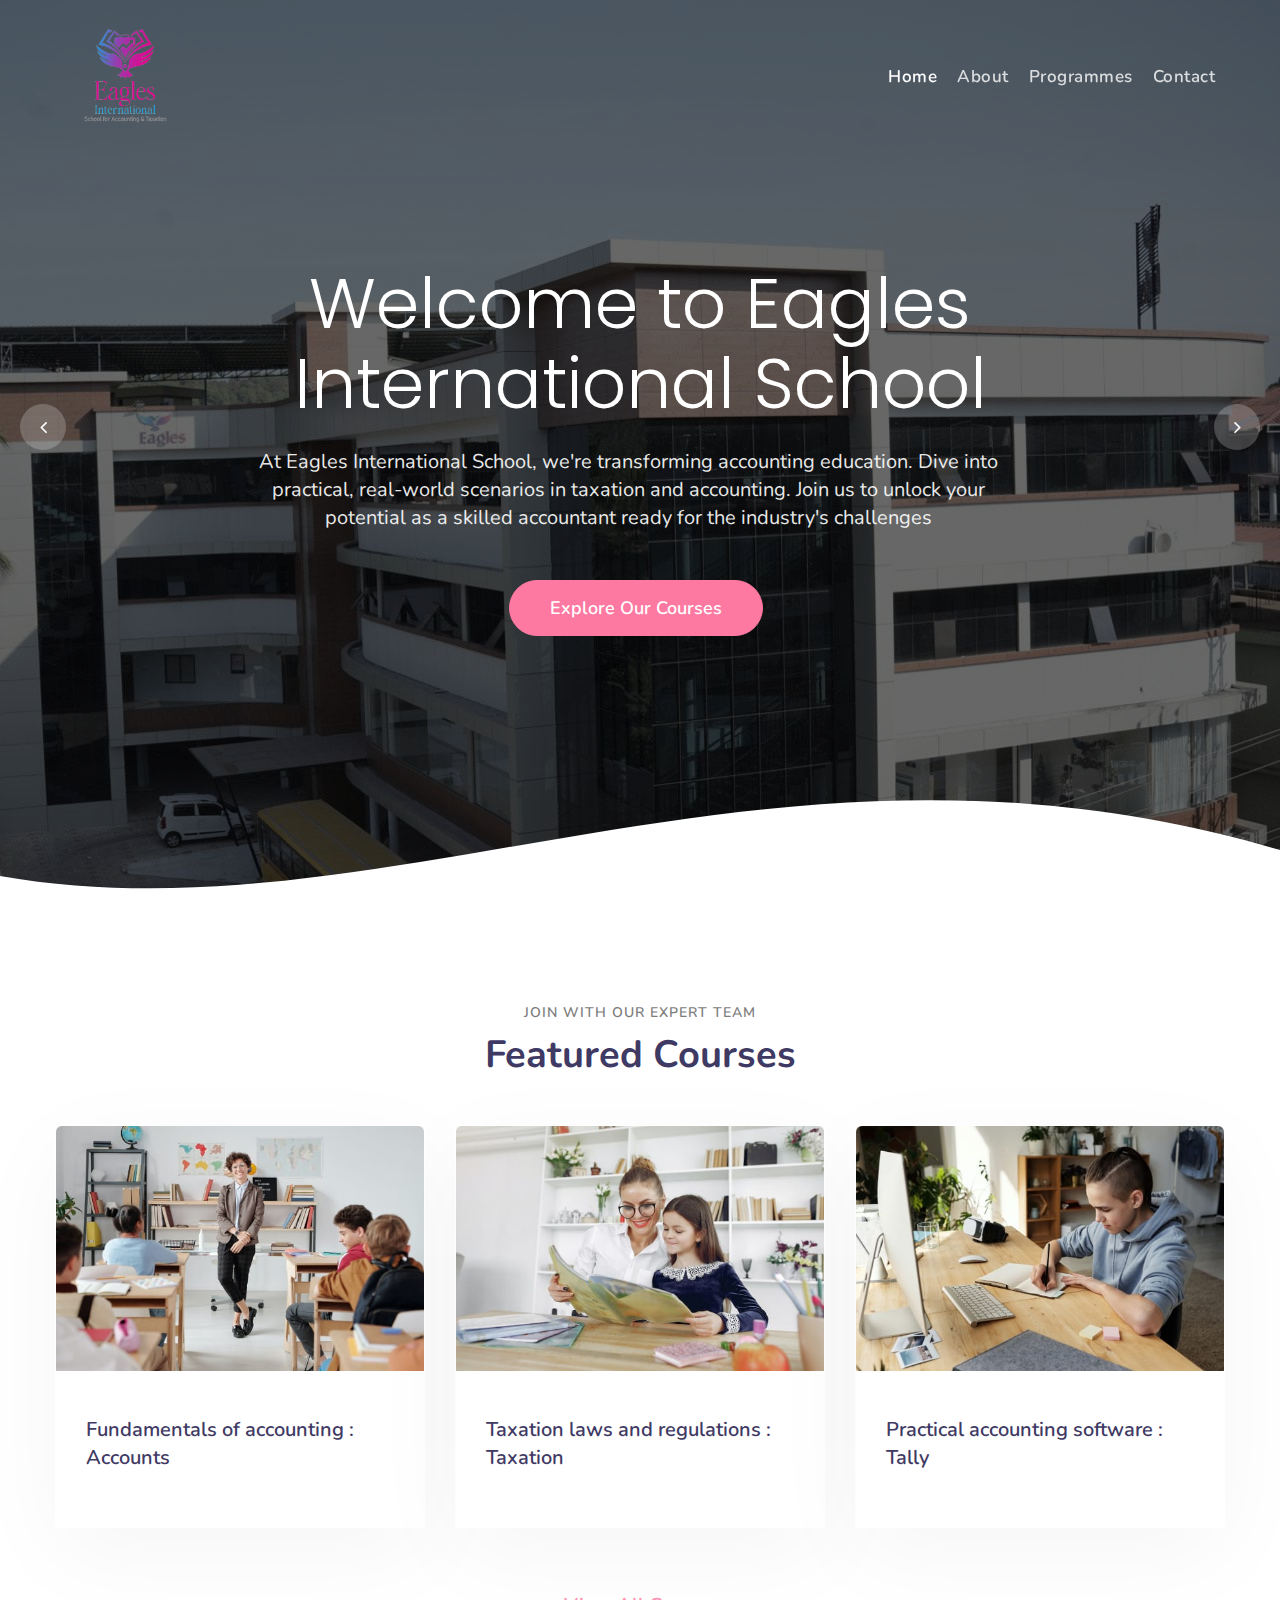
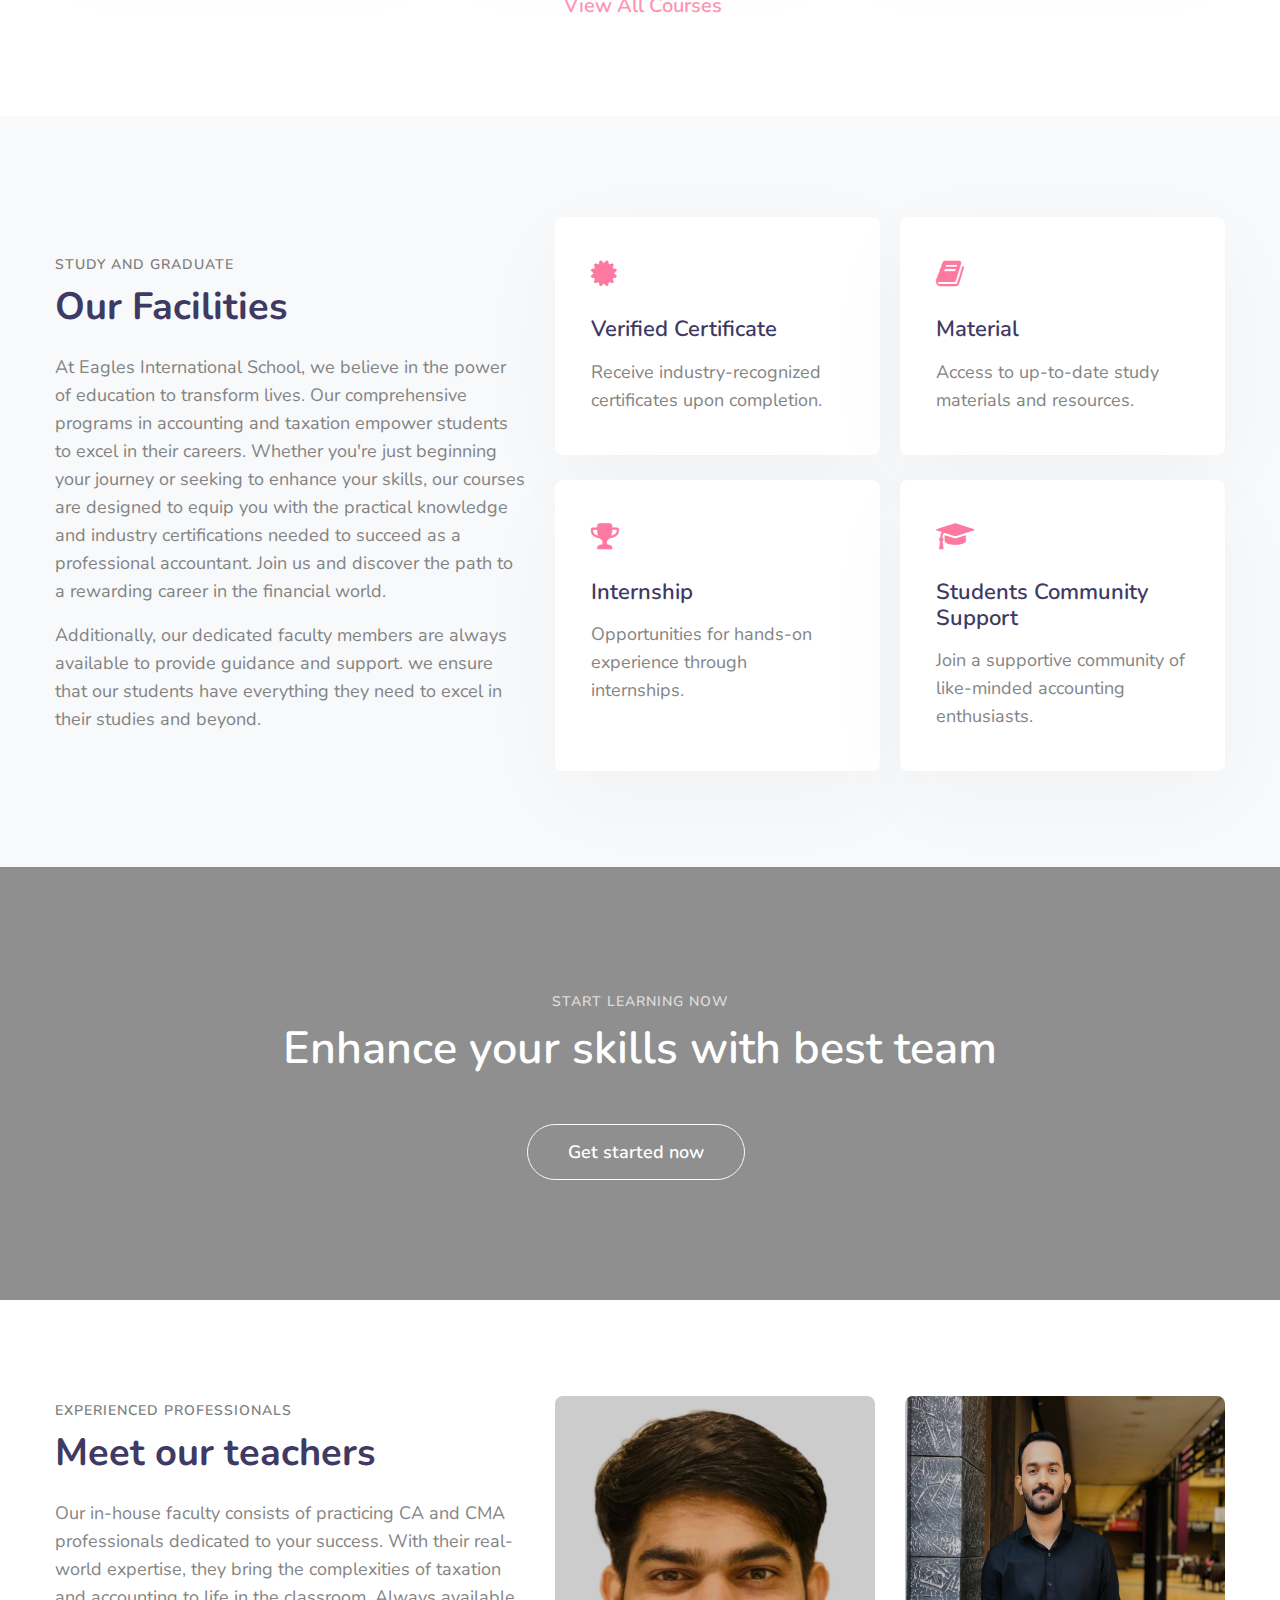
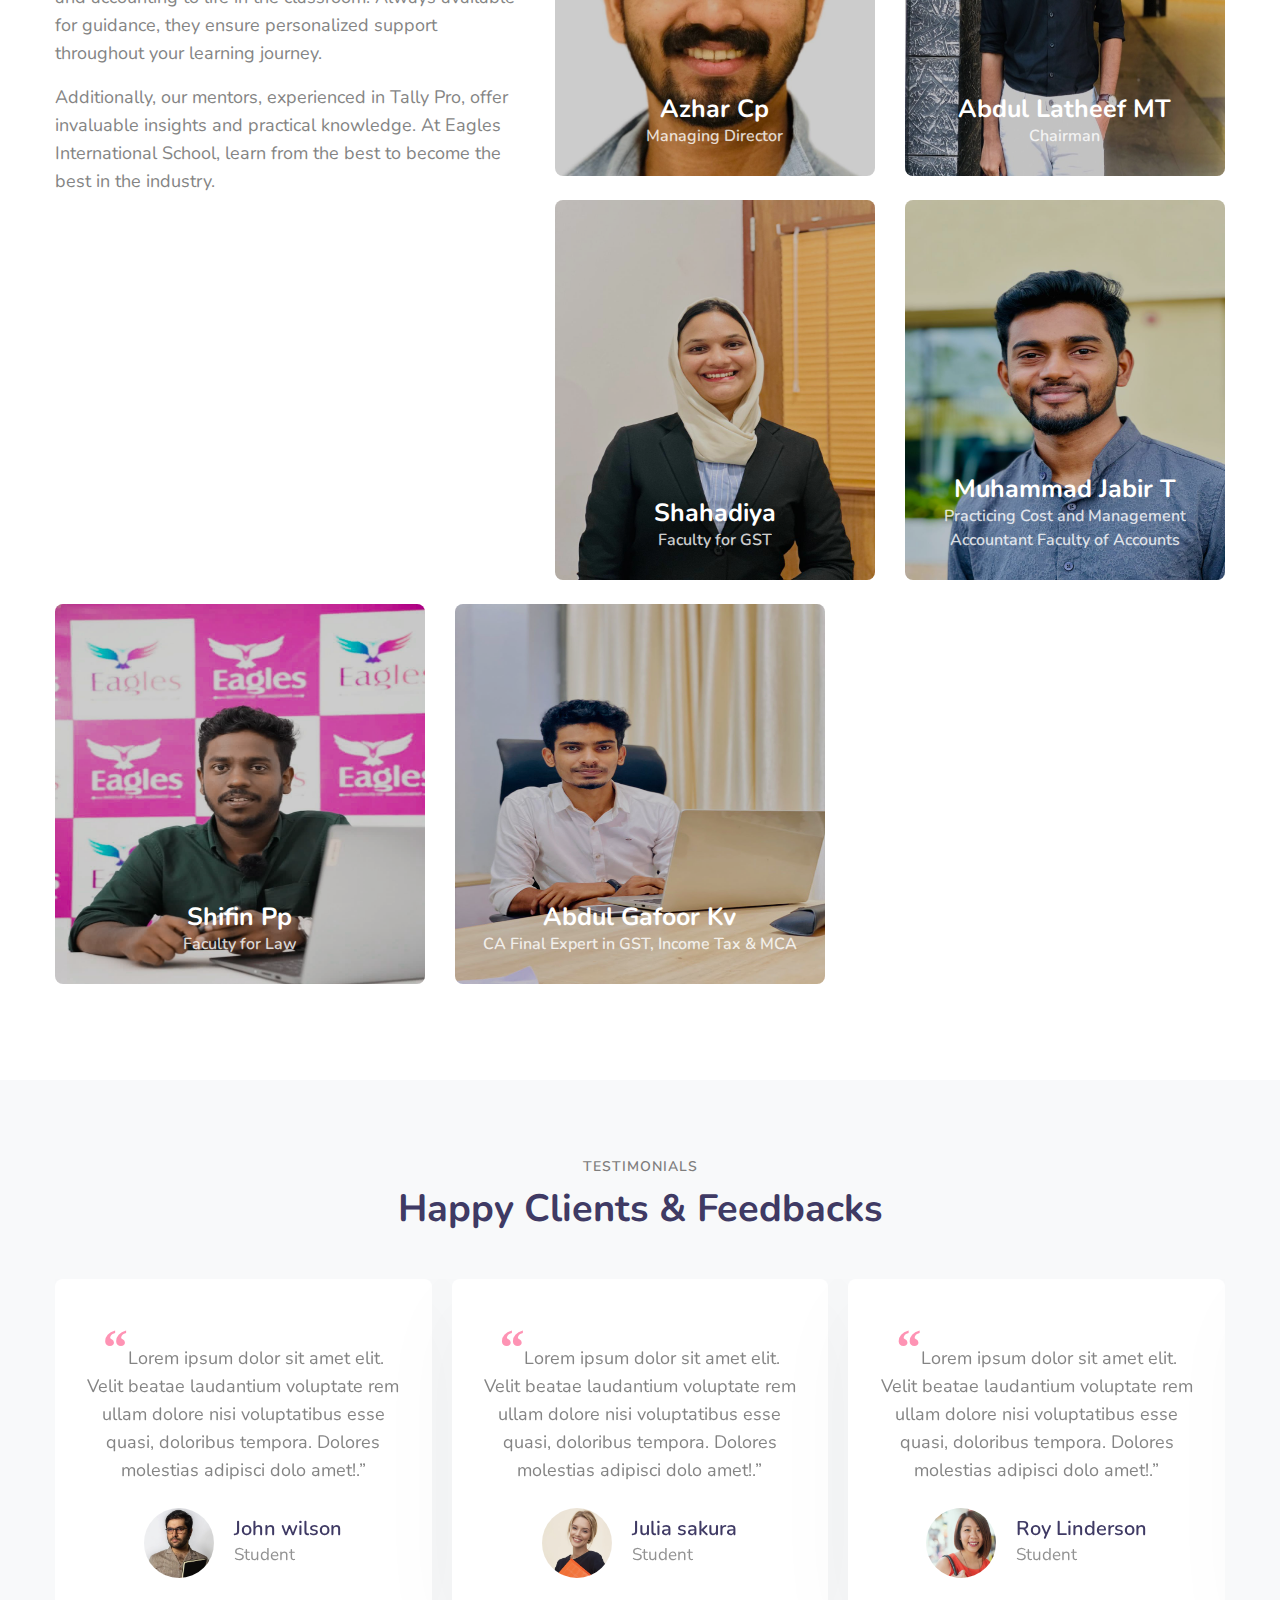
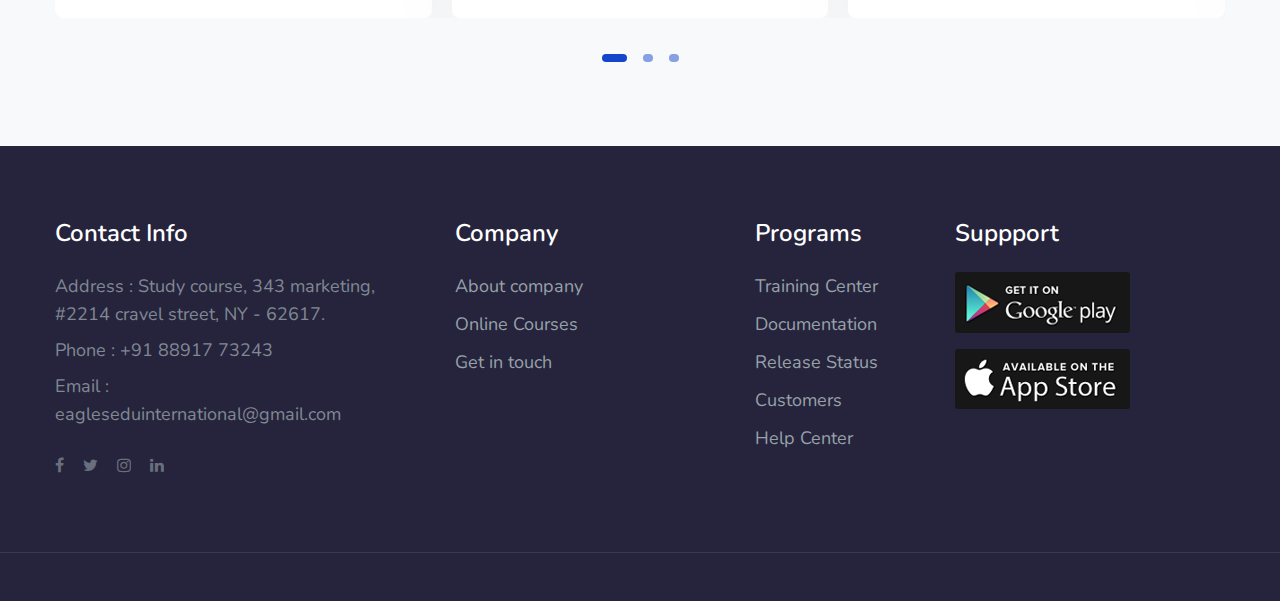
<file: index.html>
<!--
Author: W3layouts
Author URL: http://w3layouts.com
-->
<!doctype html>
<html lang="en">
  <head>
    <!-- Required meta tags -->
    <meta charset="utf-8">
    <meta name="viewport" content="width=device-width, initial-scale=1, shrink-to-fit=no">

    <title>Eagles</title>
    <!-- google fonts -->
    <link href="//fonts.googleapis.com/css?family=Nunito:400,700&display=swap" rel="stylesheet">
    <link href="//fonts.googleapis.com/css2?family=Poppins:wght@300;400;600&display=swap" rel="stylesheet">

    <!-- Template CSS -->
    <link rel="stylesheet" href="assets/css/style-starter.css">
    <link rel="icon" href="assets/imgs/Eagles-logo-updated-removebg-preview.png" type="image/icon type">
  </head>
  <body>
<!--header-->
<header id="site-header" class="fixed-top">
  <div class="container">
    <nav class="navbar navbar-expand-lg navbar-dark stroke">
      <!-- <h1>
        <a class="navbar-brand" href="index.html">
          <span class="fa fa-diamond"></span>Study Course <span class="logo">Journey to success</span></a>
      </h1> -->

        
        <a class="navbar-brand" href="index.html">
            <img src="assets/imgs/Eagles-logo-updated-removebg-preview.png" alt="Your logo" title="Your logo" style="height:150px; width: auto;" />
        </a>
      <button class="navbar-toggler  collapsed bg-gradient" type="button" data-toggle="collapse"
        data-target="#navbarTogglerDemo02" aria-controls="navbarTogglerDemo02" aria-expanded="false"
        aria-label="Toggle navigation">
        <span class="navbar-toggler-icon fa icon-expand fa-bars"></span>
        <span class="navbar-toggler-icon fa icon-close fa-times"></span>
        </span>
      </button>

      
      <div class="collapse navbar-collapse justify-content-end" id="navbarTogglerDemo02">
        <ul class="navbar-nav ">
            <li class="nav-item active">
                <a class="nav-link" href="index.html">Home <span class="sr-only">(current)</span></a>
            </li>
            <li class="nav-item @@about__active">
                <a class="nav-link" href="about.html">About</a>
            </li>
            <li class="nav-item @@courses__active">
                <a class="nav-link" href="programmes.html">Programmes</a>
            </li>
            <li class="nav-item @@contact__active">
                <a class="nav-link" href="contact.html">Contact</a>
            </li>
        </ul>
    </div>
    
      <!-- toggle switch for light and dark theme -->
      <!-- <div class="mobile-position">
        <nav class="navigation">
          <div class="theme-switch-wrapper">
            <label class="theme-switch" for="checkbox">
              <input type="checkbox" id="checkbox">
              <div class="mode-container py-1">
                <i class="gg-sun"></i>
                <i class="gg-moon"></i>
              </div>
            </label>
          </div>
        </nav>
      </div> -->
      <!-- //toggle switch for light and dark theme -->
    </nav>
  </div>
</header>
<!--/header-->
<!-- main-slider -->
<section class="w3l-main-slider" id="home">
    <div class="companies20-content">
        <div class="owl-one owl-carousel owl-theme">
            <div class="item">
                <li>
                    <div class="slider-info banner-view bg bg2">
                        <div class="banner-info">
                            <div class="container">
                                <div class="banner-info-bg">
                                    <h5>Welcome to Eagles International School</h5>
                                    <p class="mt-4 pr-lg-4">
                                        At Eagles International School, we're transforming accounting education. Dive into practical, real-world scenarios in taxation and accounting. Join us to unlock your potential as a skilled accountant ready for the industry's challenges
                                    </p>
                                    <a class="btn btn-style btn-primary mt-sm-5 mt-4 mr-2" href="programmes.html"> Explore Our Courses</a>
                                </div>
                            </div>
                        </div>
                    </div>
                </li>
            </div>
            <div class="item">
                <li>
                    <div class="slider-info  banner-view banner-top1 bg bg2">
                        <div class="banner-info">
                            <div class="container">
                                <div class="banner-info-bg">
                                    <h5>Discover Your Future in Accounting </h5>
                                    <p class="mt-4 pr-lg-4">
                                        Explore a world of opportunities with Eagles International School. From tax consulting to financial analysis, we equip you with the skills to thrive in diverse accounting roles. Let us guide you towards a successful career in the financial world 
                                    </p>
                                   <a class="btn btn-style btn-primary mt-sm-5 mt-4 mr-2" href="programmes.html"> See Our Programs</a>
                                </div>
                            </div>
                        </div>
                    </div>
                </li>
            </div>
            <div class="item">
                <li>
                    <div class="slider-info banner-view banner-top2 bg bg2">
                        <div class="banner-info">
                            <div class="container">
                                <div class="banner-info-bg">
                                    <h5>Hands On Learning for Real World Success</h5>
                                    <p class="mt-4 pr-lg-4">
                                        At Eagles International School, theory meets practice. Dive into hands-on learning with industry-focused projects. Gain expertise in tax regulations, accounting software, and more. Your success story starts here.                                    </p>
                                    <a class="btn btn-style btn-primary mt-sm-5 mt-4 mr-2" href="about.html"> View Our Curriculum</a>
                                </div>
                            </div>
                        </div>
                    </div>
                </li>
            </div>
            <div class="item">
                <li>
                    <div class="slider-info banner-view banner-top3 bg bg2">
                        <div class="banner-info">
                            <div class="container">
                                <div class="banner-info-bg">
                                    <h5>Why Eagles International School?</h5>
                                    <p class="mt-4 pr-lg-4">
                                        Practical Approach: Hands-on learning for real-world challenges.<br>
                                        Industry Connections: Network with professionals and firms.<br>
                                        Expert Faculty: Learn from experienced professionals in the field.<br>
                                        Career Support: Guidance towards industry certifications and job placement.<br>
                                        Alumni Success: Join a community of successful professionals making an impact.
                                    </p>
                                    <a class="btn btn-style btn-primary mt-sm-5 mt-4 mr-2" href="contact.html"> Ready to get started?</a>
                                </div>
                            </div>
                        </div>
                    </div>
                </li>
            </div>
        </div>
    </div>




    <div class="waveWrapper waveAnimation">
        <svg viewBox="0 0 500 150" preserveAspectRatio="none">
            <path d="M-5.07,73.52 C149.99,150.00 299.66,-102.13 500.00,49.98 L500.00,150.00 L0.00,150.00 Z" style="stroke: none;"></path>
        </svg>
    </div>


        



</section>
<!-- /main-slider -->
<section class="w3l-courses">
    <div class="blog pb-5" id="courses">
        <div class="container py-lg-5 py-md-4 py-2">
            <h5 class="title-small text-center mb-1">Join with our expert Team</h5>
            <h3 class="title-big text-center mb-sm-5 mb-4">Featured  <span>Courses</span></h3>
            <div class="row">
                <div class="col-lg-4 col-md-6 item">
                    <div class="card">
                        <div class="card-header p-0 position-relative">
                            <a href="contact.html" class="zoom d-block">
                                <img class="card-img-bottom d-block" src="assets/images/c1.jpg"
                                    alt="Card image cap">
                            </a>
                            
                        </div>
                        <div class="card-body course-details">
                         
                                <a href="contact.html" class="course-desc">Fundamentals of accounting  : Accounts </a>
                            <div class="course-meta mt-4">
                              
                            </div>
                        </div>
                      
                    </div>
                </div>

                <div class="col-lg-4 col-md-6 item mt-md-0 mt-5">
                    <div class="card">
                        <div class="card-header p-0 position-relative">
                            <a href="contact.html" class="zoom d-block">
                                <img class="card-img-bottom d-block" src="assets/images/c5.jpg"
                                    alt="Card image cap">
                            </a>
                       
                        </div>
                        <div class="card-body course-details">
                           
                            <a href="contact.html" class="course-desc">Taxation laws and regulations  
                                : Taxation</a>
                            <div class="course-meta mt-4">
                              
                            </div>
                        </div>
                       
                    </div>
                </div>

                <div class="col-lg-4 col-md-6 item mt-lg-0 mt-5">
                    <div class="card">
                        <div class="card-header p-0 position-relative">
                            <a href="contact.html" class="zoom d-block">
                                <img class="card-img-bottom d-block" src="assets/images/c6.jpg"
                                    alt="Card image cap">
                            </a>
                            <!-- <div class="course-price-badge-new"> New</div> -->
                        </div>
                        <div class="card-body course-details">
                            
                            <a href="contact.html" class="course-desc">Practical accounting software : Tally</a>
                            <div class="course-meta mt-4">
                             
                            </div>
                        </div>
                       
                    </div>
                </div>
            </div>
            <div class="mt-5 text-more">
                <p class="pt-md-3 sample text-center">
                 
                    <a href="programmes.html">View All Courses </a>
                </p>
            </div>
        </div>
    </div>
</section>
<section class="w3l-features py-5" id="facilities">
    <div class="call-w3 py-lg-5 py-md-4 py-2">
        <div class="container">
            <div class="row main-cont-wthree-2">
                <div class="col-lg-5 feature-grid-left">
                    <h5 class="title-small mb-1">Study and graduate</h5>
                    <h3 class="title-big mb-4">Our Facilities </h3>
                    <p class="text-para">At Eagles International School, we believe in the power of education to transform lives. Our comprehensive programs in accounting and taxation empower students to excel in their careers. Whether you're just beginning your journey or seeking to enhance your skills, our courses are designed to equip you with the practical knowledge and industry certifications needed to succeed as a professional accountant. Join us and discover the path to a rewarding career in the financial world. </p>
                    <p class="mt-3">Additionally, our dedicated faculty members are always available to provide guidance and support. we ensure that our students have everything they need to excel in their studies and beyond.</p>
                </div>
                <div class="col-lg-7 feature-grid-right mt-lg-0 mt-5">
                    <div class="call-grids-w3 d-grid">
                        <div class="grids-1 box-wrap">
                            <a href="#more" class="icon"><span class="fa fa-certificate"></span></a>
                            <h4><a href="#" class="title-head">Verified Certificate</a></h4>
                            <p>Receive industry-recognized certificates upon completion.</p>
                        </div>
                        <div class="grids-1 box-wrap">
                            <a href="#more" class="icon"><span class="fa fa-book"></span></a>
                            <h4><a href="#feature" class="title-head">Material</a></h4>
                            <p>Access to up-to-date study materials and resources.</p>
                        </div>
                        <div class="grids-1 box-wrap">
                            <a href="#more" class="icon"><span class="fa fa-trophy"></span></a>
                            <h4><a href="#feature" class="title-head">Internship</a></h4>
                            <p>Opportunities for hands-on experience through internships.</p>
                        </div>
                        <div class="grids-1 box-wrap">
                            <a href="#more" class="icon"><span class="fa fa-graduation-cap"></span></a>
                            <h4><a href="#feature" class="title-head">Students Community Support</a></h4>
                            <p>Join a supportive community of like-minded accounting enthusiasts.</p>
                        </div>
                    </div>
                </div>
            </div>
        </div>
    </div>
</section>
<!-- <div class="w3l-homeblock3 py-5">
    <div class="container py-lg-5 py-md-4 py-2">
        <h5 class="title-small text-center mb-1">From the news</h5>
        <h3 class="title-big text-center mb-sm-5 mb-4">Latest <span>News</span></h3>
        <div class="row top-pics">
            <div class="col-md-6">
                <div class="top-pic1">
                    <div class="card-body blog-details">
                        <a href="#blog-single" class="blog-desc">Enhance your educational skills and also experience with best online courses
                        </a>
                        <div class="author align-items-center">
                            <img src="assets/images/team1.jpg" alt="" class="img-fluid rounded-circle" />
                            <ul class="blog-meta">
                                <li>
                                    <a href="#author">Isabella ava</a> </a>
                                </li>
                                <li class="meta-item blog-lesson">
                                    <span class="meta-value"> Nov 19, 2020 </span>. <span class="meta-value ml-2"><span
                                            class="fa fa-clock-o"></span> 1 min</span>
                                </li>
                            </ul>
                        </div>
                    </div>
                </div>
            </div>
            <div class="col-md-6 mt-md-0 mt-4">
                <div class="top-pic2">
                    <div class="card-body blog-details">
                        <a href="#blog-single" class="blog-desc">Be more productive to be more Successful. Take your first jouney
                        </a>
                        <div class="author align-items-center">
                            <img src="assets/images/team2.jpg" alt="" class="img-fluid rounded-circle" />
                            <ul class="blog-meta">
                                <li>
                                    <a href="#author">Charlotte mia</a> </a>
                                </li>
                                <li class="meta-item blog-lesson">
                                    <span class="meta-value"> Nov 19, 2020 </span>. <span class="meta-value ml-2"><span
                                            class="fa fa-clock-o"></span> 1 min</span>
                                </li>
                            </ul>
                        </div>
                    </div>
                </div>
                <div class="mt-4">
                    <div class="top-pic3">
                        <div class="card-body blog-details">
                            <a href="#blog-single" class="blog-desc"> Our self improvement courses are more effective. Start leaarning online
                            </a>
                            <div class="author align-items-center">
                                <img src="assets/images/team3.jpg" alt="" class="img-fluid rounded-circle" />
                                <ul class="blog-meta">
                                    <li>
                                        <a href="#author">Elizabeth</a> </a>
                                    </li>
                                    <li class="meta-item blog-lesson">
                                        <span class="meta-value"> Nov 19, 2020 </span>. <span
                                            class="meta-value ml-2"><span class="fa fa-clock-o"></span> 1 min</span>
                                    </li>
                                </ul>
                            </div>
                        </div>
                    </div>
                </div>
            </div>
        </div>

        <div class="mt-md-5 mt-4 text-more text-center">
            <a href="blog.html">View All Posts <span class="pl-2 fa fa-long-arrow-right"></span></a>
        </div>
    </div>
</div> -->
<!-- middle -->
<div class="middle py-5">
    <div class="container py-lg-5 py-md-4 py-2">
        <div class="welcome-left text-center py-lg-4">
            <h5 class="title-small mb-1">Start learning now</h5>
            <h3 class="title-big">Enhance your skills with best team </h3>
            <a href="contact.html" class="btn btn-style btn-outline-light mt-sm-5 mt-4 mr-2">Get started now</a>
            <!-- <a href="contact.html" class="btn btn-style btn-primary mt-sm-5 mt-4">Contact Us</a> -->
        </div>
    </div>
</div>
<!-- //middle -->
<section class="w3l-team py-5" id="team">
    <div class="call-w3 py-lg-5 py-md-4">
        <div class="container">
            <div class="row main-cont-wthree-2">
                <div class="col-lg-5 feature-grid-left">
                    <h5 class="title-small mb-1">Experienced professionals</h5>
                    <h3 class="title-big mb-4">Meet our teachers</h3>
                    <p class="text-para">Our in-house faculty consists of practicing CA and CMA professionals dedicated to your success. With their real-world expertise, they bring the complexities of taxation and accounting to life in the classroom. Always available for guidance, they ensure personalized support throughout your learning journey. </p>
                    <p class="mt-3"> Additionally, our mentors, experienced in Tally Pro, offer invaluable insights and practical knowledge. At Eagles International School, learn from the best to become the best in the industry.
                    </p>
                    <!-- <a href="#url" class="btn btn-primary btn-style mt-md-5 mt-4">Discover More</a> -->
                </div>
                <div class="col-lg-7 feature-grid-right mt-lg-0 mt-5">
                    <div class="row">
                        <div class="col-sm-6" style="">
                            <div class="box16">
                                <a href="#url"><img src="assets/imgs/WhatsApp Image 2024-04-07 at 10.09.14 PM.jpeg" alt="" class="img-fluid radius-image" /></a>
                                <div class="box-content">
                                    <h3 class="title"><a href="#url">Azhar cp</a></h3>
                                    <span class="post">Managing Director</span>
                                    <ul class="social">
                                        <li>
                                            <a href="#" class="facebook">
                                                <span class="fa fa-facebook-f"></span>
                                            </a>
                                        </li>
                                        <li>
                                            <a href="#" class="twitter">
                                                <span class="fa fa-twitter"></span>
                                            </a>
                                        </li>
                                    </ul>
                                </div>
                            </div>
                        </div>
                        <div class="col-sm-6 mt-sm-0 mt-3" >
                            <div class="box16">
                                <a href="#url"><img src="assets/imgs/WhatsApp Image 2024-04-07 at 10.20.43 PM.jpg" alt="" class="img-fluid radius-image" /></a>
                                <div class="box-content">
                                    <br><br>
                                    <h3 class="title"><a href="#url">Abdul Latheef MT   </a></h3>
                                    <span class="post">Chairman</span>
                                    <ul class="social">
                                        <li>
                                            <a href="#" class="facebook">
                                                <span class="fa fa-facebook-f"></span>
                                            </a>
                                        </li>
                                        <li>
                                            <a href="#" class="twitter">
                                                <span class="fa fa-twitter"></span>
                                            </a>
                                        </li>
                                    </ul>
                                </div>
                            </div>
                        </div>
                        <div class="col-sm-6 mt-lg-4 mt-3">
                            <div class="box16">
                                <a href="#url"><img src="assets/imgs/WhatsApp Image 2024-04-07 at 10.18.41 PM.jpeg" alt="" class="img-fluid radius-image" /></a>
                                <div class="box-content">
                                    <h3 class="title"><a href="#url">Shahadiya</a></h3>
                                    <span class="post">Faculty for GST</a></span>
                                    <ul class="social">
                                        <li>
                                            <a href="#" class="facebook">
                                                <span class="fa fa-facebook-f"></span>
                                            </a>
                                        </li>
                                        <li>
                                            <a href="#" class="twitter">
                                                <span class="fa fa-twitter"></span>
                                            </a>
                                        </li>
                                    </ul>
                                </div>
                            </div>
                        </div>
                        <div class="col-sm-6 mt-lg-4 mt-3">
                            <div class="box16">
                                <a href="#url"><img src="assets/imgs/WhatsApp Image 2024-04-07 at 10.13.34 PM.jpeg" alt="" class="img-fluid radius-image" /></a>
                                <div class="box-content">
                                    <h3 class="title"><a href="#url">Muhammad Jabir T</a></h3>
                                    <span class="post">Practicing Cost and Management Accountant Faculty of Accounts</a></span>
                                    <ul class="social">
                                        <li>
                                            <a href="#" class="facebook">
                                                <span class="fa fa-facebook-f"></span>
                                            </a>
                                        </li>
                                        <li>
                                            <a href="#" class="twitter">
                                                <span class="fa fa-twitter"></span>
                                            </a>
                                        </li>
                                    </ul>
                                </div>
                            </div>
                        </div>

                   
                    </div>


                    
                </div>
            </div>



            <div class="row ">
                <div class="col-sm-4 mt-lg-4 mt-3">
                    <div class="box16">
                        <a href="#url"><img src="assets/imgs/WhatsApp Image 2024-04-07 at 10.10.34 PM.jpeg" alt="" class="img-fluid radius-image" /></a>
                        <div class="box-content">
                            <h3 class="title"><a href="#url">Shifin pp</a></h3>
                            <span class="post">Faculty for Law</a></span>
                            <ul class="social">
                                <li>
                                    <a href="#" class="facebook">
                                        <span class="fa fa-facebook-f"></span>
                                    </a>
                                </li>
                                <li>
                                    <a href="#" class="twitter">
                                        <span class="fa fa-twitter"></span>
                                    </a>
                                </li>
                            </ul>
                        </div>
                    </div>
                </div>

                <div class="col-sm-4 mt-lg-4 mt-3">
                    <div class="box16">
                        <a href="#url"><img src="assets/imgs/IMG_5407.JPG" alt="" class="img-fluid radius-image" /></a>
                        <div class="box-content">
                            <h3 class="title"><a href="#url">Abdul Gafoor Kv</a></h3>
                            <span class="post">CA Final
                                Expert in GST, Income Tax & MCA</a></span>
                            <ul class="social">
                                <li>
                                    <a href="#" class="facebook">
                                        <span class="fa fa-facebook-f"></span>
                                    </a>
                                </li>
                                <li>
                                    <a href="#" class="twitter">
                                        <span class="fa fa-twitter"></span>
                                    </a>
                                </li>
                            </ul>
                        </div>
                    </div>
                </div>

                <!-- <div class="col-sm-4 mt-lg-4 mt-3">
                    <div class="box16">
                        <a href="#url"><img src="assets/imgs/WhatsApp Image 2024-04-07 at 10.10.34 PM.jpeg" alt="" class="img-fluid radius-image" /></a>
                        <div class="box-content">
                            <h3 class="title"><a href="#url">Shifin pp</a></h3>
                            <span class="post">Faculty for Law</a></span>
                            <ul class="social">
                                <li>
                                    <a href="#" class="facebook">
                                        <span class="fa fa-facebook-f"></span>
                                    </a>
                                </li>
                                <li>
                                    <a href="#" class="twitter">
                                        <span class="fa fa-twitter"></span>
                                    </a>
                                </li>
                            </ul>
                        </div>
                    </div>
                </div> -->


            </div>




        </div>
</section>
<!-- testimonials -->
<section class="w3l-testimonials" id="clients">
    <!-- /grids -->
    <div class="cusrtomer-layout py-5">
        <div class="container py-lg-4 py-md-3 pb-lg-0">

            <h5 class="title-small text-center mb-1">Testimonials</h5>
            <h3 class="title-big text-center mb-sm-5 mb-4">Happy Clients & Feedbacks</h3>
            <!-- /grids -->
            <div class="testimonial-width">
                <div id="owl-demo1" class="owl-two owl-carousel owl-theme">
                    <div class="item">
                        <div class="testimonial-content">
                            <div class="testimonial">
                                <blockquote>
                                    <q>Lorem ipsum dolor sit amet elit. Velit beatae
                                        laudantium
                                        voluptate rem ullam dolore nisi voluptatibus esse quasi, doloribus tempora.
                                        Dolores molestias adipisci dolo amet!.</q>
                                </blockquote>
                                <div class="testi-des">
                                    <div class="test-img"><img src="assets/images/team1.jpg" class="img-fluid"
                                            alt="client-img">
                                    </div>
                                    <div class="peopl align-self">
                                        <h3>John wilson</h3>
                                        <p class="indentity">Student</p>
                                    </div>
                                </div>
                            </div>
                        </div>
                    </div>
                    <div class="item">
                        <div class="testimonial-content">
                            <div class="testimonial">
                                <blockquote>
                                    <q>Lorem ipsum dolor sit amet elit. Velit beatae
                                        laudantium
                                        voluptate rem ullam dolore nisi voluptatibus esse quasi, doloribus tempora.
                                        Dolores molestias adipisci dolo amet!.</q>
                                </blockquote>
                                <div class="testi-des">
                                    <div class="test-img"><img src="assets/images/team2.jpg" class="img-fluid"
                                            alt="client-img">
                                    </div>
                                    <div class="peopl align-self">
                                        <h3>Julia sakura</h3>
                                        <p class="indentity">Student</p>
                                    </div>
                                </div>
                            </div>
                        </div>
                    </div>
                    <div class="item">
                        <div class="testimonial-content">
                            <div class="testimonial">
                                <blockquote>
                                    <q>Lorem ipsum dolor sit amet elit. Velit beatae
                                        laudantium
                                        voluptate rem ullam dolore nisi voluptatibus esse quasi, doloribus tempora.
                                        Dolores molestias adipisci dolo amet!.</q>
                                </blockquote>
                                <div class="testi-des">
                                    <div class="test-img"><img src="assets/images/team3.jpg" class="img-fluid"
                                            alt="client-img">
                                    </div>
                                    <div class="peopl align-self">
                                        <h3>Roy Linderson</h3>
                                        <p class="indentity">Student</p>
                                    </div>
                                </div>
                            </div>
                        </div>
                    </div>
                    <div class="item">
                        <div class="testimonial-content">
                            <div class="testimonial">
                                <blockquote>
                                    <q>Lorem ipsum dolor sit amet elit. Velit beatae
                                        laudantium
                                        voluptate rem ullam dolore nisi voluptatibus esse quasi, doloribus tempora.
                                        Dolores molestias adipisci dolo amet!.</q>
                                </blockquote>
                                <div class="testi-des">
                                    <div class="test-img"><img src="assets/images/team4.jpg" class="img-fluid"
                                            alt="client-img">
                                    </div>
                                    <div class="peopl align-self">
                                        <h3>Mike Thyson</h3>
                                        <p class="indentity">Student</p>
                                    </div>
                                </div>
                            </div>
                        </div>
                    </div>
                    <div class="item">
                        <div class="testimonial-content">
                            <div class="testimonial">
                                <blockquote>
                                    <q>Lorem ipsum dolor sit amet elit. Velit beatae
                                        laudantium
                                        voluptate rem ullam dolore nisi voluptatibus esse quasi, doloribus tempora.
                                        Dolores molestias adipisci dolo amet!.</q>
                                </blockquote>
                                <div class="testi-des">
                                    <div class="test-img"><img src="assets/images/team2.jpg" class="img-fluid"
                                            alt="client-img">
                                    </div>
                                    <div class="peopl align-self">
                                        <h3>Laura gill</h3>
                                        <p class="indentity">Student</p>
                                    </div>
                                </div>
                            </div>
                        </div>
                    </div>
                    <div class="item">
                        <div class="testimonial-content">
                            <div class="testimonial">
                                <blockquote>
                                    <q>Lorem ipsum dolor sit amet elit. Velit beatae
                                        laudantium
                                        voluptate rem ullam dolore nisi voluptatibus esse quasi, doloribus tempora.
                                        Dolores molestias adipisci dolo amet!.</q>
                                </blockquote>
                                <div class="testi-des">
                                    <div class="test-img"><img src="assets/images/team3.jpg" class="img-fluid"
                                            alt="client-img">
                                    </div>
                                    <div class="peopl align-self">
                                        <h3>Smith Johnson</h3>
                                        <p class="indentity">Student</p>
                                    </div>
                                </div>
                            </div>
                        </div>
                    </div>
                    <div class="item">
                        <div class="testimonial-content">
                            <div class="testimonial">
                                <blockquote>
                                    <q>Lorem ipsum dolor sit amet elit. Velit beatae
                                        laudantium
                                        voluptate rem ullam dolore nisi voluptatibus esse quasi, doloribus tempora.
                                        Dolores molestias adipisci dolo amet!.</q>
                                </blockquote>
                                <div class="testi-des">
                                    <div class="test-img"><img src="assets/images/team2.jpg" class="img-fluid"
                                            alt="client-img">
                                    </div>
                                    <div class="peopl align-self">
                                        <h3>Laura gill</h3>
                                        <p class="indentity">Student</p>
                                    </div>
                                </div>
                            </div>
                        </div>
                    </div>
                    <div class="item">
                        <div class="testimonial-content">
                            <div class="testimonial">
                                <blockquote>
                                    <q>Lorem ipsum dolor sit amet elit. Velit beatae
                                        laudantium
                                        voluptate rem ullam dolore nisi voluptatibus esse quasi, doloribus tempora.
                                        Dolores molestias adipisci dolo amet!.</q>
                                </blockquote>
                                <div class="testi-des">
                                    <div class="test-img"><img src="assets/images/team3.jpg" class="img-fluid"
                                            alt="client-img">
                                    </div>
                                    <div class="peopl align-self">
                                        <h3>Smith Johnson</h3>
                                        <p class="indentity">Student</p>
                                    </div>
                                </div>
                            </div>
                        </div>
                    </div>
                </div>
            </div>
        </div>
        <!-- /grids -->
    </div>
    <!-- //grids -->
</section>
<!-- //testimonials -->

<!-- 
<section class="w3l-clients py-5" id="clients">
    <div class="call-w3 py-md-4 py-2">
        <div class="container">
            <div class="company-logos text-center">
                <div class="row logos">
                    <div class="col-lg-2 col-md-3 col-4">
                        <img src="assets/images/brand1.png" alt="" class="img-fluid">
                    </div>
                    <div class="col-lg-2 col-md-3 col-4">
                        <img src="assets/images/brand2.png" alt="" class="img-fluid">
                    </div>
                    <div class="col-lg-2 col-md-3 col-4">
                        <img src="assets/images/brand3.png" alt="" class="img-fluid">
                    </div>
                    <div class="col-lg-2 col-md-3 col-4 mt-md-0 mt-4">
                        <img src="assets/images/brand4.png" alt="" class="img-fluid">
                    </div>
                    <div class="col-lg-2 col-md-3 col-4 mt-lg-0 mt-4">
                        <img src="assets/images/brand5.png" alt="" class="img-fluid">
                    </div>
                    <div class="col-lg-2 col-md-3 col-4 mt-lg-0 mt-4">
                        <img src="assets/images/brand6.png" alt="" class="img-fluid">
                    </div>
                </div>
            </div>
        </div>
    </div>
</section> -->
<!-- footer -->
<section class="w3l-footer-29-main">
  <div class="footer-29 py-5">
    <div class="container py-md-4">
      <div class="row footer-top-29">
        <div class="col-lg-4 col-md-6 col-sm-7 footer-list-29 footer-1 pr-lg-5">
          <h6 class="footer-title-29">Contact Info </h6>
          <p>Address : Study course, 343 marketing, #2214 cravel street, NY - 62617.</p>
          <p class="my-2">Phone : <a href="tel:+91 88917 73243">+91 88917 73243</a></p>
          <p>Email : <a href="mailto:eagleseduinternational@gmail.com">eagleseduinternational@gmail.com</a></p>
          <div class="main-social-footer-29 mt-4">
            <a target="_blank" href="#facebook" class="facebook"><span class="fa fa-facebook"></span></a>
            <a target="_blank" href="#twitter" class="twitter"><span class="fa fa-twitter"></span></a>
            <a target="_blank" href="https://www.instagram.com/eagles_eisat?utm_source=ig_web_button_share_sheet&igsh=ZDNlZDc0MzIxNw==" class="instagram"><span class="fa fa-instagram"></span></a>
            <a target="_blank" href="https://www.linkedin.com/in/eagles-international-school-for-accounting-and-taxation-eisat-400940302/?utm_source=share&utm_campaign=share_via&utm_content=profile&utm_medium=ios_app" class="linkedin"><span class="fa fa-linkedin"></span></a>
          </div>
        </div>
        <div class="col-lg-3 col-md-6 col-sm-5 col-6 footer-list-29 footer-2 mt-sm-0 mt-5">

          <ul>
            <h6 class="footer-title-29">Company</h6>
            <li><a href="about.html">About company</a></li>
            <!-- <li><a href="#blog"> Latest Blog posts</a></li>
            <li><a href="#teacher"> Became a teacher </a></li> -->
            <li><a href="programmes.html    ">Online Courses</a></li>
            <li><a href="contact.html">Get in touch</a></li>
          </ul>
        </div>
        <div class="col-lg-2 col-md-6 col-sm-5 col-6 footer-list-29 footer-3 mt-lg-0 mt-5">
          <h6 class="footer-title-29">Programs</h6>
          <ul>
            <li><a href="#traning">Training Center</a></li>
            <li><a href="#documentation">Documentation</a></li>
            <li><a href="#release">Release Status</a></li>
            <li><a href="#customers"> Customers</a></li>
            <li><a href="#helpcenter"> Help Center</a></li>
          </ul>

        </div>
        <div class="col-lg-3 col-md-6 col-sm-7 footer-list-29 footer-4 mt-lg-0 mt-5">
          <h6 class="footer-title-29">Suppport</h6>
          <a href="#playstore"><img src="assets/images/googleplay.png" class="img-responsive" alt=""></a>
          <a href="#appstore"><img src="assets/images/appstore.png" class="img-responsive mt-3" alt=""></a>
        </div>
      </div>
    </div>
  </div>
  <!-- copyright -->
  <section class="w3l-copyright text-center">
    <!-- <div class="container">
      <p class="copy-footer-29">© 2020 Study Course. All rights reserved. Design by <a href="https://w3layouts.com/"
          target="_blank">
          W3Layouts</a></p>
    </div> -->

    <!-- move top -->
    <button onclick="topFunction()" id="movetop" title="Go to top">
      &#10548;
    </button>
    <script>
      // When the user scrolls down 20px from the top of the document, show the button
      window.onscroll = function () {
        scrollFunction()
      };

      function scrollFunction() {
        if (document.body.scrollTop > 20 || document.documentElement.scrollTop > 20) {
          document.getElementById("movetop").style.display = "block";
        } else {
          document.getElementById("movetop").style.display = "none";
        }
      }

      // When the user clicks on the button, scroll to the top of the document
      function topFunction() {
        document.body.scrollTop = 0;
        document.documentElement.scrollTop = 0;
      }
    </script>
    <!-- /move top -->
  </section>
  <!-- //copyright -->
</section>
<!-- //footer -->

<!-- Template JavaScript -->
<script src="assets/js/jquery-3.3.1.min.js"></script>

<script src="assets/js/theme-change.js"></script>

<!-- stats number counter-->
<script src="assets/js/jquery.waypoints.min.js"></script>
<script src="assets/js/jquery.countup.js"></script>
<script>
  $('.counter').countUp();
</script>
<!-- //stats number counter -->

<script src="assets/js/owl.carousel.js"></script>
<!-- script for banner slider-->
<script>
  $(document).ready(function () {
    $('.owl-one').owlCarousel({
      loop: true,
      margin: 0,
      nav: false,
      dots: false,
      responsiveClass: true,
      autoplay: true,
      autoplayTimeout: 5000,
      autoplaySpeed: 1000,
      autoplayHoverPause: false,
      responsive: {
        0: {
          items: 1
        },
        480: {
          items: 1
        },
        667: {
          items: 1
        },
        1000: {
          items: 1,
          nav: true
        }
      }
    })
  })
</script>
<!-- //script -->

<!-- script for tesimonials carousel slider -->
<script>
  $(document).ready(function () {
      $("#owl-demo1").owlCarousel({
          loop: true,
          margin: 20,
          nav: false,
          responsiveClass: true,
          responsive: {
              0: {
                  items: 1,
                  nav: false
              },
              768: {
                  items: 2,
                  nav: false
              },
              1000: {
                  items: 3,
                  nav: false,
                  loop: false
              }
          }
      })
  })
</script>
<!-- //script for tesimonials carousel slider -->

<!-- disable body scroll which navbar is in active -->
<script>
  $(function () {
    $('.navbar-toggler').click(function () {
      $('body').toggleClass('noscroll');
    })
  });
</script>
<!-- disable body scroll which navbar is in active -->

<!--/MENU-JS-->
<script>
  $(window).on("scroll", function () {
    var scroll = $(window).scrollTop();

    if (scroll >= 80) {
      $("#site-header").addClass("nav-fixed");
    } else {
      $("#site-header").removeClass("nav-fixed");
    }
  });

  //Main navigation Active Class Add Remove
  $(".navbar-toggler").on("click", function () {
    $("header").toggleClass("active");
  });
  $(document).on("ready", function () {
    if ($(window).width() > 991) {
      $("header").removeClass("active");
    }
    $(window).on("resize", function () {
      if ($(window).width() > 991) {
        $("header").removeClass("active");
      }
    });
  });
</script>
<!--//MENU-JS-->

<script src="assets/js/bootstrap.min.js"></script>


</body>

</html>
</file>
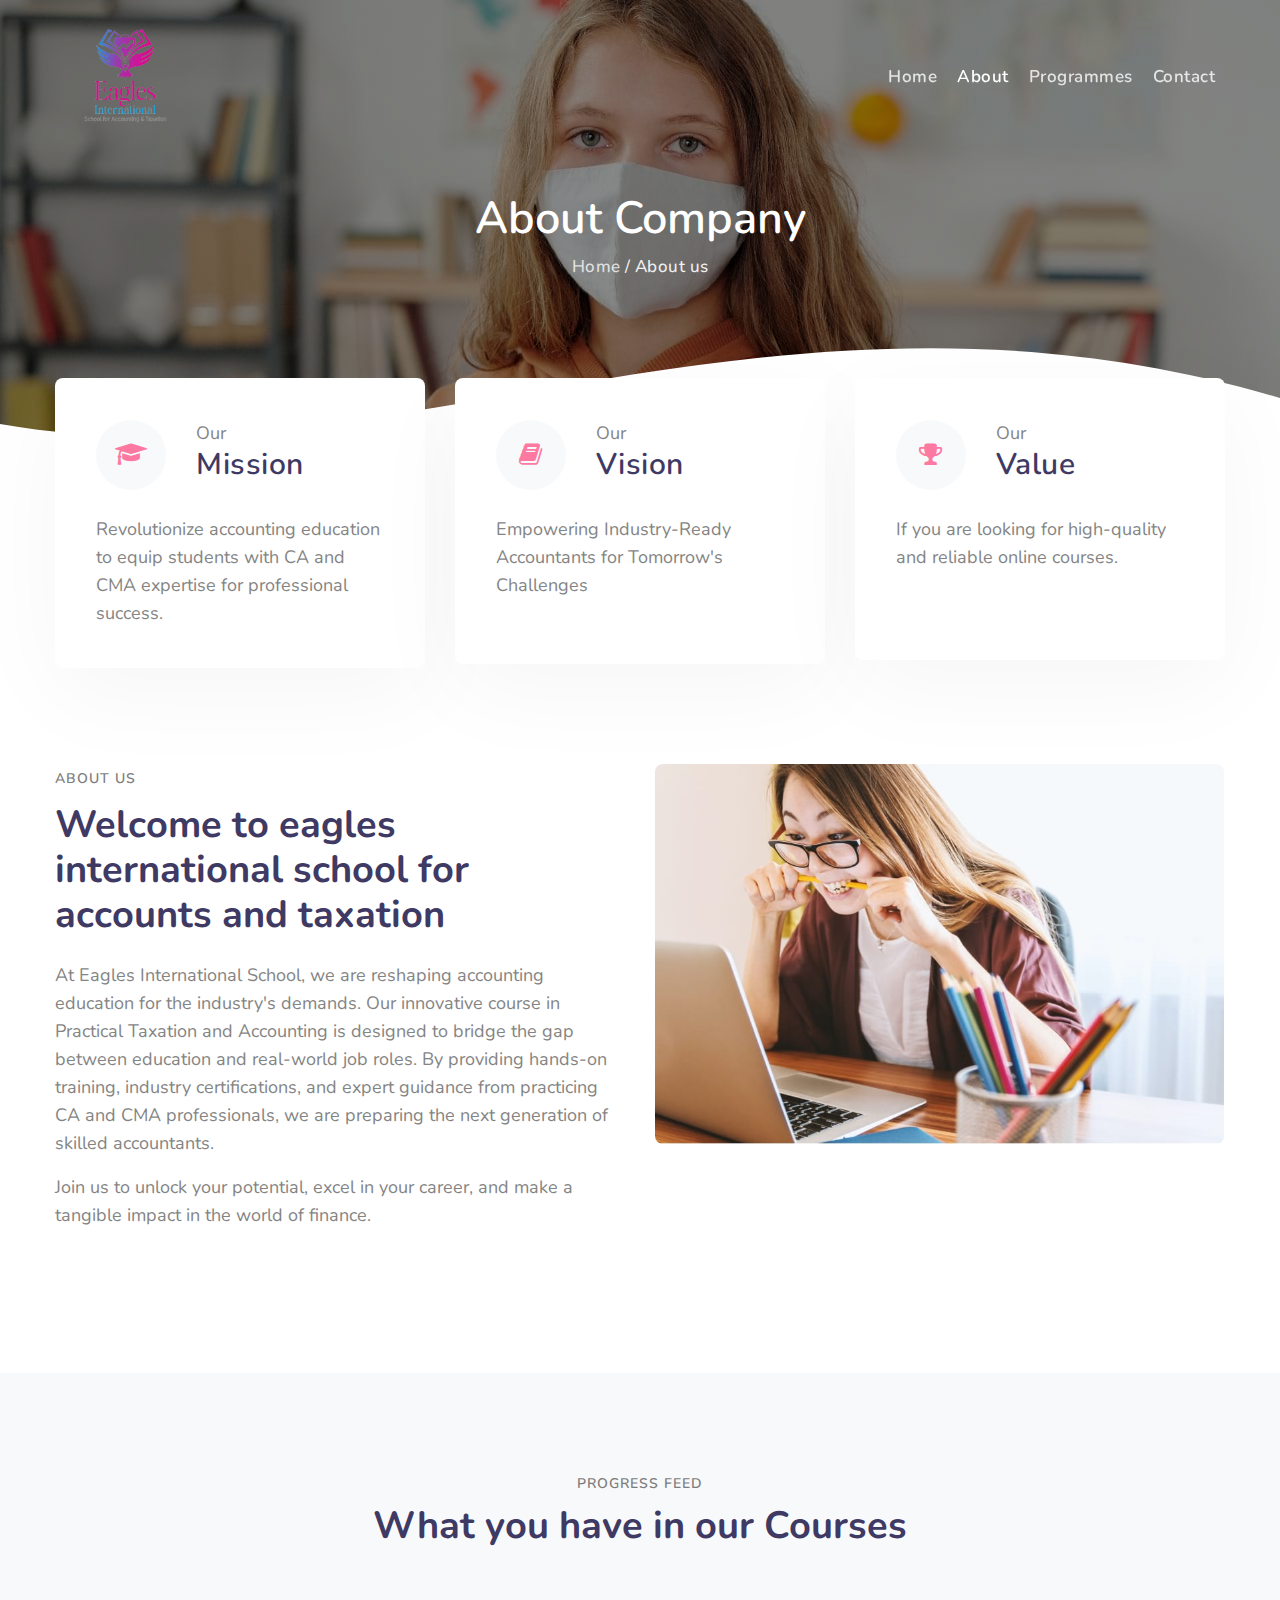
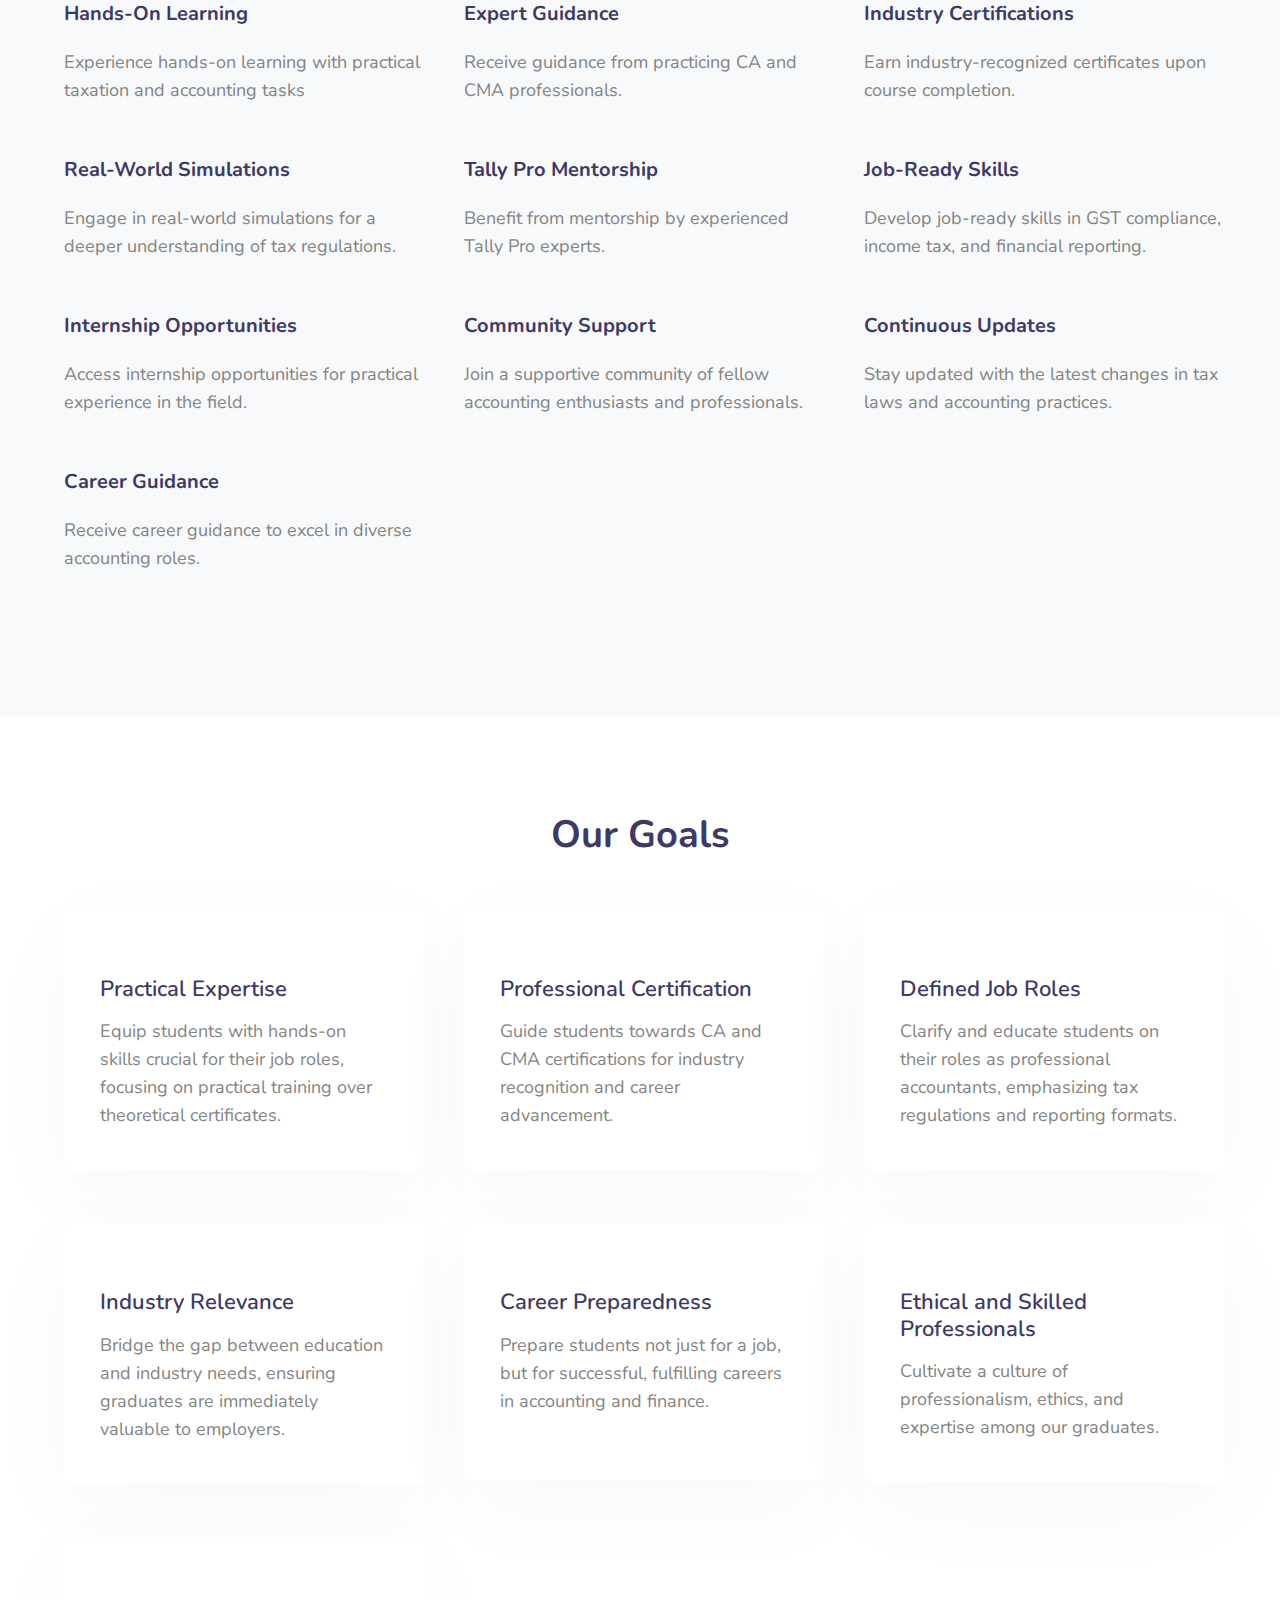
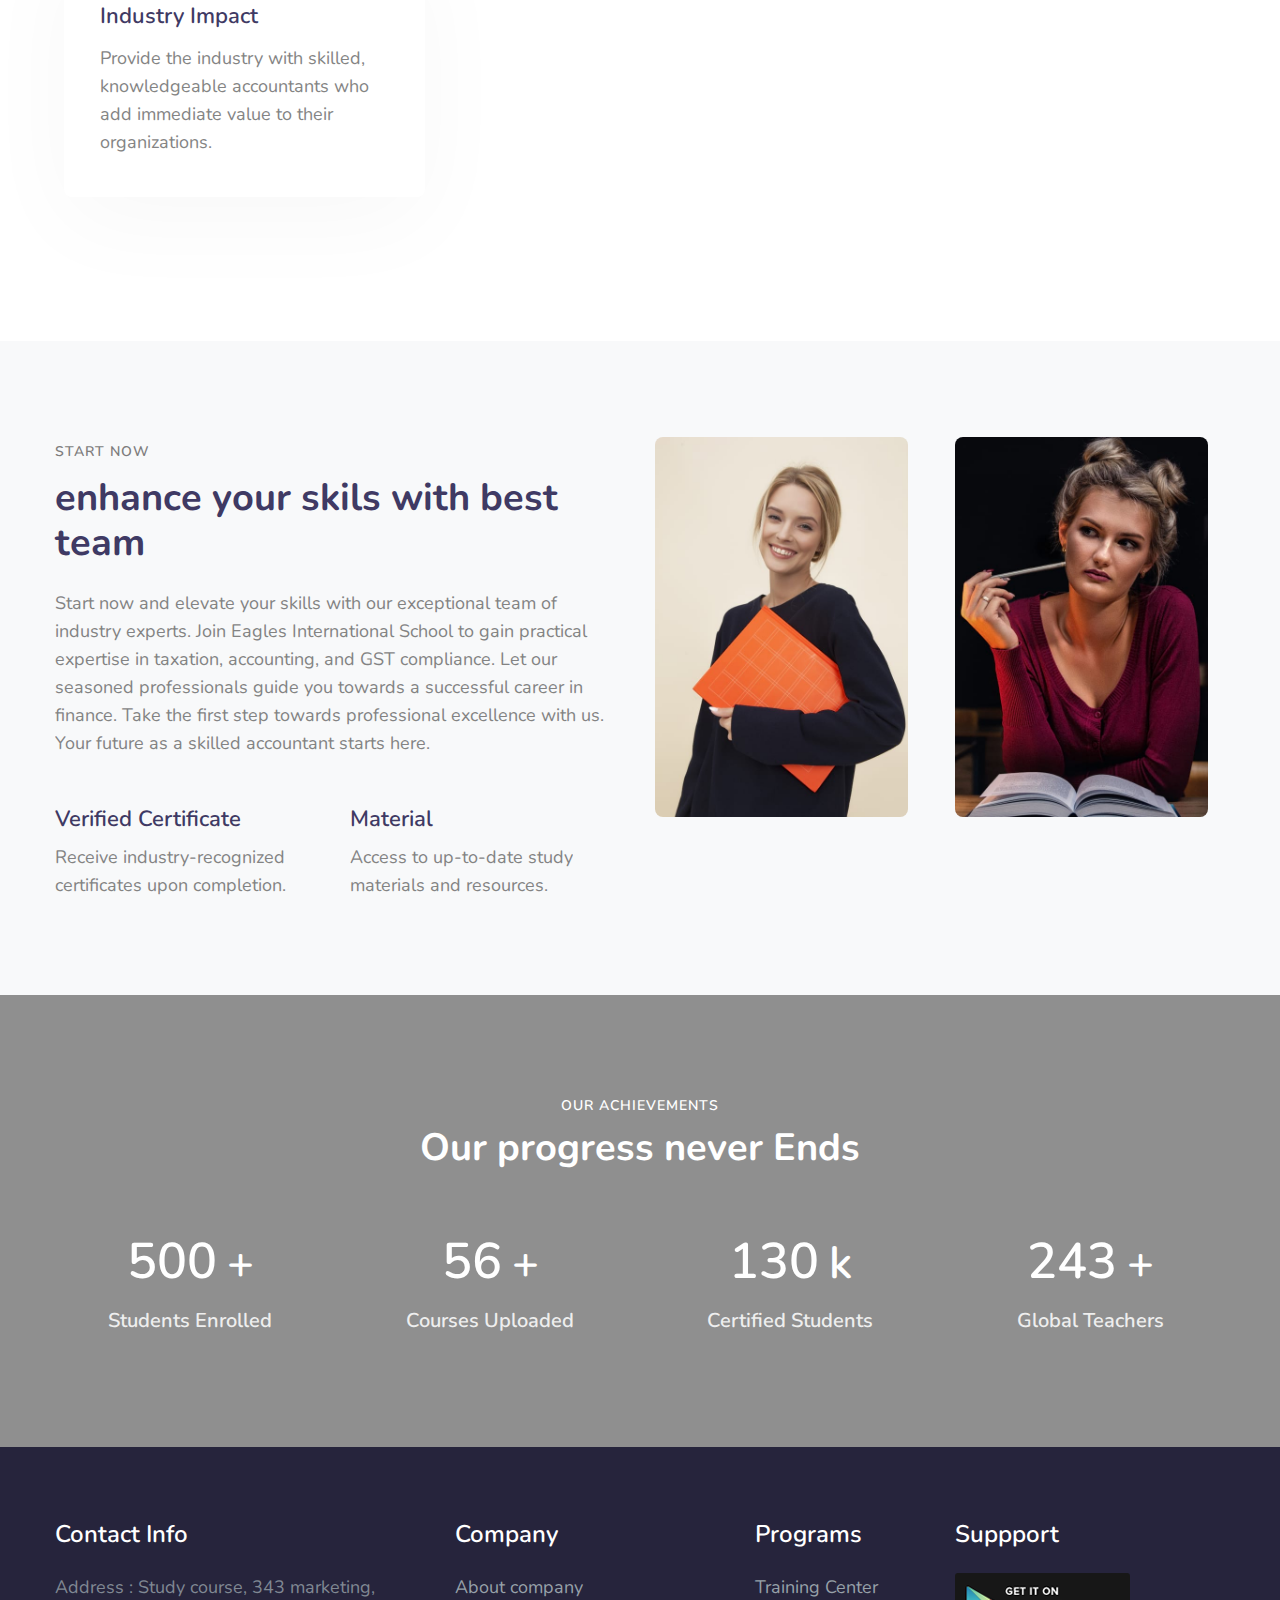
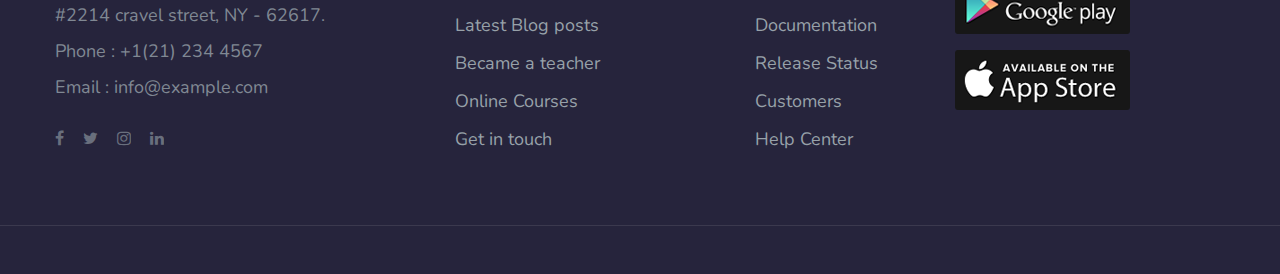
<file: about.html>
<!--
Author: W3layouts
Author URL: http://w3layouts.com
-->
<!doctype html>
<html lang="en">
  <head>
    <!-- Required meta tags -->
    <meta charset="utf-8">
    <meta name="viewport" content="width=device-width, initial-scale=1, shrink-to-fit=no">

<title>Eagles</title>
    <!-- google fonts -->
    <link href="//fonts.googleapis.com/css?family=Nunito:400,700&display=swap" rel="stylesheet">
    <link href="//fonts.googleapis.com/css2?family=Poppins:wght@300;400;600&display=swap" rel="stylesheet">
    <link rel="icon" href="assets/imgs/Eagles-logo-updated-removebg-preview.png" type="image/icon type">

    <!-- Template CSS -->
    <link rel="stylesheet" href="assets/css/style-starter.css">
    
  </head>
  <body>
<!--header-->
<header id="site-header" class="fixed-top">
  <div class="container">
    <nav class="navbar navbar-expand-lg navbar-dark stroke">
      <!-- <h1>
        <a class="navbar-brand" href="index.html">
          <span class="fa fa-diamond"></span>Study Course <span class="logo">Journey to success</span></a>
      </h1> -->

        
      <a class="navbar-brand" href="index.html">
        <img src="assets/imgs/Eagles-logo-updated-removebg-preview.png" alt="Your logo" title="Your logo" style="height:150px; width: auto;" />
    </a>
      <button class="navbar-toggler  collapsed bg-gradient" type="button" data-toggle="collapse"
        data-target="#navbarTogglerDemo02" aria-controls="navbarTogglerDemo02" aria-expanded="false"
        aria-label="Toggle navigation">
        <span class="navbar-toggler-icon fa icon-expand fa-bars"></span>
        <span class="navbar-toggler-icon fa icon-close fa-times"></span>
        </span>
      </button>

      
      <div class="collapse navbar-collapse justify-content-end" id="navbarTogglerDemo02">
        <ul class="navbar-nav ">
            <li class="nav-item ">
                <a class="nav-link" href="index.html">Home <span class="sr-only">(current)</span></a>
            </li>
            <li class="nav-item active">
                <a class="nav-link" href="about.html">About</a>
            </li>
            <li class="nav-item @@courses__active">
              <a class="nav-link" href="programmes.html">Programmes</a>
            </li>
            <li class="nav-item @@contact__active">
                <a class="nav-link" href="contact.html">Contact</a>
            </li>
        </ul>
    </div>
    
      <!-- toggle switch for light and dark theme -->
      <!-- <div class="mobile-position">
        <nav class="navigation">
          <div class="theme-switch-wrapper">
            <label class="theme-switch" for="checkbox">
              <input type="checkbox" id="checkbox">
              <div class="mode-container py-1">
                <i class="gg-sun"></i>
                <i class="gg-moon"></i>
              </div>
            </label>
          </div>
        </nav>
      </div> -->
      <!-- //toggle switch for light and dark theme -->
    </nav>
  </div>
</header>
<!--/header-->
<!-- about breadcrumb -->
<section class="w3l-breadcrumb">
    <div class="breadcrumb-bg breadcrumb-bg-about py-5">
        <div class="container pt-lg-5 pt-3 p-lg-4 pb-3">
            <h2 class="title mt-5 pt-lg-5 pt-sm-3">About Company</h2>
            <ul class="breadcrumbs-custom-path pb-sm-5 pb-4 mt-2 text-center mb-5">
                <li><a href="index.html">Home</a></li>
                <li class="active"> / About us </li>
            </ul>
        </div>
    </div>
    <div class="waveWrapper waveAnimation">
        <svg viewBox="0 0 500 150" preserveAspectRatio="none">
            <path d="M-5.07,73.52 C149.99,150.00 299.66,-102.13 500.00,49.98 L500.00,150.00 L0.00,150.00 Z" style="stroke: none;"></path>
        </svg>
    </div>
</section>
<!-- //about breadcrumb -->
<section id="about" class="home-services pt-lg-0">
    <div class="container">
        <div class="row">
            <div class="col-lg-4 col-md-6 col-sm-12">
                <div class="box-wrap">
                    <div class="box-wrap-grid">
                        <div class="icon">
                            <span class="fa fa-graduation-cap"></span>
                        </div>
                        <div class="info">
                            <p>Our</p>
                            <h4><a href="#">Mission</a></h4>
                        </div>
                    </div>
                    <p class="mt-4">
                      Revolutionize accounting education to equip students with CA and CMA expertise for professional success.
                    </p>
                </div>
            </div>
            <div class="col-lg-4 col-md-6 col-sm-12 mt-md-0 mt-4">
                <div class="box-wrap">
                    <div class="box-wrap-grid">
                        <div class="icon">
                            <span class="fa fa-book"></span>
                        </div>
                        <div class="info">
                            <p>Our</p>
                            <h4><a href="#">Vision</a></h4>
                        </div>
                    </div>
                    <p class="mt-4">Empowering Industry-Ready Accountants for Tomorrow's Challenges</p>
                    <br>
                </div>
            </div>
            <div class="col-lg-4 col-md-6 col-sm-12 mt-lg-0 mt-4">
                <div class="box-wrap">
                    <div class="box-wrap-grid">
                        <div class="icon">
                            <span class="fa fa-trophy"></span>
                        </div>
                        <div class="info">
                            <p>Our</p>
                            <h4><a href="#url">Value</a></h4>
                        </div>
                    </div>
                    <p class="mt-4">If you are looking for
                        high-quality and reliable online courses.</p>
                        <br><br>
                </div>
            </div>
        </div>
    </div>
</section>
<section class="w3l-aboutblock1 py-5" id="about">
    <div class="container py-lg-5 py-md-4 py-2">
        <div class="row">
            <div class="col-lg-6 align-self">
                <span class="title-small mb-2">About Us</span>
                <h3 class="title-big mx-0">Welcome to eagles international school for accounts and taxation</h3>
                <p class="mt-lg-4 mt-3">At Eagles International School, we are reshaping accounting education for the industry's demands. Our innovative course in Practical Taxation and Accounting is designed to bridge the gap between education and real-world job roles. By providing hands-on training, industry certifications, and expert guidance from practicing CA and CMA professionals, we are preparing the next generation of skilled accountants. </p>
                <p class="mt-3 mb-lg-5">Join us to unlock your potential, excel in your career, and make a tangible impact in the world of finance.</p>
            </div>
            <div class="col-lg-6 left-wthree-img mt-lg-0 mt-sm-5 mt-4">
                <img src="assets/images/about.jpg" alt="" class="img-fluid radius-image">
            </div>
        </div>
    </div>
</section>
<section class="w3l-servicesblock w3l-servicesblock1 py-5" id="progress">
    <div class="container py-lg-5 py-md-4 py-2">

      <span class="title-small text-center mb-1">Progress feed</span>
        <h3 class="title-big text-center mb-5">What you have in our Courses</h3>

        <div class="row">
          
            
            <div class="col-lg-4 mt-lg-0 mt-5 mb-5 pl-lg-4">
                <span class="title-small mb-2"></span>
                <h6 class="title-big1"> Hands-On Learning </h6>
                <p class="mt-md-4 mt-1">Experience hands-on learning with practical taxation and accounting tasks</p>
                    <!-- <a href="#url" class="btn btn-primary btn-style mt-md-5 mt-4">Get started now</a> -->
            </div>
            <div class="col-lg-4 mt-lg-0 mt-5 mb-5 pl-lg-4">
              <span class="title-small mb-2"></span>
              <h6 class="title-big1"> Expert Guidance </h6>
              <p class="mt-md-4 mt-1">Receive guidance from practicing CA and CMA professionals.</p>
                  <!-- <a href="#url" class="btn btn-primary btn-style mt-md-5 mt-4">Get started now</a> -->
            </div>
            <div class="col-lg-4 mt-lg-0 mt-5 mb-5 pl-lg-4">
              <span class="title-small mb-2"></span>
              <h6 class="title-big1">Industry Certifications</h6>
              <p class="mt-md-4 mt-1">Earn industry-recognized certificates upon course completion.</p>
                  <!-- <a href="#url" class="btn btn-primary btn-style mt-md-5 mt-4">Get started now</a> -->
            </div>
            <div class="col-lg-4 mt-lg-0 mt-5 mb-5 pl-lg-4">
              <span class="title-small mb-2"></span>
              <h6 class="title-big1">Real-World Simulations</h6>
              <p class="mt-md-4 mt-1">Engage in real-world simulations for a deeper understanding of tax regulations.</p>
                  <!-- <a href="#url" class="btn btn-primary btn-style mt-md-5 mt-4">Get started now</a> -->
            </div>
            <div class="col-lg-4 mt-lg-0 mt-5 mb-5 pl-lg-4">
              <span class="title-small mb-2"></span>
              <h6 class="title-big1">Tally Pro Mentorship</h6>
              <p class="mt-md-4 mt-1">Benefit from mentorship by experienced Tally Pro experts.</p>
                  <!-- <a href="#url" class="btn btn-primary btn-style mt-md-5 mt-4">Get started now</a> -->
            </div>
            <div class="col-lg-4 mt-lg-0 mt-5 mb-5 pl-lg-4">
              <span class="title-small mb-2"></span>
              <h6 class="title-big1">Job-Ready Skills</h6>
              <p class="mt-md-4 mt-1">Develop job-ready skills in GST compliance, income tax, and financial reporting.</p>
                  <!-- <a href="#url" class="btn btn-primary btn-style mt-md-5 mt-4">Get started now</a> -->
            </div>
            <div class="col-lg-4 mt-lg-0 mt-5 mb-5 pl-lg-4">
              <span class="title-small mb-2"></span>
              <h6 class="title-big1">Internship Opportunities</h6>
              <p class="mt-md-4 mt-1">Access internship opportunities for practical experience in the field.</p>
                  <!-- <a href="#url" class="btn btn-primary btn-style mt-md-5 mt-4">Get started now</a> -->
            </div>
            <div class="col-lg-4 mt-lg-0 mt-5 mb-5 pl-lg-4">
              <span class="title-small mb-2"></span>
              <h6 class="title-big1">Community Support</h6>
              <p class="mt-md-4 mt-1">Join a supportive community of fellow accounting enthusiasts and professionals.</p>
                  <!-- <a href="#url" class="btn btn-primary btn-style mt-md-5 mt-4">Get started now</a> -->
            </div>
            <div class="col-lg-4 mt-lg-0 mt-5 mb-5 pl-lg-4">
              <span class="title-small mb-2"></span>
              <h6 class="title-big1">Continuous Updates</h6>
              <p class="mt-md-4 mt-1">Stay updated with the latest changes in tax laws and accounting practices.</p>
                  <!-- <a href="#url" class="btn btn-primary btn-style mt-md-5 mt-4">Get started now</a> -->
            </div>
            <div class="col-lg-4 mt-lg-0 mt-5 mb-5 pl-lg-4">
              <span class="title-small mb-2"></span>
              <h6 class="title-big1">Career Guidance</h6>
              <p class="mt-md-4 mt-1">Receive career guidance to excel in diverse accounting roles.</p>
                  <!-- <a href="#url" class="btn btn-primary btn-style mt-md-5 mt-4">Get started now</a> -->
            </div>

        </div>
    </div>
</section>



<section class="w3l-features bg-white py-5" id="facilities">
  <div class="call-w3 py-lg-5 py-md-4 py-2">
      <div class="container">
          <!-- <span class="title-small text-center mb-1">Progress feed</span> -->
        <h3 class="title-big text-center mb-5">Our Goals</h3>

        
          <div class="row main-cont-wthree-2">
              
            <div class="col-lg-4 mt-lg-0 mt-5 mb-5 pl-lg-4">
              <div class=" box-wrap">
                  <!-- <a href="#more" class="icon"><span class="fa fa-certificate"></span></a> -->
                  <h4><a href="#" class="title-head">Practical Expertise</a></h4>
                  <p>Equip students with hands-on skills crucial for their job roles, focusing on practical training over theoretical certificates.</p>
              </div>
            </div>
            <div class="col-lg-4 mt-lg-0 mt-5 mb-5 pl-lg-4">
              <div class=" box-wrap">
                  <!-- <a href="#more" class="icon"><span class="fa fa-certificate"></span></a> -->
                  <h4><a href="#" class="title-head">Professional Certification</a></h4>
                  <p>Guide students towards CA and CMA certifications for industry recognition and career advancement.</p>
              </div>
            </div>
            <div class="col-lg-4 mt-lg-0 mt-5 mb-5 pl-lg-4">
              <div class=" box-wrap">
                  <!-- <a href="#more" class="icon"><span class="fa fa-certificate"></span></a> -->
                  <h4><a href="#" class="title-head">Defined Job Roles</a></h4>
                  <p>Clarify and educate students on their roles as professional accountants, emphasizing tax regulations and reporting formats.</p>
              </div>
            </div>
            <div class="col-lg-4 mt-lg-0 mt-5 mb-5 pl-lg-4">
              <div class=" box-wrap">
                  <!-- <a href="#more" class="icon"><span class="fa fa-certificate"></span></a> -->
                  <h4><a href="#" class="title-head">Industry Relevance</a></h4>
                  <p>Bridge the gap between education and industry needs, ensuring graduates are immediately valuable to employers.</p>
              </div>
            </div>
            <div class="col-lg-4 mt-lg-0 mt-5 mb-5 pl-lg-4">
              <div class=" box-wrap">
                  <!-- <a href="#more" class="icon"><span class="fa fa-certificate"></span></a> -->
                  <h4><a href="#" class="title-head">Career Preparedness</a></h4>
                  <p>Prepare students not just for a job, but for successful, fulfilling careers in accounting and finance.</p>
                  <br>
              </div>
            </div>
            <div class="col-lg-4 mt-lg-0 mt-5 mb-5 pl-lg-4">
              <div class=" box-wrap">
                  <!-- <a href="#more" class="icon"><span class="fa fa-certificate"></span></a> -->
                  <h4><a href="#" class="title-head">Ethical and Skilled Professionals</a></h4>
                  <p> Cultivate a culture of professionalism, ethics, and expertise among our graduates.</p>
              </div>
            </div>
            <div class="col-lg-4 mt-lg-0 mt-5 mb-5 pl-lg-4">
              <div class=" box-wrap">
                  <!-- <a href="#more" class="icon"><span class="fa fa-certificate"></span></a> -->
                  <h4><a href="#" class="title-head">Industry Impact</a></h4>
                  <p>Provide the industry with skilled, knowledgeable accountants who add immediate value to their organizations.</p>
              </div>
            </div>
     
              <!-- <div class="col-lg-7 feature-grid-right mt-lg-0 mt-5">
                  <div class="call-grids-w3 d-grid">
                      <div class=" box-wrap">
                          <a href="#more" class="icon"><span class="fa fa-certificate"></span></a>
                          <h4><a href="#" class="title-head">Verified Certificate</a></h4>
                          <p>Receive industry-recognized certificates upon completion.</p>
                      </div>
                      <div class=" box-wrap">
                          <a href="#more" class="icon"><span class="fa fa-book"></span></a>
                          <h4><a href="#feature" class="title-head">Material</a></h4>
                          <p>Access to up-to-date study materials and resources.</p>
                      </div>
                      <div class=" box-wrap">
                          <a href="#more" class="icon"><span class="fa fa-trophy"></span></a>
                          <h4><a href="#feature" class="title-head">Internship</a></h4>
                          <p>Opportunities for hands-on experience through internships.</p>
                      </div>
                      <div class=" box-wrap">
                          <a href="#more" class="icon"><span class="fa fa-graduation-cap"></span></a>
                          <h4><a href="#feature" class="title-head">Students Community Support</a></h4>
                          <p>Join a supportive community of like-minded accounting enthusiasts.</p>
                      </div>
                  </div>
              </div> -->
          </div>
      </div>
  </div>
</section>



<section class="w3l-servicesblock py-5" id="">
    <div class="container py-lg-5 py-md-3">
        <div class="row">
            <div class="col-lg-6 about-right-faq align-self">
                <span class="title-small mb-2">Start Now</span>
                <h3 class="title-big mx-0"> enhance your skils with best team </h3>
                <p class="mt-lg-4 mt-3 mb-lg-5 mb-4">Start now and elevate your skills with our exceptional team of industry experts. Join Eagles International School to gain practical expertise in taxation, accounting, and GST compliance. Let our seasoned professionals guide you towards a successful career in finance. Take the first step towards professional excellence with us. Your future as a skilled accountant starts here.

                </p>
                <div class="two-grids mt-md-0 mt-md-5 mt-4">
                    <div class="grids_info">
                        <h4>Verified Certificate</h4>
                        <p class="">Receive industry-recognized certificates upon completion.</p>
                    </div>
                    <div class="grids_info">
                        <h4>Material</h4>
                        <p class="">Access to up-to-date study materials and resources.</p>
                    </div>
                </div>
            </div>
            <div class="col-lg-3 col-6 left-wthree-img mt-lg-0 mt-sm-5 mt-4">
                <img src="assets/images/about1.jpg" alt="" class="img-fluid radius-image">
            </div>
            <div class="col-lg-3 col-6  left-wthree-img mt-lg-0 mt-sm-5 mt-4">
                <img src="assets/images/about2.jpg" alt="" class="img-fluid radius-image">
            </div>
        </div>
    </div>
</section>
<!-- stats -->
<section class="w3l-stats py-5" id="stats">
    <div class="gallery-inner container py-lg-5 py-md-4">
        <span class="title-small text-center mb-1">Our Achievements</span>
        <h3 class="title-big text-center mb-5">Our progress never Ends</h3>
        <div class="row stats-con">
            <div class="col-md-3 col-6 stats_info counter_grid">
                <p class="counter">500 </p>
                <span class="plus">+</span><br>
                <h3>Students Enrolled</h3>
            </div>
            <div class="col-md-3 col-6 stats_info counter_grid1">
                <p class="counter">56</p>
                <span class="plus">+</span><br>
                <h3>Courses Uploaded</h3>
            </div>
            <div class="col-md-3 col-6 stats_info counter_grid mt-md-0 mt-4">
                <p class="counter">130</p>
                <span class="plus">k</span><br>
                <h3>Certified students</h3>
            </div>
            <div class="col-md-3 col-6 stats_info counter_grid2 mt-md-0 mt-4">
                <p class="counter">243 </p>
                <span class="plus">+</span><br>
                <h3>Global Teachers </h3>
            </div>
        </div>
    </div>
</section>
<!-- //stats -->

<!-- footer -->
<section class="w3l-footer-29-main">
  <div class="footer-29 py-5">
    <div class="container py-md-4">
      <div class="row footer-top-29">
        <div class="col-lg-4 col-md-6 col-sm-7 footer-list-29 footer-1 pr-lg-5">
          <h6 class="footer-title-29">Contact Info </h6>
          <p>Address : Study course, 343 marketing, #2214 cravel street, NY - 62617.</p>
          <p class="my-2">Phone : <a href="tel:+1(21) 234 4567">+1(21) 234 4567</a></p>
          <p>Email : <a href="mailto:info@example.com">info@example.com</a></p>
          <div class="main-social-footer-29 mt-4">
            <a target="_blank" href="#facebook" class="facebook"><span class="fa fa-facebook"></span></a>
            <a target="_blank" href="#twitter" class="twitter"><span class="fa fa-twitter"></span></a>
            <a target="_blank" href="https://www.instagram.com/eagles_eisat?utm_source=ig_web_button_share_sheet&igsh=ZDNlZDc0MzIxNw==" class="instagram"><span class="fa fa-instagram"></span></a>
            <a target="_blank" href=" https://www.linkedin.com/in/eagles-international-school-for-accounting-and-taxation-eisat-400940302/?utm_source=share&utm_campaign=share_via&utm_content=profile&utm_medium=ios_app"  class="linkedin"><span class="fa fa-linkedin"></span></a>
          </div>
        </div>
        <div class="col-lg-3 col-md-6 col-sm-5 col-6 footer-list-29 footer-2 mt-sm-0 mt-5">

          <ul>
            <h6 class="footer-title-29">Company</h6>
            <li><a href="about.html">About company</a></li>
            <li><a href="#blog"> Latest Blog posts</a></li>
            <li><a href="#teacher"> Became a teacher </a></li>
            <li><a href="courses.html">Online Courses</a></li>
            <li><a href="contact.html">Get in touch</a></li>
          </ul>
        </div>
        <div class="col-lg-2 col-md-6 col-sm-5 col-6 footer-list-29 footer-3 mt-lg-0 mt-5">
          <h6 class="footer-title-29">Programs</h6>
          <ul>
            <li><a href="#traning">Training Center</a></li>
            <li><a href="#documentation">Documentation</a></li>
            <li><a href="#release">Release Status</a></li>
            <li><a href="#customers"> Customers</a></li>
            <li><a href="#helpcenter"> Help Center</a></li>
          </ul>

        </div>
        <div class="col-lg-3 col-md-6 col-sm-7 footer-list-29 footer-4 mt-lg-0 mt-5">
          <h6 class="footer-title-29">Suppport</h6>
          <a href="#playstore"><img src="assets/images/googleplay.png" class="img-responsive" alt=""></a>
          <a href="#appstore"><img src="assets/images/appstore.png" class="img-responsive mt-3" alt=""></a>
        </div>
      </div>
    </div>
  </div>
  <!-- copyright -->
  <section class="w3l-copyright text-center">
    <!-- <div class="container">
      <p class="copy-footer-29">© 2020 Study Course. All rights reserved. Design by <a href="https://w3layouts.com/"
          target="_blank">
          W3Layouts</a></p>
    </div> -->

    <!-- move top -->
    <button onclick="topFunction()" id="movetop" title="Go to top">
      &#10548;
    </button>
    <script>
      // When the user scrolls down 20px from the top of the document, show the button
      window.onscroll = function () {
        scrollFunction()
      };

      function scrollFunction() {
        if (document.body.scrollTop > 20 || document.documentElement.scrollTop > 20) {
          document.getElementById("movetop").style.display = "block";
        } else {
          document.getElementById("movetop").style.display = "none";
        }
      }

      // When the user clicks on the button, scroll to the top of the document
      function topFunction() {
        document.body.scrollTop = 0;
        document.documentElement.scrollTop = 0;
      }
    </script>
    <!-- /move top -->
  </section>
  <!-- //copyright -->
</section>
<!-- //footer -->

<!-- Template JavaScript -->
<script src="assets/js/jquery-3.3.1.min.js"></script>

<script src="assets/js/theme-change.js"></script>

<!-- stats number counter-->
<script src="assets/js/jquery.waypoints.min.js"></script>
<script src="assets/js/jquery.countup.js"></script>
<script>
  $('.counter').countUp();
</script>
<!-- //stats number counter -->

<script src="assets/js/owl.carousel.js"></script>
<!-- script for banner slider-->
<script>
  $(document).ready(function () {
    $('.owl-one').owlCarousel({
      loop: true,
      margin: 0,
      nav: false,
      dots: false,
      responsiveClass: true,
      autoplay: true,
      autoplayTimeout: 5000,
      autoplaySpeed: 1000,
      autoplayHoverPause: false,
      responsive: {
        0: {
          items: 1
        },
        480: {
          items: 1
        },
        667: {
          items: 1
        },
        1000: {
          items: 1,
          nav: true
        }
      }
    })
  })
</script>
<!-- //script -->

<!-- script for tesimonials carousel slider -->
<script>
  $(document).ready(function () {
      $("#owl-demo1").owlCarousel({
          loop: true,
          margin: 20,
          nav: false,
          responsiveClass: true,
          responsive: {
              0: {
                  items: 1,
                  nav: false
              },
              768: {
                  items: 2,
                  nav: false
              },
              1000: {
                  items: 3,
                  nav: false,
                  loop: false
              }
          }
      })
  })
</script>
<!-- //script for tesimonials carousel slider -->

<!-- disable body scroll which navbar is in active -->
<script>
  $(function () {
    $('.navbar-toggler').click(function () {
      $('body').toggleClass('noscroll');
    })
  });
</script>
<!-- disable body scroll which navbar is in active -->

<!--/MENU-JS-->
<script>
  $(window).on("scroll", function () {
    var scroll = $(window).scrollTop();

    if (scroll >= 80) {
      $("#site-header").addClass("nav-fixed");
    } else {
      $("#site-header").removeClass("nav-fixed");
    }
  });

  //Main navigation Active Class Add Remove
  $(".navbar-toggler").on("click", function () {
    $("header").toggleClass("active");
  });
  $(document).on("ready", function () {
    if ($(window).width() > 991) {
      $("header").removeClass("active");
    }
    $(window).on("resize", function () {
      if ($(window).width() > 991) {
        $("header").removeClass("active");
      }
    });
  });
</script>
<!--//MENU-JS-->

<script src="assets/js/bootstrap.min.js"></script>


</body>

</html>
</file>
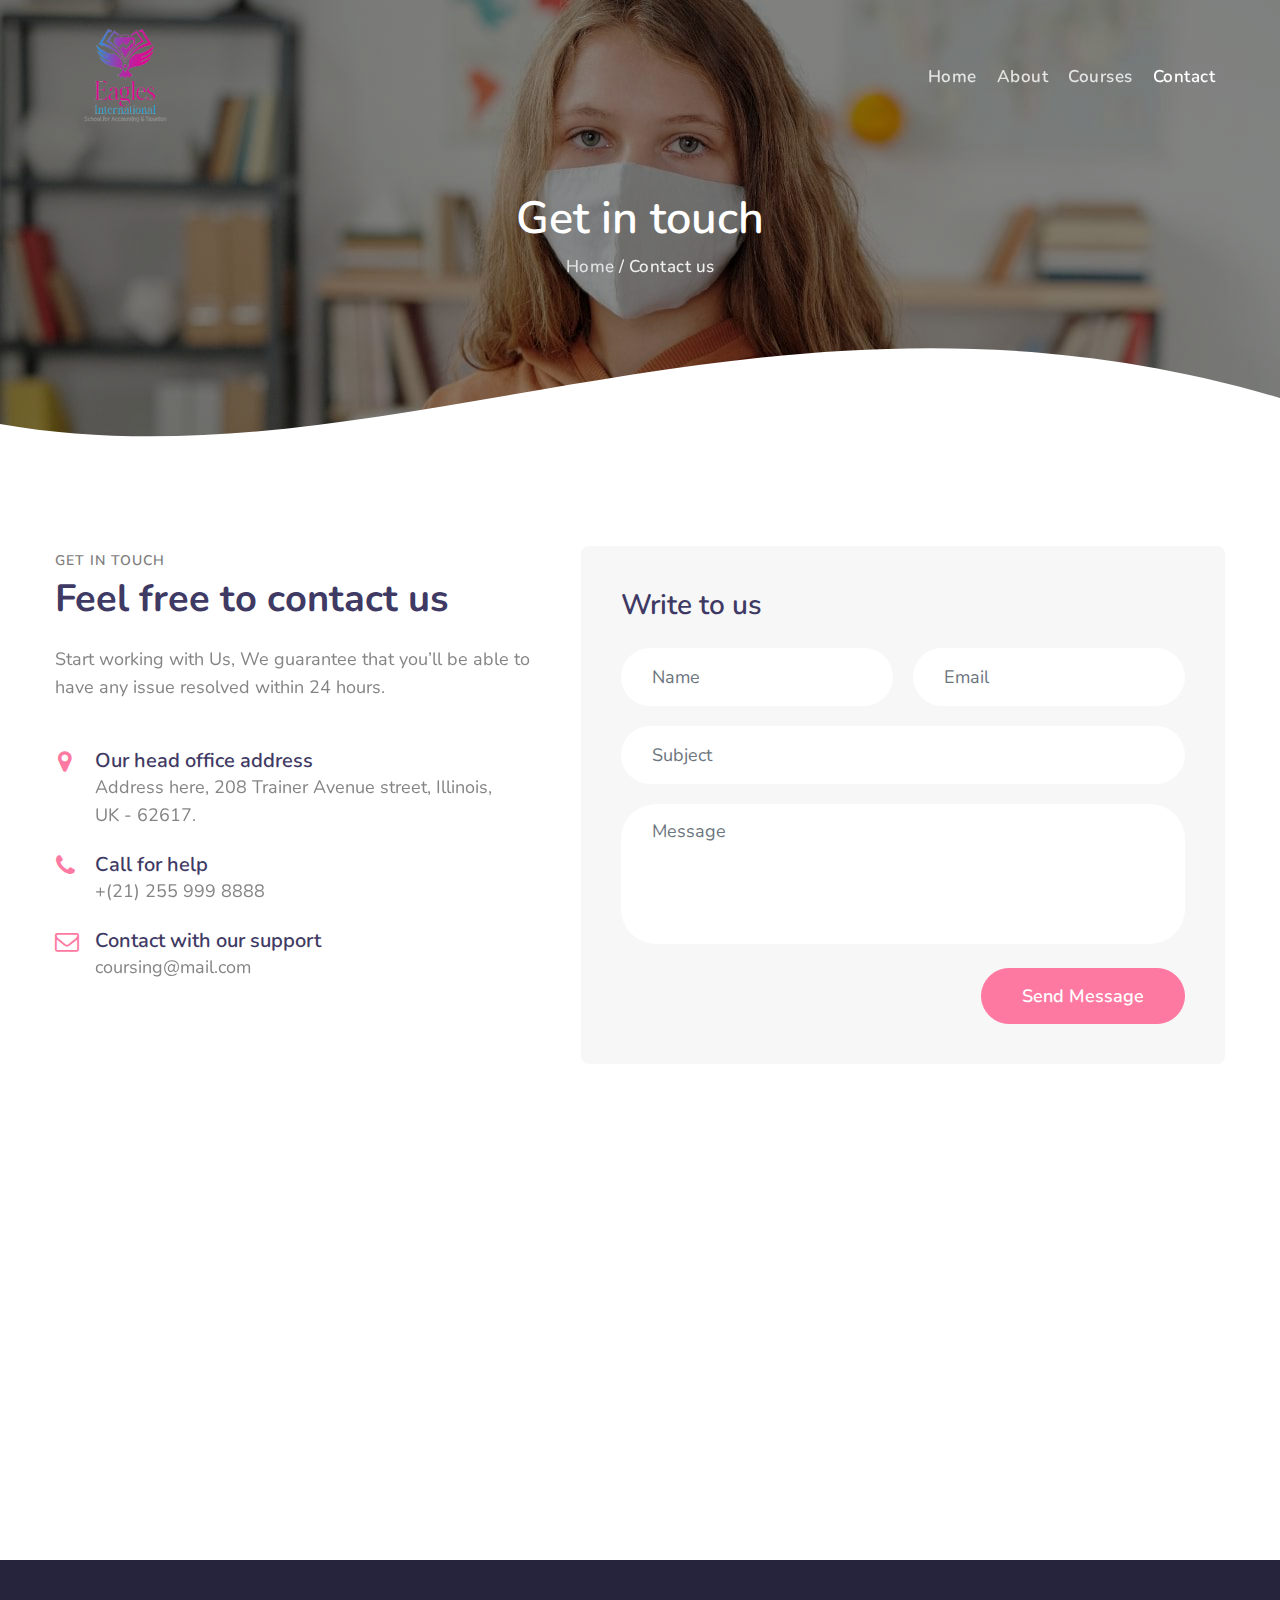
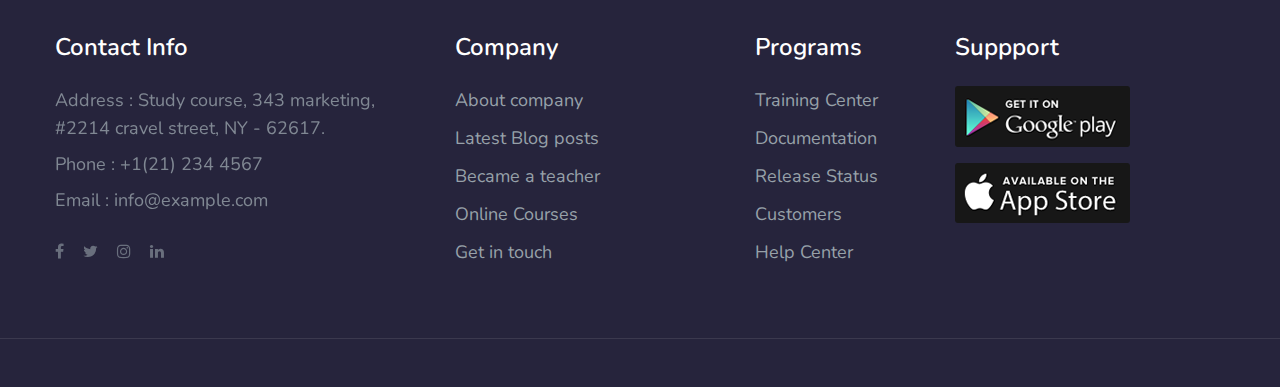
<file: contact.html>
<!--
Author: W3layouts
Author URL: http://w3layouts.com
-->
<!doctype html>
<html lang="en">
  <head>
    <!-- Required meta tags -->
    <meta charset="utf-8">
    <meta name="viewport" content="width=device-width, initial-scale=1, shrink-to-fit=no">

    <title>Eagles</title>

    <!-- google fonts -->
    <link href="//fonts.googleapis.com/css?family=Nunito:400,700&display=swap" rel="stylesheet">
    <link href="//fonts.googleapis.com/css2?family=Poppins:wght@300;400;600&display=swap" rel="stylesheet">
    
    <!-- Template CSS -->
    <link rel="stylesheet" href="assets/css/style-starter.css">
    <link rel="icon" href="assets/imgs/Eagles-logo-updated-removebg-preview.png" type="image/icon type">

  </head>
  <body>
<!--header-->
<header id="site-header" class="fixed-top">
  <div class="container">
    <nav class="navbar navbar-expand-lg navbar-dark stroke">
      <!-- <h1>
        <a class="navbar-brand" href="index.html">
          <span class="fa fa-diamond"></span>Study Course <span class="logo">Journey to success</span></a>
      </h1> -->

        
      <a class="navbar-brand" href="index.html">
        <img src="assets/imgs/Eagles-logo-updated-removebg-preview.png" alt="Your logo" title="Your logo" style="height:150px; width: auto;" />
    </a>
      <button class="navbar-toggler  collapsed bg-gradient" type="button" data-toggle="collapse"
        data-target="#navbarTogglerDemo02" aria-controls="navbarTogglerDemo02" aria-expanded="false"
        aria-label="Toggle navigation">
        <span class="navbar-toggler-icon fa icon-expand fa-bars"></span>
        <span class="navbar-toggler-icon fa icon-close fa-times"></span>
        </span>
      </button>

      
      <div class="collapse navbar-collapse justify-content-end" id="navbarTogglerDemo02">
        <ul class="navbar-nav ">
            <li class="nav-item ">
                <a class="nav-link" href="index.html">Home <span class="sr-only">(current)</span></a>
            </li>
            <li class="nav-item ">
                <a class="nav-link" href="about.html">About</a>
            </li>
            <li class="nav-item ">
                <a class="nav-link" href="courses.html">Courses</a>
            </li>
            <li class="nav-item active">
                <a class="nav-link" href="contact.html">Contact</a>
            </li>
        </ul>
    </div>
    
      <!-- toggle switch for light and dark theme -->
      <!-- <div class="mobile-position">
        <nav class="navigation">
          <div class="theme-switch-wrapper">
            <label class="theme-switch" for="checkbox">
              <input type="checkbox" id="checkbox">
              <div class="mode-container py-1">
                <i class="gg-sun"></i>
                <i class="gg-moon"></i>
              </div>
            </label>
          </div>
        </nav>
      </div> -->
      <!-- //toggle switch for light and dark theme -->
    </nav>
  </div>
</header>
<!--/header-->
<!-- about breadcrumb -->
<section class="w3l-breadcrumb">
    <div class="breadcrumb-bg breadcrumb-bg-about py-5">
        <div class="container pt-lg-5 pt-3 p-lg-4 pb-3">
            <h2 class="title mt-5 pt-lg-5 pt-sm-3">Get in touch</h2>
            <ul class="breadcrumbs-custom-path pb-sm-5 pb-4 mt-2 text-center mb-md-5">
                <li><a href="index.html">Home</a></li>
                <li class="active"> / Contact us </li>
            </ul>
        </div>
    </div>
    <div class="waveWrapper waveAnimation">
        <svg viewBox="0 0 500 150" preserveAspectRatio="none">
            <path d="M-5.07,73.52 C149.99,150.00 299.66,-102.13 500.00,49.98 L500.00,150.00 L0.00,150.00 Z" style="stroke: none;"></path>
        </svg>
    </div>
</section>
<!-- //about breadcrumb -->
<!-- contact block -->
<!-- contact1 -->
<section class="w3l-contact-1 pb-5" id="contact">
    <div class="contacts-9 py-lg-5 py-md-4">
        <div class="container">
            <div class="d-grid contact-view">
                <div class="cont-details">
                    <h4 class="title-small">Get in touch</h4>
                    <h3 class="title-big mb-4">Feel free to contact us</h3>
                    <p class="mb-sm-5 mb-4">Start working with Us, We guarantee that you’ll be able to have any issue resolved within 24 hours.</p>

                    <div class="cont-top">
                        <div class="cont-left text-center">
                            <span class="fa fa-map-marker text-primary"></span>
                        </div>
                        <div class="cont-right">
                            <h6>Our head office address</h6>
                            <p class="pr-lg-5">Address here, 208 Trainer Avenue street, Illinois, UK - 62617.</p>
                        </div>
                    </div>
                    <div class="cont-top margin-up">
                        <div class="cont-left text-center">
                            <span class="fa fa-phone text-primary"></span>
                        </div>
                        <div class="cont-right">
                            <h6>Call for help </h6>
                            <p><a href="tel:+(21) 255 999 8888">+(21) 255 999 8888</a></p>
                        </div>
                    </div>
                    <div class="cont-top margin-up">
                        <div class="cont-left text-center">
                            <span class="fa fa-envelope-o text-primary"></span>
                        </div>
                        <div class="cont-right">
                            <h6>Contact with our support</h6>
                            <p><a href="mailto:coursing@mail.com" class="mail">coursing@mail.com</a></p>
                        </div>
                    </div>
                </div>

                <div class="map-content-9">
                    <h5 class="mb-sm-4 mb-3">Write to us</h5>
                    <form action="https://sendmail.w3layouts.com/submitForm" method="post">
                        <div class="twice-two">
                            <input type="text" class="form-control" name="w3lName" id="w3lName" placeholder="Name"
                                required="">
                            <input type="email" class="form-control" name="w3lSender" id="w3lSender" placeholder="Email"
                                required="">
                        </div>
                        <div class="twice">
                            <input type="text" class="form-control" name="w3lSubject" id="w3lSubject"
                                placeholder="Subject" required="">
                        </div>
                        <textarea name="w3lMessage" class="form-control" id="w3lMessage" placeholder="Message"
                            required=""></textarea>
                        <div class="text-right">
                            <button type="submit" class="btn btn-primary btn-style mt-4">Send Message</button>
                        </div>
                    </form>
                </div>


            </div>
        </div>
    </div>
</section>
<!-- /contact1 -->
<div class="map-iframe">
    <iframe
        src="https://www.google.com/maps/embed?pb=!1m18!1m12!1m3!1d317718.69319292053!2d-0.3817765050863085!3d51.528307984912544!2m3!1f0!2f0!3f0!3m2!1i1024!2i768!4f13.1!3m3!1m2!1s0x47d8a00baf21de75%3A0x52963a5addd52a99!2sLondon%2C+UK!5e0!3m2!1sen!2spl!4v1562654563739!5m2!1sen!2spl"
        width="100%" height="400" frameborder="0" style="border: 0px;" allowfullscreen=""></iframe>
</div>
<!-- //contact block -->
<!-- footer -->
<section class="w3l-footer-29-main">
  <div class="footer-29 py-5">
    <div class="container py-md-4">
      <div class="row footer-top-29">
        <div class="col-lg-4 col-md-6 col-sm-7 footer-list-29 footer-1 pr-lg-5">
          <h6 class="footer-title-29">Contact Info </h6>
          <p>Address : Study course, 343 marketing, #2214 cravel street, NY - 62617.</p>
          <p class="my-2">Phone : <a href="tel:+1(21) 234 4567">+1(21) 234 4567</a></p>
          <p>Email : <a href="mailto:info@example.com">info@example.com</a></p>
          <div class="main-social-footer-29 mt-4">
            <a href="#facebook" class="facebook"><span class="fa fa-facebook"></span></a>
            <a href="#twitter" class="twitter"><span class="fa fa-twitter"></span></a>
            <a href="https://www.instagram.com/eagles_eisat?utm_source=ig_web_button_share_sheet&igsh=ZDNlZDc0MzIxNw==" class="instagram"><span class="fa fa-instagram"></span></a>
            <a href="https://www.linkedin.com/in/eagles-international-school-for-accounting-and-taxation-eisat-400940302/?utm_source=share&utm_campaign=share_via&utm_content=profile&utm_medium=ios_app" class="linkedin"><span class="fa fa-linkedin"></span></a>
          </div>
        </div>
        <div class="col-lg-3 col-md-6 col-sm-5 col-6 footer-list-29 footer-2 mt-sm-0 mt-5">

          <ul>
            <h6 class="footer-title-29">Company</h6>
            <li><a href="about.html">About company</a></li>
            <li><a href="#blog"> Latest Blog posts</a></li>
            <li><a href="#teacher"> Became a teacher </a></li>
            <li><a href="courses.html">Online Courses</a></li>
            <li><a href="contact.html">Get in touch</a></li>
          </ul>
        </div>
        <div class="col-lg-2 col-md-6 col-sm-5 col-6 footer-list-29 footer-3 mt-lg-0 mt-5">
          <h6 class="footer-title-29">Programs</h6>
          <ul>
            <li><a href="#traning">Training Center</a></li>
            <li><a href="#documentation">Documentation</a></li>
            <li><a href="#release">Release Status</a></li>
            <li><a href="#customers"> Customers</a></li>
            <li><a href="#helpcenter"> Help Center</a></li>
          </ul>

        </div>
        <div class="col-lg-3 col-md-6 col-sm-7 footer-list-29 footer-4 mt-lg-0 mt-5">
          <h6 class="footer-title-29">Suppport</h6>
          <a href="#playstore"><img src="assets/images/googleplay.png" class="img-responsive" alt=""></a>
          <a href="#appstore"><img src="assets/images/appstore.png" class="img-responsive mt-3" alt=""></a>
        </div>
      </div>
    </div>
  </div>
  <!-- copyright -->
  <section class="w3l-copyright text-center">
    <!-- <div class="container">
      <p class="copy-footer-29">© 2020 Study Course. All rights reserved. Design by <a href="https://w3layouts.com/"
          target="_blank">
          W3Layouts</a></p>
    </div> -->

    <!-- move top -->
    <button onclick="topFunction()" id="movetop" title="Go to top">
      &#10548;
    </button>
    <script>
      // When the user scrolls down 20px from the top of the document, show the button
      window.onscroll = function () {
        scrollFunction()
      };

      function scrollFunction() {
        if (document.body.scrollTop > 20 || document.documentElement.scrollTop > 20) {
          document.getElementById("movetop").style.display = "block";
        } else {
          document.getElementById("movetop").style.display = "none";
        }
      }

      // When the user clicks on the button, scroll to the top of the document
      function topFunction() {
        document.body.scrollTop = 0;
        document.documentElement.scrollTop = 0;
      }
    </script>
    <!-- /move top -->
  </section>
  <!-- //copyright -->
</section>
<!-- //footer -->

<!-- Template JavaScript -->
<script src="assets/js/jquery-3.3.1.min.js"></script>

<script src="assets/js/theme-change.js"></script>

<!-- stats number counter-->
<script src="assets/js/jquery.waypoints.min.js"></script>
<script src="assets/js/jquery.countup.js"></script>
<script>
  $('.counter').countUp();
</script>
<!-- //stats number counter -->

<script src="assets/js/owl.carousel.js"></script>
<!-- script for banner slider-->
<script>
  $(document).ready(function () {
    $('.owl-one').owlCarousel({
      loop: true,
      margin: 0,
      nav: false,
      dots: false,
      responsiveClass: true,
      autoplay: true,
      autoplayTimeout: 5000,
      autoplaySpeed: 1000,
      autoplayHoverPause: false,
      responsive: {
        0: {
          items: 1
        },
        480: {
          items: 1
        },
        667: {
          items: 1
        },
        1000: {
          items: 1,
          nav: true
        }
      }
    })
  })
</script>
<!-- //script -->

<!-- script for tesimonials carousel slider -->
<script>
  $(document).ready(function () {
      $("#owl-demo1").owlCarousel({
          loop: true,
          margin: 20,
          nav: false,
          responsiveClass: true,
          responsive: {
              0: {
                  items: 1,
                  nav: false
              },
              768: {
                  items: 2,
                  nav: false
              },
              1000: {
                  items: 3,
                  nav: false,
                  loop: false
              }
          }
      })
  })
</script>
<!-- //script for tesimonials carousel slider -->

<!-- disable body scroll which navbar is in active -->
<script>
  $(function () {
    $('.navbar-toggler').click(function () {
      $('body').toggleClass('noscroll');
    })
  });
</script>
<!-- disable body scroll which navbar is in active -->

<!--/MENU-JS-->
<script>
  $(window).on("scroll", function () {
    var scroll = $(window).scrollTop();

    if (scroll >= 80) {
      $("#site-header").addClass("nav-fixed");
    } else {
      $("#site-header").removeClass("nav-fixed");
    }
  });

  //Main navigation Active Class Add Remove
  $(".navbar-toggler").on("click", function () {
    $("header").toggleClass("active");
  });
  $(document).on("ready", function () {
    if ($(window).width() > 991) {
      $("header").removeClass("active");
    }
    $(window).on("resize", function () {
      if ($(window).width() > 991) {
        $("header").removeClass("active");
      }
    });
  });
</script>
<!--//MENU-JS-->

<script src="assets/js/bootstrap.min.js"></script>


</body>

</html>
</file>
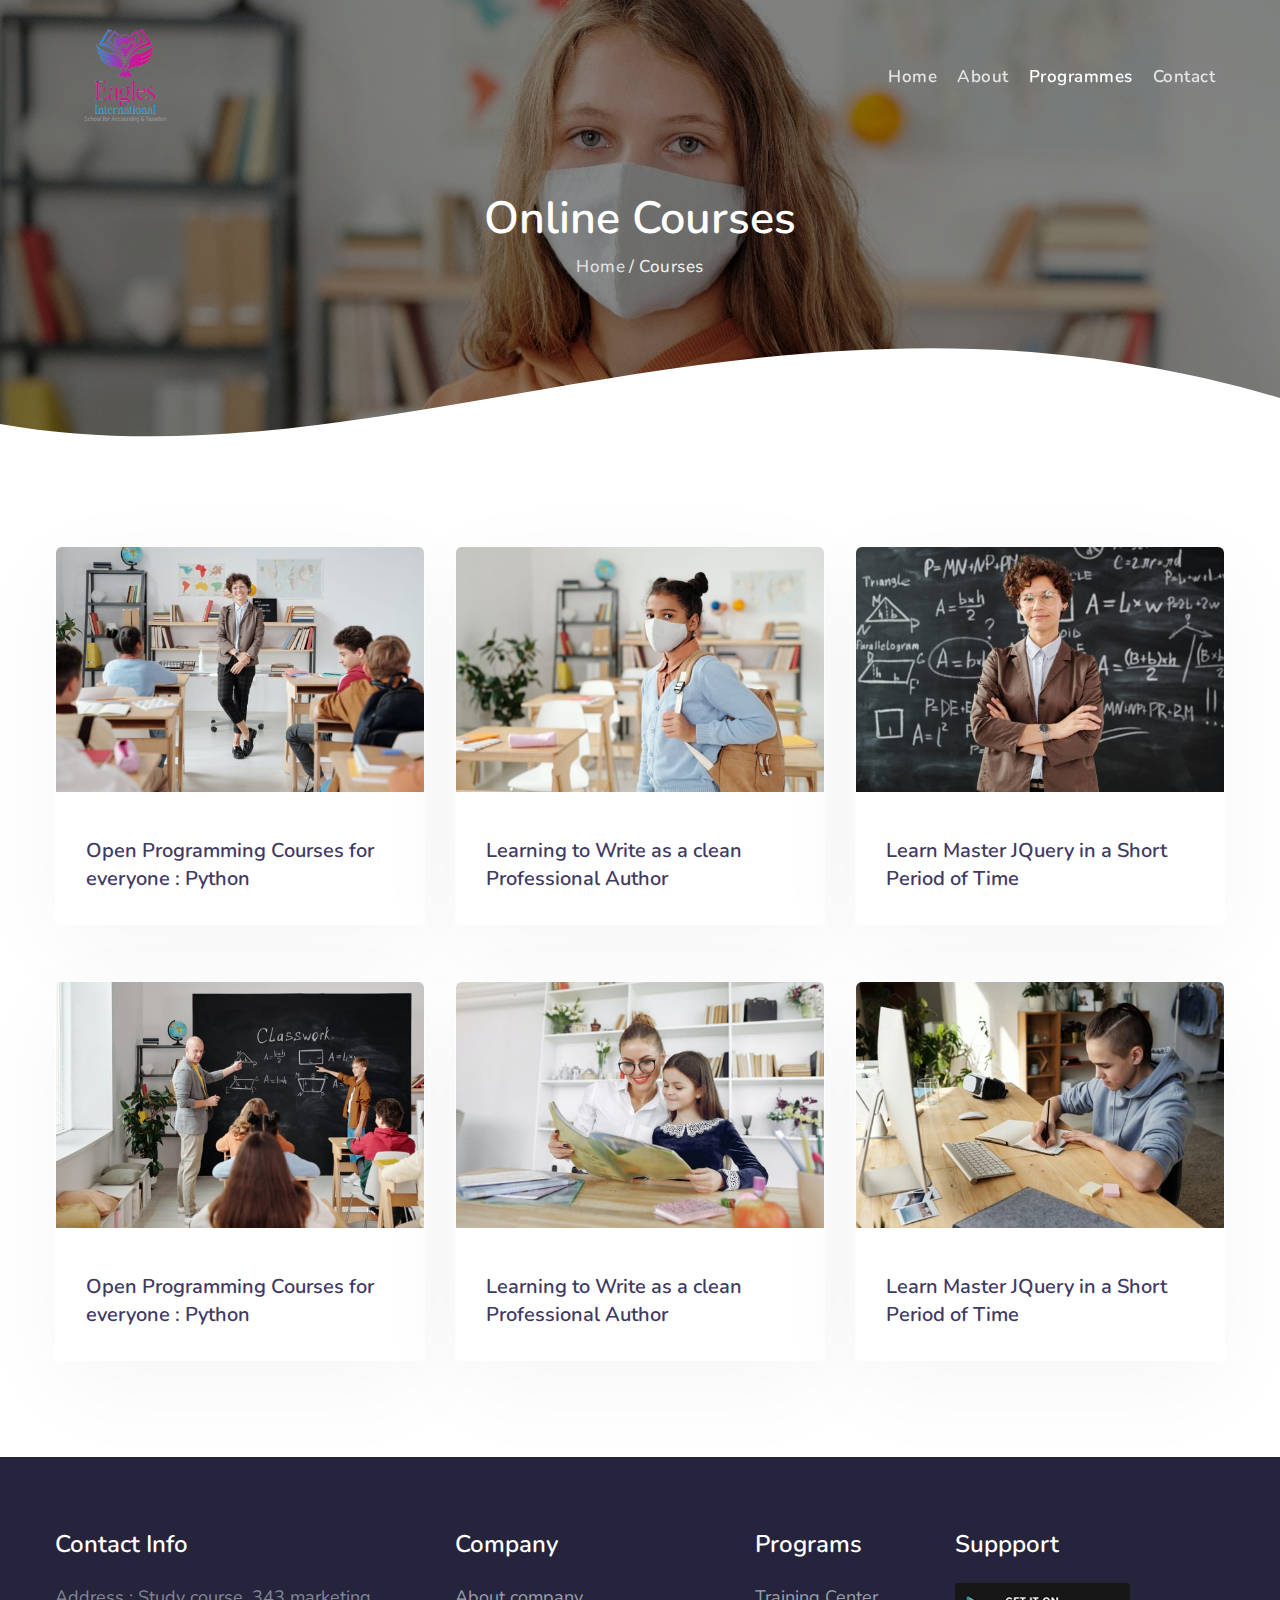
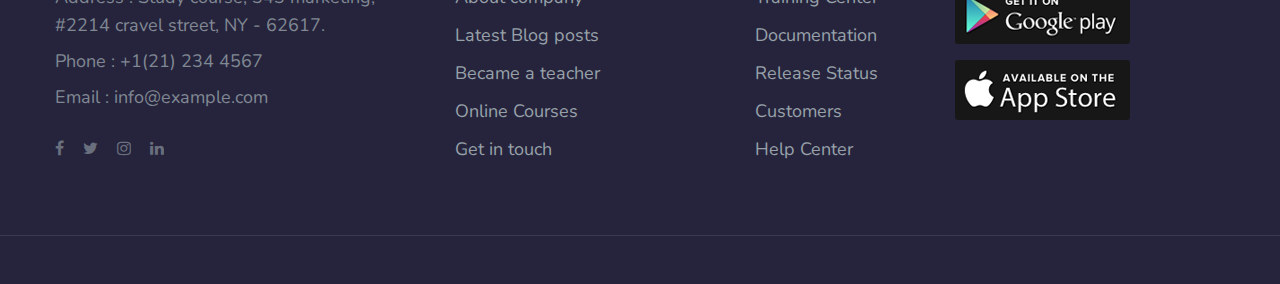
<file: programmes.html>
<!doctype html>
<html lang="en">
  <head>
    <!-- Required meta tags -->
    <meta charset="utf-8">
    <meta name="viewport" content="width=device-width, initial-scale=1, shrink-to-fit=no">

    <title>Eagles</title>
    <!-- google fonts -->
    <link href="//fonts.googleapis.com/css?family=Nunito:400,700&display=swap" rel="stylesheet">
    <link href="//fonts.googleapis.com/css2?family=Poppins:wght@300;400;600&display=swap" rel="stylesheet">
    
    <link rel="icon" href="assets/imgs/Eagles-logo-updated-removebg-preview.png" type="image/icon type">

    <!-- Template CSS -->
    <link rel="stylesheet" href="assets/css/style-starter.css">
    
  </head>
  <body>
<!--header-->
<header id="site-header" class="fixed-top">
  <div class="container">
    <nav class="navbar navbar-expand-lg navbar-dark stroke">
     

        
      <a class="navbar-brand" href="index.html">
        <img src="assets/imgs/Eagles-logo-updated-removebg-preview.png" alt="Your logo" title="Your logo" style="height:150px; width: auto;" />
    </a>
      <button class="navbar-toggler  collapsed bg-gradient" type="button" data-toggle="collapse"
        data-target="#navbarTogglerDemo02" aria-controls="navbarTogglerDemo02" aria-expanded="false"
        aria-label="Toggle navigation">
        <span class="navbar-toggler-icon fa icon-expand fa-bars"></span>
        <span class="navbar-toggler-icon fa icon-close fa-times"></span>
        </span>
      </button>

      
      <div class="collapse navbar-collapse justify-content-end" id="navbarTogglerDemo02">
        <ul class="navbar-nav ">
            <li class="nav-item ">
                <a class="nav-link" href="index.html">Home <span class="sr-only">(current)</span></a>
            </li>
            <li class="nav-item ">
                <a class="nav-link" href="about.html">About</a>
            </li>
            <li class="nav-item  active">
                <a class="nav-link" href="programmes.html">Programmes</a>
            </li>
            <li class="nav-item ">
                <a class="nav-link" href="contact.html">Contact</a>
            </li>
        </ul>
    </div>
    
   
      <!-- //toggle switch for light and dark theme -->
    </nav>
  </div>
</header>
<!--/header-->
<!-- about breadcrumb -->
<section class="w3l-breadcrumb">
    <div class="breadcrumb-bg breadcrumb-bg-about py-5">
        <div class="container pt-lg-5 pt-3 p-lg-4 pb-3">
            <h2 class="title mt-5 pt-lg-5 pt-sm-3">Online Courses</h2>
            <ul class="breadcrumbs-custom-path pb-sm-5 pb-4 mt-2 text-center mb-md-5">
                <li><a href="index.html">Home</a></li>
                <li class="active"> / Courses </li>
            </ul>
        </div>
    </div>
    <div class="waveWrapper waveAnimation">
        <svg viewBox="0 0 500 150" preserveAspectRatio="none">
            <path d="M-5.07,73.52 C149.99,150.00 299.66,-102.13 500.00,49.98 L500.00,150.00 L0.00,150.00 Z" style="stroke: none;"></path>
        </svg>
    </div>
</section>
<!-- //about breadcrumb -->
<section class="w3l-courses">
    <div class="blog pb-5" id="courses">
        <div class="container py-lg-5 py-md-4 py-2">
            <div class="row">
                <div class="col-lg-4 col-md-6 item">
                    <div class="card">
                        <div class="card-header p-0 position-relative">
                            <a href="#course-single" class="zoom d-block">
                                <img class="card-img-bottom d-block" src="assets/images/c1.jpg"
                                    alt="Card image cap">
                            </a>
                            
                        </div>
                        <div class="card-body course-details">
                          
                            <a href="#course-single" class="course-desc">Open Programming Courses for everyone : Python
                            </a>
                        
                        </div>
                          
                    </div>
                </div>

                <div class="col-lg-4 col-md-6 item mt-md-0 mt-5">
                    <div class="card">
                        <div class="card-header p-0 position-relative">
                            <a href="#course-single" class="zoom d-block">
                                <img class="card-img-bottom d-block" src="assets/images/c2.jpg"
                                    alt="Card image cap">
                            </a>
                          
                        </div>
                        <div class="card-body course-details">
                        
                            <a href="#course-single" class="course-desc">Learning to Write as a clean Professional
                                Author</a>
                           
                        </div>
                    </div>
                </div>

                <div class="col-lg-4 col-md-6 item mt-lg-0 mt-5">
                    <div class="card">
                        <div class="card-header p-0 position-relative">
                            <a href="#course-single" class="zoom d-block">
                                <img class="card-img-bottom d-block" src="assets/images/c3.jpg"
                                    alt="Card image cap">
                            </a>
                        </div>
                        <div class="card-body course-details">
                            
                            <a href="#course-single" class="course-desc">Learn Master JQuery in a Short Period of Time</a>
                            
                        </div>
                       
                    </div>
                </div>
                <div class="col-lg-4 col-md-6 item mt-5 pt-lg-2">
                    <div class="card">
                        <div class="card-header p-0 position-relative">
                            <a href="#course-single" class="zoom d-block">
                                <img class="card-img-bottom d-block" src="assets/images/c4.jpg"
                                    alt="Card image cap">
                            </a>
                           
                        </div>
                        <div class="card-body course-details">
                            
                            <a href="#course-single" class="course-desc">Open Programming Courses for everyone : Python
                            </a>
                           
                        </div>
                       
                    </div>
                </div>

                <div class="col-lg-4 col-md-6 item mt-5 pt-lg-2">
                    <div class="card">
                        <div class="card-header p-0 position-relative">
                            <a href="#course-single" class="zoom d-block">
                                <img class="card-img-bottom d-block" src="assets/images/c5.jpg"
                                    alt="Card image cap">
                            </a>
                            
                        </div>
                        <div class="card-body course-details">
                    
                            <a href="#course-single" class="course-desc">Learning to Write as a clean Professional
                                Author</a>
                           
                        </div>
              
                    </div>
                </div>

                <div class="col-lg-4 col-md-6 item mt-5 pt-lg-2">
                    <div class="card">
                        <div class="card-header p-0 position-relative">
                            <a href="#course-single" class="zoom d-block">
                                <img class="card-img-bottom d-block" src="assets/images/c6.jpg"
                                    alt="Card image cap">
                            </a>
                        </div>
                        <div class="card-body course-details">
                           
                            <a href="#course-single" class="course-desc">Learn Master JQuery in a Short Period of Time</a>
                           
                        </div>
                        
                    </div>
                </div>
            </div>
           
        </div>
    </div>
</section>
<!-- footer -->
<section class="w3l-footer-29-main">
  <div class="footer-29 py-5">
    <div class="container py-md-4">
      <div class="row footer-top-29">
        <div class="col-lg-4 col-md-6 col-sm-7 footer-list-29 footer-1 pr-lg-5">
          <h6 class="footer-title-29">Contact Info </h6>
          <p>Address : Study course, 343 marketing, #2214 cravel street, NY - 62617.</p>
          <p class="my-2">Phone : <a href="tel:+1(21) 234 4567">+1(21) 234 4567</a></p>
          <p>Email : <a href="mailto:info@example.com">info@example.com</a></p>
          <div class="main-social-footer-29 mt-4">
            <a href="#facebook" class="facebook"><span class="fa fa-facebook"></span></a>
            <a href="#twitter" class="twitter"><span class="fa fa-twitter"></span></a>
            <a href="https://www.instagram.com/eagles_eisat?utm_source=ig_web_button_share_sheet&igsh=ZDNlZDc0MzIxNw==" class="instagram"><span class="fa fa-instagram"></span></a>
            <a href="https://www.linkedin.com/in/eagles-international-school-for-accounting-and-taxation-eisat-400940302/?utm_source=share&utm_campaign=share_via&utm_content=profile&utm_medium=ios_app" class="linkedin"><span class="fa fa-linkedin"></span></a>
          </div>
        </div>
        <div class="col-lg-3 col-md-6 col-sm-5 col-6 footer-list-29 footer-2 mt-sm-0 mt-5">

          <ul>
            <h6 class="footer-title-29">Company</h6>
            <li><a href="about.html">About company</a></li>
            <li><a href="#blog"> Latest Blog posts</a></li>
            <li><a href="#teacher"> Became a teacher </a></li>
            <li><a href="courses.html">Online Courses</a></li>
            <li><a href="contact.html">Get in touch</a></li>
          </ul>
        </div>
        <div class="col-lg-2 col-md-6 col-sm-5 col-6 footer-list-29 footer-3 mt-lg-0 mt-5">
          <h6 class="footer-title-29">Programs</h6>
          <ul>
            <li><a href="#traning">Training Center</a></li>
            <li><a href="#documentation">Documentation</a></li>
            <li><a href="#release">Release Status</a></li>
            <li><a href="#customers"> Customers</a></li>
            <li><a href="#helpcenter"> Help Center</a></li>
          </ul>

        </div>
        <div class="col-lg-3 col-md-6 col-sm-7 footer-list-29 footer-4 mt-lg-0 mt-5">
          <h6 class="footer-title-29">Suppport</h6>
          <a href="#playstore"><img src="assets/images/googleplay.png" class="img-responsive" alt=""></a>
          <a href="#appstore"><img src="assets/images/appstore.png" class="img-responsive mt-3" alt=""></a>
        </div>
      </div>
    </div>
  </div>
  <!-- copyright -->
  <section class="w3l-copyright text-center">
    <!-- <div class="container">
      <p class="copy-footer-29">© 2020 Study Course. All rights reserved. Design by <a href="https://w3layouts.com/"
          target="_blank">
          W3Layouts</a></p>
    </div> -->

    <!-- move top -->
    <button onclick="topFunction()" id="movetop" title="Go to top">
      &#10548;
    </button>
    <script>
      // When the user scrolls down 20px from the top of the document, show the button
      window.onscroll = function () {
        scrollFunction()
      };

      function scrollFunction() {
        if (document.body.scrollTop > 20 || document.documentElement.scrollTop > 20) {
          document.getElementById("movetop").style.display = "block";
        } else {
          document.getElementById("movetop").style.display = "none";
        }
      }

      // When the user clicks on the button, scroll to the top of the document
      function topFunction() {
        document.body.scrollTop = 0;
        document.documentElement.scrollTop = 0;
      }
    </script>
    <!-- /move top -->
  </section>
  <!-- //copyright -->
</section>
<!-- //footer -->

<!-- Template JavaScript -->
<script src="assets/js/jquery-3.3.1.min.js"></script>

<script src="assets/js/theme-change.js"></script>

<!-- stats number counter-->
<script src="assets/js/jquery.waypoints.min.js"></script>
<script src="assets/js/jquery.countup.js"></script>
<script>
  $('.counter').countUp();
</script>
<!-- //stats number counter -->

<script src="assets/js/owl.carousel.js"></script>
<!-- script for banner slider-->
<script>
  $(document).ready(function () {
    $('.owl-one').owlCarousel({
      loop: true,
      margin: 0,
      nav: false,
      dots: false,
      responsiveClass: true,
      autoplay: true,
      autoplayTimeout: 5000,
      autoplaySpeed: 1000,
      autoplayHoverPause: false,
      responsive: {
        0: {
          items: 1
        },
        480: {
          items: 1
        },
        667: {
          items: 1
        },
        1000: {
          items: 1,
          nav: true
        }
      }
    })
  })
</script>
<!-- //script -->

<!-- script for tesimonials carousel slider -->
<script>
  $(document).ready(function () {
      $("#owl-demo1").owlCarousel({
          loop: true,
          margin: 20,
          nav: false,
          responsiveClass: true,
          responsive: {
              0: {
                  items: 1,
                  nav: false
              },
              768: {
                  items: 2,
                  nav: false
              },
              1000: {
                  items: 3,
                  nav: false,
                  loop: false
              }
          }
      })
  })
</script>
<!-- //script for tesimonials carousel slider -->

<!-- disable body scroll which navbar is in active -->
<script>
  $(function () {
    $('.navbar-toggler').click(function () {
      $('body').toggleClass('noscroll');
    })
  });
</script>
<!-- disable body scroll which navbar is in active -->

<!--/MENU-JS-->
<script>
  $(window).on("scroll", function () {
    var scroll = $(window).scrollTop();

    if (scroll >= 80) {
      $("#site-header").addClass("nav-fixed");
    } else {
      $("#site-header").removeClass("nav-fixed");
    }
  });

  //Main navigation Active Class Add Remove
  $(".navbar-toggler").on("click", function () {
    $("header").toggleClass("active");
  });
  $(document).on("ready", function () {
    if ($(window).width() > 991) {
      $("header").removeClass("active");
    }
    $(window).on("resize", function () {
      if ($(window).width() > 991) {
        $("header").removeClass("active");
      }
    });
  });
</script>
<!--//MENU-JS-->

<script src="assets/js/bootstrap.min.js"></script>


</body>

</html>
</file>
<file: assets/css/style-starter.css>
@charset "UTF-8";
/*--
Author: W3layouts
Author URL: http://w3layouts.com
--*/
/*!
 * Bootstrap v4.4.1 (https://getbootstrap.com/)
 * Copyright 2011-2019 The Bootstrap Authors
 * Copyright 2011-2019 Twitter, Inc.
 * Licensed under MIT (https://github.com/twbs/bootstrap/blob/master/LICENSE)
 */
:root {
  --blue: #007bff;
  --indigo: #6610f2;
  --purple: #6f42c1;
  --pink: #e83e8c;
  --red: #dc3545;
  --orange: #fd7e14;
  --yellow: #ffc107;
  --green: #28a745;
  --teal: #20c997;
  --cyan: #17a2b8;
  --white: #fff;
  --gray: #6c757d;
  --gray-dark: #343a40;
  --primary: #FE79A2;
  --secondary: #1545CB;
  --success: #28a745;
  --info: #17a2b8;
  --warning: #ffc107;
  --danger: #dc3545;
  --light: #f8f9fa;
  --dark: #343a40;
  --breakpoint-xs: 0;
  --breakpoint-sm: 576px;
  --breakpoint-md: 768px;
  --breakpoint-lg: 992px;
  --breakpoint-xl: 1200px;
  --font-family-sans-serif: -apple-system, BlinkMacSystemFont, "Segoe UI", Roboto, "Helvetica Neue", Arial, "Noto Sans", sans-serif, "Apple Color Emoji", "Segoe UI Emoji", "Segoe UI Symbol", "Noto Color Emoji";
  --font-family-monospace: SFMono-Regular, Menlo, Monaco, Consolas, "Liberation Mono", "Courier New", monospace; }

*,
*::before,
*::after {
  box-sizing: border-box; }

html {
  font-family: sans-serif;
  line-height: 1.15;
  -webkit-text-size-adjust: 100%;
  -webkit-tap-highlight-color: rgba(0, 0, 0, 0); }

article, aside, figcaption, figure, footer, header, hgroup, main, nav, section {
  display: block; }

body {
  margin: 0;
  font-family: -apple-system, BlinkMacSystemFont, "Segoe UI", Roboto, "Helvetica Neue", Arial, "Noto Sans", sans-serif, "Apple Color Emoji", "Segoe UI Emoji", "Segoe UI Symbol", "Noto Color Emoji";
  font-size: 1rem;
  font-weight: 400;
  line-height: 1.5;
  color: #212529;
  text-align: left;
  background-color: #fff; }

[tabindex="-1"]:focus:not(:focus-visible) {
  outline: 0 !important; }

hr {
  box-sizing: content-box;
  height: 0;
  overflow: visible; }

h1, h2, h3, h4, h5, h6 {
  margin-top: 0;
  margin-bottom: 0.5rem; }

p {
  margin-top: 0;
  margin-bottom: 1rem; }

abbr[title],
abbr[data-original-title] {
  text-decoration: underline;
  -webkit-text-decoration: underline dotted;
          text-decoration: underline dotted;
  cursor: help;
  border-bottom: 0;
  -webkit-text-decoration-skip-ink: none;
          text-decoration-skip-ink: none; }

address {
  margin-bottom: 1rem;
  font-style: normal;
  line-height: inherit; }

ol,
ul,
dl {
  margin-top: 0;
  margin-bottom: 1rem; }

ol ol,
ul ul,
ol ul,
ul ol {
  margin-bottom: 0; }

dt {
  font-weight: 700; }

dd {
  margin-bottom: .5rem;
  margin-left: 0; }

blockquote {
  margin: 0 0 1rem; }

b,
strong {
  font-weight: bolder; }

small {
  font-size: 80%; }

sub,
sup {
  position: relative;
  font-size: 75%;
  line-height: 0;
  vertical-align: baseline; }

sub {
  bottom: -.25em; }

sup {
  top: -.5em; }

a {
  color: #FE79A2;
  text-decoration: none;
  background-color: transparent; }
  a:hover {
    color: #fd2d6d;
    text-decoration: underline; }

a:not([href]) {
  color: inherit;
  text-decoration: none; }
  a:not([href]):hover {
    color: inherit;
    text-decoration: none; }

pre,
code,
kbd,
samp {
  font-family: SFMono-Regular, Menlo, Monaco, Consolas, "Liberation Mono", "Courier New", monospace;
  font-size: 1em; }

pre {
  margin-top: 0;
  margin-bottom: 1rem;
  overflow: auto; }

figure {
  margin: 0 0 1rem; }

img {
  vertical-align: middle;
  border-style: none; }

svg {
  overflow: hidden;
  vertical-align: middle; }

table {
  border-collapse: collapse; }

caption {
  padding-top: 0.75rem;
  padding-bottom: 0.75rem;
  color: #6c757d;
  text-align: left;
  caption-side: bottom; }

th {
  text-align: inherit; }

label {
  display: inline-block;
  margin-bottom: 0.5rem; }

button {
  border-radius: 0; }

button:focus {
  outline: 1px dotted;
  outline: 5px auto -webkit-focus-ring-color; }

input,
button,
select,
optgroup,
textarea {
  margin: 0;
  font-family: inherit;
  font-size: inherit;
  line-height: inherit; }

button,
input {
  overflow: visible; }

button,
select {
  text-transform: none; }

select {
  word-wrap: normal; }

button,
[type="button"],
[type="reset"],
[type="submit"] {
  -webkit-appearance: button; }

button:not(:disabled),
[type="button"]:not(:disabled),
[type="reset"]:not(:disabled),
[type="submit"]:not(:disabled) {
  cursor: pointer; }

button::-moz-focus-inner,
[type="button"]::-moz-focus-inner,
[type="reset"]::-moz-focus-inner,
[type="submit"]::-moz-focus-inner {
  padding: 0;
  border-style: none; }

input[type="radio"],
input[type="checkbox"] {
  box-sizing: border-box;
  padding: 0; }

input[type="date"],
input[type="time"],
input[type="datetime-local"],
input[type="month"] {
  -webkit-appearance: listbox; }

textarea {
  overflow: auto;
  resize: vertical; }

fieldset {
  min-width: 0;
  padding: 0;
  margin: 0;
  border: 0; }

legend {
  display: block;
  width: 100%;
  max-width: 100%;
  padding: 0;
  margin-bottom: .5rem;
  font-size: 1.5rem;
  line-height: inherit;
  color: inherit;
  white-space: normal; }
  @media (max-width: 1200px) {
    legend {
      font-size: calc(1.275rem + 0.3vw) ; } }

progress {
  vertical-align: baseline; }

[type="number"]::-webkit-inner-spin-button,
[type="number"]::-webkit-outer-spin-button {
  height: auto; }

[type="search"] {
  outline-offset: -2px;
  -webkit-appearance: none; }

[type="search"]::-webkit-search-decoration {
  -webkit-appearance: none; }

::-webkit-file-upload-button {
  font: inherit;
  -webkit-appearance: button; }

output {
  display: inline-block; }

summary {
  display: list-item;
  cursor: pointer; }

template {
  display: none; }

[hidden] {
  display: none !important; }

h1, h2, h3, h4, h5, h6,
.h1, .h2, .h3, .h4, .h5, .h6 {
  margin-bottom: 0.5rem;
  font-weight: 500;
  line-height: 1.2; }

h1, .h1 {
  font-size: 2.5rem; }
  @media (max-width: 1200px) {
    h1, .h1 {
      font-size: calc(1.375rem + 1.5vw) ; } }

h2, .h2 {
  font-size: 2rem; }
  @media (max-width: 1200px) {
    h2, .h2 {
      font-size: calc(1.325rem + 0.9vw) ; } }

h3, .h3 {
  font-size: 1.75rem; }
  @media (max-width: 1200px) {
    h3, .h3 {
      font-size: calc(1.3rem + 0.6vw) ; } }

h4, .h4 {
  font-size: 1.5rem; }
  @media (max-width: 1200px) {
    h4, .h4 {
      font-size: calc(1.275rem + 0.3vw) ; } }

h5, .h5 {
  font-size: 1.25rem; }

h6, .h6 {
  font-size: 1rem; }

.lead {
  font-size: 1.25rem;
  font-weight: 300; }

.display-1 {
  font-size: 6rem;
  font-weight: 300;
  line-height: 1.2; }
  @media (max-width: 1200px) {
    .display-1 {
      font-size: calc(1.725rem + 5.7vw) ; } }

.display-2 {
  font-size: 5.5rem;
  font-weight: 300;
  line-height: 1.2; }
  @media (max-width: 1200px) {
    .display-2 {
      font-size: calc(1.675rem + 5.1vw) ; } }

.display-3 {
  font-size: 4.5rem;
  font-weight: 300;
  line-height: 1.2; }
  @media (max-width: 1200px) {
    .display-3 {
      font-size: calc(1.575rem + 3.9vw) ; } }

.display-4 {
  font-size: 3.5rem;
  font-weight: 300;
  line-height: 1.2; }
  @media (max-width: 1200px) {
    .display-4 {
      font-size: calc(1.475rem + 2.7vw) ; } }

hr {
  margin-top: 1rem;
  margin-bottom: 1rem;
  border: 0;
  border-top: 1px solid rgba(0, 0, 0, 0.1); }

small,
.small {
  font-size: 80%;
  font-weight: 400; }

mark,
.mark {
  padding: 0.2em;
  background-color: #fcf8e3; }

.list-unstyled {
  padding-left: 0;
  list-style: none; }

.list-inline {
  padding-left: 0;
  list-style: none; }

.list-inline-item {
  display: inline-block; }
  .list-inline-item:not(:last-child) {
    margin-right: 0.5rem; }

.initialism {
  font-size: 90%;
  text-transform: uppercase; }

.blockquote {
  margin-bottom: 1rem;
  font-size: 1.25rem; }

.blockquote-footer {
  display: block;
  font-size: 80%;
  color: #6c757d; }
  .blockquote-footer::before {
    content: "\2014\00A0"; }

.img-fluid {
  max-width: 100%;
  height: auto; }

.img-thumbnail {
  padding: 0.25rem;
  background-color: #fff;
  border: 1px solid #dee2e6;
  border-radius: 0.25rem;
  max-width: 100%;
  height: auto; }

.figure {
  display: inline-block; }

.figure-img {
  margin-bottom: 0.5rem;
  line-height: 1; }

.figure-caption {
  font-size: 90%;
  color: #6c757d; }

code {
  font-size: 87.5%;
  color: #e83e8c;
  word-wrap: break-word; }
  a > code {
    color: inherit; }

kbd {
  padding: 0.2rem 0.4rem;
  font-size: 87.5%;
  color: #fff;
  background-color: #212529;
  border-radius: 0.2rem; }
  kbd kbd {
    padding: 0;
    font-size: 100%;
    font-weight: 700; }

pre {
  display: block;
  font-size: 87.5%;
  color: #212529; }
  pre code {
    font-size: inherit;
    color: inherit;
    word-break: normal; }

.pre-scrollable {
  max-height: 340px;
  overflow-y: scroll; }

.container {
  width: 100%;
  padding-right: 15px;
  padding-left: 15px;
  margin-right: auto;
  margin-left: auto; }
  @media (min-width: 576px) {
    .container {
      max-width: 540px; } }
  @media (min-width: 768px) {
    .container {
      max-width: 720px; } }
  @media (min-width: 992px) {
    .container {
      max-width: 960px; } }
  @media (min-width: 1200px) {
    .container {
      max-width: 1140px; } }

.container-fluid, .container-sm, .container-md, .container-lg, .container-xl {
  width: 100%;
  padding-right: 15px;
  padding-left: 15px;
  margin-right: auto;
  margin-left: auto; }

@media (min-width: 576px) {
  .container, .container-sm {
    max-width: 540px; } }

@media (min-width: 768px) {
  .container, .container-sm, .container-md {
    max-width: 720px; } }

@media (min-width: 992px) {
  .container, .container-sm, .container-md, .container-lg {
    max-width: 960px; } }

@media (min-width: 1200px) {
  .container, .container-sm, .container-md, .container-lg, .container-xl {
    max-width: 1140px; } }

.row {
  display: flex;
  flex-wrap: wrap;
  margin-right: -15px;
  margin-left: -15px; }

.no-gutters {
  margin-right: 0;
  margin-left: 0; }
  .no-gutters > .col,
  .no-gutters > [class*="col-"] {
    padding-right: 0;
    padding-left: 0; }

.col-1, .col-2, .col-3, .col-4, .col-5, .col-6, .col-7, .col-8, .col-9, .col-10, .col-11, .col-12, .col,
.col-auto, .col-sm-1, .col-sm-2, .col-sm-3, .col-sm-4, .col-sm-5, .col-sm-6, .col-sm-7, .col-sm-8, .col-sm-9, .col-sm-10, .col-sm-11, .col-sm-12, .col-sm,
.col-sm-auto, .col-md-1, .col-md-2, .col-md-3, .col-md-4, .col-md-5, .col-md-6, .col-md-7, .col-md-8, .col-md-9, .col-md-10, .col-md-11, .col-md-12, .col-md,
.col-md-auto, .col-lg-1, .col-lg-2, .col-lg-3, .col-lg-4, .col-lg-5, .col-lg-6, .col-lg-7, .col-lg-8, .col-lg-9, .col-lg-10, .col-lg-11, .col-lg-12, .col-lg,
.col-lg-auto, .col-xl-1, .col-xl-2, .col-xl-3, .col-xl-4, .col-xl-5, .col-xl-6, .col-xl-7, .col-xl-8, .col-xl-9, .col-xl-10, .col-xl-11, .col-xl-12, .col-xl,
.col-xl-auto {
  position: relative;
  width: 100%;
  padding-right: 15px;
  padding-left: 15px; }

.col {
  flex-basis: 0;
  flex-grow: 1;
  max-width: 100%; }

.row-cols-1 > * {
  flex: 0 0 100%;
  max-width: 100%; }

.row-cols-2 > * {
  flex: 0 0 50%;
  max-width: 50%; }

.row-cols-3 > * {
  flex: 0 0 33.33333%;
  max-width: 33.33333%; }

.row-cols-4 > * {
  flex: 0 0 25%;
  max-width: 25%; }

.row-cols-5 > * {
  flex: 0 0 20%;
  max-width: 20%; }

.row-cols-6 > * {
  flex: 0 0 16.66667%;
  max-width: 16.66667%; }

.col-auto {
  flex: 0 0 auto;
  width: auto;
  max-width: 100%; }

.col-1 {
  flex: 0 0 8.33333%;
  max-width: 8.33333%; }

.col-2 {
  flex: 0 0 16.66667%;
  max-width: 16.66667%; }

.col-3 {
  flex: 0 0 25%;
  max-width: 25%; }

.col-4 {
  flex: 0 0 33.33333%;
  max-width: 33.33333%; }

.col-5 {
  flex: 0 0 41.66667%;
  max-width: 41.66667%; }

.col-6 {
  flex: 0 0 50%;
  max-width: 50%; }

.col-7 {
  flex: 0 0 58.33333%;
  max-width: 58.33333%; }

.col-8 {
  flex: 0 0 66.66667%;
  max-width: 66.66667%; }

.col-9 {
  flex: 0 0 75%;
  max-width: 75%; }

.col-10 {
  flex: 0 0 83.33333%;
  max-width: 83.33333%; }

.col-11 {
  flex: 0 0 91.66667%;
  max-width: 91.66667%; }

.col-12 {
  flex: 0 0 100%;
  max-width: 100%; }

.order-first {
  order: -1; }

.order-last {
  order: 13; }

.order-0 {
  order: 0; }

.order-1 {
  order: 1; }

.order-2 {
  order: 2; }

.order-3 {
  order: 3; }

.order-4 {
  order: 4; }

.order-5 {
  order: 5; }

.order-6 {
  order: 6; }

.order-7 {
  order: 7; }

.order-8 {
  order: 8; }

.order-9 {
  order: 9; }

.order-10 {
  order: 10; }

.order-11 {
  order: 11; }

.order-12 {
  order: 12; }

.offset-1 {
  margin-left: 8.33333%; }

.offset-2 {
  margin-left: 16.66667%; }

.offset-3 {
  margin-left: 25%; }

.offset-4 {
  margin-left: 33.33333%; }

.offset-5 {
  margin-left: 41.66667%; }

.offset-6 {
  margin-left: 50%; }

.offset-7 {
  margin-left: 58.33333%; }

.offset-8 {
  margin-left: 66.66667%; }

.offset-9 {
  margin-left: 75%; }

.offset-10 {
  margin-left: 83.33333%; }

.offset-11 {
  margin-left: 91.66667%; }

@media (min-width: 576px) {
  .col-sm {
    flex-basis: 0;
    flex-grow: 1;
    max-width: 100%; }
  .row-cols-sm-1 > * {
    flex: 0 0 100%;
    max-width: 100%; }
  .row-cols-sm-2 > * {
    flex: 0 0 50%;
    max-width: 50%; }
  .row-cols-sm-3 > * {
    flex: 0 0 33.33333%;
    max-width: 33.33333%; }
  .row-cols-sm-4 > * {
    flex: 0 0 25%;
    max-width: 25%; }
  .row-cols-sm-5 > * {
    flex: 0 0 20%;
    max-width: 20%; }
  .row-cols-sm-6 > * {
    flex: 0 0 16.66667%;
    max-width: 16.66667%; }
  .col-sm-auto {
    flex: 0 0 auto;
    width: auto;
    max-width: 100%; }
  .col-sm-1 {
    flex: 0 0 8.33333%;
    max-width: 8.33333%; }
  .col-sm-2 {
    flex: 0 0 16.66667%;
    max-width: 16.66667%; }
  .col-sm-3 {
    flex: 0 0 25%;
    max-width: 25%; }
  .col-sm-4 {
    flex: 0 0 33.33333%;
    max-width: 33.33333%; }
  .col-sm-5 {
    flex: 0 0 41.66667%;
    max-width: 41.66667%; }
  .col-sm-6 {
    flex: 0 0 50%;
    max-width: 50%; }
  .col-sm-7 {
    flex: 0 0 58.33333%;
    max-width: 58.33333%; }
  .col-sm-8 {
    flex: 0 0 66.66667%;
    max-width: 66.66667%; }
  .col-sm-9 {
    flex: 0 0 75%;
    max-width: 75%; }
  .col-sm-10 {
    flex: 0 0 83.33333%;
    max-width: 83.33333%; }
  .col-sm-11 {
    flex: 0 0 91.66667%;
    max-width: 91.66667%; }
  .col-sm-12 {
    flex: 0 0 100%;
    max-width: 100%; }
  .order-sm-first {
    order: -1; }
  .order-sm-last {
    order: 13; }
  .order-sm-0 {
    order: 0; }
  .order-sm-1 {
    order: 1; }
  .order-sm-2 {
    order: 2; }
  .order-sm-3 {
    order: 3; }
  .order-sm-4 {
    order: 4; }
  .order-sm-5 {
    order: 5; }
  .order-sm-6 {
    order: 6; }
  .order-sm-7 {
    order: 7; }
  .order-sm-8 {
    order: 8; }
  .order-sm-9 {
    order: 9; }
  .order-sm-10 {
    order: 10; }
  .order-sm-11 {
    order: 11; }
  .order-sm-12 {
    order: 12; }
  .offset-sm-0 {
    margin-left: 0; }
  .offset-sm-1 {
    margin-left: 8.33333%; }
  .offset-sm-2 {
    margin-left: 16.66667%; }
  .offset-sm-3 {
    margin-left: 25%; }
  .offset-sm-4 {
    margin-left: 33.33333%; }
  .offset-sm-5 {
    margin-left: 41.66667%; }
  .offset-sm-6 {
    margin-left: 50%; }
  .offset-sm-7 {
    margin-left: 58.33333%; }
  .offset-sm-8 {
    margin-left: 66.66667%; }
  .offset-sm-9 {
    margin-left: 75%; }
  .offset-sm-10 {
    margin-left: 83.33333%; }
  .offset-sm-11 {
    margin-left: 91.66667%; } }

@media (min-width: 768px) {
  .col-md {
    flex-basis: 0;
    flex-grow: 1;
    max-width: 100%; }
  .row-cols-md-1 > * {
    flex: 0 0 100%;
    max-width: 100%; }
  .row-cols-md-2 > * {
    flex: 0 0 50%;
    max-width: 50%; }
  .row-cols-md-3 > * {
    flex: 0 0 33.33333%;
    max-width: 33.33333%; }
  .row-cols-md-4 > * {
    flex: 0 0 25%;
    max-width: 25%; }
  .row-cols-md-5 > * {
    flex: 0 0 20%;
    max-width: 20%; }
  .row-cols-md-6 > * {
    flex: 0 0 16.66667%;
    max-width: 16.66667%; }
  .col-md-auto {
    flex: 0 0 auto;
    width: auto;
    max-width: 100%; }
  .col-md-1 {
    flex: 0 0 8.33333%;
    max-width: 8.33333%; }
  .col-md-2 {
    flex: 0 0 16.66667%;
    max-width: 16.66667%; }
  .col-md-3 {
    flex: 0 0 25%;
    max-width: 25%; }
  .col-md-4 {
    flex: 0 0 33.33333%;
    max-width: 33.33333%; }
  .col-md-5 {
    flex: 0 0 41.66667%;
    max-width: 41.66667%; }
  .col-md-6 {
    flex: 0 0 50%;
    max-width: 50%; }
  .col-md-7 {
    flex: 0 0 58.33333%;
    max-width: 58.33333%; }
  .col-md-8 {
    flex: 0 0 66.66667%;
    max-width: 66.66667%; }
  .col-md-9 {
    flex: 0 0 75%;
    max-width: 75%; }
  .col-md-10 {
    flex: 0 0 83.33333%;
    max-width: 83.33333%; }
  .col-md-11 {
    flex: 0 0 91.66667%;
    max-width: 91.66667%; }
  .col-md-12 {
    flex: 0 0 100%;
    max-width: 100%; }
  .order-md-first {
    order: -1; }
  .order-md-last {
    order: 13; }
  .order-md-0 {
    order: 0; }
  .order-md-1 {
    order: 1; }
  .order-md-2 {
    order: 2; }
  .order-md-3 {
    order: 3; }
  .order-md-4 {
    order: 4; }
  .order-md-5 {
    order: 5; }
  .order-md-6 {
    order: 6; }
  .order-md-7 {
    order: 7; }
  .order-md-8 {
    order: 8; }
  .order-md-9 {
    order: 9; }
  .order-md-10 {
    order: 10; }
  .order-md-11 {
    order: 11; }
  .order-md-12 {
    order: 12; }
  .offset-md-0 {
    margin-left: 0; }
  .offset-md-1 {
    margin-left: 8.33333%; }
  .offset-md-2 {
    margin-left: 16.66667%; }
  .offset-md-3 {
    margin-left: 25%; }
  .offset-md-4 {
    margin-left: 33.33333%; }
  .offset-md-5 {
    margin-left: 41.66667%; }
  .offset-md-6 {
    margin-left: 50%; }
  .offset-md-7 {
    margin-left: 58.33333%; }
  .offset-md-8 {
    margin-left: 66.66667%; }
  .offset-md-9 {
    margin-left: 75%; }
  .offset-md-10 {
    margin-left: 83.33333%; }
  .offset-md-11 {
    margin-left: 91.66667%; } }

@media (min-width: 992px) {
  .col-lg {
    flex-basis: 0;
    flex-grow: 1;
    max-width: 100%; }
  .row-cols-lg-1 > * {
    flex: 0 0 100%;
    max-width: 100%; }
  .row-cols-lg-2 > * {
    flex: 0 0 50%;
    max-width: 50%; }
  .row-cols-lg-3 > * {
    flex: 0 0 33.33333%;
    max-width: 33.33333%; }
  .row-cols-lg-4 > * {
    flex: 0 0 25%;
    max-width: 25%; }
  .row-cols-lg-5 > * {
    flex: 0 0 20%;
    max-width: 20%; }
  .row-cols-lg-6 > * {
    flex: 0 0 16.66667%;
    max-width: 16.66667%; }
  .col-lg-auto {
    flex: 0 0 auto;
    width: auto;
    max-width: 100%; }
  .col-lg-1 {
    flex: 0 0 8.33333%;
    max-width: 8.33333%; }
  .col-lg-2 {
    flex: 0 0 16.66667%;
    max-width: 16.66667%; }
  .col-lg-3 {
    flex: 0 0 25%;
    max-width: 25%; }
  .col-lg-4 {
    flex: 0 0 33.33333%;
    max-width: 33.33333%; }
  .col-lg-5 {
    flex: 0 0 41.66667%;
    max-width: 41.66667%; }
  .col-lg-6 {
    flex: 0 0 50%;
    max-width: 50%; }
  .col-lg-7 {
    flex: 0 0 58.33333%;
    max-width: 58.33333%; }
  .col-lg-8 {
    flex: 0 0 66.66667%;
    max-width: 66.66667%; }
  .col-lg-9 {
    flex: 0 0 75%;
    max-width: 75%; }
  .col-lg-10 {
    flex: 0 0 83.33333%;
    max-width: 83.33333%; }
  .col-lg-11 {
    flex: 0 0 91.66667%;
    max-width: 91.66667%; }
  .col-lg-12 {
    flex: 0 0 100%;
    max-width: 100%; }
  .order-lg-first {
    order: -1; }
  .order-lg-last {
    order: 13; }
  .order-lg-0 {
    order: 0; }
  .order-lg-1 {
    order: 1; }
  .order-lg-2 {
    order: 2; }
  .order-lg-3 {
    order: 3; }
  .order-lg-4 {
    order: 4; }
  .order-lg-5 {
    order: 5; }
  .order-lg-6 {
    order: 6; }
  .order-lg-7 {
    order: 7; }
  .order-lg-8 {
    order: 8; }
  .order-lg-9 {
    order: 9; }
  .order-lg-10 {
    order: 10; }
  .order-lg-11 {
    order: 11; }
  .order-lg-12 {
    order: 12; }
  .offset-lg-0 {
    margin-left: 0; }
  .offset-lg-1 {
    margin-left: 8.33333%; }
  .offset-lg-2 {
    margin-left: 16.66667%; }
  .offset-lg-3 {
    margin-left: 25%; }
  .offset-lg-4 {
    margin-left: 33.33333%; }
  .offset-lg-5 {
    margin-left: 41.66667%; }
  .offset-lg-6 {
    margin-left: 50%; }
  .offset-lg-7 {
    margin-left: 58.33333%; }
  .offset-lg-8 {
    margin-left: 66.66667%; }
  .offset-lg-9 {
    margin-left: 75%; }
  .offset-lg-10 {
    margin-left: 83.33333%; }
  .offset-lg-11 {
    margin-left: 91.66667%; } }

@media (min-width: 1200px) {
  .col-xl {
    flex-basis: 0;
    flex-grow: 1;
    max-width: 100%; }
  .row-cols-xl-1 > * {
    flex: 0 0 100%;
    max-width: 100%; }
  .row-cols-xl-2 > * {
    flex: 0 0 50%;
    max-width: 50%; }
  .row-cols-xl-3 > * {
    flex: 0 0 33.33333%;
    max-width: 33.33333%; }
  .row-cols-xl-4 > * {
    flex: 0 0 25%;
    max-width: 25%; }
  .row-cols-xl-5 > * {
    flex: 0 0 20%;
    max-width: 20%; }
  .row-cols-xl-6 > * {
    flex: 0 0 16.66667%;
    max-width: 16.66667%; }
  .col-xl-auto {
    flex: 0 0 auto;
    width: auto;
    max-width: 100%; }
  .col-xl-1 {
    flex: 0 0 8.33333%;
    max-width: 8.33333%; }
  .col-xl-2 {
    flex: 0 0 16.66667%;
    max-width: 16.66667%; }
  .col-xl-3 {
    flex: 0 0 25%;
    max-width: 25%; }
  .col-xl-4 {
    flex: 0 0 33.33333%;
    max-width: 33.33333%; }
  .col-xl-5 {
    flex: 0 0 41.66667%;
    max-width: 41.66667%; }
  .col-xl-6 {
    flex: 0 0 50%;
    max-width: 50%; }
  .col-xl-7 {
    flex: 0 0 58.33333%;
    max-width: 58.33333%; }
  .col-xl-8 {
    flex: 0 0 66.66667%;
    max-width: 66.66667%; }
  .col-xl-9 {
    flex: 0 0 75%;
    max-width: 75%; }
  .col-xl-10 {
    flex: 0 0 83.33333%;
    max-width: 83.33333%; }
  .col-xl-11 {
    flex: 0 0 91.66667%;
    max-width: 91.66667%; }
  .col-xl-12 {
    flex: 0 0 100%;
    max-width: 100%; }
  .order-xl-first {
    order: -1; }
  .order-xl-last {
    order: 13; }
  .order-xl-0 {
    order: 0; }
  .order-xl-1 {
    order: 1; }
  .order-xl-2 {
    order: 2; }
  .order-xl-3 {
    order: 3; }
  .order-xl-4 {
    order: 4; }
  .order-xl-5 {
    order: 5; }
  .order-xl-6 {
    order: 6; }
  .order-xl-7 {
    order: 7; }
  .order-xl-8 {
    order: 8; }
  .order-xl-9 {
    order: 9; }
  .order-xl-10 {
    order: 10; }
  .order-xl-11 {
    order: 11; }
  .order-xl-12 {
    order: 12; }
  .offset-xl-0 {
    margin-left: 0; }
  .offset-xl-1 {
    margin-left: 8.33333%; }
  .offset-xl-2 {
    margin-left: 16.66667%; }
  .offset-xl-3 {
    margin-left: 25%; }
  .offset-xl-4 {
    margin-left: 33.33333%; }
  .offset-xl-5 {
    margin-left: 41.66667%; }
  .offset-xl-6 {
    margin-left: 50%; }
  .offset-xl-7 {
    margin-left: 58.33333%; }
  .offset-xl-8 {
    margin-left: 66.66667%; }
  .offset-xl-9 {
    margin-left: 75%; }
  .offset-xl-10 {
    margin-left: 83.33333%; }
  .offset-xl-11 {
    margin-left: 91.66667%; } }

.table {
  width: 100%;
  margin-bottom: 1rem;
  color: #212529; }
  .table th,
  .table td {
    padding: 0.75rem;
    vertical-align: top;
    border-top: 1px solid #dee2e6; }
  .table thead th {
    vertical-align: bottom;
    border-bottom: 2px solid #dee2e6; }
  .table tbody + tbody {
    border-top: 2px solid #dee2e6; }

.table-sm th,
.table-sm td {
  padding: 0.3rem; }

.table-bordered {
  border: 1px solid #dee2e6; }
  .table-bordered th,
  .table-bordered td {
    border: 1px solid #dee2e6; }
  .table-bordered thead th,
  .table-bordered thead td {
    border-bottom-width: 2px; }

.table-borderless th,
.table-borderless td,
.table-borderless thead th,
.table-borderless tbody + tbody {
  border: 0; }

.table-striped tbody tr:nth-of-type(odd) {
  background-color: rgba(0, 0, 0, 0.05); }

.table-hover tbody tr:hover {
  color: #212529;
  background-color: rgba(0, 0, 0, 0.075); }

.table-primary,
.table-primary > th,
.table-primary > td {
  background-color: #ffd9e5; }

.table-primary th,
.table-primary td,
.table-primary thead th,
.table-primary tbody + tbody {
  border-color: #feb9cf; }

.table-hover .table-primary:hover {
  background-color: #ffc0d4; }
  .table-hover .table-primary:hover > td,
  .table-hover .table-primary:hover > th {
    background-color: #ffc0d4; }

.table-secondary,
.table-secondary > th,
.table-secondary > td {
  background-color: #bdcbf0; }

.table-secondary th,
.table-secondary td,
.table-secondary thead th,
.table-secondary tbody + tbody {
  border-color: #859ee4; }

.table-hover .table-secondary:hover {
  background-color: #a8bbeb; }
  .table-hover .table-secondary:hover > td,
  .table-hover .table-secondary:hover > th {
    background-color: #a8bbeb; }

.table-success,
.table-success > th,
.table-success > td {
  background-color: #c3e6cb; }

.table-success th,
.table-success td,
.table-success thead th,
.table-success tbody + tbody {
  border-color: #8fd19e; }

.table-hover .table-success:hover {
  background-color: #b1dfbb; }
  .table-hover .table-success:hover > td,
  .table-hover .table-success:hover > th {
    background-color: #b1dfbb; }

.table-info,
.table-info > th,
.table-info > td {
  background-color: #bee5eb; }

.table-info th,
.table-info td,
.table-info thead th,
.table-info tbody + tbody {
  border-color: #86cfda; }

.table-hover .table-info:hover {
  background-color: #abdde5; }
  .table-hover .table-info:hover > td,
  .table-hover .table-info:hover > th {
    background-color: #abdde5; }

.table-warning,
.table-warning > th,
.table-warning > td {
  background-color: #ffeeba; }

.table-warning th,
.table-warning td,
.table-warning thead th,
.table-warning tbody + tbody {
  border-color: #ffdf7e; }

.table-hover .table-warning:hover {
  background-color: #ffe8a1; }
  .table-hover .table-warning:hover > td,
  .table-hover .table-warning:hover > th {
    background-color: #ffe8a1; }

.table-danger,
.table-danger > th,
.table-danger > td {
  background-color: #f5c6cb; }

.table-danger th,
.table-danger td,
.table-danger thead th,
.table-danger tbody + tbody {
  border-color: #ed969e; }

.table-hover .table-danger:hover {
  background-color: #f1b0b7; }
  .table-hover .table-danger:hover > td,
  .table-hover .table-danger:hover > th {
    background-color: #f1b0b7; }

.table-light,
.table-light > th,
.table-light > td {
  background-color: #fdfdfe; }

.table-light th,
.table-light td,
.table-light thead th,
.table-light tbody + tbody {
  border-color: #fbfcfc; }

.table-hover .table-light:hover {
  background-color: #ececf6; }
  .table-hover .table-light:hover > td,
  .table-hover .table-light:hover > th {
    background-color: #ececf6; }

.table-dark,
.table-dark > th,
.table-dark > td {
  background-color: #c6c8ca; }

.table-dark th,
.table-dark td,
.table-dark thead th,
.table-dark tbody + tbody {
  border-color: #95999c; }

.table-hover .table-dark:hover {
  background-color: #b9bbbe; }
  .table-hover .table-dark:hover > td,
  .table-hover .table-dark:hover > th {
    background-color: #b9bbbe; }

.table-active,
.table-active > th,
.table-active > td {
  background-color: rgba(0, 0, 0, 0.075); }

.table-hover .table-active:hover {
  background-color: rgba(0, 0, 0, 0.075); }
  .table-hover .table-active:hover > td,
  .table-hover .table-active:hover > th {
    background-color: rgba(0, 0, 0, 0.075); }

.table .thead-dark th {
  color: #fff;
  background-color: #343a40;
  border-color: #454d55; }

.table .thead-light th {
  color: #495057;
  background-color: #e9ecef;
  border-color: #dee2e6; }

.table-dark {
  color: #fff;
  background-color: #343a40; }
  .table-dark th,
  .table-dark td,
  .table-dark thead th {
    border-color: #454d55; }
  .table-dark.table-bordered {
    border: 0; }
  .table-dark.table-striped tbody tr:nth-of-type(odd) {
    background-color: rgba(255, 255, 255, 0.05); }
  .table-dark.table-hover tbody tr:hover {
    color: #fff;
    background-color: rgba(255, 255, 255, 0.075); }

@media (max-width: 575.98px) {
  .table-responsive-sm {
    display: block;
    width: 100%;
    overflow-x: auto;
    -webkit-overflow-scrolling: touch; }
    .table-responsive-sm > .table-bordered {
      border: 0; } }

@media (max-width: 767.98px) {
  .table-responsive-md {
    display: block;
    width: 100%;
    overflow-x: auto;
    -webkit-overflow-scrolling: touch; }
    .table-responsive-md > .table-bordered {
      border: 0; } }

@media (max-width: 991.98px) {
  .table-responsive-lg {
    display: block;
    width: 100%;
    overflow-x: auto;
    -webkit-overflow-scrolling: touch; }
    .table-responsive-lg > .table-bordered {
      border: 0; } }

@media (max-width: 1199.98px) {
  .table-responsive-xl {
    display: block;
    width: 100%;
    overflow-x: auto;
    -webkit-overflow-scrolling: touch; }
    .table-responsive-xl > .table-bordered {
      border: 0; } }

.table-responsive {
  display: block;
  width: 100%;
  overflow-x: auto;
  -webkit-overflow-scrolling: touch; }
  .table-responsive > .table-bordered {
    border: 0; }

.form-control {
  display: block;
  width: 100%;
  height: calc(1.5em + 0.75rem + 2px);
  padding: 0.375rem 0.75rem;
  font-size: 1rem;
  font-weight: 400;
  line-height: 1.5;
  color: #495057;
  background-color: #fff;
  background-clip: padding-box;
  border: 1px solid #ced4da;
  border-radius: 0.25rem;
  transition: border-color 0.15s ease-in-out, box-shadow 0.15s ease-in-out; }
  @media (prefers-reduced-motion: reduce) {
    .form-control {
      transition: none; } }
  .form-control::-ms-expand {
    background-color: transparent;
    border: 0; }
  .form-control:-moz-focusring {
    color: transparent;
    text-shadow: 0 0 0 #495057; }
  .form-control:focus {
    color: #495057;
    background-color: #fff;
    border-color: #fff8fa;
    outline: 0;
    box-shadow: 0 0 0 0.2rem rgba(254, 121, 162, 0.25); }
  .form-control::-webkit-input-placeholder {
    color: #6c757d;
    opacity: 1; }
  .form-control::-moz-placeholder {
    color: #6c757d;
    opacity: 1; }
  .form-control:-ms-input-placeholder {
    color: #6c757d;
    opacity: 1; }
  .form-control::-ms-input-placeholder {
    color: #6c757d;
    opacity: 1; }
  .form-control::placeholder {
    color: #6c757d;
    opacity: 1; }
  .form-control:disabled, .form-control[readonly] {
    background-color: #e9ecef;
    opacity: 1; }

select.form-control:focus::-ms-value {
  color: #495057;
  background-color: #fff; }

.form-control-file,
.form-control-range {
  display: block;
  width: 100%; }

.col-form-label {
  padding-top: calc(0.375rem + 1px);
  padding-bottom: calc(0.375rem + 1px);
  margin-bottom: 0;
  font-size: inherit;
  line-height: 1.5; }

.col-form-label-lg {
  padding-top: calc(0.5rem + 1px);
  padding-bottom: calc(0.5rem + 1px);
  font-size: 1.25rem;
  line-height: 1.5; }

.col-form-label-sm {
  padding-top: calc(0.25rem + 1px);
  padding-bottom: calc(0.25rem + 1px);
  font-size: 0.875rem;
  line-height: 1.5; }

.form-control-plaintext {
  display: block;
  width: 100%;
  padding: 0.375rem 0;
  margin-bottom: 0;
  font-size: 1rem;
  line-height: 1.5;
  color: #212529;
  background-color: transparent;
  border: solid transparent;
  border-width: 1px 0; }
  .form-control-plaintext.form-control-sm, .form-control-plaintext.form-control-lg {
    padding-right: 0;
    padding-left: 0; }

.form-control-sm {
  height: calc(1.5em + 0.5rem + 2px);
  padding: 0.25rem 0.5rem;
  font-size: 0.875rem;
  line-height: 1.5;
  border-radius: 0.2rem; }

.form-control-lg {
  height: calc(1.5em + 1rem + 2px);
  padding: 0.5rem 1rem;
  font-size: 1.25rem;
  line-height: 1.5;
  border-radius: 0.3rem; }

select.form-control[size], select.form-control[multiple] {
  height: auto; }

textarea.form-control {
  height: auto; }

.form-group {
  margin-bottom: 1rem; }

.form-text {
  display: block;
  margin-top: 0.25rem; }

.form-row {
  display: flex;
  flex-wrap: wrap;
  margin-right: -5px;
  margin-left: -5px; }
  .form-row > .col,
  .form-row > [class*="col-"] {
    padding-right: 5px;
    padding-left: 5px; }

.form-check {
  position: relative;
  display: block;
  padding-left: 1.25rem; }

.form-check-input {
  position: absolute;
  margin-top: 0.3rem;
  margin-left: -1.25rem; }
  .form-check-input[disabled] ~ .form-check-label,
  .form-check-input:disabled ~ .form-check-label {
    color: #6c757d; }

.form-check-label {
  margin-bottom: 0; }

.form-check-inline {
  display: inline-flex;
  align-items: center;
  padding-left: 0;
  margin-right: 0.75rem; }
  .form-check-inline .form-check-input {
    position: static;
    margin-top: 0;
    margin-right: 0.3125rem;
    margin-left: 0; }

.valid-feedback {
  display: none;
  width: 100%;
  margin-top: 0.25rem;
  font-size: 80%;
  color: #28a745; }

.valid-tooltip {
  position: absolute;
  top: 100%;
  z-index: 5;
  display: none;
  max-width: 100%;
  padding: 0.25rem 0.5rem;
  margin-top: .1rem;
  font-size: 0.875rem;
  line-height: 1.5;
  color: #fff;
  background-color: rgba(40, 167, 69, 0.9);
  border-radius: 0.25rem; }

.was-validated :valid ~ .valid-feedback,
.was-validated :valid ~ .valid-tooltip,
.is-valid ~ .valid-feedback,
.is-valid ~ .valid-tooltip {
  display: block; }

.was-validated .form-control:valid, .form-control.is-valid {
  border-color: #28a745;
  padding-right: calc(1.5em + 0.75rem);
  background-image: url("data:image/svg+xml,%3csvg xmlns='http://www.w3.org/2000/svg' width='8' height='8' viewBox='0 0 8 8'%3e%3cpath fill='%2328a745' d='M2.3 6.73L.6 4.53c-.4-1.04.46-1.4 1.1-.8l1.1 1.4 3.4-3.8c.6-.63 1.6-.27 1.2.7l-4 4.6c-.43.5-.8.4-1.1.1z'/%3e%3c/svg%3e");
  background-repeat: no-repeat;
  background-position: right calc(0.375em + 0.1875rem) center;
  background-size: calc(0.75em + 0.375rem) calc(0.75em + 0.375rem); }
  .was-validated .form-control:valid:focus, .form-control.is-valid:focus {
    border-color: #28a745;
    box-shadow: 0 0 0 0.2rem rgba(40, 167, 69, 0.25); }

.was-validated textarea.form-control:valid, textarea.form-control.is-valid {
  padding-right: calc(1.5em + 0.75rem);
  background-position: top calc(0.375em + 0.1875rem) right calc(0.375em + 0.1875rem); }

.was-validated .custom-select:valid, .custom-select.is-valid {
  border-color: #28a745;
  padding-right: calc(0.75em + 2.3125rem);
  background: url("data:image/svg+xml,%3csvg xmlns='http://www.w3.org/2000/svg' width='4' height='5' viewBox='0 0 4 5'%3e%3cpath fill='%23343a40' d='M2 0L0 2h4zm0 5L0 3h4z'/%3e%3c/svg%3e") no-repeat right 0.75rem center/8px 10px, url("data:image/svg+xml,%3csvg xmlns='http://www.w3.org/2000/svg' width='8' height='8' viewBox='0 0 8 8'%3e%3cpath fill='%2328a745' d='M2.3 6.73L.6 4.53c-.4-1.04.46-1.4 1.1-.8l1.1 1.4 3.4-3.8c.6-.63 1.6-.27 1.2.7l-4 4.6c-.43.5-.8.4-1.1.1z'/%3e%3c/svg%3e") #fff no-repeat center right 1.75rem/calc(0.75em + 0.375rem) calc(0.75em + 0.375rem); }
  .was-validated .custom-select:valid:focus, .custom-select.is-valid:focus {
    border-color: #28a745;
    box-shadow: 0 0 0 0.2rem rgba(40, 167, 69, 0.25); }

.was-validated .form-check-input:valid ~ .form-check-label, .form-check-input.is-valid ~ .form-check-label {
  color: #28a745; }

.was-validated .form-check-input:valid ~ .valid-feedback,
.was-validated .form-check-input:valid ~ .valid-tooltip, .form-check-input.is-valid ~ .valid-feedback,
.form-check-input.is-valid ~ .valid-tooltip {
  display: block; }

.was-validated .custom-control-input:valid ~ .custom-control-label, .custom-control-input.is-valid ~ .custom-control-label {
  color: #28a745; }
  .was-validated .custom-control-input:valid ~ .custom-control-label::before, .custom-control-input.is-valid ~ .custom-control-label::before {
    border-color: #28a745; }

.was-validated .custom-control-input:valid:checked ~ .custom-control-label::before, .custom-control-input.is-valid:checked ~ .custom-control-label::before {
  border-color: #34ce57;
  background-color: #34ce57; }

.was-validated .custom-control-input:valid:focus ~ .custom-control-label::before, .custom-control-input.is-valid:focus ~ .custom-control-label::before {
  box-shadow: 0 0 0 0.2rem rgba(40, 167, 69, 0.25); }

.was-validated .custom-control-input:valid:focus:not(:checked) ~ .custom-control-label::before, .custom-control-input.is-valid:focus:not(:checked) ~ .custom-control-label::before {
  border-color: #28a745; }

.was-validated .custom-file-input:valid ~ .custom-file-label, .custom-file-input.is-valid ~ .custom-file-label {
  border-color: #28a745; }

.was-validated .custom-file-input:valid:focus ~ .custom-file-label, .custom-file-input.is-valid:focus ~ .custom-file-label {
  border-color: #28a745;
  box-shadow: 0 0 0 0.2rem rgba(40, 167, 69, 0.25); }

.invalid-feedback {
  display: none;
  width: 100%;
  margin-top: 0.25rem;
  font-size: 80%;
  color: #dc3545; }

.invalid-tooltip {
  position: absolute;
  top: 100%;
  z-index: 5;
  display: none;
  max-width: 100%;
  padding: 0.25rem 0.5rem;
  margin-top: .1rem;
  font-size: 0.875rem;
  line-height: 1.5;
  color: #fff;
  background-color: rgba(220, 53, 69, 0.9);
  border-radius: 0.25rem; }

.was-validated :invalid ~ .invalid-feedback,
.was-validated :invalid ~ .invalid-tooltip,
.is-invalid ~ .invalid-feedback,
.is-invalid ~ .invalid-tooltip {
  display: block; }

.was-validated .form-control:invalid, .form-control.is-invalid {
  border-color: #dc3545;
  padding-right: calc(1.5em + 0.75rem);
  background-image: url("data:image/svg+xml,%3csvg xmlns='http://www.w3.org/2000/svg' width='12' height='12' fill='none' stroke='%23dc3545' viewBox='0 0 12 12'%3e%3ccircle cx='6' cy='6' r='4.5'/%3e%3cpath stroke-linejoin='round' d='M5.8 3.6h.4L6 6.5z'/%3e%3ccircle cx='6' cy='8.2' r='.6' fill='%23dc3545' stroke='none'/%3e%3c/svg%3e");
  background-repeat: no-repeat;
  background-position: right calc(0.375em + 0.1875rem) center;
  background-size: calc(0.75em + 0.375rem) calc(0.75em + 0.375rem); }
  .was-validated .form-control:invalid:focus, .form-control.is-invalid:focus {
    border-color: #dc3545;
    box-shadow: 0 0 0 0.2rem rgba(220, 53, 69, 0.25); }

.was-validated textarea.form-control:invalid, textarea.form-control.is-invalid {
  padding-right: calc(1.5em + 0.75rem);
  background-position: top calc(0.375em + 0.1875rem) right calc(0.375em + 0.1875rem); }

.was-validated .custom-select:invalid, .custom-select.is-invalid {
  border-color: #dc3545;
  padding-right: calc(0.75em + 2.3125rem);
  background: url("data:image/svg+xml,%3csvg xmlns='http://www.w3.org/2000/svg' width='4' height='5' viewBox='0 0 4 5'%3e%3cpath fill='%23343a40' d='M2 0L0 2h4zm0 5L0 3h4z'/%3e%3c/svg%3e") no-repeat right 0.75rem center/8px 10px, url("data:image/svg+xml,%3csvg xmlns='http://www.w3.org/2000/svg' width='12' height='12' fill='none' stroke='%23dc3545' viewBox='0 0 12 12'%3e%3ccircle cx='6' cy='6' r='4.5'/%3e%3cpath stroke-linejoin='round' d='M5.8 3.6h.4L6 6.5z'/%3e%3ccircle cx='6' cy='8.2' r='.6' fill='%23dc3545' stroke='none'/%3e%3c/svg%3e") #fff no-repeat center right 1.75rem/calc(0.75em + 0.375rem) calc(0.75em + 0.375rem); }
  .was-validated .custom-select:invalid:focus, .custom-select.is-invalid:focus {
    border-color: #dc3545;
    box-shadow: 0 0 0 0.2rem rgba(220, 53, 69, 0.25); }

.was-validated .form-check-input:invalid ~ .form-check-label, .form-check-input.is-invalid ~ .form-check-label {
  color: #dc3545; }

.was-validated .form-check-input:invalid ~ .invalid-feedback,
.was-validated .form-check-input:invalid ~ .invalid-tooltip, .form-check-input.is-invalid ~ .invalid-feedback,
.form-check-input.is-invalid ~ .invalid-tooltip {
  display: block; }

.was-validated .custom-control-input:invalid ~ .custom-control-label, .custom-control-input.is-invalid ~ .custom-control-label {
  color: #dc3545; }
  .was-validated .custom-control-input:invalid ~ .custom-control-label::before, .custom-control-input.is-invalid ~ .custom-control-label::before {
    border-color: #dc3545; }

.was-validated .custom-control-input:invalid:checked ~ .custom-control-label::before, .custom-control-input.is-invalid:checked ~ .custom-control-label::before {
  border-color: #e4606d;
  background-color: #e4606d; }

.was-validated .custom-control-input:invalid:focus ~ .custom-control-label::before, .custom-control-input.is-invalid:focus ~ .custom-control-label::before {
  box-shadow: 0 0 0 0.2rem rgba(220, 53, 69, 0.25); }

.was-validated .custom-control-input:invalid:focus:not(:checked) ~ .custom-control-label::before, .custom-control-input.is-invalid:focus:not(:checked) ~ .custom-control-label::before {
  border-color: #dc3545; }

.was-validated .custom-file-input:invalid ~ .custom-file-label, .custom-file-input.is-invalid ~ .custom-file-label {
  border-color: #dc3545; }

.was-validated .custom-file-input:invalid:focus ~ .custom-file-label, .custom-file-input.is-invalid:focus ~ .custom-file-label {
  border-color: #dc3545;
  box-shadow: 0 0 0 0.2rem rgba(220, 53, 69, 0.25); }

.form-inline {
  display: flex;
  flex-flow: row wrap;
  align-items: center; }
  .form-inline .form-check {
    width: 100%; }
  @media (min-width: 576px) {
    .form-inline label {
      display: flex;
      align-items: center;
      justify-content: center;
      margin-bottom: 0; }
    .form-inline .form-group {
      display: flex;
      flex: 0 0 auto;
      flex-flow: row wrap;
      align-items: center;
      margin-bottom: 0; }
    .form-inline .form-control {
      display: inline-block;
      width: auto;
      vertical-align: middle; }
    .form-inline .form-control-plaintext {
      display: inline-block; }
    .form-inline .input-group,
    .form-inline .custom-select {
      width: auto; }
    .form-inline .form-check {
      display: flex;
      align-items: center;
      justify-content: center;
      width: auto;
      padding-left: 0; }
    .form-inline .form-check-input {
      position: relative;
      flex-shrink: 0;
      margin-top: 0;
      margin-right: 0.25rem;
      margin-left: 0; }
    .form-inline .custom-control {
      align-items: center;
      justify-content: center; }
    .form-inline .custom-control-label {
      margin-bottom: 0; } }

.btn {
  display: inline-block;
  font-weight: 400;
  color: #212529;
  text-align: center;
  vertical-align: middle;
  cursor: pointer;
  -webkit-user-select: none;
     -moz-user-select: none;
      -ms-user-select: none;
          user-select: none;
  background-color: transparent;
  border: 1px solid transparent;
  padding: 0.375rem 0.75rem;
  font-size: 1rem;
  line-height: 1.5;
  border-radius: 0.25rem;
  transition: color 0.15s ease-in-out, background-color 0.15s ease-in-out, border-color 0.15s ease-in-out, box-shadow 0.15s ease-in-out; }
  @media (prefers-reduced-motion: reduce) {
    .btn {
      transition: none; } }
  .btn:hover {
    color: #212529;
    text-decoration: none; }
  .btn:focus, .btn.focus {
    outline: 0;
    box-shadow: 0 0 0 0.2rem rgba(254, 121, 162, 0.25); }
  .btn.disabled, .btn:disabled {
    opacity: 0.65; }

a.btn.disabled,
fieldset:disabled a.btn {
  pointer-events: none; }

.btn-primary {
  color: #212529;
  background-color: #FE79A2;
  border-color: #FE79A2; }
  .btn-primary:hover {
    color: #fff;
    background-color: #fe5388;
    border-color: #fe467f; }
  .btn-primary:focus, .btn-primary.focus {
    color: #fff;
    background-color: #fe5388;
    border-color: #fe467f;
    box-shadow: 0 0 0 0.2rem rgba(221, 108, 144, 0.5); }
  .btn-primary.disabled, .btn-primary:disabled {
    color: #212529;
    background-color: #FE79A2;
    border-color: #FE79A2; }
  .btn-primary:not(:disabled):not(.disabled):active, .btn-primary:not(:disabled):not(.disabled).active,
  .show > .btn-primary.dropdown-toggle {
    color: #fff;
    background-color: #fe467f;
    border-color: #fe3a76; }
    .btn-primary:not(:disabled):not(.disabled):active:focus, .btn-primary:not(:disabled):not(.disabled).active:focus,
    .show > .btn-primary.dropdown-toggle:focus {
      box-shadow: 0 0 0 0.2rem rgba(221, 108, 144, 0.5); }

.btn-secondary {
  color: #fff;
  background-color: #1545CB;
  border-color: #1545CB; }
  .btn-secondary:hover {
    color: #fff;
    background-color: #1139a8;
    border-color: #10359d; }
  .btn-secondary:focus, .btn-secondary.focus {
    color: #fff;
    background-color: #1139a8;
    border-color: #10359d;
    box-shadow: 0 0 0 0.2rem rgba(56, 97, 211, 0.5); }
  .btn-secondary.disabled, .btn-secondary:disabled {
    color: #fff;
    background-color: #1545CB;
    border-color: #1545CB; }
  .btn-secondary:not(:disabled):not(.disabled):active, .btn-secondary:not(:disabled):not(.disabled).active,
  .show > .btn-secondary.dropdown-toggle {
    color: #fff;
    background-color: #10359d;
    border-color: #0f3191; }
    .btn-secondary:not(:disabled):not(.disabled):active:focus, .btn-secondary:not(:disabled):not(.disabled).active:focus,
    .show > .btn-secondary.dropdown-toggle:focus {
      box-shadow: 0 0 0 0.2rem rgba(56, 97, 211, 0.5); }

.btn-success {
  color: #fff;
  background-color: #28a745;
  border-color: #28a745; }
  .btn-success:hover {
    color: #fff;
    background-color: #218838;
    border-color: #1e7e34; }
  .btn-success:focus, .btn-success.focus {
    color: #fff;
    background-color: #218838;
    border-color: #1e7e34;
    box-shadow: 0 0 0 0.2rem rgba(72, 180, 97, 0.5); }
  .btn-success.disabled, .btn-success:disabled {
    color: #fff;
    background-color: #28a745;
    border-color: #28a745; }
  .btn-success:not(:disabled):not(.disabled):active, .btn-success:not(:disabled):not(.disabled).active,
  .show > .btn-success.dropdown-toggle {
    color: #fff;
    background-color: #1e7e34;
    border-color: #1c7430; }
    .btn-success:not(:disabled):not(.disabled):active:focus, .btn-success:not(:disabled):not(.disabled).active:focus,
    .show > .btn-success.dropdown-toggle:focus {
      box-shadow: 0 0 0 0.2rem rgba(72, 180, 97, 0.5); }

.btn-info {
  color: #fff;
  background-color: #17a2b8;
  border-color: #17a2b8; }
  .btn-info:hover {
    color: #fff;
    background-color: #138496;
    border-color: #117a8b; }
  .btn-info:focus, .btn-info.focus {
    color: #fff;
    background-color: #138496;
    border-color: #117a8b;
    box-shadow: 0 0 0 0.2rem rgba(58, 176, 195, 0.5); }
  .btn-info.disabled, .btn-info:disabled {
    color: #fff;
    background-color: #17a2b8;
    border-color: #17a2b8; }
  .btn-info:not(:disabled):not(.disabled):active, .btn-info:not(:disabled):not(.disabled).active,
  .show > .btn-info.dropdown-toggle {
    color: #fff;
    background-color: #117a8b;
    border-color: #10707f; }
    .btn-info:not(:disabled):not(.disabled):active:focus, .btn-info:not(:disabled):not(.disabled).active:focus,
    .show > .btn-info.dropdown-toggle:focus {
      box-shadow: 0 0 0 0.2rem rgba(58, 176, 195, 0.5); }

.btn-warning {
  color: #212529;
  background-color: #ffc107;
  border-color: #ffc107; }
  .btn-warning:hover {
    color: #212529;
    background-color: #e0a800;
    border-color: #d39e00; }
  .btn-warning:focus, .btn-warning.focus {
    color: #212529;
    background-color: #e0a800;
    border-color: #d39e00;
    box-shadow: 0 0 0 0.2rem rgba(222, 170, 12, 0.5); }
  .btn-warning.disabled, .btn-warning:disabled {
    color: #212529;
    background-color: #ffc107;
    border-color: #ffc107; }
  .btn-warning:not(:disabled):not(.disabled):active, .btn-warning:not(:disabled):not(.disabled).active,
  .show > .btn-warning.dropdown-toggle {
    color: #212529;
    background-color: #d39e00;
    border-color: #c69500; }
    .btn-warning:not(:disabled):not(.disabled):active:focus, .btn-warning:not(:disabled):not(.disabled).active:focus,
    .show > .btn-warning.dropdown-toggle:focus {
      box-shadow: 0 0 0 0.2rem rgba(222, 170, 12, 0.5); }

.btn-danger {
  color: #fff;
  background-color: #dc3545;
  border-color: #dc3545; }
  .btn-danger:hover {
    color: #fff;
    background-color: #c82333;
    border-color: #bd2130; }
  .btn-danger:focus, .btn-danger.focus {
    color: #fff;
    background-color: #c82333;
    border-color: #bd2130;
    box-shadow: 0 0 0 0.2rem rgba(225, 83, 97, 0.5); }
  .btn-danger.disabled, .btn-danger:disabled {
    color: #fff;
    background-color: #dc3545;
    border-color: #dc3545; }
  .btn-danger:not(:disabled):not(.disabled):active, .btn-danger:not(:disabled):not(.disabled).active,
  .show > .btn-danger.dropdown-toggle {
    color: #fff;
    background-color: #bd2130;
    border-color: #b21f2d; }
    .btn-danger:not(:disabled):not(.disabled):active:focus, .btn-danger:not(:disabled):not(.disabled).active:focus,
    .show > .btn-danger.dropdown-toggle:focus {
      box-shadow: 0 0 0 0.2rem rgba(225, 83, 97, 0.5); }

.btn-light {
  color: #212529;
  background-color: #f8f9fa;
  border-color: #f8f9fa; }
  .btn-light:hover {
    color: #212529;
    background-color: #e2e6ea;
    border-color: #dae0e5; }
  .btn-light:focus, .btn-light.focus {
    color: #212529;
    background-color: #e2e6ea;
    border-color: #dae0e5;
    box-shadow: 0 0 0 0.2rem rgba(216, 217, 219, 0.5); }
  .btn-light.disabled, .btn-light:disabled {
    color: #212529;
    background-color: #f8f9fa;
    border-color: #f8f9fa; }
  .btn-light:not(:disabled):not(.disabled):active, .btn-light:not(:disabled):not(.disabled).active,
  .show > .btn-light.dropdown-toggle {
    color: #212529;
    background-color: #dae0e5;
    border-color: #d3d9df; }
    .btn-light:not(:disabled):not(.disabled):active:focus, .btn-light:not(:disabled):not(.disabled).active:focus,
    .show > .btn-light.dropdown-toggle:focus {
      box-shadow: 0 0 0 0.2rem rgba(216, 217, 219, 0.5); }

.btn-dark {
  color: #fff;
  background-color: #343a40;
  border-color: #343a40; }
  .btn-dark:hover {
    color: #fff;
    background-color: #23272b;
    border-color: #1d2124; }
  .btn-dark:focus, .btn-dark.focus {
    color: #fff;
    background-color: #23272b;
    border-color: #1d2124;
    box-shadow: 0 0 0 0.2rem rgba(82, 88, 93, 0.5); }
  .btn-dark.disabled, .btn-dark:disabled {
    color: #fff;
    background-color: #343a40;
    border-color: #343a40; }
  .btn-dark:not(:disabled):not(.disabled):active, .btn-dark:not(:disabled):not(.disabled).active,
  .show > .btn-dark.dropdown-toggle {
    color: #fff;
    background-color: #1d2124;
    border-color: #171a1d; }
    .btn-dark:not(:disabled):not(.disabled):active:focus, .btn-dark:not(:disabled):not(.disabled).active:focus,
    .show > .btn-dark.dropdown-toggle:focus {
      box-shadow: 0 0 0 0.2rem rgba(82, 88, 93, 0.5); }

.btn-outline-primary {
  color: #FE79A2;
  border-color: #FE79A2; }
  .btn-outline-primary:hover {
    color: #212529;
    background-color: #FE79A2;
    border-color: #FE79A2; }
  .btn-outline-primary:focus, .btn-outline-primary.focus {
    box-shadow: 0 0 0 0.2rem rgba(254, 121, 162, 0.5); }
  .btn-outline-primary.disabled, .btn-outline-primary:disabled {
    color: #FE79A2;
    background-color: transparent; }
  .btn-outline-primary:not(:disabled):not(.disabled):active, .btn-outline-primary:not(:disabled):not(.disabled).active,
  .show > .btn-outline-primary.dropdown-toggle {
    color: #212529;
    background-color: #FE79A2;
    border-color: #FE79A2; }
    .btn-outline-primary:not(:disabled):not(.disabled):active:focus, .btn-outline-primary:not(:disabled):not(.disabled).active:focus,
    .show > .btn-outline-primary.dropdown-toggle:focus {
      box-shadow: 0 0 0 0.2rem rgba(254, 121, 162, 0.5); }

.btn-outline-secondary {
  color: #1545CB;
  border-color: #1545CB; }
  .btn-outline-secondary:hover {
    color: #fff;
    background-color: #1545CB;
    border-color: #1545CB; }
  .btn-outline-secondary:focus, .btn-outline-secondary.focus {
    box-shadow: 0 0 0 0.2rem rgba(21, 69, 203, 0.5); }
  .btn-outline-secondary.disabled, .btn-outline-secondary:disabled {
    color: #1545CB;
    background-color: transparent; }
  .btn-outline-secondary:not(:disabled):not(.disabled):active, .btn-outline-secondary:not(:disabled):not(.disabled).active,
  .show > .btn-outline-secondary.dropdown-toggle {
    color: #fff;
    background-color: #1545CB;
    border-color: #1545CB; }
    .btn-outline-secondary:not(:disabled):not(.disabled):active:focus, .btn-outline-secondary:not(:disabled):not(.disabled).active:focus,
    .show > .btn-outline-secondary.dropdown-toggle:focus {
      box-shadow: 0 0 0 0.2rem rgba(21, 69, 203, 0.5); }

.btn-outline-success {
  color: #28a745;
  border-color: #28a745; }
  .btn-outline-success:hover {
    color: #fff;
    background-color: #28a745;
    border-color: #28a745; }
  .btn-outline-success:focus, .btn-outline-success.focus {
    box-shadow: 0 0 0 0.2rem rgba(40, 167, 69, 0.5); }
  .btn-outline-success.disabled, .btn-outline-success:disabled {
    color: #28a745;
    background-color: transparent; }
  .btn-outline-success:not(:disabled):not(.disabled):active, .btn-outline-success:not(:disabled):not(.disabled).active,
  .show > .btn-outline-success.dropdown-toggle {
    color: #fff;
    background-color: #28a745;
    border-color: #28a745; }
    .btn-outline-success:not(:disabled):not(.disabled):active:focus, .btn-outline-success:not(:disabled):not(.disabled).active:focus,
    .show > .btn-outline-success.dropdown-toggle:focus {
      box-shadow: 0 0 0 0.2rem rgba(40, 167, 69, 0.5); }

.btn-outline-info {
  color: #17a2b8;
  border-color: #17a2b8; }
  .btn-outline-info:hover {
    color: #fff;
    background-color: #17a2b8;
    border-color: #17a2b8; }
  .btn-outline-info:focus, .btn-outline-info.focus {
    box-shadow: 0 0 0 0.2rem rgba(23, 162, 184, 0.5); }
  .btn-outline-info.disabled, .btn-outline-info:disabled {
    color: #17a2b8;
    background-color: transparent; }
  .btn-outline-info:not(:disabled):not(.disabled):active, .btn-outline-info:not(:disabled):not(.disabled).active,
  .show > .btn-outline-info.dropdown-toggle {
    color: #fff;
    background-color: #17a2b8;
    border-color: #17a2b8; }
    .btn-outline-info:not(:disabled):not(.disabled):active:focus, .btn-outline-info:not(:disabled):not(.disabled).active:focus,
    .show > .btn-outline-info.dropdown-toggle:focus {
      box-shadow: 0 0 0 0.2rem rgba(23, 162, 184, 0.5); }

.btn-outline-warning {
  color: #ffc107;
  border-color: #ffc107; }
  .btn-outline-warning:hover {
    color: #212529;
    background-color: #ffc107;
    border-color: #ffc107; }
  .btn-outline-warning:focus, .btn-outline-warning.focus {
    box-shadow: 0 0 0 0.2rem rgba(255, 193, 7, 0.5); }
  .btn-outline-warning.disabled, .btn-outline-warning:disabled {
    color: #ffc107;
    background-color: transparent; }
  .btn-outline-warning:not(:disabled):not(.disabled):active, .btn-outline-warning:not(:disabled):not(.disabled).active,
  .show > .btn-outline-warning.dropdown-toggle {
    color: #212529;
    background-color: #ffc107;
    border-color: #ffc107; }
    .btn-outline-warning:not(:disabled):not(.disabled):active:focus, .btn-outline-warning:not(:disabled):not(.disabled).active:focus,
    .show > .btn-outline-warning.dropdown-toggle:focus {
      box-shadow: 0 0 0 0.2rem rgba(255, 193, 7, 0.5); }

.btn-outline-danger {
  color: #dc3545;
  border-color: #dc3545; }
  .btn-outline-danger:hover {
    color: #fff;
    background-color: #dc3545;
    border-color: #dc3545; }
  .btn-outline-danger:focus, .btn-outline-danger.focus {
    box-shadow: 0 0 0 0.2rem rgba(220, 53, 69, 0.5); }
  .btn-outline-danger.disabled, .btn-outline-danger:disabled {
    color: #dc3545;
    background-color: transparent; }
  .btn-outline-danger:not(:disabled):not(.disabled):active, .btn-outline-danger:not(:disabled):not(.disabled).active,
  .show > .btn-outline-danger.dropdown-toggle {
    color: #fff;
    background-color: #dc3545;
    border-color: #dc3545; }
    .btn-outline-danger:not(:disabled):not(.disabled):active:focus, .btn-outline-danger:not(:disabled):not(.disabled).active:focus,
    .show > .btn-outline-danger.dropdown-toggle:focus {
      box-shadow: 0 0 0 0.2rem rgba(220, 53, 69, 0.5); }

.btn-outline-light {
  color: #f8f9fa;
  border-color: #f8f9fa; }
  .btn-outline-light:hover {
    color: #212529;
    background-color: #f8f9fa;
    border-color: #f8f9fa; }
  .btn-outline-light:focus, .btn-outline-light.focus {
    box-shadow: 0 0 0 0.2rem rgba(248, 249, 250, 0.5); }
  .btn-outline-light.disabled, .btn-outline-light:disabled {
    color: #f8f9fa;
    background-color: transparent; }
  .btn-outline-light:not(:disabled):not(.disabled):active, .btn-outline-light:not(:disabled):not(.disabled).active,
  .show > .btn-outline-light.dropdown-toggle {
    color: #212529;
    background-color: #f8f9fa;
    border-color: #f8f9fa; }
    .btn-outline-light:not(:disabled):not(.disabled):active:focus, .btn-outline-light:not(:disabled):not(.disabled).active:focus,
    .show > .btn-outline-light.dropdown-toggle:focus {
      box-shadow: 0 0 0 0.2rem rgba(248, 249, 250, 0.5); }

.btn-outline-dark {
  color: #343a40;
  border-color: #343a40; }
  .btn-outline-dark:hover {
    color: #fff;
    background-color: #343a40;
    border-color: #343a40; }
  .btn-outline-dark:focus, .btn-outline-dark.focus {
    box-shadow: 0 0 0 0.2rem rgba(52, 58, 64, 0.5); }
  .btn-outline-dark.disabled, .btn-outline-dark:disabled {
    color: #343a40;
    background-color: transparent; }
  .btn-outline-dark:not(:disabled):not(.disabled):active, .btn-outline-dark:not(:disabled):not(.disabled).active,
  .show > .btn-outline-dark.dropdown-toggle {
    color: #fff;
    background-color: #343a40;
    border-color: #343a40; }
    .btn-outline-dark:not(:disabled):not(.disabled):active:focus, .btn-outline-dark:not(:disabled):not(.disabled).active:focus,
    .show > .btn-outline-dark.dropdown-toggle:focus {
      box-shadow: 0 0 0 0.2rem rgba(52, 58, 64, 0.5); }

.btn-link {
  font-weight: 400;
  color: #FE79A2;
  text-decoration: none; }
  .btn-link:hover {
    color: #fd2d6d;
    text-decoration: underline; }
  .btn-link:focus, .btn-link.focus {
    text-decoration: underline;
    box-shadow: none; }
  .btn-link:disabled, .btn-link.disabled {
    color: #6c757d;
    pointer-events: none; }

.btn-lg, .btn-group-lg > .btn {
  padding: 0.5rem 1rem;
  font-size: 1.25rem;
  line-height: 1.5;
  border-radius: 0.3rem; }

.btn-sm, .btn-group-sm > .btn {
  padding: 0.25rem 0.5rem;
  font-size: 0.875rem;
  line-height: 1.5;
  border-radius: 0.2rem; }

.btn-block {
  display: block;
  width: 100%; }
  .btn-block + .btn-block {
    margin-top: 0.5rem; }

input[type="submit"].btn-block,
input[type="reset"].btn-block,
input[type="button"].btn-block {
  width: 100%; }

.fade {
  transition: opacity 0.15s linear; }
  @media (prefers-reduced-motion: reduce) {
    .fade {
      transition: none; } }
  .fade:not(.show) {
    opacity: 0; }

.collapse:not(.show) {
  display: none; }

.collapsing {
  position: relative;
  height: 0;
  overflow: hidden;
  transition: height 0.35s ease; }
  @media (prefers-reduced-motion: reduce) {
    .collapsing {
      transition: none; } }

.dropup,
.dropright,
.dropdown,
.dropleft {
  position: relative; }

.dropdown-toggle {
  white-space: nowrap; }
  .dropdown-toggle::after {
    display: inline-block;
    margin-left: 0.255em;
    vertical-align: 0.255em;
    content: "";
    border-top: 0.3em solid;
    border-right: 0.3em solid transparent;
    border-bottom: 0;
    border-left: 0.3em solid transparent; }
  .dropdown-toggle:empty::after {
    margin-left: 0; }

.dropdown-menu {
  position: absolute;
  top: 100%;
  left: 0;
  z-index: 1000;
  display: none;
  float: left;
  min-width: 10rem;
  padding: 0.5rem 0;
  margin: 0.125rem 0 0;
  font-size: 1rem;
  color: #212529;
  text-align: left;
  list-style: none;
  background-color: #fff;
  background-clip: padding-box;
  border: 1px solid rgba(0, 0, 0, 0.15);
  border-radius: 0.25rem; }

.dropdown-menu-left {
  right: auto;
  left: 0; }

.dropdown-menu-right {
  right: 0;
  left: auto; }

@media (min-width: 576px) {
  .dropdown-menu-sm-left {
    right: auto;
    left: 0; }
  .dropdown-menu-sm-right {
    right: 0;
    left: auto; } }

@media (min-width: 768px) {
  .dropdown-menu-md-left {
    right: auto;
    left: 0; }
  .dropdown-menu-md-right {
    right: 0;
    left: auto; } }

@media (min-width: 992px) {
  .dropdown-menu-lg-left {
    right: auto;
    left: 0; }
  .dropdown-menu-lg-right {
    right: 0;
    left: auto; } }

@media (min-width: 1200px) {
  .dropdown-menu-xl-left {
    right: auto;
    left: 0; }
  .dropdown-menu-xl-right {
    right: 0;
    left: auto; } }

.dropup .dropdown-menu {
  top: auto;
  bottom: 100%;
  margin-top: 0;
  margin-bottom: 0.125rem; }

.dropup .dropdown-toggle::after {
  display: inline-block;
  margin-left: 0.255em;
  vertical-align: 0.255em;
  content: "";
  border-top: 0;
  border-right: 0.3em solid transparent;
  border-bottom: 0.3em solid;
  border-left: 0.3em solid transparent; }

.dropup .dropdown-toggle:empty::after {
  margin-left: 0; }

.dropright .dropdown-menu {
  top: 0;
  right: auto;
  left: 100%;
  margin-top: 0;
  margin-left: 0.125rem; }

.dropright .dropdown-toggle::after {
  display: inline-block;
  margin-left: 0.255em;
  vertical-align: 0.255em;
  content: "";
  border-top: 0.3em solid transparent;
  border-right: 0;
  border-bottom: 0.3em solid transparent;
  border-left: 0.3em solid; }

.dropright .dropdown-toggle:empty::after {
  margin-left: 0; }

.dropright .dropdown-toggle::after {
  vertical-align: 0; }

.dropleft .dropdown-menu {
  top: 0;
  right: 100%;
  left: auto;
  margin-top: 0;
  margin-right: 0.125rem; }

.dropleft .dropdown-toggle::after {
  display: inline-block;
  margin-left: 0.255em;
  vertical-align: 0.255em;
  content: ""; }

.dropleft .dropdown-toggle::after {
  display: none; }

.dropleft .dropdown-toggle::before {
  display: inline-block;
  margin-right: 0.255em;
  vertical-align: 0.255em;
  content: "";
  border-top: 0.3em solid transparent;
  border-right: 0.3em solid;
  border-bottom: 0.3em solid transparent; }

.dropleft .dropdown-toggle:empty::after {
  margin-left: 0; }

.dropleft .dropdown-toggle::before {
  vertical-align: 0; }

.dropdown-menu[x-placement^="top"], .dropdown-menu[x-placement^="right"], .dropdown-menu[x-placement^="bottom"], .dropdown-menu[x-placement^="left"] {
  right: auto;
  bottom: auto; }

.dropdown-divider {
  height: 0;
  margin: 0.5rem 0;
  overflow: hidden;
  border-top: 1px solid #e9ecef; }

.dropdown-item {
  display: block;
  width: 100%;
  padding: 0.25rem 1.5rem;
  clear: both;
  font-weight: 400;
  color: #212529;
  text-align: inherit;
  white-space: nowrap;
  background-color: transparent;
  border: 0; }
  .dropdown-item:hover, .dropdown-item:focus {
    color: #16181b;
    text-decoration: none;
    background-color: #f8f9fa; }
  .dropdown-item.active, .dropdown-item:active {
    color: #fff;
    text-decoration: none;
    background-color: #FE79A2; }
  .dropdown-item.disabled, .dropdown-item:disabled {
    color: #6c757d;
    pointer-events: none;
    background-color: transparent; }

.dropdown-menu.show {
  display: block; }

.dropdown-header {
  display: block;
  padding: 0.5rem 1.5rem;
  margin-bottom: 0;
  font-size: 0.875rem;
  color: #6c757d;
  white-space: nowrap; }

.dropdown-item-text {
  display: block;
  padding: 0.25rem 1.5rem;
  color: #212529; }

.btn-group,
.btn-group-vertical {
  position: relative;
  display: inline-flex;
  vertical-align: middle; }
  .btn-group > .btn,
  .btn-group-vertical > .btn {
    position: relative;
    flex: 1 1 auto; }
    .btn-group > .btn:hover,
    .btn-group-vertical > .btn:hover {
      z-index: 1; }
    .btn-group > .btn:focus, .btn-group > .btn:active, .btn-group > .btn.active,
    .btn-group-vertical > .btn:focus,
    .btn-group-vertical > .btn:active,
    .btn-group-vertical > .btn.active {
      z-index: 1; }

.btn-toolbar {
  display: flex;
  flex-wrap: wrap;
  justify-content: flex-start; }
  .btn-toolbar .input-group {
    width: auto; }

.btn-group > .btn:not(:first-child),
.btn-group > .btn-group:not(:first-child) {
  margin-left: -1px; }

.btn-group > .btn:not(:last-child):not(.dropdown-toggle),
.btn-group > .btn-group:not(:last-child) > .btn {
  border-top-right-radius: 0;
  border-bottom-right-radius: 0; }

.btn-group > .btn:not(:first-child),
.btn-group > .btn-group:not(:first-child) > .btn {
  border-top-left-radius: 0;
  border-bottom-left-radius: 0; }

.dropdown-toggle-split {
  padding-right: 0.5625rem;
  padding-left: 0.5625rem; }
  .dropdown-toggle-split::after,
  .dropup .dropdown-toggle-split::after,
  .dropright .dropdown-toggle-split::after {
    margin-left: 0; }
  .dropleft .dropdown-toggle-split::before {
    margin-right: 0; }

.btn-sm + .dropdown-toggle-split, .btn-group-sm > .btn + .dropdown-toggle-split {
  padding-right: 0.375rem;
  padding-left: 0.375rem; }

.btn-lg + .dropdown-toggle-split, .btn-group-lg > .btn + .dropdown-toggle-split {
  padding-right: 0.75rem;
  padding-left: 0.75rem; }

.btn-group-vertical {
  flex-direction: column;
  align-items: flex-start;
  justify-content: center; }
  .btn-group-vertical > .btn,
  .btn-group-vertical > .btn-group {
    width: 100%; }
  .btn-group-vertical > .btn:not(:first-child),
  .btn-group-vertical > .btn-group:not(:first-child) {
    margin-top: -1px; }
  .btn-group-vertical > .btn:not(:last-child):not(.dropdown-toggle),
  .btn-group-vertical > .btn-group:not(:last-child) > .btn {
    border-bottom-right-radius: 0;
    border-bottom-left-radius: 0; }
  .btn-group-vertical > .btn:not(:first-child),
  .btn-group-vertical > .btn-group:not(:first-child) > .btn {
    border-top-left-radius: 0;
    border-top-right-radius: 0; }

.btn-group-toggle > .btn,
.btn-group-toggle > .btn-group > .btn {
  margin-bottom: 0; }
  .btn-group-toggle > .btn input[type="radio"],
  .btn-group-toggle > .btn input[type="checkbox"],
  .btn-group-toggle > .btn-group > .btn input[type="radio"],
  .btn-group-toggle > .btn-group > .btn input[type="checkbox"] {
    position: absolute;
    clip: rect(0, 0, 0, 0);
    pointer-events: none; }

.input-group {
  position: relative;
  display: flex;
  flex-wrap: wrap;
  align-items: stretch;
  width: 100%; }
  .input-group > .form-control,
  .input-group > .form-control-plaintext,
  .input-group > .custom-select,
  .input-group > .custom-file {
    position: relative;
    flex: 1 1 0%;
    min-width: 0;
    margin-bottom: 0; }
    .input-group > .form-control + .form-control,
    .input-group > .form-control + .custom-select,
    .input-group > .form-control + .custom-file,
    .input-group > .form-control-plaintext + .form-control,
    .input-group > .form-control-plaintext + .custom-select,
    .input-group > .form-control-plaintext + .custom-file,
    .input-group > .custom-select + .form-control,
    .input-group > .custom-select + .custom-select,
    .input-group > .custom-select + .custom-file,
    .input-group > .custom-file + .form-control,
    .input-group > .custom-file + .custom-select,
    .input-group > .custom-file + .custom-file {
      margin-left: -1px; }
  .input-group > .form-control:focus,
  .input-group > .custom-select:focus,
  .input-group > .custom-file .custom-file-input:focus ~ .custom-file-label {
    z-index: 3; }
  .input-group > .custom-file .custom-file-input:focus {
    z-index: 4; }
  .input-group > .form-control:not(:last-child),
  .input-group > .custom-select:not(:last-child) {
    border-top-right-radius: 0;
    border-bottom-right-radius: 0; }
  .input-group > .form-control:not(:first-child),
  .input-group > .custom-select:not(:first-child) {
    border-top-left-radius: 0;
    border-bottom-left-radius: 0; }
  .input-group > .custom-file {
    display: flex;
    align-items: center; }
    .input-group > .custom-file:not(:last-child) .custom-file-label,
    .input-group > .custom-file:not(:last-child) .custom-file-label::after {
      border-top-right-radius: 0;
      border-bottom-right-radius: 0; }
    .input-group > .custom-file:not(:first-child) .custom-file-label {
      border-top-left-radius: 0;
      border-bottom-left-radius: 0; }

.input-group-prepend,
.input-group-append {
  display: flex; }
  .input-group-prepend .btn,
  .input-group-append .btn {
    position: relative;
    z-index: 2; }
    .input-group-prepend .btn:focus,
    .input-group-append .btn:focus {
      z-index: 3; }
  .input-group-prepend .btn + .btn,
  .input-group-prepend .btn + .input-group-text,
  .input-group-prepend .input-group-text + .input-group-text,
  .input-group-prepend .input-group-text + .btn,
  .input-group-append .btn + .btn,
  .input-group-append .btn + .input-group-text,
  .input-group-append .input-group-text + .input-group-text,
  .input-group-append .input-group-text + .btn {
    margin-left: -1px; }

.input-group-prepend {
  margin-right: -1px; }

.input-group-append {
  margin-left: -1px; }

.input-group-text {
  display: flex;
  align-items: center;
  padding: 0.375rem 0.75rem;
  margin-bottom: 0;
  font-size: 1rem;
  font-weight: 400;
  line-height: 1.5;
  color: #495057;
  text-align: center;
  white-space: nowrap;
  background-color: #e9ecef;
  border: 1px solid #ced4da;
  border-radius: 0.25rem; }
  .input-group-text input[type="radio"],
  .input-group-text input[type="checkbox"] {
    margin-top: 0; }

.input-group-lg > .form-control:not(textarea),
.input-group-lg > .custom-select {
  height: calc(1.5em + 1rem + 2px); }

.input-group-lg > .form-control,
.input-group-lg > .custom-select,
.input-group-lg > .input-group-prepend > .input-group-text,
.input-group-lg > .input-group-append > .input-group-text,
.input-group-lg > .input-group-prepend > .btn,
.input-group-lg > .input-group-append > .btn {
  padding: 0.5rem 1rem;
  font-size: 1.25rem;
  line-height: 1.5;
  border-radius: 0.3rem; }

.input-group-sm > .form-control:not(textarea),
.input-group-sm > .custom-select {
  height: calc(1.5em + 0.5rem + 2px); }

.input-group-sm > .form-control,
.input-group-sm > .custom-select,
.input-group-sm > .input-group-prepend > .input-group-text,
.input-group-sm > .input-group-append > .input-group-text,
.input-group-sm > .input-group-prepend > .btn,
.input-group-sm > .input-group-append > .btn {
  padding: 0.25rem 0.5rem;
  font-size: 0.875rem;
  line-height: 1.5;
  border-radius: 0.2rem; }

.input-group-lg > .custom-select,
.input-group-sm > .custom-select {
  padding-right: 1.75rem; }

.input-group > .input-group-prepend > .btn,
.input-group > .input-group-prepend > .input-group-text,
.input-group > .input-group-append:not(:last-child) > .btn,
.input-group > .input-group-append:not(:last-child) > .input-group-text,
.input-group > .input-group-append:last-child > .btn:not(:last-child):not(.dropdown-toggle),
.input-group > .input-group-append:last-child > .input-group-text:not(:last-child) {
  border-top-right-radius: 0;
  border-bottom-right-radius: 0; }

.input-group > .input-group-append > .btn,
.input-group > .input-group-append > .input-group-text,
.input-group > .input-group-prepend:not(:first-child) > .btn,
.input-group > .input-group-prepend:not(:first-child) > .input-group-text,
.input-group > .input-group-prepend:first-child > .btn:not(:first-child),
.input-group > .input-group-prepend:first-child > .input-group-text:not(:first-child) {
  border-top-left-radius: 0;
  border-bottom-left-radius: 0; }

.custom-control {
  position: relative;
  display: block;
  min-height: 1.5rem;
  padding-left: 1.5rem; }

.custom-control-inline {
  display: inline-flex;
  margin-right: 1rem; }

.custom-control-input {
  position: absolute;
  left: 0;
  z-index: -1;
  width: 1rem;
  height: 1.25rem;
  opacity: 0; }
  .custom-control-input:checked ~ .custom-control-label::before {
    color: #fff;
    border-color: #FE79A2;
    background-color: #FE79A2; }
  .custom-control-input:focus ~ .custom-control-label::before {
    box-shadow: 0 0 0 0.2rem rgba(254, 121, 162, 0.25); }
  .custom-control-input:focus:not(:checked) ~ .custom-control-label::before {
    border-color: #fff8fa; }
  .custom-control-input:not(:disabled):active ~ .custom-control-label::before {
    color: #fff;
    background-color: white;
    border-color: white; }
  .custom-control-input[disabled] ~ .custom-control-label, .custom-control-input:disabled ~ .custom-control-label {
    color: #6c757d; }
    .custom-control-input[disabled] ~ .custom-control-label::before, .custom-control-input:disabled ~ .custom-control-label::before {
      background-color: #e9ecef; }

.custom-control-label {
  position: relative;
  margin-bottom: 0;
  vertical-align: top; }
  .custom-control-label::before {
    position: absolute;
    top: 0.25rem;
    left: -1.5rem;
    display: block;
    width: 1rem;
    height: 1rem;
    pointer-events: none;
    content: "";
    background-color: #fff;
    border: #adb5bd solid 1px; }
  .custom-control-label::after {
    position: absolute;
    top: 0.25rem;
    left: -1.5rem;
    display: block;
    width: 1rem;
    height: 1rem;
    content: "";
    background: no-repeat 50% / 50% 50%; }

.custom-checkbox .custom-control-label::before {
  border-radius: 0.25rem; }

.custom-checkbox .custom-control-input:checked ~ .custom-control-label::after {
  background-image: url("data:image/svg+xml,%3csvg xmlns='http://www.w3.org/2000/svg' width='8' height='8' viewBox='0 0 8 8'%3e%3cpath fill='%23fff' d='M6.564.75l-3.59 3.612-1.538-1.55L0 4.26l2.974 2.99L8 2.193z'/%3e%3c/svg%3e"); }

.custom-checkbox .custom-control-input:indeterminate ~ .custom-control-label::before {
  border-color: #FE79A2;
  background-color: #FE79A2; }

.custom-checkbox .custom-control-input:indeterminate ~ .custom-control-label::after {
  background-image: url("data:image/svg+xml,%3csvg xmlns='http://www.w3.org/2000/svg' width='4' height='4' viewBox='0 0 4 4'%3e%3cpath stroke='%23fff' d='M0 2h4'/%3e%3c/svg%3e"); }

.custom-checkbox .custom-control-input:disabled:checked ~ .custom-control-label::before {
  background-color: rgba(254, 121, 162, 0.5); }

.custom-checkbox .custom-control-input:disabled:indeterminate ~ .custom-control-label::before {
  background-color: rgba(254, 121, 162, 0.5); }

.custom-radio .custom-control-label::before {
  border-radius: 50%; }

.custom-radio .custom-control-input:checked ~ .custom-control-label::after {
  background-image: url("data:image/svg+xml,%3csvg xmlns='http://www.w3.org/2000/svg' width='12' height='12' viewBox='-4 -4 8 8'%3e%3ccircle r='3' fill='%23fff'/%3e%3c/svg%3e"); }

.custom-radio .custom-control-input:disabled:checked ~ .custom-control-label::before {
  background-color: rgba(254, 121, 162, 0.5); }

.custom-switch {
  padding-left: 2.25rem; }
  .custom-switch .custom-control-label::before {
    left: -2.25rem;
    width: 1.75rem;
    pointer-events: all;
    border-radius: 0.5rem; }
  .custom-switch .custom-control-label::after {
    top: calc(0.25rem + 2px);
    left: calc(-2.25rem + 2px);
    width: calc(1rem - 4px);
    height: calc(1rem - 4px);
    background-color: #adb5bd;
    border-radius: 0.5rem;
    transition: transform 0.15s ease-in-out, background-color 0.15s ease-in-out, border-color 0.15s ease-in-out, box-shadow 0.15s ease-in-out; }
    @media (prefers-reduced-motion: reduce) {
      .custom-switch .custom-control-label::after {
        transition: none; } }
  .custom-switch .custom-control-input:checked ~ .custom-control-label::after {
    background-color: #fff;
    transform: translateX(0.75rem); }
  .custom-switch .custom-control-input:disabled:checked ~ .custom-control-label::before {
    background-color: rgba(254, 121, 162, 0.5); }

.custom-select {
  display: inline-block;
  width: 100%;
  height: calc(1.5em + 0.75rem + 2px);
  padding: 0.375rem 1.75rem 0.375rem 0.75rem;
  font-size: 1rem;
  font-weight: 400;
  line-height: 1.5;
  color: #495057;
  vertical-align: middle;
  background: #fff url("data:image/svg+xml,%3csvg xmlns='http://www.w3.org/2000/svg' width='4' height='5' viewBox='0 0 4 5'%3e%3cpath fill='%23343a40' d='M2 0L0 2h4zm0 5L0 3h4z'/%3e%3c/svg%3e") no-repeat right 0.75rem center/8px 10px;
  border: 1px solid #ced4da;
  border-radius: 0.25rem;
  -webkit-appearance: none;
     -moz-appearance: none;
          appearance: none; }
  .custom-select:focus {
    border-color: #fff8fa;
    outline: 0;
    box-shadow: 0 0 0 0.2rem rgba(254, 121, 162, 0.25); }
    .custom-select:focus::-ms-value {
      color: #495057;
      background-color: #fff; }
  .custom-select[multiple], .custom-select[size]:not([size="1"]) {
    height: auto;
    padding-right: 0.75rem;
    background-image: none; }
  .custom-select:disabled {
    color: #6c757d;
    background-color: #e9ecef; }
  .custom-select::-ms-expand {
    display: none; }
  .custom-select:-moz-focusring {
    color: transparent;
    text-shadow: 0 0 0 #495057; }

.custom-select-sm {
  height: calc(1.5em + 0.5rem + 2px);
  padding-top: 0.25rem;
  padding-bottom: 0.25rem;
  padding-left: 0.5rem;
  font-size: 0.875rem; }

.custom-select-lg {
  height: calc(1.5em + 1rem + 2px);
  padding-top: 0.5rem;
  padding-bottom: 0.5rem;
  padding-left: 1rem;
  font-size: 1.25rem; }

.custom-file {
  position: relative;
  display: inline-block;
  width: 100%;
  height: calc(1.5em + 0.75rem + 2px);
  margin-bottom: 0; }

.custom-file-input {
  position: relative;
  z-index: 2;
  width: 100%;
  height: calc(1.5em + 0.75rem + 2px);
  margin: 0;
  opacity: 0; }
  .custom-file-input:focus ~ .custom-file-label {
    border-color: #fff8fa;
    box-shadow: 0 0 0 0.2rem rgba(254, 121, 162, 0.25); }
  .custom-file-input[disabled] ~ .custom-file-label,
  .custom-file-input:disabled ~ .custom-file-label {
    background-color: #e9ecef; }
  .custom-file-input:lang(en) ~ .custom-file-label::after {
    content: "Browse"; }
  .custom-file-input ~ .custom-file-label[data-browse]::after {
    content: attr(data-browse); }

.custom-file-label {
  position: absolute;
  top: 0;
  right: 0;
  left: 0;
  z-index: 1;
  height: calc(1.5em + 0.75rem + 2px);
  padding: 0.375rem 0.75rem;
  font-weight: 400;
  line-height: 1.5;
  color: #495057;
  background-color: #fff;
  border: 1px solid #ced4da;
  border-radius: 0.25rem; }
  .custom-file-label::after {
    position: absolute;
    top: 0;
    right: 0;
    bottom: 0;
    z-index: 3;
    display: block;
    height: calc(1.5em + 0.75rem);
    padding: 0.375rem 0.75rem;
    line-height: 1.5;
    color: #495057;
    content: "Browse";
    background-color: #e9ecef;
    border-left: inherit;
    border-radius: 0 0.25rem 0.25rem 0; }

.custom-range {
  width: 100%;
  height: 1.4rem;
  padding: 0;
  background-color: transparent;
  -webkit-appearance: none;
     -moz-appearance: none;
          appearance: none; }
  .custom-range:focus {
    outline: none; }
    .custom-range:focus::-webkit-slider-thumb {
      box-shadow: 0 0 0 1px #fff, 0 0 0 0.2rem rgba(254, 121, 162, 0.25); }
    .custom-range:focus::-moz-range-thumb {
      box-shadow: 0 0 0 1px #fff, 0 0 0 0.2rem rgba(254, 121, 162, 0.25); }
    .custom-range:focus::-ms-thumb {
      box-shadow: 0 0 0 1px #fff, 0 0 0 0.2rem rgba(254, 121, 162, 0.25); }
  .custom-range::-moz-focus-outer {
    border: 0; }
  .custom-range::-webkit-slider-thumb {
    width: 1rem;
    height: 1rem;
    margin-top: -0.25rem;
    background-color: #FE79A2;
    border: 0;
    border-radius: 1rem;
    transition: background-color 0.15s ease-in-out, border-color 0.15s ease-in-out, box-shadow 0.15s ease-in-out;
    -webkit-appearance: none;
            appearance: none; }
    @media (prefers-reduced-motion: reduce) {
      .custom-range::-webkit-slider-thumb {
        transition: none; } }
    .custom-range::-webkit-slider-thumb:active {
      background-color: white; }
  .custom-range::-webkit-slider-runnable-track {
    width: 100%;
    height: 0.5rem;
    color: transparent;
    cursor: pointer;
    background-color: #dee2e6;
    border-color: transparent;
    border-radius: 1rem; }
  .custom-range::-moz-range-thumb {
    width: 1rem;
    height: 1rem;
    background-color: #FE79A2;
    border: 0;
    border-radius: 1rem;
    transition: background-color 0.15s ease-in-out, border-color 0.15s ease-in-out, box-shadow 0.15s ease-in-out;
    -moz-appearance: none;
         appearance: none; }
    @media (prefers-reduced-motion: reduce) {
      .custom-range::-moz-range-thumb {
        transition: none; } }
    .custom-range::-moz-range-thumb:active {
      background-color: white; }
  .custom-range::-moz-range-track {
    width: 100%;
    height: 0.5rem;
    color: transparent;
    cursor: pointer;
    background-color: #dee2e6;
    border-color: transparent;
    border-radius: 1rem; }
  .custom-range::-ms-thumb {
    width: 1rem;
    height: 1rem;
    margin-top: 0;
    margin-right: 0.2rem;
    margin-left: 0.2rem;
    background-color: #FE79A2;
    border: 0;
    border-radius: 1rem;
    transition: background-color 0.15s ease-in-out, border-color 0.15s ease-in-out, box-shadow 0.15s ease-in-out;
    appearance: none; }
    @media (prefers-reduced-motion: reduce) {
      .custom-range::-ms-thumb {
        transition: none; } }
    .custom-range::-ms-thumb:active {
      background-color: white; }
  .custom-range::-ms-track {
    width: 100%;
    height: 0.5rem;
    color: transparent;
    cursor: pointer;
    background-color: transparent;
    border-color: transparent;
    border-width: 0.5rem; }
  .custom-range::-ms-fill-lower {
    background-color: #dee2e6;
    border-radius: 1rem; }
  .custom-range::-ms-fill-upper {
    margin-right: 15px;
    background-color: #dee2e6;
    border-radius: 1rem; }
  .custom-range:disabled::-webkit-slider-thumb {
    background-color: #adb5bd; }
  .custom-range:disabled::-webkit-slider-runnable-track {
    cursor: default; }
  .custom-range:disabled::-moz-range-thumb {
    background-color: #adb5bd; }
  .custom-range:disabled::-moz-range-track {
    cursor: default; }
  .custom-range:disabled::-ms-thumb {
    background-color: #adb5bd; }

.custom-control-label::before,
.custom-file-label,
.custom-select {
  transition: background-color 0.15s ease-in-out, border-color 0.15s ease-in-out, box-shadow 0.15s ease-in-out; }
  @media (prefers-reduced-motion: reduce) {
    .custom-control-label::before,
    .custom-file-label,
    .custom-select {
      transition: none; } }

.nav {
  display: flex;
  flex-wrap: wrap;
  padding-left: 0;
  margin-bottom: 0;
  list-style: none; }

.nav-link {
  display: block;
  padding: 0.5rem 1rem; }
  .nav-link:hover, .nav-link:focus {
    text-decoration: none; }
  .nav-link.disabled {
    color: #6c757d;
    pointer-events: none;
    cursor: default; }

.nav-tabs {
  border-bottom: 1px solid #dee2e6; }
  .nav-tabs .nav-item {
    margin-bottom: -1px; }
  .nav-tabs .nav-link {
    border: 1px solid transparent;
    border-top-left-radius: 0.25rem;
    border-top-right-radius: 0.25rem; }
    .nav-tabs .nav-link:hover, .nav-tabs .nav-link:focus {
      border-color: #e9ecef #e9ecef #dee2e6; }
    .nav-tabs .nav-link.disabled {
      color: #6c757d;
      background-color: transparent;
      border-color: transparent; }
  .nav-tabs .nav-link.active,
  .nav-tabs .nav-item.show .nav-link {
    color: #495057;
    background-color: #fff;
    border-color: #dee2e6 #dee2e6 #fff; }
  .nav-tabs .dropdown-menu {
    margin-top: -1px;
    border-top-left-radius: 0;
    border-top-right-radius: 0; }

.nav-pills .nav-link {
  border-radius: 0.25rem; }

.nav-pills .nav-link.active,
.nav-pills .show > .nav-link {
  color: #fff;
  background-color: #FE79A2; }

.nav-fill .nav-item {
  flex: 1 1 auto;
  text-align: center; }

.nav-justified .nav-item {
  flex-basis: 0;
  flex-grow: 1;
  text-align: center; }

.tab-content > .tab-pane {
  display: none; }

.tab-content > .active {
  display: block; }

.navbar {
  position: relative;
  display: flex;
  flex-wrap: wrap;
  align-items: center;
  justify-content: space-between;
  padding: 0.5rem 1rem; }
  .navbar .container,
  .navbar .container-fluid, .navbar .container-sm, .navbar .container-md, .navbar .container-lg, .navbar .container-xl {
    display: flex;
    flex-wrap: wrap;
    align-items: center;
    justify-content: space-between; }

.navbar-brand {
  display: inline-block;
  padding-top: 0.3125rem;
  padding-bottom: 0.3125rem;
  margin-right: 1rem;
  font-size: 1.25rem;
  line-height: inherit;
  white-space: nowrap; }
  .navbar-brand:hover, .navbar-brand:focus {
    text-decoration: none; }

.navbar-nav {
  display: flex;
  flex-direction: column;
  padding-left: 0;
  margin-bottom: 0;
  list-style: none; }
  .navbar-nav .nav-link {
    padding-right: 0;
    padding-left: 0; }
  .navbar-nav .dropdown-menu {
    position: static;
    float: none; }

.navbar-text {
  display: inline-block;
  padding-top: 0.5rem;
  padding-bottom: 0.5rem; }

.navbar-collapse {
  flex-basis: 100%;
  flex-grow: 1;
  align-items: end !important;
 }

.navbar-toggler {
  padding: 0.25rem 0.75rem;
  font-size: 1.25rem;
  line-height: 1;
  background-color: transparent;
  border: 1px solid transparent;
  border-radius: 0.25rem; }
  .navbar-toggler:hover, .navbar-toggler:focus {
    text-decoration: none; }

.navbar-toggler-icon {
  display: inline-block;
  width: 1.5em;
  height: 1.5em;
  vertical-align: middle;
  content: "";
  background: no-repeat center center;
  background-size: 100% 100%; }

@media (max-width: 575.98px) {
  .navbar-expand-sm > .container,
  .navbar-expand-sm > .container-fluid, .navbar-expand-sm > .container-sm, .navbar-expand-sm > .container-md, .navbar-expand-sm > .container-lg, .navbar-expand-sm > .container-xl {
    padding-right: 0;
    padding-left: 0; } }

@media (min-width: 576px) {
  .navbar-expand-sm {
    flex-flow: row nowrap;
    justify-content: flex-start; }
    .navbar-expand-sm .navbar-nav {
      flex-direction: row; }
      .navbar-expand-sm .navbar-nav .dropdown-menu {
        position: absolute; }
      .navbar-expand-sm .navbar-nav .nav-link {
        padding-right: 0.5rem;
        padding-left: 0.5rem; }
    .navbar-expand-sm > .container,
    .navbar-expand-sm > .container-fluid, .navbar-expand-sm > .container-sm, .navbar-expand-sm > .container-md, .navbar-expand-sm > .container-lg, .navbar-expand-sm > .container-xl {
      flex-wrap: nowrap; }
    .navbar-expand-sm .navbar-collapse {
      display: flex !important;
      flex-basis: auto; }
    .navbar-expand-sm .navbar-toggler {
      display: none; } }

@media (max-width: 767.98px) {
  .navbar-expand-md > .container,
  .navbar-expand-md > .container-fluid, .navbar-expand-md > .container-sm, .navbar-expand-md > .container-md, .navbar-expand-md > .container-lg, .navbar-expand-md > .container-xl {
    padding-right: 0;
    padding-left: 0; } }

@media (min-width: 768px) {
  .navbar-expand-md {
    flex-flow: row nowrap;
    justify-content: flex-start; }
    .navbar-expand-md .navbar-nav {
      flex-direction: row; }
      .navbar-expand-md .navbar-nav .dropdown-menu {
        position: absolute; }
      .navbar-expand-md .navbar-nav .nav-link {
        padding-right: 0.5rem;
        padding-left: 0.5rem; }
    .navbar-expand-md > .container,
    .navbar-expand-md > .container-fluid, .navbar-expand-md > .container-sm, .navbar-expand-md > .container-md, .navbar-expand-md > .container-lg, .navbar-expand-md > .container-xl {
      flex-wrap: nowrap; }
    .navbar-expand-md .navbar-collapse {
      display: flex !important;
      flex-basis: auto; }
    .navbar-expand-md .navbar-toggler {
      display: none; } }

@media (max-width: 991.98px) {
  .navbar-expand-lg > .container,
  .navbar-expand-lg > .container-fluid, .navbar-expand-lg > .container-sm, .navbar-expand-lg > .container-md, .navbar-expand-lg > .container-lg, .navbar-expand-lg > .container-xl {
    padding-right: 0;
    padding-left: 0; } }

@media (min-width: 992px) {
  .navbar-expand-lg {
    flex-flow: row nowrap;
    justify-content: flex-start; }
    .navbar-expand-lg .navbar-nav {
      flex-direction: row; }
      .navbar-expand-lg .navbar-nav .dropdown-menu {
        position: absolute; }
      .navbar-expand-lg .navbar-nav .nav-link {
        padding-right: 0.5rem;
        padding-left: 0.5rem; }
    .navbar-expand-lg > .container,
    .navbar-expand-lg > .container-fluid, .navbar-expand-lg > .container-sm, .navbar-expand-lg > .container-md, .navbar-expand-lg > .container-lg, .navbar-expand-lg > .container-xl {
      flex-wrap: nowrap; }
    .navbar-expand-lg .navbar-collapse {
      display: flex !important;
      flex-basis: auto; }
    .navbar-expand-lg .navbar-toggler {
      display: none; } }

@media (max-width: 1199.98px) {
  .navbar-expand-xl > .container,
  .navbar-expand-xl > .container-fluid, .navbar-expand-xl > .container-sm, .navbar-expand-xl > .container-md, .navbar-expand-xl > .container-lg, .navbar-expand-xl > .container-xl {
    padding-right: 0;
    padding-left: 0; } }

@media (min-width: 1200px) {
  .navbar-expand-xl {
    flex-flow: row nowrap;
    justify-content: flex-start; }
    .navbar-expand-xl .navbar-nav {
      flex-direction: row; }
      .navbar-expand-xl .navbar-nav .dropdown-menu {
        position: absolute; }
      .navbar-expand-xl .navbar-nav .nav-link {
        padding-right: 0.5rem;
        padding-left: 0.5rem; }
    .navbar-expand-xl > .container,
    .navbar-expand-xl > .container-fluid, .navbar-expand-xl > .container-sm, .navbar-expand-xl > .container-md, .navbar-expand-xl > .container-lg, .navbar-expand-xl > .container-xl {
      flex-wrap: nowrap; }
    .navbar-expand-xl .navbar-collapse {
      display: flex !important;
      flex-basis: auto; }
    .navbar-expand-xl .navbar-toggler {
      display: none; } }

.navbar-expand {
  flex-flow: row nowrap;
  justify-content: flex-start; }
  .navbar-expand > .container,
  .navbar-expand > .container-fluid, .navbar-expand > .container-sm, .navbar-expand > .container-md, .navbar-expand > .container-lg, .navbar-expand > .container-xl {
    padding-right: 0;
    padding-left: 0; }
  .navbar-expand .navbar-nav {
    flex-direction: row; }
    .navbar-expand .navbar-nav .dropdown-menu {
      position: absolute; }
    .navbar-expand .navbar-nav .nav-link {
      padding-right: 0.5rem;
      padding-left: 0.5rem; }
  .navbar-expand > .container,
  .navbar-expand > .container-fluid, .navbar-expand > .container-sm, .navbar-expand > .container-md, .navbar-expand > .container-lg, .navbar-expand > .container-xl {
    flex-wrap: nowrap; }
  .navbar-expand .navbar-collapse {
    display: flex !important;
    flex-basis: auto; }
  .navbar-expand .navbar-toggler {
    display: none; }

.navbar-light .navbar-brand {
  color: rgba(0, 0, 0, 0.9); }
  .navbar-light .navbar-brand:hover, .navbar-light .navbar-brand:focus {
    color: rgba(0, 0, 0, 0.9); }

.navbar-light .navbar-nav .nav-link {
  color: rgba(0, 0, 0, 0.5); }
  .navbar-light .navbar-nav .nav-link:hover, .navbar-light .navbar-nav .nav-link:focus {
    color: rgba(0, 0, 0, 0.7); }
  .navbar-light .navbar-nav .nav-link.disabled {
    color: rgba(0, 0, 0, 0.3); }

.navbar-light .navbar-nav .show > .nav-link,
.navbar-light .navbar-nav .active > .nav-link,
.navbar-light .navbar-nav .nav-link.show,
.navbar-light .navbar-nav .nav-link.active {
  color: rgba(0, 0, 0, 0.9); }

.navbar-light .navbar-toggler {
  color: rgba(0, 0, 0, 0.5);
  border-color: rgba(0, 0, 0, 0.1); }

.navbar-light .navbar-toggler-icon {
  background-image: url("data:image/svg+xml,%3csvg xmlns='http://www.w3.org/2000/svg' width='30' height='30' viewBox='0 0 30 30'%3e%3cpath stroke='rgba(0, 0, 0, 0.5)' stroke-linecap='round' stroke-miterlimit='10' stroke-width='2' d='M4 7h22M4 15h22M4 23h22'/%3e%3c/svg%3e"); }

.navbar-light .navbar-text {
  color: rgba(0, 0, 0, 0.5); }
  .navbar-light .navbar-text a {
    color: rgba(0, 0, 0, 0.9); }
    .navbar-light .navbar-text a:hover, .navbar-light .navbar-text a:focus {
      color: rgba(0, 0, 0, 0.9); }

.navbar-dark .navbar-brand {
  color: #fff; }
  .navbar-dark .navbar-brand:hover, .navbar-dark .navbar-brand:focus {
    color: #fff; }

.navbar-dark .navbar-nav .nav-link {
  color: rgba(255, 255, 255, 0.5); }
  .navbar-dark .navbar-nav .nav-link:hover, .navbar-dark .navbar-nav .nav-link:focus {
    color: rgba(255, 255, 255, 0.75); }
  .navbar-dark .navbar-nav .nav-link.disabled {
    color: rgba(255, 255, 255, 0.25); }

.navbar-dark .navbar-nav .show > .nav-link,
.navbar-dark .navbar-nav .active > .nav-link,
.navbar-dark .navbar-nav .nav-link.show,
.navbar-dark .navbar-nav .nav-link.active {
  color: #fff; }

.navbar-dark .navbar-toggler {
  color: rgba(255, 255, 255, 0.5);
  border-color: rgba(255, 255, 255, 0.1); }

.navbar-dark .navbar-toggler-icon {
  background-image: url("data:image/svg+xml,%3csvg xmlns='http://www.w3.org/2000/svg' width='30' height='30' viewBox='0 0 30 30'%3e%3cpath stroke='rgba(255, 255, 255, 0.5)' stroke-linecap='round' stroke-miterlimit='10' stroke-width='2' d='M4 7h22M4 15h22M4 23h22'/%3e%3c/svg%3e"); }

.navbar-dark .navbar-text {
  color: rgba(255, 255, 255, 0.5); }
  .navbar-dark .navbar-text a {
    color: #fff; }
    .navbar-dark .navbar-text a:hover, .navbar-dark .navbar-text a:focus {
      color: #fff; }

.card {
  position: relative;
  display: flex;
  flex-direction: column;
  min-width: 0;
  word-wrap: break-word;
  background-color: #fff;
  background-clip: border-box;
  border: 1px solid rgba(0, 0, 0, 0.125);
  border-radius: 0.25rem; }
  .card > hr {
    margin-right: 0;
    margin-left: 0; }
  .card > .list-group:first-child .list-group-item:first-child {
    border-top-left-radius: 0.25rem;
    border-top-right-radius: 0.25rem; }
  .card > .list-group:last-child .list-group-item:last-child {
    border-bottom-right-radius: 0.25rem;
    border-bottom-left-radius: 0.25rem; }

.card-body {
  flex: 1 1 auto;
  min-height: 1px;
  padding: 1.25rem; }

.card-title {
  margin-bottom: 0.75rem; }

.card-subtitle {
  margin-top: -0.375rem;
  margin-bottom: 0; }

.card-text:last-child {
  margin-bottom: 0; }

.card-link:hover {
  text-decoration: none; }

.card-link + .card-link {
  margin-left: 1.25rem; }

.card-header {
  padding: 0.75rem 1.25rem;
  margin-bottom: 0;
  background-color: rgba(0, 0, 0, 0.03);
  border-bottom: 1px solid rgba(0, 0, 0, 0.125); }
  .card-header:first-child {
    border-radius: calc(0.25rem - 1px) calc(0.25rem - 1px) 0 0; }
  .card-header + .list-group .list-group-item:first-child {
    border-top: 0; }

.card-footer {
  padding: 0.75rem 1.25rem;
  background-color: rgba(0, 0, 0, 0.03);
  border-top: 1px solid rgba(0, 0, 0, 0.125); }
  .card-footer:last-child {
    border-radius: 0 0 calc(0.25rem - 1px) calc(0.25rem - 1px); }

.card-header-tabs {
  margin-right: -0.625rem;
  margin-bottom: -0.75rem;
  margin-left: -0.625rem;
  border-bottom: 0; }

.card-header-pills {
  margin-right: -0.625rem;
  margin-left: -0.625rem; }

.card-img-overlay {
  position: absolute;
  top: 0;
  right: 0;
  bottom: 0;
  left: 0;
  padding: 1.25rem; }

.card-img,
.card-img-top,
.card-img-bottom {
  flex-shrink: 0;
  width: 100%; }

.card-img,
.card-img-top {
  border-top-left-radius: calc(0.25rem - 1px);
  border-top-right-radius: calc(0.25rem - 1px); }

.card-img,
.card-img-bottom {
  border-bottom-right-radius: calc(0.25rem - 1px);
  border-bottom-left-radius: calc(0.25rem - 1px); }

.card-deck .card {
  margin-bottom: 15px; }

@media (min-width: 576px) {
  .card-deck {
    display: flex;
    flex-flow: row wrap;
    margin-right: -15px;
    margin-left: -15px; }
    .card-deck .card {
      flex: 1 0 0%;
      margin-right: 15px;
      margin-bottom: 0;
      margin-left: 15px; } }

.card-group > .card {
  margin-bottom: 15px; }

@media (min-width: 576px) {
  .card-group {
    display: flex;
    flex-flow: row wrap; }
    .card-group > .card {
      flex: 1 0 0%;
      margin-bottom: 0; }
      .card-group > .card + .card {
        margin-left: 0;
        border-left: 0; }
      .card-group > .card:not(:last-child) {
        border-top-right-radius: 0;
        border-bottom-right-radius: 0; }
        .card-group > .card:not(:last-child) .card-img-top,
        .card-group > .card:not(:last-child) .card-header {
          border-top-right-radius: 0; }
        .card-group > .card:not(:last-child) .card-img-bottom,
        .card-group > .card:not(:last-child) .card-footer {
          border-bottom-right-radius: 0; }
      .card-group > .card:not(:first-child) {
        border-top-left-radius: 0;
        border-bottom-left-radius: 0; }
        .card-group > .card:not(:first-child) .card-img-top,
        .card-group > .card:not(:first-child) .card-header {
          border-top-left-radius: 0; }
        .card-group > .card:not(:first-child) .card-img-bottom,
        .card-group > .card:not(:first-child) .card-footer {
          border-bottom-left-radius: 0; } }

.card-columns .card {
  margin-bottom: 0.75rem; }

@media (min-width: 576px) {
  .card-columns {
    -webkit-column-count: 3;
       -moz-column-count: 3;
            column-count: 3;
    -webkit-column-gap: 1.25rem;
       -moz-column-gap: 1.25rem;
            column-gap: 1.25rem;
    orphans: 1;
    widows: 1; }
    .card-columns .card {
      display: inline-block;
      width: 100%; } }

.accordion > .card {
  overflow: hidden; }
  .accordion > .card:not(:last-of-type) {
    border-bottom: 0;
    border-bottom-right-radius: 0;
    border-bottom-left-radius: 0; }
  .accordion > .card:not(:first-of-type) {
    border-top-left-radius: 0;
    border-top-right-radius: 0; }
  .accordion > .card > .card-header {
    border-radius: 0;
    margin-bottom: -1px; }

.breadcrumb {
  display: flex;
  flex-wrap: wrap;
  padding: 0.75rem 1rem;
  margin-bottom: 1rem;
  list-style: none;
  background-color: #e9ecef;
  border-radius: 0.25rem; }

.breadcrumb-item + .breadcrumb-item {
  padding-left: 0.5rem; }
  .breadcrumb-item + .breadcrumb-item::before {
    display: inline-block;
    padding-right: 0.5rem;
    color: #6c757d;
    content: "/"; }

.breadcrumb-item + .breadcrumb-item:hover::before {
  text-decoration: underline; }

.breadcrumb-item + .breadcrumb-item:hover::before {
  text-decoration: none; }

.breadcrumb-item.active {
  color: #6c757d; }

.pagination {
  display: flex;
  padding-left: 0;
  list-style: none;
  border-radius: 0.25rem; }

.page-link {
  position: relative;
  display: block;
  padding: 0.5rem 0.75rem;
  margin-left: -1px;
  line-height: 1.25;
  color: #FE79A2;
  background-color: #fff;
  border: 1px solid #dee2e6; }
  .page-link:hover {
    z-index: 2;
    color: #fd2d6d;
    text-decoration: none;
    background-color: #e9ecef;
    border-color: #dee2e6; }
  .page-link:focus {
    z-index: 3;
    outline: 0;
    box-shadow: 0 0 0 0.2rem rgba(254, 121, 162, 0.25); }

.page-item:first-child .page-link {
  margin-left: 0;
  border-top-left-radius: 0.25rem;
  border-bottom-left-radius: 0.25rem; }

.page-item:last-child .page-link {
  border-top-right-radius: 0.25rem;
  border-bottom-right-radius: 0.25rem; }

.page-item.active .page-link {
  z-index: 3;
  color: #fff;
  background-color: #FE79A2;
  border-color: #FE79A2; }

.page-item.disabled .page-link {
  color: #6c757d;
  pointer-events: none;
  cursor: auto;
  background-color: #fff;
  border-color: #dee2e6; }

.pagination-lg .page-link {
  padding: 0.75rem 1.5rem;
  font-size: 1.25rem;
  line-height: 1.5; }

.pagination-lg .page-item:first-child .page-link {
  border-top-left-radius: 0.3rem;
  border-bottom-left-radius: 0.3rem; }

.pagination-lg .page-item:last-child .page-link {
  border-top-right-radius: 0.3rem;
  border-bottom-right-radius: 0.3rem; }

.pagination-sm .page-link {
  padding: 0.25rem 0.5rem;
  font-size: 0.875rem;
  line-height: 1.5; }

.pagination-sm .page-item:first-child .page-link {
  border-top-left-radius: 0.2rem;
  border-bottom-left-radius: 0.2rem; }

.pagination-sm .page-item:last-child .page-link {
  border-top-right-radius: 0.2rem;
  border-bottom-right-radius: 0.2rem; }

.badge {
  display: inline-block;
  padding: 0.25em 0.4em;
  font-size: 75%;
  font-weight: 700;
  line-height: 1;
  text-align: center;
  white-space: nowrap;
  vertical-align: baseline;
  border-radius: 0.25rem;
  transition: color 0.15s ease-in-out, background-color 0.15s ease-in-out, border-color 0.15s ease-in-out, box-shadow 0.15s ease-in-out; }
  @media (prefers-reduced-motion: reduce) {
    .badge {
      transition: none; } }
  a.badge:hover, a.badge:focus {
    text-decoration: none; }
  .badge:empty {
    display: none; }

.btn .badge {
  position: relative;
  top: -1px; }

.badge-pill {
  padding-right: 0.6em;
  padding-left: 0.6em;
  border-radius: 10rem; }

.badge-primary {
  color: #212529;
  background-color: #FE79A2; }
  a.badge-primary:hover, a.badge-primary:focus {
    color: #212529;
    background-color: #fe467f; }
  a.badge-primary:focus, a.badge-primary.focus {
    outline: 0;
    box-shadow: 0 0 0 0.2rem rgba(254, 121, 162, 0.5); }

.badge-secondary {
  color: #fff;
  background-color: #1545CB; }
  a.badge-secondary:hover, a.badge-secondary:focus {
    color: #fff;
    background-color: #10359d; }
  a.badge-secondary:focus, a.badge-secondary.focus {
    outline: 0;
    box-shadow: 0 0 0 0.2rem rgba(21, 69, 203, 0.5); }

.badge-success {
  color: #fff;
  background-color: #28a745; }
  a.badge-success:hover, a.badge-success:focus {
    color: #fff;
    background-color: #1e7e34; }
  a.badge-success:focus, a.badge-success.focus {
    outline: 0;
    box-shadow: 0 0 0 0.2rem rgba(40, 167, 69, 0.5); }

.badge-info {
  color: #fff;
  background-color: #17a2b8; }
  a.badge-info:hover, a.badge-info:focus {
    color: #fff;
    background-color: #117a8b; }
  a.badge-info:focus, a.badge-info.focus {
    outline: 0;
    box-shadow: 0 0 0 0.2rem rgba(23, 162, 184, 0.5); }

.badge-warning {
  color: #212529;
  background-color: #ffc107; }
  a.badge-warning:hover, a.badge-warning:focus {
    color: #212529;
    background-color: #d39e00; }
  a.badge-warning:focus, a.badge-warning.focus {
    outline: 0;
    box-shadow: 0 0 0 0.2rem rgba(255, 193, 7, 0.5); }

.badge-danger {
  color: #fff;
  background-color: #dc3545; }
  a.badge-danger:hover, a.badge-danger:focus {
    color: #fff;
    background-color: #bd2130; }
  a.badge-danger:focus, a.badge-danger.focus {
    outline: 0;
    box-shadow: 0 0 0 0.2rem rgba(220, 53, 69, 0.5); }

.badge-light {
  color: #212529;
  background-color: #f8f9fa; }
  a.badge-light:hover, a.badge-light:focus {
    color: #212529;
    background-color: #dae0e5; }
  a.badge-light:focus, a.badge-light.focus {
    outline: 0;
    box-shadow: 0 0 0 0.2rem rgba(248, 249, 250, 0.5); }

.badge-dark {
  color: #fff;
  background-color: #343a40; }
  a.badge-dark:hover, a.badge-dark:focus {
    color: #fff;
    background-color: #1d2124; }
  a.badge-dark:focus, a.badge-dark.focus {
    outline: 0;
    box-shadow: 0 0 0 0.2rem rgba(52, 58, 64, 0.5); }

.jumbotron {
  padding: 2rem 1rem;
  margin-bottom: 2rem;
  background-color: #e9ecef;
  border-radius: 0.3rem; }
  @media (min-width: 576px) {
    .jumbotron {
      padding: 4rem 2rem; } }

.jumbotron-fluid {
  padding-right: 0;
  padding-left: 0;
  border-radius: 0; }

.alert {
  position: relative;
  padding: 0.75rem 1.25rem;
  margin-bottom: 1rem;
  border: 1px solid transparent;
  border-radius: 0.25rem; }

.alert-heading {
  color: inherit; }

.alert-link {
  font-weight: 700; }

.alert-dismissible {
  padding-right: 4rem; }
  .alert-dismissible .close {
    position: absolute;
    top: 0;
    right: 0;
    padding: 0.75rem 1.25rem;
    color: inherit; }

.alert-primary {
  color: #843f54;
  background-color: #ffe4ec;
  border-color: #ffd9e5; }
  .alert-primary hr {
    border-top-color: #ffc0d4; }
  .alert-primary .alert-link {
    color: #612f3e; }

.alert-secondary {
  color: #0b246a;
  background-color: #d0daf5;
  border-color: #bdcbf0; }
  .alert-secondary hr {
    border-top-color: #a8bbeb; }
  .alert-secondary .alert-link {
    color: #06143c; }

.alert-success {
  color: #155724;
  background-color: #d4edda;
  border-color: #c3e6cb; }
  .alert-success hr {
    border-top-color: #b1dfbb; }
  .alert-success .alert-link {
    color: #0b2e13; }

.alert-info {
  color: #0c5460;
  background-color: #d1ecf1;
  border-color: #bee5eb; }
  .alert-info hr {
    border-top-color: #abdde5; }
  .alert-info .alert-link {
    color: #062c33; }

.alert-warning {
  color: #856404;
  background-color: #fff3cd;
  border-color: #ffeeba; }
  .alert-warning hr {
    border-top-color: #ffe8a1; }
  .alert-warning .alert-link {
    color: #533f03; }

.alert-danger {
  color: #721c24;
  background-color: #f8d7da;
  border-color: #f5c6cb; }
  .alert-danger hr {
    border-top-color: #f1b0b7; }
  .alert-danger .alert-link {
    color: #491217; }

.alert-light {
  color: #818182;
  background-color: #fefefe;
  border-color: #fdfdfe; }
  .alert-light hr {
    border-top-color: #ececf6; }
  .alert-light .alert-link {
    color: #686868; }

.alert-dark {
  color: #1b1e21;
  background-color: #d6d8d9;
  border-color: #c6c8ca; }
  .alert-dark hr {
    border-top-color: #b9bbbe; }
  .alert-dark .alert-link {
    color: #040505; }

@-webkit-keyframes progress-bar-stripes {
  from {
    background-position: 1rem 0; }
  to {
    background-position: 0 0; } }

@keyframes progress-bar-stripes {
  from {
    background-position: 1rem 0; }
  to {
    background-position: 0 0; } }

.progress {
  display: flex;
  height: 1rem;
  overflow: hidden;
  font-size: 0.75rem;
  background-color: #e9ecef;
  border-radius: 0.25rem; }

.progress-bar {
  display: flex;
  flex-direction: column;
  justify-content: center;
  overflow: hidden;
  color: #fff;
  text-align: center;
  white-space: nowrap;
  background-color: #FE79A2;
  transition: width 0.6s ease; }
  @media (prefers-reduced-motion: reduce) {
    .progress-bar {
      transition: none; } }

.progress-bar-striped {
  background-image: linear-gradient(45deg, rgba(255, 255, 255, 0.15) 25%, transparent 25%, transparent 50%, rgba(255, 255, 255, 0.15) 50%, rgba(255, 255, 255, 0.15) 75%, transparent 75%, transparent);
  background-size: 1rem 1rem; }

.progress-bar-animated {
  -webkit-animation: progress-bar-stripes 1s linear infinite;
          animation: progress-bar-stripes 1s linear infinite; }
  @media (prefers-reduced-motion: reduce) {
    .progress-bar-animated {
      -webkit-animation: none;
              animation: none; } }

.media {
  display: flex;
  align-items: flex-start; }

.media-body {
  flex: 1; }

.list-group {
  display: flex;
  flex-direction: column;
  padding-left: 0;
  margin-bottom: 0; }

.list-group-item-action {
  width: 100%;
  color: #495057;
  text-align: inherit; }
  .list-group-item-action:hover, .list-group-item-action:focus {
    z-index: 1;
    color: #495057;
    text-decoration: none;
    background-color: #f8f9fa; }
  .list-group-item-action:active {
    color: #212529;
    background-color: #e9ecef; }

.list-group-item {
  position: relative;
  display: block;
  padding: 0.75rem 1.25rem;
  background-color: #fff;
  border: 1px solid rgba(0, 0, 0, 0.125); }
  .list-group-item:first-child {
    border-top-left-radius: 0.25rem;
    border-top-right-radius: 0.25rem; }
  .list-group-item:last-child {
    border-bottom-right-radius: 0.25rem;
    border-bottom-left-radius: 0.25rem; }
  .list-group-item.disabled, .list-group-item:disabled {
    color: #6c757d;
    pointer-events: none;
    background-color: #fff; }
  .list-group-item.active {
    z-index: 2;
    color: #fff;
    background-color: #FE79A2;
    border-color: #FE79A2; }
  .list-group-item + .list-group-item {
    border-top-width: 0; }
    .list-group-item + .list-group-item.active {
      margin-top: -1px;
      border-top-width: 1px; }

.list-group-horizontal {
  flex-direction: row; }
  .list-group-horizontal .list-group-item:first-child {
    border-bottom-left-radius: 0.25rem;
    border-top-right-radius: 0; }
  .list-group-horizontal .list-group-item:last-child {
    border-top-right-radius: 0.25rem;
    border-bottom-left-radius: 0; }
  .list-group-horizontal .list-group-item.active {
    margin-top: 0; }
  .list-group-horizontal .list-group-item + .list-group-item {
    border-top-width: 1px;
    border-left-width: 0; }
    .list-group-horizontal .list-group-item + .list-group-item.active {
      margin-left: -1px;
      border-left-width: 1px; }

@media (min-width: 576px) {
  .list-group-horizontal-sm {
    flex-direction: row; }
    .list-group-horizontal-sm .list-group-item:first-child {
      border-bottom-left-radius: 0.25rem;
      border-top-right-radius: 0; }
    .list-group-horizontal-sm .list-group-item:last-child {
      border-top-right-radius: 0.25rem;
      border-bottom-left-radius: 0; }
    .list-group-horizontal-sm .list-group-item.active {
      margin-top: 0; }
    .list-group-horizontal-sm .list-group-item + .list-group-item {
      border-top-width: 1px;
      border-left-width: 0; }
      .list-group-horizontal-sm .list-group-item + .list-group-item.active {
        margin-left: -1px;
        border-left-width: 1px; } }

@media (min-width: 768px) {
  .list-group-horizontal-md {
    flex-direction: row; }
    .list-group-horizontal-md .list-group-item:first-child {
      border-bottom-left-radius: 0.25rem;
      border-top-right-radius: 0; }
    .list-group-horizontal-md .list-group-item:last-child {
      border-top-right-radius: 0.25rem;
      border-bottom-left-radius: 0; }
    .list-group-horizontal-md .list-group-item.active {
      margin-top: 0; }
    .list-group-horizontal-md .list-group-item + .list-group-item {
      border-top-width: 1px;
      border-left-width: 0; }
      .list-group-horizontal-md .list-group-item + .list-group-item.active {
        margin-left: -1px;
        border-left-width: 1px; } }

@media (min-width: 992px) {
  .list-group-horizontal-lg {
    flex-direction: row; }
    .list-group-horizontal-lg .list-group-item:first-child {
      border-bottom-left-radius: 0.25rem;
      border-top-right-radius: 0; }
    .list-group-horizontal-lg .list-group-item:last-child {
      border-top-right-radius: 0.25rem;
      border-bottom-left-radius: 0; }
    .list-group-horizontal-lg .list-group-item.active {
      margin-top: 0; }
    .list-group-horizontal-lg .list-group-item + .list-group-item {
      border-top-width: 1px;
      border-left-width: 0; }
      .list-group-horizontal-lg .list-group-item + .list-group-item.active {
        margin-left: -1px;
        border-left-width: 1px; } }

@media (min-width: 1200px) {
  .list-group-horizontal-xl {
    flex-direction: row; }
    .list-group-horizontal-xl .list-group-item:first-child {
      border-bottom-left-radius: 0.25rem;
      border-top-right-radius: 0; }
    .list-group-horizontal-xl .list-group-item:last-child {
      border-top-right-radius: 0.25rem;
      border-bottom-left-radius: 0; }
    .list-group-horizontal-xl .list-group-item.active {
      margin-top: 0; }
    .list-group-horizontal-xl .list-group-item + .list-group-item {
      border-top-width: 1px;
      border-left-width: 0; }
      .list-group-horizontal-xl .list-group-item + .list-group-item.active {
        margin-left: -1px;
        border-left-width: 1px; } }

.list-group-flush .list-group-item {
  border-right-width: 0;
  border-left-width: 0;
  border-radius: 0; }
  .list-group-flush .list-group-item:first-child {
    border-top-width: 0; }

.list-group-flush:last-child .list-group-item:last-child {
  border-bottom-width: 0; }

.list-group-item-primary {
  color: #843f54;
  background-color: #ffd9e5; }
  .list-group-item-primary.list-group-item-action:hover, .list-group-item-primary.list-group-item-action:focus {
    color: #843f54;
    background-color: #ffc0d4; }
  .list-group-item-primary.list-group-item-action.active {
    color: #fff;
    background-color: #843f54;
    border-color: #843f54; }

.list-group-item-secondary {
  color: #0b246a;
  background-color: #bdcbf0; }
  .list-group-item-secondary.list-group-item-action:hover, .list-group-item-secondary.list-group-item-action:focus {
    color: #0b246a;
    background-color: #a8bbeb; }
  .list-group-item-secondary.list-group-item-action.active {
    color: #fff;
    background-color: #0b246a;
    border-color: #0b246a; }

.list-group-item-success {
  color: #155724;
  background-color: #c3e6cb; }
  .list-group-item-success.list-group-item-action:hover, .list-group-item-success.list-group-item-action:focus {
    color: #155724;
    background-color: #b1dfbb; }
  .list-group-item-success.list-group-item-action.active {
    color: #fff;
    background-color: #155724;
    border-color: #155724; }

.list-group-item-info {
  color: #0c5460;
  background-color: #bee5eb; }
  .list-group-item-info.list-group-item-action:hover, .list-group-item-info.list-group-item-action:focus {
    color: #0c5460;
    background-color: #abdde5; }
  .list-group-item-info.list-group-item-action.active {
    color: #fff;
    background-color: #0c5460;
    border-color: #0c5460; }

.list-group-item-warning {
  color: #856404;
  background-color: #ffeeba; }
  .list-group-item-warning.list-group-item-action:hover, .list-group-item-warning.list-group-item-action:focus {
    color: #856404;
    background-color: #ffe8a1; }
  .list-group-item-warning.list-group-item-action.active {
    color: #fff;
    background-color: #856404;
    border-color: #856404; }

.list-group-item-danger {
  color: #721c24;
  background-color: #f5c6cb; }
  .list-group-item-danger.list-group-item-action:hover, .list-group-item-danger.list-group-item-action:focus {
    color: #721c24;
    background-color: #f1b0b7; }
  .list-group-item-danger.list-group-item-action.active {
    color: #fff;
    background-color: #721c24;
    border-color: #721c24; }

.list-group-item-light {
  color: #818182;
  background-color: #fdfdfe; }
  .list-group-item-light.list-group-item-action:hover, .list-group-item-light.list-group-item-action:focus {
    color: #818182;
    background-color: #ececf6; }
  .list-group-item-light.list-group-item-action.active {
    color: #fff;
    background-color: #818182;
    border-color: #818182; }

.list-group-item-dark {
  color: #1b1e21;
  background-color: #c6c8ca; }
  .list-group-item-dark.list-group-item-action:hover, .list-group-item-dark.list-group-item-action:focus {
    color: #1b1e21;
    background-color: #b9bbbe; }
  .list-group-item-dark.list-group-item-action.active {
    color: #fff;
    background-color: #1b1e21;
    border-color: #1b1e21; }

.close {
  float: right;
  font-size: 1.5rem;
  font-weight: 700;
  line-height: 1;
  color: #000;
  text-shadow: 0 1px 0 #fff;
  opacity: .5; }
  @media (max-width: 1200px) {
    .close {
      font-size: calc(1.275rem + 0.3vw) ; } }
  .close:hover {
    color: #000;
    text-decoration: none; }
  .close:not(:disabled):not(.disabled):hover, .close:not(:disabled):not(.disabled):focus {
    opacity: .75; }

button.close {
  padding: 0;
  background-color: transparent;
  border: 0;
  -webkit-appearance: none;
     -moz-appearance: none;
          appearance: none; }

a.close.disabled {
  pointer-events: none; }

.toast {
  max-width: 350px;
  overflow: hidden;
  font-size: 0.875rem;
  background-color: rgba(255, 255, 255, 0.85);
  background-clip: padding-box;
  border: 1px solid rgba(0, 0, 0, 0.1);
  box-shadow: 0 0.25rem 0.75rem rgba(0, 0, 0, 0.1);
  -webkit-backdrop-filter: blur(10px);
          backdrop-filter: blur(10px);
  opacity: 0;
  border-radius: 0.25rem; }
  .toast:not(:last-child) {
    margin-bottom: 0.75rem; }
  .toast.showing {
    opacity: 1; }
  .toast.show {
    display: block;
    opacity: 1; }
  .toast.hide {
    display: none; }

.toast-header {
  display: flex;
  align-items: center;
  padding: 0.25rem 0.75rem;
  color: #6c757d;
  background-color: rgba(255, 255, 255, 0.85);
  background-clip: padding-box;
  border-bottom: 1px solid rgba(0, 0, 0, 0.05); }

.toast-body {
  padding: 0.75rem; }

.modal-open {
  overflow: hidden; }
  .modal-open .modal {
    overflow-x: hidden;
    overflow-y: auto; }

.modal {
  position: fixed;
  top: 0;
  left: 0;
  z-index: 1050;
  display: none;
  width: 100%;
  height: 100%;
  overflow: hidden;
  outline: 0; }

.modal-dialog {
  position: relative;
  width: auto;
  margin: 0.5rem;
  pointer-events: none; }
  .modal.fade .modal-dialog {
    transition: transform 0.3s ease-out;
    transform: translate(0, -50px); }
    @media (prefers-reduced-motion: reduce) {
      .modal.fade .modal-dialog {
        transition: none; } }
  .modal.show .modal-dialog {
    transform: none; }
  .modal.modal-static .modal-dialog {
    transform: scale(1.02); }

.modal-dialog-scrollable {
  display: flex;
  max-height: calc(100% - 1rem); }
  .modal-dialog-scrollable .modal-content {
    max-height: calc(100vh - 1rem);
    overflow: hidden; }
  .modal-dialog-scrollable .modal-header,
  .modal-dialog-scrollable .modal-footer {
    flex-shrink: 0; }
  .modal-dialog-scrollable .modal-body {
    overflow-y: auto; }

.modal-dialog-centered {
  display: flex;
  align-items: center;
  min-height: calc(100% - 1rem); }
  .modal-dialog-centered::before {
    display: block;
    height: calc(100vh - 1rem);
    content: ""; }
  .modal-dialog-centered.modal-dialog-scrollable {
    flex-direction: column;
    justify-content: center;
    height: 100%; }
    .modal-dialog-centered.modal-dialog-scrollable .modal-content {
      max-height: none; }
    .modal-dialog-centered.modal-dialog-scrollable::before {
      content: none; }

.modal-content {
  position: relative;
  display: flex;
  flex-direction: column;
  width: 100%;
  pointer-events: auto;
  background-color: #fff;
  background-clip: padding-box;
  border: 1px solid rgba(0, 0, 0, 0.2);
  border-radius: 0.3rem;
  outline: 0; }

.modal-backdrop {
  position: fixed;
  top: 0;
  left: 0;
  z-index: 1040;
  width: 100vw;
  height: 100vh;
  background-color: #000; }
  .modal-backdrop.fade {
    opacity: 0; }
  .modal-backdrop.show {
    opacity: 0.5; }

.modal-header {
  display: flex;
  align-items: flex-start;
  justify-content: space-between;
  padding: 1rem 1rem;
  border-bottom: 1px solid #dee2e6;
  border-top-left-radius: calc(0.3rem - 1px);
  border-top-right-radius: calc(0.3rem - 1px); }
  .modal-header .close {
    padding: 1rem 1rem;
    margin: -1rem -1rem -1rem auto; }

.modal-title {
  margin-bottom: 0;
  line-height: 1.5; }

.modal-body {
  position: relative;
  flex: 1 1 auto;
  padding: 1rem; }

.modal-footer {
  display: flex;
  flex-wrap: wrap;
  align-items: center;
  justify-content: flex-end;
  padding: 0.75rem;
  border-top: 1px solid #dee2e6;
  border-bottom-right-radius: calc(0.3rem - 1px);
  border-bottom-left-radius: calc(0.3rem - 1px); }
  .modal-footer > * {
    margin: 0.25rem; }

.modal-scrollbar-measure {
  position: absolute;
  top: -9999px;
  width: 50px;
  height: 50px;
  overflow: scroll; }

@media (min-width: 576px) {
  .modal-dialog {
    max-width: 500px;
    margin: 1.75rem auto; }
  .modal-dialog-scrollable {
    max-height: calc(100% - 3.5rem); }
    .modal-dialog-scrollable .modal-content {
      max-height: calc(100vh - 3.5rem); }
  .modal-dialog-centered {
    min-height: calc(100% - 3.5rem); }
    .modal-dialog-centered::before {
      height: calc(100vh - 3.5rem); }
  .modal-sm {
    max-width: 300px; } }

@media (min-width: 992px) {
  .modal-lg,
  .modal-xl {
    max-width: 800px; } }

@media (min-width: 1200px) {
  .modal-xl {
    max-width: 1140px; } }

.tooltip {
  position: absolute;
  z-index: 1070;
  display: block;
  margin: 0;
  font-family: -apple-system, BlinkMacSystemFont, "Segoe UI", Roboto, "Helvetica Neue", Arial, "Noto Sans", sans-serif, "Apple Color Emoji", "Segoe UI Emoji", "Segoe UI Symbol", "Noto Color Emoji";
  font-style: normal;
  font-weight: 400;
  line-height: 1.5;
  text-align: left;
  text-align: start;
  text-decoration: none;
  text-shadow: none;
  text-transform: none;
  letter-spacing: normal;
  word-break: normal;
  word-spacing: normal;
  white-space: normal;
  line-break: auto;
  font-size: 0.875rem;
  word-wrap: break-word;
  opacity: 0; }
  .tooltip.show {
    opacity: 0.9; }
  .tooltip .arrow {
    position: absolute;
    display: block;
    width: 0.8rem;
    height: 0.4rem; }
    .tooltip .arrow::before {
      position: absolute;
      content: "";
      border-color: transparent;
      border-style: solid; }

.bs-tooltip-top, .bs-tooltip-auto[x-placement^="top"] {
  padding: 0.4rem 0; }
  .bs-tooltip-top .arrow, .bs-tooltip-auto[x-placement^="top"] .arrow {
    bottom: 0; }
    .bs-tooltip-top .arrow::before, .bs-tooltip-auto[x-placement^="top"] .arrow::before {
      top: 0;
      border-width: 0.4rem 0.4rem 0;
      border-top-color: #000; }

.bs-tooltip-right, .bs-tooltip-auto[x-placement^="right"] {
  padding: 0 0.4rem; }
  .bs-tooltip-right .arrow, .bs-tooltip-auto[x-placement^="right"] .arrow {
    left: 0;
    width: 0.4rem;
    height: 0.8rem; }
    .bs-tooltip-right .arrow::before, .bs-tooltip-auto[x-placement^="right"] .arrow::before {
      right: 0;
      border-width: 0.4rem 0.4rem 0.4rem 0;
      border-right-color: #000; }

.bs-tooltip-bottom, .bs-tooltip-auto[x-placement^="bottom"] {
  padding: 0.4rem 0; }
  .bs-tooltip-bottom .arrow, .bs-tooltip-auto[x-placement^="bottom"] .arrow {
    top: 0; }
    .bs-tooltip-bottom .arrow::before, .bs-tooltip-auto[x-placement^="bottom"] .arrow::before {
      bottom: 0;
      border-width: 0 0.4rem 0.4rem;
      border-bottom-color: #000; }

.bs-tooltip-left, .bs-tooltip-auto[x-placement^="left"] {
  padding: 0 0.4rem; }
  .bs-tooltip-left .arrow, .bs-tooltip-auto[x-placement^="left"] .arrow {
    right: 0;
    width: 0.4rem;
    height: 0.8rem; }
    .bs-tooltip-left .arrow::before, .bs-tooltip-auto[x-placement^="left"] .arrow::before {
      left: 0;
      border-width: 0.4rem 0 0.4rem 0.4rem;
      border-left-color: #000; }

.tooltip-inner {
  max-width: 200px;
  padding: 0.25rem 0.5rem;
  color: #fff;
  text-align: center;
  background-color: #000;
  border-radius: 0.25rem; }

.popover {
  position: absolute;
  top: 0;
  left: 0;
  z-index: 1060;
  display: block;
  max-width: 276px;
  font-family: -apple-system, BlinkMacSystemFont, "Segoe UI", Roboto, "Helvetica Neue", Arial, "Noto Sans", sans-serif, "Apple Color Emoji", "Segoe UI Emoji", "Segoe UI Symbol", "Noto Color Emoji";
  font-style: normal;
  font-weight: 400;
  line-height: 1.5;
  text-align: left;
  text-align: start;
  text-decoration: none;
  text-shadow: none;
  text-transform: none;
  letter-spacing: normal;
  word-break: normal;
  word-spacing: normal;
  white-space: normal;
  line-break: auto;
  font-size: 0.875rem;
  word-wrap: break-word;
  background-color: #fff;
  background-clip: padding-box;
  border: 1px solid rgba(0, 0, 0, 0.2);
  border-radius: 0.3rem; }
  .popover .arrow {
    position: absolute;
    display: block;
    width: 1rem;
    height: 0.5rem;
    margin: 0 0.3rem; }
    .popover .arrow::before, .popover .arrow::after {
      position: absolute;
      display: block;
      content: "";
      border-color: transparent;
      border-style: solid; }

.bs-popover-top, .bs-popover-auto[x-placement^="top"] {
  margin-bottom: 0.5rem; }
  .bs-popover-top > .arrow, .bs-popover-auto[x-placement^="top"] > .arrow {
    bottom: calc(-0.5rem - 1px); }
    .bs-popover-top > .arrow::before, .bs-popover-auto[x-placement^="top"] > .arrow::before {
      bottom: 0;
      border-width: 0.5rem 0.5rem 0;
      border-top-color: rgba(0, 0, 0, 0.25); }
    .bs-popover-top > .arrow::after, .bs-popover-auto[x-placement^="top"] > .arrow::after {
      bottom: 1px;
      border-width: 0.5rem 0.5rem 0;
      border-top-color: #fff; }

.bs-popover-right, .bs-popover-auto[x-placement^="right"] {
  margin-left: 0.5rem; }
  .bs-popover-right > .arrow, .bs-popover-auto[x-placement^="right"] > .arrow {
    left: calc(-0.5rem - 1px);
    width: 0.5rem;
    height: 1rem;
    margin: 0.3rem 0; }
    .bs-popover-right > .arrow::before, .bs-popover-auto[x-placement^="right"] > .arrow::before {
      left: 0;
      border-width: 0.5rem 0.5rem 0.5rem 0;
      border-right-color: rgba(0, 0, 0, 0.25); }
    .bs-popover-right > .arrow::after, .bs-popover-auto[x-placement^="right"] > .arrow::after {
      left: 1px;
      border-width: 0.5rem 0.5rem 0.5rem 0;
      border-right-color: #fff; }

.bs-popover-bottom, .bs-popover-auto[x-placement^="bottom"] {
  margin-top: 0.5rem; }
  .bs-popover-bottom > .arrow, .bs-popover-auto[x-placement^="bottom"] > .arrow {
    top: calc(-0.5rem - 1px); }
    .bs-popover-bottom > .arrow::before, .bs-popover-auto[x-placement^="bottom"] > .arrow::before {
      top: 0;
      border-width: 0 0.5rem 0.5rem 0.5rem;
      border-bottom-color: rgba(0, 0, 0, 0.25); }
    .bs-popover-bottom > .arrow::after, .bs-popover-auto[x-placement^="bottom"] > .arrow::after {
      top: 1px;
      border-width: 0 0.5rem 0.5rem 0.5rem;
      border-bottom-color: #fff; }
  .bs-popover-bottom .popover-header::before, .bs-popover-auto[x-placement^="bottom"] .popover-header::before {
    position: absolute;
    top: 0;
    left: 50%;
    display: block;
    width: 1rem;
    margin-left: -0.5rem;
    content: "";
    border-bottom: 1px solid #f7f7f7; }

.bs-popover-left, .bs-popover-auto[x-placement^="left"] {
  margin-right: 0.5rem; }
  .bs-popover-left > .arrow, .bs-popover-auto[x-placement^="left"] > .arrow {
    right: calc(-0.5rem - 1px);
    width: 0.5rem;
    height: 1rem;
    margin: 0.3rem 0; }
    .bs-popover-left > .arrow::before, .bs-popover-auto[x-placement^="left"] > .arrow::before {
      right: 0;
      border-width: 0.5rem 0 0.5rem 0.5rem;
      border-left-color: rgba(0, 0, 0, 0.25); }
    .bs-popover-left > .arrow::after, .bs-popover-auto[x-placement^="left"] > .arrow::after {
      right: 1px;
      border-width: 0.5rem 0 0.5rem 0.5rem;
      border-left-color: #fff; }

.popover-header {
  padding: 0.5rem 0.75rem;
  margin-bottom: 0;
  font-size: 1rem;
  background-color: #f7f7f7;
  border-bottom: 1px solid #ebebeb;
  border-top-left-radius: calc(0.3rem - 1px);
  border-top-right-radius: calc(0.3rem - 1px); }
  .popover-header:empty {
    display: none; }

.popover-body {
  padding: 0.5rem 0.75rem;
  color: #212529; }

.carousel {
  position: relative; }

.carousel.pointer-event {
  touch-action: pan-y; }

.carousel-inner {
  position: relative;
  width: 100%;
  overflow: hidden; }
  .carousel-inner::after {
    display: block;
    clear: both;
    content: ""; }

.carousel-item {
  position: relative;
  display: none;
  float: left;
  width: 100%;
  margin-right: -100%;
  -webkit-backface-visibility: hidden;
          backface-visibility: hidden;
  transition: transform 0.6s ease-in-out; }
  @media (prefers-reduced-motion: reduce) {
    .carousel-item {
      transition: none; } }

.carousel-item.active,
.carousel-item-next,
.carousel-item-prev {
  display: block; }

.carousel-item-next:not(.carousel-item-left),
.active.carousel-item-right {
  transform: translateX(100%); }

.carousel-item-prev:not(.carousel-item-right),
.active.carousel-item-left {
  transform: translateX(-100%); }

.carousel-fade .carousel-item {
  opacity: 0;
  transition-property: opacity;
  transform: none; }

.carousel-fade .carousel-item.active,
.carousel-fade .carousel-item-next.carousel-item-left,
.carousel-fade .carousel-item-prev.carousel-item-right {
  z-index: 1;
  opacity: 1; }

.carousel-fade .active.carousel-item-left,
.carousel-fade .active.carousel-item-right {
  z-index: 0;
  opacity: 0;
  transition: opacity 0s 0.6s; }
  @media (prefers-reduced-motion: reduce) {
    .carousel-fade .active.carousel-item-left,
    .carousel-fade .active.carousel-item-right {
      transition: none; } }

.carousel-control-prev,
.carousel-control-next {
  position: absolute;
  top: 0;
  bottom: 0;
  z-index: 1;
  display: flex;
  align-items: center;
  justify-content: center;
  width: 15%;
  color: #fff;
  text-align: center;
  opacity: 0.5;
  transition: opacity 0.15s ease; }
  @media (prefers-reduced-motion: reduce) {
    .carousel-control-prev,
    .carousel-control-next {
      transition: none; } }
  .carousel-control-prev:hover, .carousel-control-prev:focus,
  .carousel-control-next:hover,
  .carousel-control-next:focus {
    color: #fff;
    text-decoration: none;
    outline: 0;
    opacity: 0.9; }

.carousel-control-prev {
  left: 0; }

.carousel-control-next {
  right: 0; }

.carousel-control-prev-icon,
.carousel-control-next-icon {
  display: inline-block;
  width: 20px;
  height: 20px;
  background: no-repeat 50% / 100% 100%; }

.carousel-control-prev-icon {
  background-image: url("data:image/svg+xml,%3csvg xmlns='http://www.w3.org/2000/svg' fill='%23fff' width='8' height='8' viewBox='0 0 8 8'%3e%3cpath d='M5.25 0l-4 4 4 4 1.5-1.5L4.25 4l2.5-2.5L5.25 0z'/%3e%3c/svg%3e"); }

.carousel-control-next-icon {
  background-image: url("data:image/svg+xml,%3csvg xmlns='http://www.w3.org/2000/svg' fill='%23fff' width='8' height='8' viewBox='0 0 8 8'%3e%3cpath d='M2.75 0l-1.5 1.5L3.75 4l-2.5 2.5L2.75 8l4-4-4-4z'/%3e%3c/svg%3e"); }

.carousel-indicators {
  position: absolute;
  right: 0;
  bottom: 0;
  left: 0;
  z-index: 15;
  display: flex;
  justify-content: center;
  padding-left: 0;
  margin-right: 15%;
  margin-left: 15%;
  list-style: none; }
  .carousel-indicators li {
    box-sizing: content-box;
    flex: 0 1 auto;
    width: 30px;
    height: 3px;
    margin-right: 3px;
    margin-left: 3px;
    text-indent: -999px;
    cursor: pointer;
    background-color: #fff;
    background-clip: padding-box;
    border-top: 10px solid transparent;
    border-bottom: 10px solid transparent;
    opacity: .5;
    transition: opacity 0.6s ease; }
    @media (prefers-reduced-motion: reduce) {
      .carousel-indicators li {
        transition: none; } }
  .carousel-indicators .active {
    opacity: 1; }

.carousel-caption {
  position: absolute;
  right: 15%;
  bottom: 20px;
  left: 15%;
  z-index: 10;
  padding-top: 20px;
  padding-bottom: 20px;
  color: #fff;
  text-align: center; }

@-webkit-keyframes spinner-border {
  to {
    transform: rotate(360deg); } }

@keyframes spinner-border {
  to {
    transform: rotate(360deg); } }

.spinner-border {
  display: inline-block;
  width: 2rem;
  height: 2rem;
  vertical-align: text-bottom;
  border: 0.25em solid currentColor;
  border-right-color: transparent;
  border-radius: 50%;
  -webkit-animation: spinner-border .75s linear infinite;
          animation: spinner-border .75s linear infinite; }

.spinner-border-sm {
  width: 1rem;
  height: 1rem;
  border-width: 0.2em; }

@-webkit-keyframes spinner-grow {
  0% {
    transform: scale(0); }
  50% {
    opacity: 1; } }

@keyframes spinner-grow {
  0% {
    transform: scale(0); }
  50% {
    opacity: 1; } }

.spinner-grow {
  display: inline-block;
  width: 2rem;
  height: 2rem;
  vertical-align: text-bottom;
  background-color: currentColor;
  border-radius: 50%;
  opacity: 0;
  -webkit-animation: spinner-grow .75s linear infinite;
          animation: spinner-grow .75s linear infinite; }

.spinner-grow-sm {
  width: 1rem;
  height: 1rem; }

.align-baseline {
  vertical-align: baseline !important; }

.align-top {
  vertical-align: top !important; }

.align-middle {
  vertical-align: middle !important; }

.align-bottom {
  vertical-align: bottom !important; }

.align-text-bottom {
  vertical-align: text-bottom !important; }

.align-text-top {
  vertical-align: text-top !important; }

.bg-primary {
  background-color: #FE79A2 !important; }

a.bg-primary:hover, a.bg-primary:focus,
button.bg-primary:hover,
button.bg-primary:focus {
  background-color: #fe467f !important; }

.bg-secondary {
  background-color: #1545CB !important; }

a.bg-secondary:hover, a.bg-secondary:focus,
button.bg-secondary:hover,
button.bg-secondary:focus {
  background-color: #10359d !important; }

.bg-success {
  background-color: #28a745 !important; }

a.bg-success:hover, a.bg-success:focus,
button.bg-success:hover,
button.bg-success:focus {
  background-color: #1e7e34 !important; }

.bg-info {
  background-color: #17a2b8 !important; }

a.bg-info:hover, a.bg-info:focus,
button.bg-info:hover,
button.bg-info:focus {
  background-color: #117a8b !important; }

.bg-warning {
  background-color: #ffc107 !important; }

a.bg-warning:hover, a.bg-warning:focus,
button.bg-warning:hover,
button.bg-warning:focus {
  background-color: #d39e00 !important; }

.bg-danger {
  background-color: #dc3545 !important; }

a.bg-danger:hover, a.bg-danger:focus,
button.bg-danger:hover,
button.bg-danger:focus {
  background-color: #bd2130 !important; }

.bg-light {
  background-color: #f8f9fa !important; }

a.bg-light:hover, a.bg-light:focus,
button.bg-light:hover,
button.bg-light:focus {
  background-color: #dae0e5 !important; }

.bg-dark {
  background-color: #343a40 !important; }

a.bg-dark:hover, a.bg-dark:focus,
button.bg-dark:hover,
button.bg-dark:focus {
  background-color: #1d2124 !important; }

.bg-white {
  background-color: #fff !important; }

.bg-transparent {
  background-color: transparent !important; }

.border {
  border: 1px solid #dee2e6 !important; }

.border-top {
  border-top: 1px solid #dee2e6 !important; }

.border-right {
  border-right: 1px solid #dee2e6 !important; }

.border-bottom {
  border-bottom: 1px solid #dee2e6 !important; }

.border-left {
  border-left: 1px solid #dee2e6 !important; }

.border-0 {
  border: 0 !important; }

.border-top-0 {
  border-top: 0 !important; }

.border-right-0 {
  border-right: 0 !important; }

.border-bottom-0 {
  border-bottom: 0 !important; }

.border-left-0 {
  border-left: 0 !important; }

.border-primary {
  border-color: #FE79A2 !important; }

.border-secondary {
  border-color: #1545CB !important; }

.border-success {
  border-color: #28a745 !important; }

.border-info {
  border-color: #17a2b8 !important; }

.border-warning {
  border-color: #ffc107 !important; }

.border-danger {
  border-color: #dc3545 !important; }

.border-light {
  border-color: #f8f9fa !important; }

.border-dark {
  border-color: #343a40 !important; }

.border-white {
  border-color: #fff !important; }

.rounded-sm {
  border-radius: 0.2rem !important; }

.rounded {
  border-radius: 0.25rem !important; }

.rounded-top {
  border-top-left-radius: 0.25rem !important;
  border-top-right-radius: 0.25rem !important; }

.rounded-right {
  border-top-right-radius: 0.25rem !important;
  border-bottom-right-radius: 0.25rem !important; }

.rounded-bottom {
  border-bottom-right-radius: 0.25rem !important;
  border-bottom-left-radius: 0.25rem !important; }

.rounded-left {
  border-top-left-radius: 0.25rem !important;
  border-bottom-left-radius: 0.25rem !important; }

.rounded-lg {
  border-radius: 0.3rem !important; }

.rounded-circle {
  border-radius: 50% !important; }

.rounded-pill {
  border-radius: 50rem !important; }

.rounded-0 {
  border-radius: 0 !important; }

.clearfix::after {
  display: block;
  clear: both;
  content: ""; }

.d-none {
  display: none !important; }

.d-inline {
  display: inline !important; }

.d-inline-block {
  display: inline-block !important; }

.d-block {
  display: block !important; }

.d-table {
  display: table !important; }

.d-table-row {
  display: table-row !important; }

.d-table-cell {
  display: table-cell !important; }

.d-flex {
  display: flex !important; }

.d-inline-flex {
  display: inline-flex !important; }

@media (min-width: 576px) {
  .d-sm-none {
    display: none !important; }
  .d-sm-inline {
    display: inline !important; }
  .d-sm-inline-block {
    display: inline-block !important; }
  .d-sm-block {
    display: block !important; }
  .d-sm-table {
    display: table !important; }
  .d-sm-table-row {
    display: table-row !important; }
  .d-sm-table-cell {
    display: table-cell !important; }
  .d-sm-flex {
    display: flex !important; }
  .d-sm-inline-flex {
    display: inline-flex !important; } }

@media (min-width: 768px) {
  .d-md-none {
    display: none !important; }
  .d-md-inline {
    display: inline !important; }
  .d-md-inline-block {
    display: inline-block !important; }
  .d-md-block {
    display: block !important; }
  .d-md-table {
    display: table !important; }
  .d-md-table-row {
    display: table-row !important; }
  .d-md-table-cell {
    display: table-cell !important; }
  .d-md-flex {
    display: flex !important; }
  .d-md-inline-flex {
    display: inline-flex !important; } }

@media (min-width: 992px) {
  .d-lg-none {
    display: none !important; }
  .d-lg-inline {
    display: inline !important; }
  .d-lg-inline-block {
    display: inline-block !important; }
  .d-lg-block {
    display: block !important; }
  .d-lg-table {
    display: table !important; }
  .d-lg-table-row {
    display: table-row !important; }
  .d-lg-table-cell {
    display: table-cell !important; }
  .d-lg-flex {
    display: flex !important; }
  .d-lg-inline-flex {
    display: inline-flex !important; } }

@media (min-width: 1200px) {
  .d-xl-none {
    display: none !important; }
  .d-xl-inline {
    display: inline !important; }
  .d-xl-inline-block {
    display: inline-block !important; }
  .d-xl-block {
    display: block !important; }
  .d-xl-table {
    display: table !important; }
  .d-xl-table-row {
    display: table-row !important; }
  .d-xl-table-cell {
    display: table-cell !important; }
  .d-xl-flex {
    display: flex !important; }
  .d-xl-inline-flex {
    display: inline-flex !important; } }

@media print {
  .d-print-none {
    display: none !important; }
  .d-print-inline {
    display: inline !important; }
  .d-print-inline-block {
    display: inline-block !important; }
  .d-print-block {
    display: block !important; }
  .d-print-table {
    display: table !important; }
  .d-print-table-row {
    display: table-row !important; }
  .d-print-table-cell {
    display: table-cell !important; }
  .d-print-flex {
    display: flex !important; }
  .d-print-inline-flex {
    display: inline-flex !important; } }

.embed-responsive {
  position: relative;
  display: block;
  width: 100%;
  padding: 0;
  overflow: hidden; }
  .embed-responsive::before {
    display: block;
    content: ""; }
  .embed-responsive .embed-responsive-item,
  .embed-responsive iframe,
  .embed-responsive embed,
  .embed-responsive object,
  .embed-responsive video {
    position: absolute;
    top: 0;
    bottom: 0;
    left: 0;
    width: 100%;
    height: 100%;
    border: 0; }

.embed-responsive-21by9::before {
  padding-top: 42.85714%; }

.embed-responsive-16by9::before {
  padding-top: 56.25%; }

.embed-responsive-4by3::before {
  padding-top: 75%; }

.embed-responsive-1by1::before {
  padding-top: 100%; }

.embed-responsive-21by9::before {
  padding-top: 42.85714%; }

.embed-responsive-16by9::before {
  padding-top: 56.25%; }

.embed-responsive-4by3::before {
  padding-top: 75%; }

.embed-responsive-1by1::before {
  padding-top: 100%; }

.flex-row {
  flex-direction: row !important; }

.flex-column {
  flex-direction: column !important; }

.flex-row-reverse {
  flex-direction: row-reverse !important; }

.flex-column-reverse {
  flex-direction: column-reverse !important; }

.flex-wrap {
  flex-wrap: wrap !important; }

.flex-nowrap {
  flex-wrap: nowrap !important; }

.flex-wrap-reverse {
  flex-wrap: wrap-reverse !important; }

.flex-fill {
  flex: 1 1 auto !important; }

.flex-grow-0 {
  flex-grow: 0 !important; }

.flex-grow-1 {
  flex-grow: 1 !important; }

.flex-shrink-0 {
  flex-shrink: 0 !important; }

.flex-shrink-1 {
  flex-shrink: 1 !important; }

.justify-content-start {
  justify-content: flex-start !important; }

.justify-content-end {
  justify-content: flex-end !important; }

.justify-content-center {
  justify-content: center !important; }

.justify-content-between {
  justify-content: space-between !important; }

.justify-content-around {
  justify-content: space-around !important; }

.align-items-start {
  align-items: flex-start !important; }

.align-items-end {
  align-items: flex-end !important; }

.align-items-center {
  align-items: center !important; }

.align-items-baseline {
  align-items: baseline !important; }

.align-items-stretch {
  align-items: stretch !important; }

.align-content-start {
  align-content: flex-start !important; }

.align-content-end {
  align-content: flex-end !important; }

.align-content-center {
  align-content: center !important; }

.align-content-between {
  align-content: space-between !important; }

.align-content-around {
  align-content: space-around !important; }

.align-content-stretch {
  align-content: stretch !important; }

.align-self-auto {
  align-self: auto !important; }

.align-self-start {
  align-self: flex-start !important; }

.align-self-end {
  align-self: flex-end !important; }

.align-self-center {
  align-self: center !important; }

.align-self-baseline {
  align-self: baseline !important; }

.align-self-stretch {
  align-self: stretch !important; }

@media (min-width: 576px) {
  .flex-sm-row {
    flex-direction: row !important; }
  .flex-sm-column {
    flex-direction: column !important; }
  .flex-sm-row-reverse {
    flex-direction: row-reverse !important; }
  .flex-sm-column-reverse {
    flex-direction: column-reverse !important; }
  .flex-sm-wrap {
    flex-wrap: wrap !important; }
  .flex-sm-nowrap {
    flex-wrap: nowrap !important; }
  .flex-sm-wrap-reverse {
    flex-wrap: wrap-reverse !important; }
  .flex-sm-fill {
    flex: 1 1 auto !important; }
  .flex-sm-grow-0 {
    flex-grow: 0 !important; }
  .flex-sm-grow-1 {
    flex-grow: 1 !important; }
  .flex-sm-shrink-0 {
    flex-shrink: 0 !important; }
  .flex-sm-shrink-1 {
    flex-shrink: 1 !important; }
  .justify-content-sm-start {
    justify-content: flex-start !important; }
  .justify-content-sm-end {
    justify-content: flex-end !important; }
  .justify-content-sm-center {
    justify-content: center !important; }
  .justify-content-sm-between {
    justify-content: space-between !important; }
  .justify-content-sm-around {
    justify-content: space-around !important; }
  .align-items-sm-start {
    align-items: flex-start !important; }
  .align-items-sm-end {
    align-items: flex-end !important; }
  .align-items-sm-center {
    align-items: center !important; }
  .align-items-sm-baseline {
    align-items: baseline !important; }
  .align-items-sm-stretch {
    align-items: stretch !important; }
  .align-content-sm-start {
    align-content: flex-start !important; }
  .align-content-sm-end {
    align-content: flex-end !important; }
  .align-content-sm-center {
    align-content: center !important; }
  .align-content-sm-between {
    align-content: space-between !important; }
  .align-content-sm-around {
    align-content: space-around !important; }
  .align-content-sm-stretch {
    align-content: stretch !important; }
  .align-self-sm-auto {
    align-self: auto !important; }
  .align-self-sm-start {
    align-self: flex-start !important; }
  .align-self-sm-end {
    align-self: flex-end !important; }
  .align-self-sm-center {
    align-self: center !important; }
  .align-self-sm-baseline {
    align-self: baseline !important; }
  .align-self-sm-stretch {
    align-self: stretch !important; } }

@media (min-width: 768px) {
  .flex-md-row {
    flex-direction: row !important; }
  .flex-md-column {
    flex-direction: column !important; }
  .flex-md-row-reverse {
    flex-direction: row-reverse !important; }
  .flex-md-column-reverse {
    flex-direction: column-reverse !important; }
  .flex-md-wrap {
    flex-wrap: wrap !important; }
  .flex-md-nowrap {
    flex-wrap: nowrap !important; }
  .flex-md-wrap-reverse {
    flex-wrap: wrap-reverse !important; }
  .flex-md-fill {
    flex: 1 1 auto !important; }
  .flex-md-grow-0 {
    flex-grow: 0 !important; }
  .flex-md-grow-1 {
    flex-grow: 1 !important; }
  .flex-md-shrink-0 {
    flex-shrink: 0 !important; }
  .flex-md-shrink-1 {
    flex-shrink: 1 !important; }
  .justify-content-md-start {
    justify-content: flex-start !important; }
  .justify-content-md-end {
    justify-content: flex-end !important; }
  .justify-content-md-center {
    justify-content: center !important; }
  .justify-content-md-between {
    justify-content: space-between !important; }
  .justify-content-md-around {
    justify-content: space-around !important; }
  .align-items-md-start {
    align-items: flex-start !important; }
  .align-items-md-end {
    align-items: flex-end !important; }
  .align-items-md-center {
    align-items: center !important; }
  .align-items-md-baseline {
    align-items: baseline !important; }
  .align-items-md-stretch {
    align-items: stretch !important; }
  .align-content-md-start {
    align-content: flex-start !important; }
  .align-content-md-end {
    align-content: flex-end !important; }
  .align-content-md-center {
    align-content: center !important; }
  .align-content-md-between {
    align-content: space-between !important; }
  .align-content-md-around {
    align-content: space-around !important; }
  .align-content-md-stretch {
    align-content: stretch !important; }
  .align-self-md-auto {
    align-self: auto !important; }
  .align-self-md-start {
    align-self: flex-start !important; }
  .align-self-md-end {
    align-self: flex-end !important; }
  .align-self-md-center {
    align-self: center !important; }
  .align-self-md-baseline {
    align-self: baseline !important; }
  .align-self-md-stretch {
    align-self: stretch !important; } }

@media (min-width: 992px) {
  .flex-lg-row {
    flex-direction: row !important; }
  .flex-lg-column {
    flex-direction: column !important; }
  .flex-lg-row-reverse {
    flex-direction: row-reverse !important; }
  .flex-lg-column-reverse {
    flex-direction: column-reverse !important; }
  .flex-lg-wrap {
    flex-wrap: wrap !important; }
  .flex-lg-nowrap {
    flex-wrap: nowrap !important; }
  .flex-lg-wrap-reverse {
    flex-wrap: wrap-reverse !important; }
  .flex-lg-fill {
    flex: 1 1 auto !important; }
  .flex-lg-grow-0 {
    flex-grow: 0 !important; }
  .flex-lg-grow-1 {
    flex-grow: 1 !important; }
  .flex-lg-shrink-0 {
    flex-shrink: 0 !important; }
  .flex-lg-shrink-1 {
    flex-shrink: 1 !important; }
  .justify-content-lg-start {
    justify-content: flex-start !important; }
  .justify-content-lg-end {
    justify-content: flex-end !important; }
  .justify-content-lg-center {
    justify-content: center !important; }
  .justify-content-lg-between {
    justify-content: space-between !important; }
  .justify-content-lg-around {
    justify-content: space-around !important; }
  .align-items-lg-start {
    align-items: flex-start !important; }
  .align-items-lg-end {
    align-items: flex-end !important; }
  .align-items-lg-center {
    align-items: center !important; }
  .align-items-lg-baseline {
    align-items: baseline !important; }
  .align-items-lg-stretch {
    align-items: stretch !important; }
  .align-content-lg-start {
    align-content: flex-start !important; }
  .align-content-lg-end {
    align-content: flex-end !important; }
  .align-content-lg-center {
    align-content: center !important; }
  .align-content-lg-between {
    align-content: space-between !important; }
  .align-content-lg-around {
    align-content: space-around !important; }
  .align-content-lg-stretch {
    align-content: stretch !important; }
  .align-self-lg-auto {
    align-self: auto !important; }
  .align-self-lg-start {
    align-self: flex-start !important; }
  .align-self-lg-end {
    align-self: flex-end !important; }
  .align-self-lg-center {
    align-self: center !important; }
  .align-self-lg-baseline {
    align-self: baseline !important; }
  .align-self-lg-stretch {
    align-self: stretch !important; } }

@media (min-width: 1200px) {
  .flex-xl-row {
    flex-direction: row !important; }
  .flex-xl-column {
    flex-direction: column !important; }
  .flex-xl-row-reverse {
    flex-direction: row-reverse !important; }
  .flex-xl-column-reverse {
    flex-direction: column-reverse !important; }
  .flex-xl-wrap {
    flex-wrap: wrap !important; }
  .flex-xl-nowrap {
    flex-wrap: nowrap !important; }
  .flex-xl-wrap-reverse {
    flex-wrap: wrap-reverse !important; }
  .flex-xl-fill {
    flex: 1 1 auto !important; }
  .flex-xl-grow-0 {
    flex-grow: 0 !important; }
  .flex-xl-grow-1 {
    flex-grow: 1 !important; }
  .flex-xl-shrink-0 {
    flex-shrink: 0 !important; }
  .flex-xl-shrink-1 {
    flex-shrink: 1 !important; }
  .justify-content-xl-start {
    justify-content: flex-start !important; }
  .justify-content-xl-end {
    justify-content: flex-end !important; }
  .justify-content-xl-center {
    justify-content: center !important; }
  .justify-content-xl-between {
    justify-content: space-between !important; }
  .justify-content-xl-around {
    justify-content: space-around !important; }
  .align-items-xl-start {
    align-items: flex-start !important; }
  .align-items-xl-end {
    align-items: flex-end !important; }
  .align-items-xl-center {
    align-items: center !important; }
  .align-items-xl-baseline {
    align-items: baseline !important; }
  .align-items-xl-stretch {
    align-items: stretch !important; }
  .align-content-xl-start {
    align-content: flex-start !important; }
  .align-content-xl-end {
    align-content: flex-end !important; }
  .align-content-xl-center {
    align-content: center !important; }
  .align-content-xl-between {
    align-content: space-between !important; }
  .align-content-xl-around {
    align-content: space-around !important; }
  .align-content-xl-stretch {
    align-content: stretch !important; }
  .align-self-xl-auto {
    align-self: auto !important; }
  .align-self-xl-start {
    align-self: flex-start !important; }
  .align-self-xl-end {
    align-self: flex-end !important; }
  .align-self-xl-center {
    align-self: center !important; }
  .align-self-xl-baseline {
    align-self: baseline !important; }
  .align-self-xl-stretch {
    align-self: stretch !important; } }

.float-left {
  float: left !important; }

.float-right {
  float: right !important; }

.float-none {
  float: none !important; }

@media (min-width: 576px) {
  .float-sm-left {
    float: left !important; }
  .float-sm-right {
    float: right !important; }
  .float-sm-none {
    float: none !important; } }

@media (min-width: 768px) {
  .float-md-left {
    float: left !important; }
  .float-md-right {
    float: right !important; }
  .float-md-none {
    float: none !important; } }

@media (min-width: 992px) {
  .float-lg-left {
    float: left !important; }
  .float-lg-right {
    float: right !important; }
  .float-lg-none {
    float: none !important; } }

@media (min-width: 1200px) {
  .float-xl-left {
    float: left !important; }
  .float-xl-right {
    float: right !important; }
  .float-xl-none {
    float: none !important; } }

.overflow-auto {
  overflow: auto !important; }

.overflow-hidden {
  overflow: hidden !important; }

.position-static {
  position: static !important; }

.position-relative {
  position: relative !important; }

.position-absolute {
  position: absolute !important; }

.position-fixed {
  position: fixed !important; }

.position-sticky {
  position: -webkit-sticky !important;
  position: sticky !important; }

.fixed-top {
  position: fixed;
  top: 0;
  right: 0;
  left: 0;
  z-index: 1030; }

.fixed-bottom {
  position: fixed;
  right: 0;
  bottom: 0;
  left: 0;
  z-index: 1030; }

@supports ((position: -webkit-sticky) or (position: sticky)) {
  .sticky-top {
    position: -webkit-sticky;
    position: sticky;
    top: 0;
    z-index: 1020; } }

.sr-only {
  position: absolute;
  width: 1px;
  height: 1px;
  padding: 0;
  margin: -1px;
  overflow: hidden;
  clip: rect(0, 0, 0, 0);
  white-space: nowrap;
  border: 0; }

.sr-only-focusable:active, .sr-only-focusable:focus {
  position: static;
  width: auto;
  height: auto;
  overflow: visible;
  clip: auto;
  white-space: normal; }

.shadow-sm {
  box-shadow: 0 0.125rem 0.25rem rgba(0, 0, 0, 0.075) !important; }

.shadow {
  box-shadow: 0 0.5rem 1rem rgba(0, 0, 0, 0.15) !important; }

.shadow-lg {
  box-shadow: 0 1rem 3rem rgba(0, 0, 0, 0.175) !important; }

.shadow-none {
  box-shadow: none !important; }

.w-25 {
  width: 25% !important; }

.w-50 {
  width: 50% !important; }

.w-75 {
  width: 75% !important; }

.w-100 {
  width: 100% !important; }

.w-auto {
  width: auto !important; }

.h-25 {
  height: 25% !important; }

.h-50 {
  height: 50% !important; }

.h-75 {
  height: 75% !important; }

.h-100 {
  height: 100% !important; }

.h-auto {
  height: auto !important; }

.mw-100 {
  max-width: 100% !important; }

.mh-100 {
  max-height: 100% !important; }

.min-vw-100 {
  min-width: 100vw !important; }

.min-vh-100 {
  min-height: 100vh !important; }

.vw-100 {
  width: 100vw !important; }

.vh-100 {
  height: 100vh !important; }

.stretched-link::after {
  position: absolute;
  top: 0;
  right: 0;
  bottom: 0;
  left: 0;
  z-index: 1;
  pointer-events: auto;
  content: "";
  background-color: rgba(0, 0, 0, 0); }

.m-0 {
  margin: 0 !important; }

.mt-0,
.my-0 {
  margin-top: 0 !important; }

.mr-0,
.mx-0 {
  margin-right: 0 !important; }

.mb-0,
.my-0 {
  margin-bottom: 0 !important; }

.ml-0,
.mx-0 {
  margin-left: 0 !important; }

.m-1 {
  margin: 0.25rem !important; }

.mt-1,
.my-1 {
  margin-top: 0.25rem !important; }

.mr-1,
.mx-1 {
  margin-right: 0.25rem !important; }

.mb-1,
.my-1 {
  margin-bottom: 0.25rem !important; }

.ml-1,
.mx-1 {
  margin-left: 0.25rem !important; }

.m-2 {
  margin: 0.5rem !important; }

.mt-2,
.my-2 {
  margin-top: 0.5rem !important; }

.mr-2,
.mx-2 {
  margin-right: 0.5rem !important; }

.mb-2,
.my-2 {
  margin-bottom: 0.5rem !important; }

.ml-2,
.mx-2 {
  margin-left: 0.5rem !important; }

.m-3 {
  margin: 1rem !important; }

.mt-3,
.my-3 {
  margin-top: 1rem !important; }

.mr-3,
.mx-3 {
  margin-right: 1rem !important; }

.mb-3,
.my-3 {
  margin-bottom: 1rem !important; }

.ml-3,
.mx-3 {
  margin-left: 1rem !important; }

.m-4 {
  margin: 1.5rem !important; }

.mt-4,
.my-4 {
  margin-top: 1.5rem !important; }

.mr-4,
.mx-4 {
  margin-right: 1.5rem !important; }

.mb-4,
.my-4 {
  margin-bottom: 1.5rem !important; }

.ml-4,
.mx-4 {
  margin-left: 1.5rem !important; }

.m-5 {
  margin: 3rem !important; }

.mt-5,
.my-5 {
  margin-top: 3rem !important; }

.mr-5,
.mx-5 {
  margin-right: 3rem !important; }

.mb-5,
.my-5 {
  margin-bottom: 3rem !important; }

.ml-5,
.mx-5 {
  margin-left: 3rem !important; }

.p-0 {
  padding: 0 !important; }

.pt-0,
.py-0 {
  padding-top: 0 !important; }

.pr-0,
.px-0 {
  padding-right: 0 !important; }

.pb-0,
.py-0 {
  padding-bottom: 0 !important; }

.pl-0,
.px-0 {
  padding-left: 0 !important; }

.p-1 {
  padding: 0.25rem !important; }

.pt-1,
.py-1 {
  padding-top: 0.25rem !important; }

.pr-1,
.px-1 {
  padding-right: 0.25rem !important; }

.pb-1,
.py-1 {
  padding-bottom: 0.25rem !important; }

.pl-1,
.px-1 {
  padding-left: 0.25rem !important; }

.p-2 {
  padding: 0.5rem !important; }

.pt-2,
.py-2 {
  padding-top: 0.5rem !important; }

.pr-2,
.px-2 {
  padding-right: 0.5rem !important; }

.pb-2,
.py-2 {
  padding-bottom: 0.5rem !important; }

.pl-2,
.px-2 {
  padding-left: 0.5rem !important; }

.p-3 {
  padding: 1rem !important; }

.pt-3,
.py-3 {
  padding-top: 1rem !important; }

.pr-3,
.px-3 {
  padding-right: 1rem !important; }

.pb-3,
.py-3 {
  padding-bottom: 1rem !important; }

.pl-3,
.px-3 {
  padding-left: 1rem !important; }

.p-4 {
  padding: 1.5rem !important; }

.pt-4,
.py-4 {
  padding-top: 1.5rem !important; }

.pr-4,
.px-4 {
  padding-right: 1.5rem !important; }

.pb-4,
.py-4 {
  padding-bottom: 1.5rem !important; }

.pl-4,
.px-4 {
  padding-left: 1.5rem !important; }

.p-5 {
  padding: 3rem !important; }

.pt-5,
.py-5 {
  padding-top: 3rem !important; }

.pr-5,
.px-5 {
  padding-right: 3rem !important; }

.pb-5,
.py-5 {
  padding-bottom: 3rem !important; }

.pl-5,
.px-5 {
  padding-left: 3rem !important; }

.m-n1 {
  margin: -0.25rem !important; }

.mt-n1,
.my-n1 {
  margin-top: -0.25rem !important; }

.mr-n1,
.mx-n1 {
  margin-right: -0.25rem !important; }

.mb-n1,
.my-n1 {
  margin-bottom: -0.25rem !important; }

.ml-n1,
.mx-n1 {
  margin-left: -0.25rem !important; }

.m-n2 {
  margin: -0.5rem !important; }

.mt-n2,
.my-n2 {
  margin-top: -0.5rem !important; }

.mr-n2,
.mx-n2 {
  margin-right: -0.5rem !important; }

.mb-n2,
.my-n2 {
  margin-bottom: -0.5rem !important; }

.ml-n2,
.mx-n2 {
  margin-left: -0.5rem !important; }

.m-n3 {
  margin: -1rem !important; }

.mt-n3,
.my-n3 {
  margin-top: -1rem !important; }

.mr-n3,
.mx-n3 {
  margin-right: -1rem !important; }

.mb-n3,
.my-n3 {
  margin-bottom: -1rem !important; }

.ml-n3,
.mx-n3 {
  margin-left: -1rem !important; }

.m-n4 {
  margin: -1.5rem !important; }

.mt-n4,
.my-n4 {
  margin-top: -1.5rem !important; }

.mr-n4,
.mx-n4 {
  margin-right: -1.5rem !important; }

.mb-n4,
.my-n4 {
  margin-bottom: -1.5rem !important; }

.ml-n4,
.mx-n4 {
  margin-left: -1.5rem !important; }

.m-n5 {
  margin: -3rem !important; }

.mt-n5,
.my-n5 {
  margin-top: -3rem !important; }

.mr-n5,
.mx-n5 {
  margin-right: -3rem !important; }

.mb-n5,
.my-n5 {
  margin-bottom: -3rem !important; }

.ml-n5,
.mx-n5 {
  margin-left: -3rem !important; }

.m-auto {
  margin: auto !important; }

.mt-auto,
.my-auto {
  margin-top: auto !important; }

.mr-auto,
.mx-auto {
  margin-right: auto !important; }

.mb-auto,
.my-auto {
  margin-bottom: auto !important; }

.ml-auto,
.mx-auto {
  margin-left: auto !important; }

@media (min-width: 576px) {
  .m-sm-0 {
    margin: 0 !important; }
  .mt-sm-0,
  .my-sm-0 {
    margin-top: 0 !important; }
  .mr-sm-0,
  .mx-sm-0 {
    margin-right: 0 !important; }
  .mb-sm-0,
  .my-sm-0 {
    margin-bottom: 0 !important; }
  .ml-sm-0,
  .mx-sm-0 {
    margin-left: 0 !important; }
  .m-sm-1 {
    margin: 0.25rem !important; }
  .mt-sm-1,
  .my-sm-1 {
    margin-top: 0.25rem !important; }
  .mr-sm-1,
  .mx-sm-1 {
    margin-right: 0.25rem !important; }
  .mb-sm-1,
  .my-sm-1 {
    margin-bottom: 0.25rem !important; }
  .ml-sm-1,
  .mx-sm-1 {
    margin-left: 0.25rem !important; }
  .m-sm-2 {
    margin: 0.5rem !important; }
  .mt-sm-2,
  .my-sm-2 {
    margin-top: 0.5rem !important; }
  .mr-sm-2,
  .mx-sm-2 {
    margin-right: 0.5rem !important; }
  .mb-sm-2,
  .my-sm-2 {
    margin-bottom: 0.5rem !important; }
  .ml-sm-2,
  .mx-sm-2 {
    margin-left: 0.5rem !important; }
  .m-sm-3 {
    margin: 1rem !important; }
  .mt-sm-3,
  .my-sm-3 {
    margin-top: 1rem !important; }
  .mr-sm-3,
  .mx-sm-3 {
    margin-right: 1rem !important; }
  .mb-sm-3,
  .my-sm-3 {
    margin-bottom: 1rem !important; }
  .ml-sm-3,
  .mx-sm-3 {
    margin-left: 1rem !important; }
  .m-sm-4 {
    margin: 1.5rem !important; }
  .mt-sm-4,
  .my-sm-4 {
    margin-top: 1.5rem !important; }
  .mr-sm-4,
  .mx-sm-4 {
    margin-right: 1.5rem !important; }
  .mb-sm-4,
  .my-sm-4 {
    margin-bottom: 1.5rem !important; }
  .ml-sm-4,
  .mx-sm-4 {
    margin-left: 1.5rem !important; }
  .m-sm-5 {
    margin: 3rem !important; }
  .mt-sm-5,
  .my-sm-5 {
    margin-top: 3rem !important; }
  .mr-sm-5,
  .mx-sm-5 {
    margin-right: 3rem !important; }
  .mb-sm-5,
  .my-sm-5 {
    margin-bottom: 3rem !important; }
  .ml-sm-5,
  .mx-sm-5 {
    margin-left: 3rem !important; }
  .p-sm-0 {
    padding: 0 !important; }
  .pt-sm-0,
  .py-sm-0 {
    padding-top: 0 !important; }
  .pr-sm-0,
  .px-sm-0 {
    padding-right: 0 !important; }
  .pb-sm-0,
  .py-sm-0 {
    padding-bottom: 0 !important; }
  .pl-sm-0,
  .px-sm-0 {
    padding-left: 0 !important; }
  .p-sm-1 {
    padding: 0.25rem !important; }
  .pt-sm-1,
  .py-sm-1 {
    padding-top: 0.25rem !important; }
  .pr-sm-1,
  .px-sm-1 {
    padding-right: 0.25rem !important; }
  .pb-sm-1,
  .py-sm-1 {
    padding-bottom: 0.25rem !important; }
  .pl-sm-1,
  .px-sm-1 {
    padding-left: 0.25rem !important; }
  .p-sm-2 {
    padding: 0.5rem !important; }
  .pt-sm-2,
  .py-sm-2 {
    padding-top: 0.5rem !important; }
  .pr-sm-2,
  .px-sm-2 {
    padding-right: 0.5rem !important; }
  .pb-sm-2,
  .py-sm-2 {
    padding-bottom: 0.5rem !important; }
  .pl-sm-2,
  .px-sm-2 {
    padding-left: 0.5rem !important; }
  .p-sm-3 {
    padding: 1rem !important; }
  .pt-sm-3,
  .py-sm-3 {
    padding-top: 1rem !important; }
  .pr-sm-3,
  .px-sm-3 {
    padding-right: 1rem !important; }
  .pb-sm-3,
  .py-sm-3 {
    padding-bottom: 1rem !important; }
  .pl-sm-3,
  .px-sm-3 {
    padding-left: 1rem !important; }
  .p-sm-4 {
    padding: 1.5rem !important; }
  .pt-sm-4,
  .py-sm-4 {
    padding-top: 1.5rem !important; }
  .pr-sm-4,
  .px-sm-4 {
    padding-right: 1.5rem !important; }
  .pb-sm-4,
  .py-sm-4 {
    padding-bottom: 1.5rem !important; }
  .pl-sm-4,
  .px-sm-4 {
    padding-left: 1.5rem !important; }
  .p-sm-5 {
    padding: 3rem !important; }
  .pt-sm-5,
  .py-sm-5 {
    padding-top: 3rem !important; }
  .pr-sm-5,
  .px-sm-5 {
    padding-right: 3rem !important; }
  .pb-sm-5,
  .py-sm-5 {
    padding-bottom: 3rem !important; }
  .pl-sm-5,
  .px-sm-5 {
    padding-left: 3rem !important; }
  .m-sm-n1 {
    margin: -0.25rem !important; }
  .mt-sm-n1,
  .my-sm-n1 {
    margin-top: -0.25rem !important; }
  .mr-sm-n1,
  .mx-sm-n1 {
    margin-right: -0.25rem !important; }
  .mb-sm-n1,
  .my-sm-n1 {
    margin-bottom: -0.25rem !important; }
  .ml-sm-n1,
  .mx-sm-n1 {
    margin-left: -0.25rem !important; }
  .m-sm-n2 {
    margin: -0.5rem !important; }
  .mt-sm-n2,
  .my-sm-n2 {
    margin-top: -0.5rem !important; }
  .mr-sm-n2,
  .mx-sm-n2 {
    margin-right: -0.5rem !important; }
  .mb-sm-n2,
  .my-sm-n2 {
    margin-bottom: -0.5rem !important; }
  .ml-sm-n2,
  .mx-sm-n2 {
    margin-left: -0.5rem !important; }
  .m-sm-n3 {
    margin: -1rem !important; }
  .mt-sm-n3,
  .my-sm-n3 {
    margin-top: -1rem !important; }
  .mr-sm-n3,
  .mx-sm-n3 {
    margin-right: -1rem !important; }
  .mb-sm-n3,
  .my-sm-n3 {
    margin-bottom: -1rem !important; }
  .ml-sm-n3,
  .mx-sm-n3 {
    margin-left: -1rem !important; }
  .m-sm-n4 {
    margin: -1.5rem !important; }
  .mt-sm-n4,
  .my-sm-n4 {
    margin-top: -1.5rem !important; }
  .mr-sm-n4,
  .mx-sm-n4 {
    margin-right: -1.5rem !important; }
  .mb-sm-n4,
  .my-sm-n4 {
    margin-bottom: -1.5rem !important; }
  .ml-sm-n4,
  .mx-sm-n4 {
    margin-left: -1.5rem !important; }
  .m-sm-n5 {
    margin: -3rem !important; }
  .mt-sm-n5,
  .my-sm-n5 {
    margin-top: -3rem !important; }
  .mr-sm-n5,
  .mx-sm-n5 {
    margin-right: -3rem !important; }
  .mb-sm-n5,
  .my-sm-n5 {
    margin-bottom: -3rem !important; }
  .ml-sm-n5,
  .mx-sm-n5 {
    margin-left: -3rem !important; }
  .m-sm-auto {
    margin: auto !important; }
  .mt-sm-auto,
  .my-sm-auto {
    margin-top: auto !important; }
  .mr-sm-auto,
  .mx-sm-auto {
    margin-right: auto !important; }
  .mb-sm-auto,
  .my-sm-auto {
    margin-bottom: auto !important; }
  .ml-sm-auto,
  .mx-sm-auto {
    margin-left: auto !important; } }

@media (min-width: 768px) {
  .m-md-0 {
    margin: 0 !important; }
  .mt-md-0,
  .my-md-0 {
    margin-top: 0 !important; }
  .mr-md-0,
  .mx-md-0 {
    margin-right: 0 !important; }
  .mb-md-0,
  .my-md-0 {
    margin-bottom: 0 !important; }
  .ml-md-0,
  .mx-md-0 {
    margin-left: 0 !important; }
  .m-md-1 {
    margin: 0.25rem !important; }
  .mt-md-1,
  .my-md-1 {
    margin-top: 0.25rem !important; }
  .mr-md-1,
  .mx-md-1 {
    margin-right: 0.25rem !important; }
  .mb-md-1,
  .my-md-1 {
    margin-bottom: 0.25rem !important; }
  .ml-md-1,
  .mx-md-1 {
    margin-left: 0.25rem !important; }
  .m-md-2 {
    margin: 0.5rem !important; }
  .mt-md-2,
  .my-md-2 {
    margin-top: 0.5rem !important; }
  .mr-md-2,
  .mx-md-2 {
    margin-right: 0.5rem !important; }
  .mb-md-2,
  .my-md-2 {
    margin-bottom: 0.5rem !important; }
  .ml-md-2,
  .mx-md-2 {
    margin-left: 0.5rem !important; }
  .m-md-3 {
    margin: 1rem !important; }
  .mt-md-3,
  .my-md-3 {
    margin-top: 1rem !important; }
  .mr-md-3,
  .mx-md-3 {
    margin-right: 1rem !important; }
  .mb-md-3,
  .my-md-3 {
    margin-bottom: 1rem !important; }
  .ml-md-3,
  .mx-md-3 {
    margin-left: 1rem !important; }
  .m-md-4 {
    margin: 1.5rem !important; }
  .mt-md-4,
  .my-md-4 {
    margin-top: 1.5rem !important; }
  .mr-md-4,
  .mx-md-4 {
    margin-right: 1.5rem !important; }
  .mb-md-4,
  .my-md-4 {
    margin-bottom: 1.5rem !important; }
  .ml-md-4,
  .mx-md-4 {
    margin-left: 1.5rem !important; }
  .m-md-5 {
    margin: 3rem !important; }
  .mt-md-5,
  .my-md-5 {
    margin-top: 3rem !important; }
  .mr-md-5,
  .mx-md-5 {
    margin-right: 3rem !important; }
  .mb-md-5,
  .my-md-5 {
    margin-bottom: 3rem !important; }
  .ml-md-5,
  .mx-md-5 {
    margin-left: 3rem !important; }
  .p-md-0 {
    padding: 0 !important; }
  .pt-md-0,
  .py-md-0 {
    padding-top: 0 !important; }
  .pr-md-0,
  .px-md-0 {
    padding-right: 0 !important; }
  .pb-md-0,
  .py-md-0 {
    padding-bottom: 0 !important; }
  .pl-md-0,
  .px-md-0 {
    padding-left: 0 !important; }
  .p-md-1 {
    padding: 0.25rem !important; }
  .pt-md-1,
  .py-md-1 {
    padding-top: 0.25rem !important; }
  .pr-md-1,
  .px-md-1 {
    padding-right: 0.25rem !important; }
  .pb-md-1,
  .py-md-1 {
    padding-bottom: 0.25rem !important; }
  .pl-md-1,
  .px-md-1 {
    padding-left: 0.25rem !important; }
  .p-md-2 {
    padding: 0.5rem !important; }
  .pt-md-2,
  .py-md-2 {
    padding-top: 0.5rem !important; }
  .pr-md-2,
  .px-md-2 {
    padding-right: 0.5rem !important; }
  .pb-md-2,
  .py-md-2 {
    padding-bottom: 0.5rem !important; }
  .pl-md-2,
  .px-md-2 {
    padding-left: 0.5rem !important; }
  .p-md-3 {
    padding: 1rem !important; }
  .pt-md-3,
  .py-md-3 {
    padding-top: 1rem !important; }
  .pr-md-3,
  .px-md-3 {
    padding-right: 1rem !important; }
  .pb-md-3,
  .py-md-3 {
    padding-bottom: 1rem !important; }
  .pl-md-3,
  .px-md-3 {
    padding-left: 1rem !important; }
  .p-md-4 {
    padding: 1.5rem !important; }
  .pt-md-4,
  .py-md-4 {
    padding-top: 1.5rem !important; }
  .pr-md-4,
  .px-md-4 {
    padding-right: 1.5rem !important; }
  .pb-md-4,
  .py-md-4 {
    padding-bottom: 1.5rem !important; }
  .pl-md-4,
  .px-md-4 {
    padding-left: 1.5rem !important; }
  .p-md-5 {
    padding: 3rem !important; }
  .pt-md-5,
  .py-md-5 {
    padding-top: 3rem !important; }
  .pr-md-5,
  .px-md-5 {
    padding-right: 3rem !important; }
  .pb-md-5,
  .py-md-5 {
    padding-bottom: 3rem !important; }
  .pl-md-5,
  .px-md-5 {
    padding-left: 3rem !important; }
  .m-md-n1 {
    margin: -0.25rem !important; }
  .mt-md-n1,
  .my-md-n1 {
    margin-top: -0.25rem !important; }
  .mr-md-n1,
  .mx-md-n1 {
    margin-right: -0.25rem !important; }
  .mb-md-n1,
  .my-md-n1 {
    margin-bottom: -0.25rem !important; }
  .ml-md-n1,
  .mx-md-n1 {
    margin-left: -0.25rem !important; }
  .m-md-n2 {
    margin: -0.5rem !important; }
  .mt-md-n2,
  .my-md-n2 {
    margin-top: -0.5rem !important; }
  .mr-md-n2,
  .mx-md-n2 {
    margin-right: -0.5rem !important; }
  .mb-md-n2,
  .my-md-n2 {
    margin-bottom: -0.5rem !important; }
  .ml-md-n2,
  .mx-md-n2 {
    margin-left: -0.5rem !important; }
  .m-md-n3 {
    margin: -1rem !important; }
  .mt-md-n3,
  .my-md-n3 {
    margin-top: -1rem !important; }
  .mr-md-n3,
  .mx-md-n3 {
    margin-right: -1rem !important; }
  .mb-md-n3,
  .my-md-n3 {
    margin-bottom: -1rem !important; }
  .ml-md-n3,
  .mx-md-n3 {
    margin-left: -1rem !important; }
  .m-md-n4 {
    margin: -1.5rem !important; }
  .mt-md-n4,
  .my-md-n4 {
    margin-top: -1.5rem !important; }
  .mr-md-n4,
  .mx-md-n4 {
    margin-right: -1.5rem !important; }
  .mb-md-n4,
  .my-md-n4 {
    margin-bottom: -1.5rem !important; }
  .ml-md-n4,
  .mx-md-n4 {
    margin-left: -1.5rem !important; }
  .m-md-n5 {
    margin: -3rem !important; }
  .mt-md-n5,
  .my-md-n5 {
    margin-top: -3rem !important; }
  .mr-md-n5,
  .mx-md-n5 {
    margin-right: -3rem !important; }
  .mb-md-n5,
  .my-md-n5 {
    margin-bottom: -3rem !important; }
  .ml-md-n5,
  .mx-md-n5 {
    margin-left: -3rem !important; }
  .m-md-auto {
    margin: auto !important; }
  .mt-md-auto,
  .my-md-auto {
    margin-top: auto !important; }
  .mr-md-auto,
  .mx-md-auto {
    margin-right: auto !important; }
  .mb-md-auto,
  .my-md-auto {
    margin-bottom: auto !important; }
  .ml-md-auto,
  .mx-md-auto {
    margin-left: auto !important; } }

@media (min-width: 992px) {
  .m-lg-0 {
    margin: 0 !important; }
  .mt-lg-0,
  .my-lg-0 {
    margin-top: 0 !important; }
  .mr-lg-0,
  .mx-lg-0 {
    margin-right: 0 !important; }
  .mb-lg-0,
  .my-lg-0 {
    margin-bottom: 0 !important; }
  .ml-lg-0,
  .mx-lg-0 {
    margin-left: 0 !important; }
  .m-lg-1 {
    margin: 0.25rem !important; }
  .mt-lg-1,
  .my-lg-1 {
    margin-top: 0.25rem !important; }
  .mr-lg-1,
  .mx-lg-1 {
    margin-right: 0.25rem !important; }
  .mb-lg-1,
  .my-lg-1 {
    margin-bottom: 0.25rem !important; }
  .ml-lg-1,
  .mx-lg-1 {
    margin-left: 0.25rem !important; }
  .m-lg-2 {
    margin: 0.5rem !important; }
  .mt-lg-2,
  .my-lg-2 {
    margin-top: 0.5rem !important; }
  .mr-lg-2,
  .mx-lg-2 {
    margin-right: 0.5rem !important; }
  .mb-lg-2,
  .my-lg-2 {
    margin-bottom: 0.5rem !important; }
  .ml-lg-2,
  .mx-lg-2 {
    margin-left: 0.5rem !important; }
  .m-lg-3 {
    margin: 1rem !important; }
  .mt-lg-3,
  .my-lg-3 {
    margin-top: 1rem !important; }
  .mr-lg-3,
  .mx-lg-3 {
    margin-right: 1rem !important; }
  .mb-lg-3,
  .my-lg-3 {
    margin-bottom: 1rem !important; }
  .ml-lg-3,
  .mx-lg-3 {
    margin-left: 1rem !important; }
  .m-lg-4 {
    margin: 1.5rem !important; }
  .mt-lg-4,
  .my-lg-4 {
    margin-top: 1.5rem !important; }
  .mr-lg-4,
  .mx-lg-4 {
    margin-right: 1.5rem !important; }
  .mb-lg-4,
  .my-lg-4 {
    margin-bottom: 1.5rem !important; }
  .ml-lg-4,
  .mx-lg-4 {
    margin-left: 1.5rem !important; }
  .m-lg-5 {
    margin: 3rem !important; }
  .mt-lg-5,
  .my-lg-5 {
    margin-top: 3rem !important; }
  .mr-lg-5,
  .mx-lg-5 {
    margin-right: 3rem !important; }
  .mb-lg-5,
  .my-lg-5 {
    margin-bottom: 3rem !important; }
  .ml-lg-5,
  .mx-lg-5 {
    margin-left: 3rem !important; }
  .p-lg-0 {
    padding: 0 !important; }
  .pt-lg-0,
  .py-lg-0 {
    padding-top: 0 !important; }
  .pr-lg-0,
  .px-lg-0 {
    padding-right: 0 !important; }
  .pb-lg-0,
  .py-lg-0 {
    padding-bottom: 0 !important; }
  .pl-lg-0,
  .px-lg-0 {
    padding-left: 0 !important; }
  .p-lg-1 {
    padding: 0.25rem !important; }
  .pt-lg-1,
  .py-lg-1 {
    padding-top: 0.25rem !important; }
  .pr-lg-1,
  .px-lg-1 {
    padding-right: 0.25rem !important; }
  .pb-lg-1,
  .py-lg-1 {
    padding-bottom: 0.25rem !important; }
  .pl-lg-1,
  .px-lg-1 {
    padding-left: 0.25rem !important; }
  .p-lg-2 {
    padding: 0.5rem !important; }
  .pt-lg-2,
  .py-lg-2 {
    padding-top: 0.5rem !important; }
  .pr-lg-2,
  .px-lg-2 {
    padding-right: 0.5rem !important; }
  .pb-lg-2,
  .py-lg-2 {
    padding-bottom: 0.5rem !important; }
  .pl-lg-2,
  .px-lg-2 {
    padding-left: 0.5rem !important; }
  .p-lg-3 {
    padding: 1rem !important; }
  .pt-lg-3,
  .py-lg-3 {
    padding-top: 1rem !important; }
  .pr-lg-3,
  .px-lg-3 {
    padding-right: 1rem !important; }
  .pb-lg-3,
  .py-lg-3 {
    padding-bottom: 1rem !important; }
  .pl-lg-3,
  .px-lg-3 {
    padding-left: 1rem !important; }
  .p-lg-4 {
    padding: 1.5rem !important; }
  .pt-lg-4,
  .py-lg-4 {
    padding-top: 1.5rem !important; }
  .pr-lg-4,
  .px-lg-4 {
    padding-right: 1.5rem !important; }
  .pb-lg-4,
  .py-lg-4 {
    padding-bottom: 1.5rem !important; }
  .pl-lg-4,
  .px-lg-4 {
    padding-left: 1.5rem !important; }
  .p-lg-5 {
    padding: 3rem !important; }
  .pt-lg-5,
  .py-lg-5 {
    padding-top: 3rem !important; }
  .pr-lg-5,
  .px-lg-5 {
    padding-right: 3rem !important; }
  .pb-lg-5,
  .py-lg-5 {
    padding-bottom: 3rem !important; }
  .pl-lg-5,
  .px-lg-5 {
    padding-left: 3rem !important; }
  .m-lg-n1 {
    margin: -0.25rem !important; }
  .mt-lg-n1,
  .my-lg-n1 {
    margin-top: -0.25rem !important; }
  .mr-lg-n1,
  .mx-lg-n1 {
    margin-right: -0.25rem !important; }
  .mb-lg-n1,
  .my-lg-n1 {
    margin-bottom: -0.25rem !important; }
  .ml-lg-n1,
  .mx-lg-n1 {
    margin-left: -0.25rem !important; }
  .m-lg-n2 {
    margin: -0.5rem !important; }
  .mt-lg-n2,
  .my-lg-n2 {
    margin-top: -0.5rem !important; }
  .mr-lg-n2,
  .mx-lg-n2 {
    margin-right: -0.5rem !important; }
  .mb-lg-n2,
  .my-lg-n2 {
    margin-bottom: -0.5rem !important; }
  .ml-lg-n2,
  .mx-lg-n2 {
    margin-left: -0.5rem !important; }
  .m-lg-n3 {
    margin: -1rem !important; }
  .mt-lg-n3,
  .my-lg-n3 {
    margin-top: -1rem !important; }
  .mr-lg-n3,
  .mx-lg-n3 {
    margin-right: -1rem !important; }
  .mb-lg-n3,
  .my-lg-n3 {
    margin-bottom: -1rem !important; }
  .ml-lg-n3,
  .mx-lg-n3 {
    margin-left: -1rem !important; }
  .m-lg-n4 {
    margin: -1.5rem !important; }
  .mt-lg-n4,
  .my-lg-n4 {
    margin-top: -1.5rem !important; }
  .mr-lg-n4,
  .mx-lg-n4 {
    margin-right: -1.5rem !important; }
  .mb-lg-n4,
  .my-lg-n4 {
    margin-bottom: -1.5rem !important; }
  .ml-lg-n4,
  .mx-lg-n4 {
    margin-left: -1.5rem !important; }
  .m-lg-n5 {
    margin: -3rem !important; }
  .mt-lg-n5,
  .my-lg-n5 {
    margin-top: -3rem !important; }
  .mr-lg-n5,
  .mx-lg-n5 {
    margin-right: -3rem !important; }
  .mb-lg-n5,
  .my-lg-n5 {
    margin-bottom: -3rem !important; }
  .ml-lg-n5,
  .mx-lg-n5 {
    margin-left: -3rem !important; }
  .m-lg-auto {
    margin: auto !important; }
  .mt-lg-auto,
  .my-lg-auto {
    margin-top: auto !important; }
  .mr-lg-auto,
  .mx-lg-auto {
    margin-right: auto !important; }
  .mb-lg-auto,
  .my-lg-auto {
    margin-bottom: auto !important; }
  .ml-lg-auto,
  .mx-lg-auto {
    margin-left: auto !important; } }

@media (min-width: 1200px) {
  .m-xl-0 {
    margin: 0 !important; }
  .mt-xl-0,
  .my-xl-0 {
    margin-top: 0 !important; }
  .mr-xl-0,
  .mx-xl-0 {
    margin-right: 0 !important; }
  .mb-xl-0,
  .my-xl-0 {
    margin-bottom: 0 !important; }
  .ml-xl-0,
  .mx-xl-0 {
    margin-left: 0 !important; }
  .m-xl-1 {
    margin: 0.25rem !important; }
  .mt-xl-1,
  .my-xl-1 {
    margin-top: 0.25rem !important; }
  .mr-xl-1,
  .mx-xl-1 {
    margin-right: 0.25rem !important; }
  .mb-xl-1,
  .my-xl-1 {
    margin-bottom: 0.25rem !important; }
  .ml-xl-1,
  .mx-xl-1 {
    margin-left: 0.25rem !important; }
  .m-xl-2 {
    margin: 0.5rem !important; }
  .mt-xl-2,
  .my-xl-2 {
    margin-top: 0.5rem !important; }
  .mr-xl-2,
  .mx-xl-2 {
    margin-right: 0.5rem !important; }
  .mb-xl-2,
  .my-xl-2 {
    margin-bottom: 0.5rem !important; }
  .ml-xl-2,
  .mx-xl-2 {
    margin-left: 0.5rem !important; }
  .m-xl-3 {
    margin: 1rem !important; }
  .mt-xl-3,
  .my-xl-3 {
    margin-top: 1rem !important; }
  .mr-xl-3,
  .mx-xl-3 {
    margin-right: 1rem !important; }
  .mb-xl-3,
  .my-xl-3 {
    margin-bottom: 1rem !important; }
  .ml-xl-3,
  .mx-xl-3 {
    margin-left: 1rem !important; }
  .m-xl-4 {
    margin: 1.5rem !important; }
  .mt-xl-4,
  .my-xl-4 {
    margin-top: 1.5rem !important; }
  .mr-xl-4,
  .mx-xl-4 {
    margin-right: 1.5rem !important; }
  .mb-xl-4,
  .my-xl-4 {
    margin-bottom: 1.5rem !important; }
  .ml-xl-4,
  .mx-xl-4 {
    margin-left: 1.5rem !important; }
  .m-xl-5 {
    margin: 3rem !important; }
  .mt-xl-5,
  .my-xl-5 {
    margin-top: 3rem !important; }
  .mr-xl-5,
  .mx-xl-5 {
    margin-right: 3rem !important; }
  .mb-xl-5,
  .my-xl-5 {
    margin-bottom: 3rem !important; }
  .ml-xl-5,
  .mx-xl-5 {
    margin-left: 3rem !important; }
  .p-xl-0 {
    padding: 0 !important; }
  .pt-xl-0,
  .py-xl-0 {
    padding-top: 0 !important; }
  .pr-xl-0,
  .px-xl-0 {
    padding-right: 0 !important; }
  .pb-xl-0,
  .py-xl-0 {
    padding-bottom: 0 !important; }
  .pl-xl-0,
  .px-xl-0 {
    padding-left: 0 !important; }
  .p-xl-1 {
    padding: 0.25rem !important; }
  .pt-xl-1,
  .py-xl-1 {
    padding-top: 0.25rem !important; }
  .pr-xl-1,
  .px-xl-1 {
    padding-right: 0.25rem !important; }
  .pb-xl-1,
  .py-xl-1 {
    padding-bottom: 0.25rem !important; }
  .pl-xl-1,
  .px-xl-1 {
    padding-left: 0.25rem !important; }
  .p-xl-2 {
    padding: 0.5rem !important; }
  .pt-xl-2,
  .py-xl-2 {
    padding-top: 0.5rem !important; }
  .pr-xl-2,
  .px-xl-2 {
    padding-right: 0.5rem !important; }
  .pb-xl-2,
  .py-xl-2 {
    padding-bottom: 0.5rem !important; }
  .pl-xl-2,
  .px-xl-2 {
    padding-left: 0.5rem !important; }
  .p-xl-3 {
    padding: 1rem !important; }
  .pt-xl-3,
  .py-xl-3 {
    padding-top: 1rem !important; }
  .pr-xl-3,
  .px-xl-3 {
    padding-right: 1rem !important; }
  .pb-xl-3,
  .py-xl-3 {
    padding-bottom: 1rem !important; }
  .pl-xl-3,
  .px-xl-3 {
    padding-left: 1rem !important; }
  .p-xl-4 {
    padding: 1.5rem !important; }
  .pt-xl-4,
  .py-xl-4 {
    padding-top: 1.5rem !important; }
  .pr-xl-4,
  .px-xl-4 {
    padding-right: 1.5rem !important; }
  .pb-xl-4,
  .py-xl-4 {
    padding-bottom: 1.5rem !important; }
  .pl-xl-4,
  .px-xl-4 {
    padding-left: 1.5rem !important; }
  .p-xl-5 {
    padding: 3rem !important; }
  .pt-xl-5,
  .py-xl-5 {
    padding-top: 3rem !important; }
  .pr-xl-5,
  .px-xl-5 {
    padding-right: 3rem !important; }
  .pb-xl-5,
  .py-xl-5 {
    padding-bottom: 3rem !important; }
  .pl-xl-5,
  .px-xl-5 {
    padding-left: 3rem !important; }
  .m-xl-n1 {
    margin: -0.25rem !important; }
  .mt-xl-n1,
  .my-xl-n1 {
    margin-top: -0.25rem !important; }
  .mr-xl-n1,
  .mx-xl-n1 {
    margin-right: -0.25rem !important; }
  .mb-xl-n1,
  .my-xl-n1 {
    margin-bottom: -0.25rem !important; }
  .ml-xl-n1,
  .mx-xl-n1 {
    margin-left: -0.25rem !important; }
  .m-xl-n2 {
    margin: -0.5rem !important; }
  .mt-xl-n2,
  .my-xl-n2 {
    margin-top: -0.5rem !important; }
  .mr-xl-n2,
  .mx-xl-n2 {
    margin-right: -0.5rem !important; }
  .mb-xl-n2,
  .my-xl-n2 {
    margin-bottom: -0.5rem !important; }
  .ml-xl-n2,
  .mx-xl-n2 {
    margin-left: -0.5rem !important; }
  .m-xl-n3 {
    margin: -1rem !important; }
  .mt-xl-n3,
  .my-xl-n3 {
    margin-top: -1rem !important; }
  .mr-xl-n3,
  .mx-xl-n3 {
    margin-right: -1rem !important; }
  .mb-xl-n3,
  .my-xl-n3 {
    margin-bottom: -1rem !important; }
  .ml-xl-n3,
  .mx-xl-n3 {
    margin-left: -1rem !important; }
  .m-xl-n4 {
    margin: -1.5rem !important; }
  .mt-xl-n4,
  .my-xl-n4 {
    margin-top: -1.5rem !important; }
  .mr-xl-n4,
  .mx-xl-n4 {
    margin-right: -1.5rem !important; }
  .mb-xl-n4,
  .my-xl-n4 {
    margin-bottom: -1.5rem !important; }
  .ml-xl-n4,
  .mx-xl-n4 {
    margin-left: -1.5rem !important; }
  .m-xl-n5 {
    margin: -3rem !important; }
  .mt-xl-n5,
  .my-xl-n5 {
    margin-top: -3rem !important; }
  .mr-xl-n5,
  .mx-xl-n5 {
    margin-right: -3rem !important; }
  .mb-xl-n5,
  .my-xl-n5 {
    margin-bottom: -3rem !important; }
  .ml-xl-n5,
  .mx-xl-n5 {
    margin-left: -3rem !important; }
  .m-xl-auto {
    margin: auto !important; }
  .mt-xl-auto,
  .my-xl-auto {
    margin-top: auto !important; }
  .mr-xl-auto,
  .mx-xl-auto {
    margin-right: auto !important; }
  .mb-xl-auto,
  .my-xl-auto {
    margin-bottom: auto !important; }
  .ml-xl-auto,
  .mx-xl-auto {
    margin-left: auto !important; } }

.text-monospace {
  font-family: SFMono-Regular, Menlo, Monaco, Consolas, "Liberation Mono", "Courier New", monospace !important; }

.text-justify {
  text-align: justify !important; }

.text-wrap {
  white-space: normal !important; }

.text-nowrap {
  white-space: nowrap !important; }

.text-truncate {
  overflow: hidden;
  text-overflow: ellipsis;
  white-space: nowrap; }

.text-left {
  text-align: left !important; }

.text-right {
  text-align: right !important; }

.text-center {
  text-align: center !important; }

@media (min-width: 576px) {
  .text-sm-left {
    text-align: left !important; }
  .text-sm-right {
    text-align: right !important; }
  .text-sm-center {
    text-align: center !important; } }

@media (min-width: 768px) {
  .text-md-left {
    text-align: left !important; }
  .text-md-right {
    text-align: right !important; }
  .text-md-center {
    text-align: center !important; } }

@media (min-width: 992px) {
  .text-lg-left {
    text-align: left !important; }
  .text-lg-right {
    text-align: right !important; }
  .text-lg-center {
    text-align: center !important; } }

@media (min-width: 1200px) {
  .text-xl-left {
    text-align: left !important; }
  .text-xl-right {
    text-align: right !important; }
  .text-xl-center {
    text-align: center !important; } }

.text-lowercase {
  text-transform: lowercase !important; }

.text-uppercase {
  text-transform: uppercase !important; }

.text-capitalize {
  text-transform: capitalize !important; }

.font-weight-light {
  font-weight: 300 !important; }

.font-weight-lighter {
  font-weight: lighter !important; }

.font-weight-normal {
  font-weight: 400 !important; }

.font-weight-bold {
  font-weight: 700 !important; }

.font-weight-bolder {
  font-weight: bolder !important; }

.font-italic {
  font-style: italic !important; }

.text-white {
  color: #fff !important; }

.text-primary {
  color: #FE79A2 !important; }

a.text-primary:hover, a.text-primary:focus {
  color: #fd2d6d !important; }

.text-secondary {
  color: #1545CB !important; }

a.text-secondary:hover, a.text-secondary:focus {
  color: #0e2d86 !important; }

.text-success {
  color: #28a745 !important; }

a.text-success:hover, a.text-success:focus {
  color: #19692c !important; }

.text-info {
  color: #17a2b8 !important; }

a.text-info:hover, a.text-info:focus {
  color: #0f6674 !important; }

.text-warning {
  color: #ffc107 !important; }

a.text-warning:hover, a.text-warning:focus {
  color: #ba8b00 !important; }

.text-danger {
  color: #dc3545 !important; }

a.text-danger:hover, a.text-danger:focus {
  color: #a71d2a !important; }

.text-light {
  color: #f8f9fa !important; }

a.text-light:hover, a.text-light:focus {
  color: #cbd3da !important; }

.text-dark {
  color: #343a40 !important; }

a.text-dark:hover, a.text-dark:focus {
  color: #121416 !important; }

.text-body {
  color: #212529 !important; }

.text-muted {
  color: #6c757d !important; }

.text-black-50 {
  color: rgba(0, 0, 0, 0.5) !important; }

.text-white-50 {
  color: rgba(255, 255, 255, 0.5) !important; }

.text-hide {
  font: 0/0 a;
  color: transparent;
  text-shadow: none;
  background-color: transparent;
  border: 0; }

.text-decoration-none {
  text-decoration: none !important; }

.text-break {
  word-break: break-word !important;
  overflow-wrap: break-word !important; }

.text-reset {
  color: inherit !important; }

.visible {
  visibility: visible !important; }

.invisible {
  visibility: hidden !important; }

@media print {
  *,
  *::before,
  *::after {
    text-shadow: none !important;
    box-shadow: none !important; }
  a:not(.btn) {
    text-decoration: underline; }
  abbr[title]::after {
    content: " (" attr(title) ")"; }
  pre {
    white-space: pre-wrap !important; }
  pre,
  blockquote {
    border: 1px solid #adb5bd;
    page-break-inside: avoid; }
  thead {
    display: table-header-group; }
  tr,
  img {
    page-break-inside: avoid; }
  p,
  h2,
  h3 {
    orphans: 3;
    widows: 3; }
  h2,
  h3 {
    page-break-after: avoid; }
  @page {
    size: a3; }
  body {
    min-width: 992px !important; }
  .container {
    min-width: 992px !important; }
  .navbar {
    display: none; }
  .badge {
    border: 1px solid #000; }
  .table {
    border-collapse: collapse !important; }
    .table td,
    .table th {
      background-color: #fff !important; }
  .table-bordered th,
  .table-bordered td {
    border: 1px solid #dee2e6 !important; }
  .table-dark {
    color: inherit; }
    .table-dark th,
    .table-dark td,
    .table-dark thead th,
    .table-dark tbody + tbody {
      border-color: #dee2e6; }
  .table .thead-dark th {
    color: inherit;
    border-color: #dee2e6; } }

/*!
 *  Font Awesome 4.7.0 by @davegandy - http://fontawesome.io - @fontawesome
 *  License - http://fontawesome.io/license (Font: SIL OFL 1.1, CSS: MIT License)
 */
/* FONT PATH
 * -------------------------- */
@font-face {
  font-family: 'FontAwesome';
  src: url("../fonts/fontawesome-webfont.eot?v=4.7.0");
  src: url("../fonts/fontawesome-webfont.eot?#iefix&v=4.7.0") format("embedded-opentype"), url("../fonts/fontawesome-webfont.woff2?v=4.7.0") format("woff2"), url("../fonts/fontawesome-webfont.woff?v=4.7.0") format("woff"), url("../fonts/fontawesome-webfont.ttf?v=4.7.0") format("truetype"), url("../fonts/fontawesome-webfont.svg?v=4.7.0#fontawesomeregular") format("svg");
  font-weight: normal;
  font-style: normal; }

.fa {
  display: inline-block;
  font: normal normal normal 14px/1 FontAwesome;
  font-size: inherit;
  text-rendering: auto;
  -webkit-font-smoothing: antialiased;
  -moz-osx-font-smoothing: grayscale; }

/* makes the font 33% larger relative to the icon container */
.fa-lg {
  font-size: 1.33333em;
  line-height: 0.75em;
  vertical-align: -15%; }

.fa-2x {
  font-size: 2em; }

.fa-3x {
  font-size: 3em; }

.fa-4x {
  font-size: 4em; }

.fa-5x {
  font-size: 5em; }

.fa-fw {
  width: 1.28571em;
  text-align: center; }

.fa-ul {
  padding-left: 0;
  margin-left: 2.14286em;
  list-style-type: none; }
  .fa-ul > li {
    position: relative; }

.fa-li {
  position: absolute;
  left: -2.14286em;
  width: 2.14286em;
  top: 0.14286em;
  text-align: center; }
  .fa-li.fa-lg {
    left: -1.85714em; }

.fa-border {
  padding: .2em .25em .15em;
  border: solid 0.08em #eee;
  border-radius: .1em; }

.fa-pull-left {
  float: left; }

.fa-pull-right {
  float: right; }

.fa.fa-pull-left {
  margin-right: .3em; }

.fa.fa-pull-right {
  margin-left: .3em; }

/* Deprecated as of 4.4.0 */
.pull-right {
  float: right; }

.pull-left {
  float: left; }

.fa.pull-left {
  margin-right: .3em; }

.fa.pull-right {
  margin-left: .3em; }

.fa-spin {
  -webkit-animation: fa-spin 2s infinite linear;
  animation: fa-spin 2s infinite linear; }

.fa-pulse {
  -webkit-animation: fa-spin 1s infinite steps(8);
  animation: fa-spin 1s infinite steps(8); }

@-webkit-keyframes fa-spin {
  0% {
    transform: rotate(0deg); }
  100% {
    transform: rotate(359deg); } }

@keyframes fa-spin {
  0% {
    transform: rotate(0deg); }
  100% {
    transform: rotate(359deg); } }

.fa-rotate-90 {
  -ms-filter: "progid:DXImageTransform.Microsoft.BasicImage(rotation=1)";
  transform: rotate(90deg); }

.fa-rotate-180 {
  -ms-filter: "progid:DXImageTransform.Microsoft.BasicImage(rotation=2)";
  transform: rotate(180deg); }

.fa-rotate-270 {
  -ms-filter: "progid:DXImageTransform.Microsoft.BasicImage(rotation=3)";
  transform: rotate(270deg); }

.fa-flip-horizontal {
  -ms-filter: "progid:DXImageTransform.Microsoft.BasicImage(rotation=0, mirror=1)";
  transform: scale(-1, 1); }

.fa-flip-vertical {
  -ms-filter: "progid:DXImageTransform.Microsoft.BasicImage(rotation=2, mirror=1)";
  transform: scale(1, -1); }

:root .fa-rotate-90,
:root .fa-rotate-180,
:root .fa-rotate-270,
:root .fa-flip-horizontal,
:root .fa-flip-vertical {
  -webkit-filter: none;
          filter: none; }

.fa-stack {
  position: relative;
  display: inline-block;
  width: 2em;
  height: 2em;
  line-height: 2em;
  vertical-align: middle; }

.fa-stack-1x, .fa-stack-2x {
  position: absolute;
  left: 0;
  width: 100%;
  text-align: center; }

.fa-stack-1x {
  line-height: inherit; }

.fa-stack-2x {
  font-size: 2em; }

.fa-inverse {
  color: #fff; }

/* Font Awesome uses the Unicode Private Use Area (PUA) to ensure screen
   readers do not read off random characters that represent icons */
.fa-glass:before {
  content: ""; }

.fa-music:before {
  content: ""; }

.fa-search:before {
  content: ""; }

.fa-envelope-o:before {
  content: ""; }

.fa-heart:before {
  content: ""; }

.fa-star:before {
  content: ""; }

.fa-star-o:before {
  content: ""; }

.fa-user:before {
  content: ""; }

.fa-film:before {
  content: ""; }

.fa-th-large:before {
  content: ""; }

.fa-th:before {
  content: ""; }

.fa-th-list:before {
  content: ""; }

.fa-check:before {
  content: ""; }

.fa-remove:before,
.fa-close:before,
.fa-times:before {
  content: ""; }

.fa-search-plus:before {
  content: ""; }

.fa-search-minus:before {
  content: ""; }

.fa-power-off:before {
  content: ""; }

.fa-signal:before {
  content: ""; }

.fa-gear:before,
.fa-cog:before {
  content: ""; }

.fa-trash-o:before {
  content: ""; }

.fa-home:before {
  content: ""; }

.fa-file-o:before {
  content: ""; }

.fa-clock-o:before {
  content: ""; }

.fa-road:before {
  content: ""; }

.fa-download:before {
  content: ""; }

.fa-arrow-circle-o-down:before {
  content: ""; }

.fa-arrow-circle-o-up:before {
  content: ""; }

.fa-inbox:before {
  content: ""; }

.fa-play-circle-o:before {
  content: ""; }

.fa-rotate-right:before,
.fa-repeat:before {
  content: ""; }

.fa-refresh:before {
  content: ""; }

.fa-list-alt:before {
  content: ""; }

.fa-lock:before {
  content: ""; }

.fa-flag:before {
  content: ""; }

.fa-headphones:before {
  content: ""; }

.fa-volume-off:before {
  content: ""; }

.fa-volume-down:before {
  content: ""; }

.fa-volume-up:before {
  content: ""; }

.fa-qrcode:before {
  content: ""; }

.fa-barcode:before {
  content: ""; }

.fa-tag:before {
  content: ""; }

.fa-tags:before {
  content: ""; }

.fa-book:before {
  content: ""; }

.fa-bookmark:before {
  content: ""; }

.fa-print:before {
  content: ""; }

.fa-camera:before {
  content: ""; }

.fa-font:before {
  content: ""; }

.fa-bold:before {
  content: ""; }

.fa-italic:before {
  content: ""; }

.fa-text-height:before {
  content: ""; }

.fa-text-width:before {
  content: ""; }

.fa-align-left:before {
  content: ""; }

.fa-align-center:before {
  content: ""; }

.fa-align-right:before {
  content: ""; }

.fa-align-justify:before {
  content: ""; }

.fa-list:before {
  content: ""; }

.fa-dedent:before,
.fa-outdent:before {
  content: ""; }

.fa-indent:before {
  content: ""; }

.fa-video-camera:before {
  content: ""; }

.fa-photo:before,
.fa-image:before,
.fa-picture-o:before {
  content: ""; }

.fa-pencil:before {
  content: ""; }

.fa-map-marker:before {
  content: ""; }

.fa-adjust:before {
  content: ""; }

.fa-tint:before {
  content: ""; }

.fa-edit:before,
.fa-pencil-square-o:before {
  content: ""; }

.fa-share-square-o:before {
  content: ""; }

.fa-check-square-o:before {
  content: ""; }

.fa-arrows:before {
  content: ""; }

.fa-step-backward:before {
  content: ""; }

.fa-fast-backward:before {
  content: ""; }

.fa-backward:before {
  content: ""; }

.fa-play:before {
  content: ""; }

.fa-pause:before {
  content: ""; }

.fa-stop:before {
  content: ""; }

.fa-forward:before {
  content: ""; }

.fa-fast-forward:before {
  content: ""; }

.fa-step-forward:before {
  content: ""; }

.fa-eject:before {
  content: ""; }

.fa-chevron-left:before {
  content: ""; }

.fa-chevron-right:before {
  content: ""; }

.fa-plus-circle:before {
  content: ""; }

.fa-minus-circle:before {
  content: ""; }

.fa-times-circle:before {
  content: ""; }

.fa-check-circle:before {
  content: ""; }

.fa-question-circle:before {
  content: ""; }

.fa-info-circle:before {
  content: ""; }

.fa-crosshairs:before {
  content: ""; }

.fa-times-circle-o:before {
  content: ""; }

.fa-check-circle-o:before {
  content: ""; }

.fa-ban:before {
  content: ""; }

.fa-arrow-left:before {
  content: ""; }

.fa-arrow-right:before {
  content: ""; }

.fa-arrow-up:before {
  content: ""; }

.fa-arrow-down:before {
  content: ""; }

.fa-mail-forward:before,
.fa-share:before {
  content: ""; }

.fa-expand:before {
  content: ""; }

.fa-compress:before {
  content: ""; }

.fa-plus:before {
  content: ""; }

.fa-minus:before {
  content: ""; }

.fa-asterisk:before {
  content: ""; }

.fa-exclamation-circle:before {
  content: ""; }

.fa-gift:before {
  content: ""; }

.fa-leaf:before {
  content: ""; }

.fa-fire:before {
  content: ""; }

.fa-eye:before {
  content: ""; }

.fa-eye-slash:before {
  content: ""; }

.fa-warning:before,
.fa-exclamation-triangle:before {
  content: ""; }

.fa-plane:before {
  content: ""; }

.fa-calendar:before {
  content: ""; }

.fa-random:before {
  content: ""; }

.fa-comment:before {
  content: ""; }

.fa-magnet:before {
  content: ""; }

.fa-chevron-up:before {
  content: ""; }

.fa-chevron-down:before {
  content: ""; }

.fa-retweet:before {
  content: ""; }

.fa-shopping-cart:before {
  content: ""; }

.fa-folder:before {
  content: ""; }

.fa-folder-open:before {
  content: ""; }

.fa-arrows-v:before {
  content: ""; }

.fa-arrows-h:before {
  content: ""; }

.fa-bar-chart-o:before,
.fa-bar-chart:before {
  content: ""; }

.fa-twitter-square:before {
  content: ""; }

.fa-facebook-square:before {
  content: ""; }

.fa-camera-retro:before {
  content: ""; }

.fa-key:before {
  content: ""; }

.fa-gears:before,
.fa-cogs:before {
  content: ""; }

.fa-comments:before {
  content: ""; }

.fa-thumbs-o-up:before {
  content: ""; }

.fa-thumbs-o-down:before {
  content: ""; }

.fa-star-half:before {
  content: ""; }

.fa-heart-o:before {
  content: ""; }

.fa-sign-out:before {
  content: ""; }

.fa-linkedin-square:before {
  content: ""; }

.fa-thumb-tack:before {
  content: ""; }

.fa-external-link:before {
  content: ""; }

.fa-sign-in:before {
  content: ""; }

.fa-trophy:before {
  content: ""; }

.fa-github-square:before {
  content: ""; }

.fa-upload:before {
  content: ""; }

.fa-lemon-o:before {
  content: ""; }

.fa-phone:before {
  content: ""; }

.fa-square-o:before {
  content: ""; }

.fa-bookmark-o:before {
  content: ""; }

.fa-phone-square:before {
  content: ""; }

.fa-twitter:before {
  content: ""; }

.fa-facebook-f:before,
.fa-facebook:before {
  content: ""; }

.fa-github:before {
  content: ""; }

.fa-unlock:before {
  content: ""; }

.fa-credit-card:before {
  content: ""; }

.fa-feed:before,
.fa-rss:before {
  content: ""; }

.fa-hdd-o:before {
  content: ""; }

.fa-bullhorn:before {
  content: ""; }

.fa-bell:before {
  content: ""; }

.fa-certificate:before {
  content: ""; }

.fa-hand-o-right:before {
  content: ""; }

.fa-hand-o-left:before {
  content: ""; }

.fa-hand-o-up:before {
  content: ""; }

.fa-hand-o-down:before {
  content: ""; }

.fa-arrow-circle-left:before {
  content: ""; }

.fa-arrow-circle-right:before {
  content: ""; }

.fa-arrow-circle-up:before {
  content: ""; }

.fa-arrow-circle-down:before {
  content: ""; }

.fa-globe:before {
  content: ""; }

.fa-wrench:before {
  content: ""; }

.fa-tasks:before {
  content: ""; }

.fa-filter:before {
  content: ""; }

.fa-briefcase:before {
  content: ""; }

.fa-arrows-alt:before {
  content: ""; }

.fa-group:before,
.fa-users:before {
  content: ""; }

.fa-chain:before,
.fa-link:before {
  content: ""; }

.fa-cloud:before {
  content: ""; }

.fa-flask:before {
  content: ""; }

.fa-cut:before,
.fa-scissors:before {
  content: ""; }

.fa-copy:before,
.fa-files-o:before {
  content: ""; }

.fa-paperclip:before {
  content: ""; }

.fa-save:before,
.fa-floppy-o:before {
  content: ""; }

.fa-square:before {
  content: ""; }

.fa-navicon:before,
.fa-reorder:before,
.fa-bars:before {
  content: ""; }

.fa-list-ul:before {
  content: ""; }

.fa-list-ol:before {
  content: ""; }

.fa-strikethrough:before {
  content: ""; }

.fa-underline:before {
  content: ""; }

.fa-table:before {
  content: ""; }

.fa-magic:before {
  content: ""; }

.fa-truck:before {
  content: ""; }

.fa-pinterest:before {
  content: ""; }

.fa-pinterest-square:before {
  content: ""; }

.fa-google-plus-square:before {
  content: ""; }

.fa-google-plus:before {
  content: ""; }

.fa-money:before {
  content: ""; }

.fa-caret-down:before {
  content: ""; }

.fa-caret-up:before {
  content: ""; }

.fa-caret-left:before {
  content: ""; }

.fa-caret-right:before {
  content: ""; }

.fa-columns:before {
  content: ""; }

.fa-unsorted:before,
.fa-sort:before {
  content: ""; }

.fa-sort-down:before,
.fa-sort-desc:before {
  content: ""; }

.fa-sort-up:before,
.fa-sort-asc:before {
  content: ""; }

.fa-envelope:before {
  content: ""; }

.fa-linkedin:before {
  content: ""; }

.fa-rotate-left:before,
.fa-undo:before {
  content: ""; }

.fa-legal:before,
.fa-gavel:before {
  content: ""; }

.fa-dashboard:before,
.fa-tachometer:before {
  content: ""; }

.fa-comment-o:before {
  content: ""; }

.fa-comments-o:before {
  content: ""; }

.fa-flash:before,
.fa-bolt:before {
  content: ""; }

.fa-sitemap:before {
  content: ""; }

.fa-umbrella:before {
  content: ""; }

.fa-paste:before,
.fa-clipboard:before {
  content: ""; }

.fa-lightbulb-o:before {
  content: ""; }

.fa-exchange:before {
  content: ""; }

.fa-cloud-download:before {
  content: ""; }

.fa-cloud-upload:before {
  content: ""; }

.fa-user-md:before {
  content: ""; }

.fa-stethoscope:before {
  content: ""; }

.fa-suitcase:before {
  content: ""; }

.fa-bell-o:before {
  content: ""; }

.fa-coffee:before {
  content: ""; }

.fa-cutlery:before {
  content: ""; }

.fa-file-text-o:before {
  content: ""; }

.fa-building-o:before {
  content: ""; }

.fa-hospital-o:before {
  content: ""; }

.fa-ambulance:before {
  content: ""; }

.fa-medkit:before {
  content: ""; }

.fa-fighter-jet:before {
  content: ""; }

.fa-beer:before {
  content: ""; }

.fa-h-square:before {
  content: ""; }

.fa-plus-square:before {
  content: ""; }

.fa-angle-double-left:before {
  content: ""; }

.fa-angle-double-right:before {
  content: ""; }

.fa-angle-double-up:before {
  content: ""; }

.fa-angle-double-down:before {
  content: ""; }

.fa-angle-left:before {
  content: ""; }

.fa-angle-right:before {
  content: ""; }

.fa-angle-up:before {
  content: ""; }

.fa-angle-down:before {
  content: ""; }

.fa-desktop:before {
  content: ""; }

.fa-laptop:before {
  content: ""; }

.fa-tablet:before {
  content: ""; }

.fa-mobile-phone:before,
.fa-mobile:before {
  content: ""; }

.fa-circle-o:before {
  content: ""; }

.fa-quote-left:before {
  content: ""; }

.fa-quote-right:before {
  content: ""; }

.fa-spinner:before {
  content: ""; }

.fa-circle:before {
  content: ""; }

.fa-mail-reply:before,
.fa-reply:before {
  content: ""; }

.fa-github-alt:before {
  content: ""; }

.fa-folder-o:before {
  content: ""; }

.fa-folder-open-o:before {
  content: ""; }

.fa-smile-o:before {
  content: ""; }

.fa-frown-o:before {
  content: ""; }

.fa-meh-o:before {
  content: ""; }

.fa-gamepad:before {
  content: ""; }

.fa-keyboard-o:before {
  content: ""; }

.fa-flag-o:before {
  content: ""; }

.fa-flag-checkered:before {
  content: ""; }

.fa-terminal:before {
  content: ""; }

.fa-code:before {
  content: ""; }

.fa-mail-reply-all:before,
.fa-reply-all:before {
  content: ""; }

.fa-star-half-empty:before,
.fa-star-half-full:before,
.fa-star-half-o:before {
  content: ""; }

.fa-location-arrow:before {
  content: ""; }

.fa-crop:before {
  content: ""; }

.fa-code-fork:before {
  content: ""; }

.fa-unlink:before,
.fa-chain-broken:before {
  content: ""; }

.fa-question:before {
  content: ""; }

.fa-info:before {
  content: ""; }

.fa-exclamation:before {
  content: ""; }

.fa-superscript:before {
  content: ""; }

.fa-subscript:before {
  content: ""; }

.fa-eraser:before {
  content: ""; }

.fa-puzzle-piece:before {
  content: ""; }

.fa-microphone:before {
  content: ""; }

.fa-microphone-slash:before {
  content: ""; }

.fa-shield:before {
  content: ""; }

.fa-calendar-o:before {
  content: ""; }

.fa-fire-extinguisher:before {
  content: ""; }

.fa-rocket:before {
  content: ""; }

.fa-maxcdn:before {
  content: ""; }

.fa-chevron-circle-left:before {
  content: ""; }

.fa-chevron-circle-right:before {
  content: ""; }

.fa-chevron-circle-up:before {
  content: ""; }

.fa-chevron-circle-down:before {
  content: ""; }

.fa-html5:before {
  content: ""; }

.fa-css3:before {
  content: ""; }

.fa-anchor:before {
  content: ""; }

.fa-unlock-alt:before {
  content: ""; }

.fa-bullseye:before {
  content: ""; }

.fa-ellipsis-h:before {
  content: ""; }

.fa-ellipsis-v:before {
  content: ""; }

.fa-rss-square:before {
  content: ""; }

.fa-play-circle:before {
  content: ""; }

.fa-ticket:before {
  content: ""; }

.fa-minus-square:before {
  content: ""; }

.fa-minus-square-o:before {
  content: ""; }

.fa-level-up:before {
  content: ""; }

.fa-level-down:before {
  content: ""; }

.fa-check-square:before {
  content: ""; }

.fa-pencil-square:before {
  content: ""; }

.fa-external-link-square:before {
  content: ""; }

.fa-share-square:before {
  content: ""; }

.fa-compass:before {
  content: ""; }

.fa-toggle-down:before,
.fa-caret-square-o-down:before {
  content: ""; }

.fa-toggle-up:before,
.fa-caret-square-o-up:before {
  content: ""; }

.fa-toggle-right:before,
.fa-caret-square-o-right:before {
  content: ""; }

.fa-euro:before,
.fa-eur:before {
  content: ""; }

.fa-gbp:before {
  content: ""; }

.fa-dollar:before,
.fa-usd:before {
  content: ""; }

.fa-rupee:before,
.fa-inr:before {
  content: ""; }

.fa-cny:before,
.fa-rmb:before,
.fa-yen:before,
.fa-jpy:before {
  content: ""; }

.fa-ruble:before,
.fa-rouble:before,
.fa-rub:before {
  content: ""; }

.fa-won:before,
.fa-krw:before {
  content: ""; }

.fa-bitcoin:before,
.fa-btc:before {
  content: ""; }

.fa-file:before {
  content: ""; }

.fa-file-text:before {
  content: ""; }

.fa-sort-alpha-asc:before {
  content: ""; }

.fa-sort-alpha-desc:before {
  content: ""; }

.fa-sort-amount-asc:before {
  content: ""; }

.fa-sort-amount-desc:before {
  content: ""; }

.fa-sort-numeric-asc:before {
  content: ""; }

.fa-sort-numeric-desc:before {
  content: ""; }

.fa-thumbs-up:before {
  content: ""; }

.fa-thumbs-down:before {
  content: ""; }

.fa-youtube-square:before {
  content: ""; }

.fa-youtube:before {
  content: ""; }

.fa-xing:before {
  content: ""; }

.fa-xing-square:before {
  content: ""; }

.fa-youtube-play:before {
  content: ""; }

.fa-dropbox:before {
  content: ""; }

.fa-stack-overflow:before {
  content: ""; }

.fa-instagram:before {
  content: ""; }

.fa-flickr:before {
  content: ""; }

.fa-adn:before {
  content: ""; }

.fa-bitbucket:before {
  content: ""; }

.fa-bitbucket-square:before {
  content: ""; }

.fa-tumblr:before {
  content: ""; }

.fa-tumblr-square:before {
  content: ""; }

.fa-long-arrow-down:before {
  content: ""; }

.fa-long-arrow-up:before {
  content: ""; }

.fa-long-arrow-left:before {
  content: ""; }

.fa-long-arrow-right:before {
  content: ""; }

.fa-apple:before {
  content: ""; }

.fa-windows:before {
  content: ""; }

.fa-android:before {
  content: ""; }

.fa-linux:before {
  content: ""; }

.fa-dribbble:before {
  content: ""; }

.fa-skype:before {
  content: ""; }

.fa-foursquare:before {
  content: ""; }

.fa-trello:before {
  content: ""; }

.fa-female:before {
  content: ""; }

.fa-male:before {
  content: ""; }

.fa-gittip:before,
.fa-gratipay:before {
  content: ""; }

.fa-sun-o:before {
  content: ""; }

.fa-moon-o:before {
  content: ""; }

.fa-archive:before {
  content: ""; }

.fa-bug:before {
  content: ""; }

.fa-vk:before {
  content: ""; }

.fa-weibo:before {
  content: ""; }

.fa-renren:before {
  content: ""; }

.fa-pagelines:before {
  content: ""; }

.fa-stack-exchange:before {
  content: ""; }

.fa-arrow-circle-o-right:before {
  content: ""; }

.fa-arrow-circle-o-left:before {
  content: ""; }

.fa-toggle-left:before,
.fa-caret-square-o-left:before {
  content: ""; }

.fa-dot-circle-o:before {
  content: ""; }

.fa-wheelchair:before {
  content: ""; }

.fa-vimeo-square:before {
  content: ""; }

.fa-turkish-lira:before,
.fa-try:before {
  content: ""; }

.fa-plus-square-o:before {
  content: ""; }

.fa-space-shuttle:before {
  content: ""; }

.fa-slack:before {
  content: ""; }

.fa-envelope-square:before {
  content: ""; }

.fa-wordpress:before {
  content: ""; }

.fa-openid:before {
  content: ""; }

.fa-institution:before,
.fa-bank:before,
.fa-university:before {
  content: ""; }

.fa-mortar-board:before,
.fa-graduation-cap:before {
  content: ""; }

.fa-yahoo:before {
  content: ""; }

.fa-google:before {
  content: ""; }

.fa-reddit:before {
  content: ""; }

.fa-reddit-square:before {
  content: ""; }

.fa-stumbleupon-circle:before {
  content: ""; }

.fa-stumbleupon:before {
  content: ""; }

.fa-delicious:before {
  content: ""; }

.fa-digg:before {
  content: ""; }

.fa-pied-piper-pp:before {
  content: ""; }

.fa-pied-piper-alt:before {
  content: ""; }

.fa-drupal:before {
  content: ""; }

.fa-joomla:before {
  content: ""; }

.fa-language:before {
  content: ""; }

.fa-fax:before {
  content: ""; }

.fa-building:before {
  content: ""; }

.fa-child:before {
  content: ""; }

.fa-paw:before {
  content: ""; }

.fa-spoon:before {
  content: ""; }

.fa-cube:before {
  content: ""; }

.fa-cubes:before {
  content: ""; }

.fa-behance:before {
  content: ""; }

.fa-behance-square:before {
  content: ""; }

.fa-steam:before {
  content: ""; }

.fa-steam-square:before {
  content: ""; }

.fa-recycle:before {
  content: ""; }

.fa-automobile:before,
.fa-car:before {
  content: ""; }

.fa-cab:before,
.fa-taxi:before {
  content: ""; }

.fa-tree:before {
  content: ""; }

.fa-spotify:before {
  content: ""; }

.fa-deviantart:before {
  content: ""; }

.fa-soundcloud:before {
  content: ""; }

.fa-database:before {
  content: ""; }

.fa-file-pdf-o:before {
  content: ""; }

.fa-file-word-o:before {
  content: ""; }

.fa-file-excel-o:before {
  content: ""; }

.fa-file-powerpoint-o:before {
  content: ""; }

.fa-file-photo-o:before,
.fa-file-picture-o:before,
.fa-file-image-o:before {
  content: ""; }

.fa-file-zip-o:before,
.fa-file-archive-o:before {
  content: ""; }

.fa-file-sound-o:before,
.fa-file-audio-o:before {
  content: ""; }

.fa-file-movie-o:before,
.fa-file-video-o:before {
  content: ""; }

.fa-file-code-o:before {
  content: ""; }

.fa-vine:before {
  content: ""; }

.fa-codepen:before {
  content: ""; }

.fa-jsfiddle:before {
  content: ""; }

.fa-life-bouy:before,
.fa-life-buoy:before,
.fa-life-saver:before,
.fa-support:before,
.fa-life-ring:before {
  content: ""; }

.fa-circle-o-notch:before {
  content: ""; }

.fa-ra:before,
.fa-resistance:before,
.fa-rebel:before {
  content: ""; }

.fa-ge:before,
.fa-empire:before {
  content: ""; }

.fa-git-square:before {
  content: ""; }

.fa-git:before {
  content: ""; }

.fa-y-combinator-square:before,
.fa-yc-square:before,
.fa-hacker-news:before {
  content: ""; }

.fa-tencent-weibo:before {
  content: ""; }

.fa-qq:before {
  content: ""; }

.fa-wechat:before,
.fa-weixin:before {
  content: ""; }

.fa-send:before,
.fa-paper-plane:before {
  content: ""; }

.fa-send-o:before,
.fa-paper-plane-o:before {
  content: ""; }

.fa-history:before {
  content: ""; }

.fa-circle-thin:before {
  content: ""; }

.fa-header:before {
  content: ""; }

.fa-paragraph:before {
  content: ""; }

.fa-sliders:before {
  content: ""; }

.fa-share-alt:before {
  content: ""; }

.fa-share-alt-square:before {
  content: ""; }

.fa-bomb:before {
  content: ""; }

.fa-soccer-ball-o:before,
.fa-futbol-o:before {
  content: ""; }

.fa-tty:before {
  content: ""; }

.fa-binoculars:before {
  content: ""; }

.fa-plug:before {
  content: ""; }

.fa-slideshare:before {
  content: ""; }

.fa-twitch:before {
  content: ""; }

.fa-yelp:before {
  content: ""; }

.fa-newspaper-o:before {
  content: ""; }

.fa-wifi:before {
  content: ""; }

.fa-calculator:before {
  content: ""; }

.fa-paypal:before {
  content: ""; }

.fa-google-wallet:before {
  content: ""; }

.fa-cc-visa:before {
  content: ""; }

.fa-cc-mastercard:before {
  content: ""; }

.fa-cc-discover:before {
  content: ""; }

.fa-cc-amex:before {
  content: ""; }

.fa-cc-paypal:before {
  content: ""; }

.fa-cc-stripe:before {
  content: ""; }

.fa-bell-slash:before {
  content: ""; }

.fa-bell-slash-o:before {
  content: ""; }

.fa-trash:before {
  content: ""; }

.fa-copyright:before {
  content: ""; }

.fa-at:before {
  content: ""; }

.fa-eyedropper:before {
  content: ""; }

.fa-paint-brush:before {
  content: ""; }

.fa-birthday-cake:before {
  content: ""; }

.fa-area-chart:before {
  content: ""; }

.fa-pie-chart:before {
  content: ""; }

.fa-line-chart:before {
  content: ""; }

.fa-lastfm:before {
  content: ""; }

.fa-lastfm-square:before {
  content: ""; }

.fa-toggle-off:before {
  content: ""; }

.fa-toggle-on:before {
  content: ""; }

.fa-bicycle:before {
  content: ""; }

.fa-bus:before {
  content: ""; }

.fa-ioxhost:before {
  content: ""; }

.fa-angellist:before {
  content: ""; }

.fa-cc:before {
  content: ""; }

.fa-shekel:before,
.fa-sheqel:before,
.fa-ils:before {
  content: ""; }

.fa-meanpath:before {
  content: ""; }

.fa-buysellads:before {
  content: ""; }

.fa-connectdevelop:before {
  content: ""; }

.fa-dashcube:before {
  content: ""; }

.fa-forumbee:before {
  content: ""; }

.fa-leanpub:before {
  content: ""; }

.fa-sellsy:before {
  content: ""; }

.fa-shirtsinbulk:before {
  content: ""; }

.fa-simplybuilt:before {
  content: ""; }

.fa-skyatlas:before {
  content: ""; }

.fa-cart-plus:before {
  content: ""; }

.fa-cart-arrow-down:before {
  content: ""; }

.fa-diamond:before {
  content: ""; }

.fa-ship:before {
  content: ""; }

.fa-user-secret:before {
  content: ""; }

.fa-motorcycle:before {
  content: ""; }

.fa-street-view:before {
  content: ""; }

.fa-heartbeat:before {
  content: ""; }

.fa-venus:before {
  content: ""; }

.fa-mars:before {
  content: ""; }

.fa-mercury:before {
  content: ""; }

.fa-intersex:before,
.fa-transgender:before {
  content: ""; }

.fa-transgender-alt:before {
  content: ""; }

.fa-venus-double:before {
  content: ""; }

.fa-mars-double:before {
  content: ""; }

.fa-venus-mars:before {
  content: ""; }

.fa-mars-stroke:before {
  content: ""; }

.fa-mars-stroke-v:before {
  content: ""; }

.fa-mars-stroke-h:before {
  content: ""; }

.fa-neuter:before {
  content: ""; }

.fa-genderless:before {
  content: ""; }

.fa-facebook-official:before {
  content: ""; }

.fa-pinterest-p:before {
  content: ""; }

.fa-whatsapp:before {
  content: ""; }

.fa-server:before {
  content: ""; }

.fa-user-plus:before {
  content: ""; }

.fa-user-times:before {
  content: ""; }

.fa-hotel:before,
.fa-bed:before {
  content: ""; }

.fa-viacoin:before {
  content: ""; }

.fa-train:before {
  content: ""; }

.fa-subway:before {
  content: ""; }

.fa-medium:before {
  content: ""; }

.fa-yc:before,
.fa-y-combinator:before {
  content: ""; }

.fa-optin-monster:before {
  content: ""; }

.fa-opencart:before {
  content: ""; }

.fa-expeditedssl:before {
  content: ""; }

.fa-battery-4:before,
.fa-battery:before,
.fa-battery-full:before {
  content: ""; }

.fa-battery-3:before,
.fa-battery-three-quarters:before {
  content: ""; }

.fa-battery-2:before,
.fa-battery-half:before {
  content: ""; }

.fa-battery-1:before,
.fa-battery-quarter:before {
  content: ""; }

.fa-battery-0:before,
.fa-battery-empty:before {
  content: ""; }

.fa-mouse-pointer:before {
  content: ""; }

.fa-i-cursor:before {
  content: ""; }

.fa-object-group:before {
  content: ""; }

.fa-object-ungroup:before {
  content: ""; }

.fa-sticky-note:before {
  content: ""; }

.fa-sticky-note-o:before {
  content: ""; }

.fa-cc-jcb:before {
  content: ""; }

.fa-cc-diners-club:before {
  content: ""; }

.fa-clone:before {
  content: ""; }

.fa-balance-scale:before {
  content: ""; }

.fa-hourglass-o:before {
  content: ""; }

.fa-hourglass-1:before,
.fa-hourglass-start:before {
  content: ""; }

.fa-hourglass-2:before,
.fa-hourglass-half:before {
  content: ""; }

.fa-hourglass-3:before,
.fa-hourglass-end:before {
  content: ""; }

.fa-hourglass:before {
  content: ""; }

.fa-hand-grab-o:before,
.fa-hand-rock-o:before {
  content: ""; }

.fa-hand-stop-o:before,
.fa-hand-paper-o:before {
  content: ""; }

.fa-hand-scissors-o:before {
  content: ""; }

.fa-hand-lizard-o:before {
  content: ""; }

.fa-hand-spock-o:before {
  content: ""; }

.fa-hand-pointer-o:before {
  content: ""; }

.fa-hand-peace-o:before {
  content: ""; }

.fa-trademark:before {
  content: ""; }

.fa-registered:before {
  content: ""; }

.fa-creative-commons:before {
  content: ""; }

.fa-gg:before {
  content: ""; }

.fa-gg-circle:before {
  content: ""; }

.fa-tripadvisor:before {
  content: ""; }

.fa-odnoklassniki:before {
  content: ""; }

.fa-odnoklassniki-square:before {
  content: ""; }

.fa-get-pocket:before {
  content: ""; }

.fa-wikipedia-w:before {
  content: ""; }

.fa-safari:before {
  content: ""; }

.fa-chrome:before {
  content: ""; }

.fa-firefox:before {
  content: ""; }

.fa-opera:before {
  content: ""; }

.fa-internet-explorer:before {
  content: ""; }

.fa-tv:before,
.fa-television:before {
  content: ""; }

.fa-contao:before {
  content: ""; }

.fa-500px:before {
  content: ""; }

.fa-amazon:before {
  content: ""; }

.fa-calendar-plus-o:before {
  content: ""; }

.fa-calendar-minus-o:before {
  content: ""; }

.fa-calendar-times-o:before {
  content: ""; }

.fa-calendar-check-o:before {
  content: ""; }

.fa-industry:before {
  content: ""; }

.fa-map-pin:before {
  content: ""; }

.fa-map-signs:before {
  content: ""; }

.fa-map-o:before {
  content: ""; }

.fa-map:before {
  content: ""; }

.fa-commenting:before {
  content: ""; }

.fa-commenting-o:before {
  content: ""; }

.fa-houzz:before {
  content: ""; }

.fa-vimeo:before {
  content: ""; }

.fa-black-tie:before {
  content: ""; }

.fa-fonticons:before {
  content: ""; }

.fa-reddit-alien:before {
  content: ""; }

.fa-edge:before {
  content: ""; }

.fa-credit-card-alt:before {
  content: ""; }

.fa-codiepie:before {
  content: ""; }

.fa-modx:before {
  content: ""; }

.fa-fort-awesome:before {
  content: ""; }

.fa-usb:before {
  content: ""; }

.fa-product-hunt:before {
  content: ""; }

.fa-mixcloud:before {
  content: ""; }

.fa-scribd:before {
  content: ""; }

.fa-pause-circle:before {
  content: ""; }

.fa-pause-circle-o:before {
  content: ""; }

.fa-stop-circle:before {
  content: ""; }

.fa-stop-circle-o:before {
  content: ""; }

.fa-shopping-bag:before {
  content: ""; }

.fa-shopping-basket:before {
  content: ""; }

.fa-hashtag:before {
  content: ""; }

.fa-bluetooth:before {
  content: ""; }

.fa-bluetooth-b:before {
  content: ""; }

.fa-percent:before {
  content: ""; }

.fa-gitlab:before {
  content: ""; }

.fa-wpbeginner:before {
  content: ""; }

.fa-wpforms:before {
  content: ""; }

.fa-envira:before {
  content: ""; }

.fa-universal-access:before {
  content: ""; }

.fa-wheelchair-alt:before {
  content: ""; }

.fa-question-circle-o:before {
  content: ""; }

.fa-blind:before {
  content: ""; }

.fa-audio-description:before {
  content: ""; }

.fa-volume-control-phone:before {
  content: ""; }

.fa-braille:before {
  content: ""; }

.fa-assistive-listening-systems:before {
  content: ""; }

.fa-asl-interpreting:before,
.fa-american-sign-language-interpreting:before {
  content: ""; }

.fa-deafness:before,
.fa-hard-of-hearing:before,
.fa-deaf:before {
  content: ""; }

.fa-glide:before {
  content: ""; }

.fa-glide-g:before {
  content: ""; }

.fa-signing:before,
.fa-sign-language:before {
  content: ""; }

.fa-low-vision:before {
  content: ""; }

.fa-viadeo:before {
  content: ""; }

.fa-viadeo-square:before {
  content: ""; }

.fa-snapchat:before {
  content: ""; }

.fa-snapchat-ghost:before {
  content: ""; }

.fa-snapchat-square:before {
  content: ""; }

.fa-pied-piper:before {
  content: ""; }

.fa-first-order:before {
  content: ""; }

.fa-yoast:before {
  content: ""; }

.fa-themeisle:before {
  content: ""; }

.fa-google-plus-circle:before,
.fa-google-plus-official:before {
  content: ""; }

.fa-fa:before,
.fa-font-awesome:before {
  content: ""; }

.fa-handshake-o:before {
  content: ""; }

.fa-envelope-open:before {
  content: ""; }

.fa-envelope-open-o:before {
  content: ""; }

.fa-linode:before {
  content: ""; }

.fa-address-book:before {
  content: ""; }

.fa-address-book-o:before {
  content: ""; }

.fa-vcard:before,
.fa-address-card:before {
  content: ""; }

.fa-vcard-o:before,
.fa-address-card-o:before {
  content: ""; }

.fa-user-circle:before {
  content: ""; }

.fa-user-circle-o:before {
  content: ""; }

.fa-user-o:before {
  content: ""; }

.fa-id-badge:before {
  content: ""; }

.fa-drivers-license:before,
.fa-id-card:before {
  content: ""; }

.fa-drivers-license-o:before,
.fa-id-card-o:before {
  content: ""; }

.fa-quora:before {
  content: ""; }

.fa-free-code-camp:before {
  content: ""; }

.fa-telegram:before {
  content: ""; }

.fa-thermometer-4:before,
.fa-thermometer:before,
.fa-thermometer-full:before {
  content: ""; }

.fa-thermometer-3:before,
.fa-thermometer-three-quarters:before {
  content: ""; }

.fa-thermometer-2:before,
.fa-thermometer-half:before {
  content: ""; }

.fa-thermometer-1:before,
.fa-thermometer-quarter:before {
  content: ""; }

.fa-thermometer-0:before,
.fa-thermometer-empty:before {
  content: ""; }

.fa-shower:before {
  content: ""; }

.fa-bathtub:before,
.fa-s15:before,
.fa-bath:before {
  content: ""; }

.fa-podcast:before {
  content: ""; }

.fa-window-maximize:before {
  content: ""; }

.fa-window-minimize:before {
  content: ""; }

.fa-window-restore:before {
  content: ""; }

.fa-times-rectangle:before,
.fa-window-close:before {
  content: ""; }

.fa-times-rectangle-o:before,
.fa-window-close-o:before {
  content: ""; }

.fa-bandcamp:before {
  content: ""; }

.fa-grav:before {
  content: ""; }

.fa-etsy:before {
  content: ""; }

.fa-imdb:before {
  content: ""; }

.fa-ravelry:before {
  content: ""; }

.fa-eercast:before {
  content: ""; }

.fa-microchip:before {
  content: ""; }

.fa-snowflake-o:before {
  content: ""; }

.fa-superpowers:before {
  content: ""; }

.fa-wpexplorer:before {
  content: ""; }

.fa-meetup:before {
  content: ""; }

.sr-only {
  position: absolute;
  width: 1px;
  height: 1px;
  padding: 0;
  margin: -1px;
  overflow: hidden;
  clip: rect(0, 0, 0, 0);
  border: 0; }

.sr-only-focusable:active, .sr-only-focusable:focus {
  position: static;
  width: auto;
  height: auto;
  margin: 0;
  overflow: visible;
  clip: auto; }

:root {
  --primary-color: #FE79A2;
  --secondary-color: #1545CB;
  --font-color: #666;
  --bg-color: #fff;
  --heading-color: #3f3a64;
  --border-radius: 8px;
  --border-radius-full: 35px;
  --border-color: transparent;
  --border-color-light: #eee;
  --nav-color: #292922;
  --dropdown-color: #fff;
  --iframe-filter: grayscale(0%);
  --bg-grey: #f7f7f7;
  --bg-lightgrey: #f8f9fa;
  --layer: rgba(0, 0, 0, 0.45); }

[data-theme="dark"] {
  --primary-color: #FE79A2;
  --secondary-color: #1545CB;
  --font-color: #c2c2c2;
  --bg-color: #26243c;
  --heading-color: #eee;
  --border-color: rgba(255, 255, 255, 0.2);
  --border-color-light: rgba(255, 255, 255, 0.1);
  --nav-color: #fff;
  --dropdown-color: #121725;
  --iframe-filter: grayscale(100%);
  --bg-grey: #1e1b32;
  --bg-lightgrey: #1e1b32;
  --layer: rgba(0, 0, 0, 0.65); }

.noscroll {
  overflow: hidden;
  height: 100vh; }

html {
  scroll-behavior: smooth; }

body,
html {
  margin: 0;
  padding: 0;
  background: var(--bg-color);
  color: var(--font-color);
  font-family: 'Nunito', sans-serif; }

body a,
button,
.btn {
  cursor: pointer !important; }

.clear {
  clear: both; }

.img-responsive {
  max-width: 100%;
  display: block; }

.d-grid {
  display: grid; }

.align-self {
  align-self: center; }

button,
input,
select,
label,
li,
span {
  -webkit-appearance: none;
  outline: none;
  font-family: 'Nunito', sans-serif; }

a,
a:hover {
  text-decoration: none; }

iframe {
  border: none;
  display: block; }

ul {
  margin: 0;
  padding: 0; }

h1, h2, h3, h4, h5, h6 {
  margin: 0;
  padding: 0;
  color: var(--heading-color); }

p {
  margin: 0;
  padding: 0;
  font-size: 18px;
  line-height: 28px;
  color: var(--font-color);
  opacity: .8;
  font-family: 'Nunito', sans-serif; }

li {
  list-style-type: none; }

p.white {
  color: #eee; }

.align-center {
  align-self: center; }

.noscroll {
  min-height: 100vh;
  overflow: hidden; }

.radius-image {
  border-radius: var(--border-radius); 

  height: 380px !important;
  /* width: auto !important; */
  

}

.radius-image-full {
  border-radius: var(--border-radius-full); }

/*-- container --*/
.container {
  width: 100%;
  padding-right: 15px;
  padding-left: 15px;
  margin-right: auto;
  margin-left: auto; }

@media (min-width: 992px) {
  .container {
    max-width: 960px;
    margin-right: auto;
    margin-left: auto; } }

@media (min-width: 1200px) {
  .container {
    max-width: 1140px;
    margin-right: auto;
    margin-left: auto; } }

@media (min-width: 1280px) {
  .container {
    max-width: 1200px; } }

/*-- //container --*/
.btn-style {
  padding: 12px 40px;
  font-size: 18px;
  line-height: 30px;
  font-weight: 600;
  color: #fff;
  transition: 0.3s ease-in;
  border-radius: var(--border-radius-full); }

.btn-style1 {
  padding: 8px 35px;
  font-size: 16px;
  line-height: 28px;
  font-weight: 600;
  transition: 0.3s ease-in;
  border-radius: var(--border-radius-full); }

.transparent-btn {
  color: #fff;
  background: var(--bg-light); }

.transparent-btn:hover {
  color: #fff;
  background: rgba(194, 194, 194, 0.15); }

.nav-fixed .transparent-btn {
  color: var(--heading-color);
  background: var(--bg-light-fixed); }

.title-big {
  font-size: 38px;
  line-height: 45px;
  font-weight: 700; }

  .title-big1 {
    font-size: 20px;
    line-height: 20px;
    font-weight: 700; }

.title-small {
  font-size: 14px;
  font-weight: 600;
  text-transform: uppercase;
  line-height: 30px;
  letter-spacing: 1px;
  color: #7e7d7d;
  display: block; }

a.read {
  text-transform: capitalize;
  font-size: 16px;
  font-weight: 700;
  letter-spacing: .02em;
  color: var(--heading-color);
  opacity: .8; }

a.read:hover {
  color: var(--primary-color); }

a.read span.fa, a.read span.fas {
  font-size: 15px;
  transition: 0.3s ease-in;
  font-weight: 600;
  vertical-align: 0px; }

a.read:hover span.fa, a.read:hover span.fas {
  transform: translateX(4px);
  transition: 0.3s ease-in; }

@media (max-width: 1080px) {
  .title-big {
    font-size: 32px !important;
    line-height: 40px; } }

@media (max-width: 568px) {
  .title-big {
    font-size: 30px !important;
    line-height: 38px; } }

@media (max-width: 415px) {
  .title-big {
    font-size: 28px !important;
    line-height: 34px; }
  .btn-white,
  .btn-style {
    padding: 10px 32px; } }

@media (max-width: 375px) {
  .btn-white,
  .btn-style {
    font-size: 17px; }
  .title-big {
    font-size: 26px !important;
    line-height: 32px; } }

/*-- toggle switch --*/
.theme-switch-wrapper {
  display: flex;
  align-items: center; }

.theme-switch-wrapper em {
  margin-left: 10px;
  font-size: 1rem; }

.theme-switch {
  display: inline-block;
  position: relative;
  margin: 0; }

.theme-switch input {
  display: none; }

/*-- //toggle switch --*/
/*-- dark and light mode styling --*/
.mode-container {
  width: 24px;
  height: 24px;
  padding: 1px 0; }

.gg-sun {
  position: relative;
  transform: scale(var(--ggs, 1));
  height: 24px;
  background: linear-gradient(180deg, currentColor 4px, transparent 0) no-repeat 5px -6px/2px 6px, linear-gradient(180deg, currentColor 4px, transparent 0) no-repeat 5px 14px/2px 6px, linear-gradient(180deg, currentColor 4px, transparent 0) no-repeat -8px 5px/6px 2px, linear-gradient(180deg, currentColor 4px, transparent 0) no-repeat 14px 5px/6px 2px;
  border-radius: 100px;
  box-shadow: inset 0 0 0 2px;
  border: 6px solid transparent; }

.gg-moon {
  overflow: hidden;
  position: relative;
  transform: rotate(-135deg) scale(var(--ggs, 1));
  width: 20px;
  height: 20px;
  border: 2px solid;
  border-bottom: 2px solid transparent; }

.gg-moon,
.gg-moon:after {
  display: block;
  box-sizing: border-box;
  border-radius: 50%;
  color: #eee; }

.nav-fixed .gg-moon,
.nav-fixed .gg-moon:after {
  display: block;
  box-sizing: border-box;
  border-radius: 50%;
  color: var(--heading-color); }

.gg-moon:after {
  content: "";
  position: absolute;
  width: 12px;
  height: 18px;
  border: 2px solid transparent;
  box-shadow: 0 0 0 2px;
  top: 8px;
  left: 2px; }

.gg-sun,
.gg-sun:after,
.gg-sun:before {
  box-sizing: border-box;
  display: block;
  width: 24px;
  color: #eee; }

.gg-sun:after,
.gg-sun:before {
  content: "";
  position: absolute;
  height: 2px;
  border-right: 4px solid;
  border-left: 4px solid;
  left: -6px;
  top: 5px; }

.gg-sun:before {
  transform: rotate(-45deg); }

.gg-sun:after {
  transform: rotate(45deg); }

.mode-container i.gg-sun {
  display: none; }

.mode-container i.gg-moon {
  display: block; }

input:checked + .mode-container i.gg-sun {
  display: block; }

input:checked + .mode-container i.gg-moon {
  display: none; }

/*-- //dark and light mode styling --*/
header {
  padding: 0px;
  transition: all 0.4s ease 0s;
  height: 100px;
  display: grid;
  align-items: center;
  z-index: 10;
  /* border-bottom: 1px solid rgba(231, 231, 231, 0.18);  */
}

header.active {
  background: rgba(0, 0, 0, 0.7); }

button.navbar-toggler .icon-close {
  display: block; }

button.navbar-toggler .icon-expand {
  display: none; }

button.navbar-toggler.collapsed .icon-close {
  display: none; }

button.navbar-toggler.collapsed .icon-expand {
  display: block; }

.navbar {
  padding: 0; }

.navbar .navbar-brand {
  margin: 0;
  padding: 0;
  font-size: 30px;
  font-weight: 600;
  text-transform: capitalize;
  color: #fff; }

.navbar .navbar-brand span.fa {
  color: var(--primary-color);
  margin-right: 5px;
  vertical-align: bottom; }

.navbar .navbar-brand span.logo {
  text-transform: none;
  display: block;
  font-size: 14px;
  padding-left: 43px;
  font-weight: 600;
  opacity: .9; }

.navbar .navbar-brand img {
  max-width: 140px;
  transition: all 0.5s ease; }

.navbar-expand-lg .navbar-nav .nav-item {
  padding: 0 12px;
  transition: all 0.5s ease;
  position: relative; }

.navbar-dark .navbar-nav .show > .nav-link,
.navbar-dark .navbar-nav .active > .nav-link,
.navbar-dark .navbar-nav .nav-link.show,
.navbar-dark .navbar-nav .nav-link.active {
  color: #ffffff;
  opacity: 1; }

.navbar-expand-lg .navbar-nav .nav-link {
  text-transform: capitalize;
  transition: all 0.5s ease;
  padding: 14px 0 10px;
  font-size: 17px;
  font-weight: 600;
  letter-spacing: .5px;
  color: #fff;
  opacity: .8; }

.navbar-expand-lg .navbar-nav .nav-link:hover {
  opacity: 1;
  color: #fff; }

a.dropdown-item {
  font-weight: 600;
  font-size: 17px;
  color: var(--heading-color);
  background: none;
  opacity: .8;
  letter-spacing: .5px; }

.dropdown-item.active, .dropdown-item:active {
  color: var(--heading-color);
  text-decoration: none;
  background: none;
  opacity: 1; }

.navbar-expand-lg .navbar-nav .dropdown-menu {
  transform: translateX(-50px);
  background: var(--bg-color);
  border: 1px solid var(--border-color-light);
  border-radius: var(--border-radius); }

.navbar-expand-lg .navbar-nav .dropdown-menu:before {
  content: '';
  width: 14px;
  height: 14px;
  background: var(--bg-color);
  border: 1px solid var(--border-color-light);
  display: block;
  border-right: none;
  border-bottom: none;
  transform: translateX(-50%) rotateZ(45deg);
  position: absolute;
  top: -7px;
  left: 49%;
  z-index: 1001; }

header.nav-fixed {
  padding: 0px;
  background-color: var(--bg-color);
  height: 150px;
  border-bottom: none;
  box-shadow: 0 3px 6px 0 rgba(0, 0, 0, 0.05); 
  /* opacity: .6; */
}

.navbar-dark .navbar-nav .show >,
.navbar-dark .navbar-nav .nav-link.show {
  color: var(--para-color); }

nav ul li {
  display: inline-block; }

nav ul li a,
nav ul li a:after,
nav ul li a:before {
  transition: all .5s; }

nav ul li a:hover {
  color: #fff; }

.navbar-dark .navbar-nav .nav-link:focus {
  color: #eee; }

.dropdown-toggle::after {
  display: none; }

.dropdown-menu {
  min-width: 12rem;
  padding: 1rem 0; }

.nav-fixed .navbar-expand-lg .navbar-nav .nav-link {
  color: var(--heading-color);
  opacity: 0.7; }

.nav-fixed .navbar-expand-lg .navbar-nav li.nav-item.active .nav-link {
  color: var(--primary-color);
  opacity: 0.9; }

.nav-fixed .navbar-expand-lg .mode-container i {
  color: var(--heading-color);
  opacity: 0.9; }

.nav-fixed .navbar-expand-lg .navbar-brand {
  color: var(--heading-color); }

.nav-fixed .navbar-expand-lg .navbar-brand span.sub-log {
  border-top: 8px solid var(--primary-color); }

.dropdown-item:hover, .dropdown-item:focus {
  opacity: 1;
  color: var(--heading-color);
  text-decoration: none;
  background-color: transparent; }

a.login {
  text-transform: capitalize;
  transition: all 0.5s ease;
  padding: 14px 0 10px;
  font-size: 18px;
  font-weight: 600;
  letter-spacing: .5px;
  color: #fff;
  opacity: .9; }

a.login:hover {
  color: #fff;
  opacity: 1; }

.nav-fixed a.login {
  color: var(--heading-color);
  opacity: .8; }

.nav-fixed a.login:hover {
  color: var(--primary-color); }

.navbar .search-right {
  margin: 0 20px; }

.navbar .search-right a {
  display: block;
  padding: 14px 0px;
  margin-top: 5px;
  text-align: center;
  color: #fff;
  font-size: 18px;
  opacity: .8; }

.nav-fixed .search-right a {
  color: var(--font-color); }

.nav-fixed .search-right a:hover {
  color: var(--heading-color); }

.navbar .search-right a:hover {
  color: #fff;
  opacity: 1; }

.nav-fixed .search-right a:hover {
  color: var(--primary-color); }

.navbar form.search-box {
  display: flex; }

.navbar .search-right .popup form input[type="search"] {
  font-style: normal;
  font-weight: normal;
  font-size: 24px;
  line-height: 20px;
  color: var(--font-color);
  border: none;
  height: 80px;
  background: var(--bg-color);
  padding: 0 40px;
  width: 100%;
  border-radius: 0;
  -webkit-border-top-left-radius: var(--border-radius);
  -webkit-border-bottom-left-radius: var(--border-radius);
  -moz-border-radius-topleft: var(--border-radius);
  -moz-border-radius-bottomleft: var(--border-radius);
  border-top-left-radius: var(--border-radius);
  border-bottom-left-radius: var(--border-radius); }

.navbar .search-right .popup form button {
  border: none;
  cursor: pointer;
  font-size: 18px;
  text-align: center;
  color: var(--primary-color);
  width: 90px;
  background: var(--bg-color);
  line-height: 35px;
  display: inline-block;
  transition: 0.5s ease-out;
  font-weight: 700;
  display: block;
  height: 80px;
  margin: 0 auto;
  border-radius: 0;
  -webkit-border-top-right-radius: var(--border-radius);
  -webkit-border-bottom-right-radius: var(--border-radius);
  -moz-border-radius-topright: var(--border-radius);
  -moz-border-radius-bottomright: var(--border-radius);
  border-top-right-radius: var(--border-radius);
  border-bottom-right-radius: var(--border-radius); }

.navbar .search-right .popup form button:hover {
  background: var(--primary-color);
  color: #fff;
  outline: none;
  border: none; }

.navbar .search-right .popup form input:focus {
  outline: none;
  border: none; }

.navbar .search-right .pop-overlay {
  position: fixed;
  top: 0px;
  left: 0;
  right: 0;
  transition: opacity 0ms;
  visibility: hidden;
  opacity: 0;
  z-index: 99;
  background: rgba(25, 23, 23, 0.81);
  box-shadow: 1px 1px 4px 0 rgba(0, 0, 0, 0.85);
  height: 100vh; }

.navbar .search-right .pop-overlay:target {
  visibility: visible;
  opacity: 1; }

.navbar .search-right .popup {
  margin: 0rem auto;
  padding: 40px 50px;
  max-width: 700px;
  border-radius: 3px;
  position: relative;
  top: 50%;
  transform: translateY(-50%); }

.navbar .search-right .search-top {
  display: grid;
  grid-template-columns: auto 1fr 1fr;
  grid-gap: 30px;
  margin-top: 24px; }

.navbar .search-right .search-top h4 {
  font-size: 20px;
  color: #fff;
  margin-bottom: 16px; }

.navbar .search-right .popup h3 {
  font-size: 6px;
  color: #fff;
  margin-bottom: 16px; }

.navbar .search-right .search-top span.fa {
  padding-right: 10px; }

.navbar .search-right .search-top li {
  display: block; }

.navbar .search-right .search-top li a {
  font-size: 16px;
  color: #fff;
  line-height: 28px; }

.navbar .search-right .search-top li a:hover {
  color: #fff; }

.navbar .search-right .close {
  position: absolute;
  top: 60px;
  right: 40px;
  transition: all 200ms;
  font-size: 40px;
  text-decoration: none;
  color: #fff;
  opacity: 1;
  background: none;
  font-weight: 200; }

.navbar .search-right .close:hover {
  opacity: 0.8;
  background: none; }

@media only screen and (max-width: 1440px) {
  .navbar-expand-lg .navbar-nav .nav-item {
    padding: 0 10px; }
  .navbar-expand-lg .nav_btn > li {
    padding: 0; } }

@media only screen and (max-width: 1199px) {
  .navbar .navbar-brand {
    font-size: 32px; }
  .navbar .navbar-brand img {
    max-width: 109px; }
  .navbar-expand-lg .btn-gradient {
    padding: 10px 20px;
    font-size: 14px; }
  .navbar-expand-lg .navbar-nav.nav_btn > li {
    margin-left: 0px; }
  .navbar-expand-lg .navbar-nav.nav_btn a.btn {
    padding: 10px 20px; }
  .navbar-expand-lg .navbar-nav.nav_btn a {
    font-size: 14px;
    padding: 0px; } }

@media only screen and (max-width: 991px) {
  .navbar-collapse {
    max-height: calc(100vh - 80px);
    /* overflow: scroll;  */
  /* justify-content: end; */
  /* justify-content: flex-start !important; */
  }
  .mobile-position {
    position: absolute;
    right: 50px;
    top: 16px; }
  .navbar .navbar-brand img {
    max-width: 140px; }
  .navbar-toggler {
    border: 0 none;
    font-size: 24px; }
  .navbar-nav {
    -webkit-animation-name: none;
    animation-name: none;
    float: left;
    text-align: center;
    justify-content: flex-start !important;

    width: 100%;
    padding: 10px 0; }
  .navbar-nav:last-child {
    border: 0; }
  .navbar-expand-lg .navbar-nav .nav-item {
    -webkit-animation-name: none;
    animation-name: none;
    padding: 0; }
  .navbar-expand-lg .navbar-nav.nav_btn > li {
    padding-bottom: 10px; }
  .navbar-nav .dropdown-menu {
    text-align: center; }
  .navbar-nav .dropdown-menu .dropdown-menu {
    background-color: rgba(0, 0, 0, 0.3); }
  .navbar-expand-lg .navbar-nav .nav-item .nav-link.active::before {
    bottom: 0; }
  .navbar-expand-lg .navbar-nav .nav-link {
    display: inline-block;
    padding: 6px 0;
    text-align: center; }
  header {
    height: auto;
    padding: 20px 0; }
  .navbar-expand-lg .navbar-nav .dropdown-menu {
    transform: translateX(0px); }
  header.nav-fixed {
    height: auto;
    padding: 15px 0; }
  .navbar-expand-lg .navbar-nav .nav-link {
    display: block; }
  .navbar-dark .navbar-toggler-icon {
    background-image: none;
    padding: 0;
    width: 34px;
    height: 34px;
    display: inline-block;
    background: var(--primary-color);
    border-radius: 4px;
    text-align: center; }
  .navbar-toggler-icon.fa {
    font-size: 20px;
    line-height: 1.2em;
    color: #fff;
    line-height: 34px; }
  .navbar-toggler {
    padding: 0rem 0rem !important; }
  .navbar .search-right {
    margin: 0px auto; }
  .navbar .search-right a {
    color: #fff; }
  .nav-fixed .search-right a {
    color: var(--heading-color); }
  a.login {
    padding: 0px 0 10px; } }

@media only screen and (max-width: 767px) {
  #site-footer .copyright,
  #site-footer ul.footer-menu {
    text-align: center; } }

@media only screen and (max-width: 480px) {
  .navbar-brand img {
    max-width: 200px; }
  .mobile-position {
    top: 13px; }
  .navbar .navbar-brand {
    font-size: 26px; }
  .navbar .navbar-brand span.logo {
    font-size: 13px;
    padding-left: 38px; }
  .navbar .search-right .popup {
    padding: 40px 30px; }
  .navbar .search-right .popup form input[type="search"] {
    font-size: 20px;
    height: 60px;
    padding: 0 30px; }
  .navbar .search-right .popup form button {
    height: 60px; } }

.w3l-main-slider {
  position: relative; }

.w3l-main-slider li {
  list-style-type: none; }

.w3l-main-slider .banner-info-bg ul li {
  display: inline-block;
  margin-right: 10px;
  font-style: normal;
  font-weight: normal;
  font-size: 16px;
  line-height: 20px;
  color: var(--para-color); }

.w3l-main-slider .banner-info-bg h6 {
  font-size: 36px;
  margin-bottom: 14px;
  color: #fff; }

.w3l-main-slider .banner-info-bg h5 {
  color: #fff;
  font-family: "Poppins", Sans-serif;
  font-size: 70px;
  font-weight: 300;
  line-height: 80px; }

.w3l-main-slider .banner-info-bg p {
  color: #fff;
  font-size: 20px;
  max-width: 800px;
  margin: 0 auto;
  opacity: .9; }

.w3l-main-slider .banner-info-bg ul {
  margin: 24px 0; }

.w3l-main-slider .banner-info-bg span.fa {
  color: var(--primary-color); }

.w3l-main-slider ul.banner-ul span.fa {
  color: var(--para-color); }

.w3l-main-slider .banner-info-bg {
  max-width: 1000px;
  margin: 0 auto;
  margin-top: 100px;
  margin-bottom: 100px;
  text-align: center; }

.w3l-main-slider p.text-label {
  color: #fff;
  font-size: 20px;
  margin-bottom: 5px;
  text-transform: uppercase; }

.w3l-main-slider .banner-slider {
  position: relative;
  z-index: 1; }

.w3l-main-slider .slider-info a img {
  transition: 0.3s ease-in;
  -webkit-transition: 0.3s ease-in;
  -o-transition: 0.3s ease-in;
  -moz-transition: 0.3s ease-in;
  -ms-transition: 0.3s ease-in; }

.w3l-main-slider .companies20-content {
  position: relative; }

.w3l-main-slider .banner-view {
  background: url(../imgs/insimage.jpeg) no-repeat top;
  background-size: cover;
  min-height: 100vh;
  position: relative;
  z-index: 0;
  display: grid;
  align-items: center;
  padding: 3em 0; }

.w3l-main-slider .banner-top1 {
  background: url(../imgs/WhatsApp\ Image\ 2024-04-07\ at\ 9.58.25\ PM.jpeg) no-repeat center;
  background-size: cover; }

.w3l-main-slider .banner-top2 {
  background: url(../imgs/IMG_4976.JPG) no-repeat center;
  background-size: cover; }

.w3l-main-slider .banner-top3 {
  background: url(../imgs/WhatsApp\ Image\ 2024-04-07\ at\ 10.03.23\ PM.jpeg) no-repeat center;
  background-size: cover; }

.w3l-main-slider .banner-view:before {
  content: "";
  background: rgba(0, 0, 0, 0.7);
  position: absolute;
  top: 0;
  bottom: 0;
  left: 0;
  right: 0;
  z-index: -1;
  /* background-image: linear-gradient(148.25deg, #A253D8 3%, #1545CB 89.85%); */
  opacity: .85; }

@media (max-width: 1080px) {
  .w3l-main-slider .banner-info-bg h5 {
    font-size: 60px;
    line-height: 65px; } }

@media (max-width: 992px) {
  .w3l-main-slider .banner-view {
    min-height: 600px; }
  .w3l-main-slider .banner-info-bg h5 {
    font-size: 50px;
    line-height: 55px; }
  .w3l-main-slider .owl-nav {
    display: none; } }

@media (max-width: 768px) {
  .w3l-main-slider .banner-info-bg p {
    font-size: 18px; } }

@media (max-width: 736px) {
  .w3l-main-slider .banner-info-bg h5 {
    font-size: 45px;
    line-height: 50px; } }

@media (max-width: 568px) {
  .w3l-main-slider .banner-view {
    min-height: 500px; }
  .w3l-main-slider .banner-info-bg {
    margin-bottom: 70px; } }

@media (max-width: 480px) {
  .w3l-main-slider .banner-info-bg h5 {
    font-size: 38px;
    line-height: 48px; }
  .w3l-main-slider .banner-info-bg {
    margin-bottom: 50px; } }

@media (max-width: 415px) {
  .w3l-main-slider .banner-info-bg h5 {
    font-size: 32px;
    line-height: 42px; }
  .w3l-main-slider .banner-info-bg {
    margin-bottom: 30px; } }

@media (max-width: 384px) {
  .w3l-main-slider .banner-info-bg h5 {
    font-size: 30px;
    line-height: 38px; }
  .w3l-main-slider .banner-info-bg {
    margin-top: 60px; }
  .w3l-main-slider .banner-view {
    min-height: 480px; } }

.w3l-courses a.zoom {
  overflow: hidden;
  border-top-left-radius: 6px;
  border-top-right-radius: 6px; }

.w3l-courses .card {
  border: none;
  background: none;
  box-shadow: 0 20px 40px 0 rgba(50, 65, 141, 0.12);
  box-shadow: 0 25px 98px 0 rgba(0, 0, 0, 0.04);
  border: 1px solid var(--border-color); }

.w3l-courses a.zoom img {
  transition: 0.3s ease-in-out;
  border-bottom-right-radius: 0;
  border-bottom-left-radius: 0; }

.w3l-courses .card:hover img {
  overflow: hidden;
  transform: scale(1.1);
  transition: 0.3s ease-in-out; }

.w3l-courses .card:hover .author img {
  transform: inherit; }

.w3l-courses .card-header {
  border: none; }

.w3l-courses .course-details {
  position: relative;
  padding: 30px;
  background: var(--bg-color);
  border-bottom-left-radius: 0;
  border-bottom-right-radius: 0;
  border-bottom: 1px solid var(--border-color); }

.w3l-courses span.fa {
  color: var(--font-color);
  opacity: .7;
  font-size: 15px;
  width: 15px;
  vertical-align: 1px; }

.w3l-courses span.meta-value {
  color: var(--font-color);
  font-size: 15px;
  font-weight: 600;
  opacity: .6; }

.meta-item {
  margin-right: 25px;
  display: inline-block; }

.meta-item:last-child {
  margin-right: 0px; }

.w3l-courses a.course-desc {
  display: block;
  font-size: 20px;
  line-height: 28px;
  font-weight: 600;
  color: var(--heading-color);
  margin-top: 15px; }

.w3l-courses a.course-desc:hover {
  color: var(--secondary-color); }

.w3l-courses .course-title a {
  color: #fff;
  font-size: 20px;
  font-weight: 600; }

.w3l-courses .text-more {
  max-width: 600px;
  margin: auto; }

.w3l-courses .course-price-badge {
  position: absolute;
  top: 0;
  right: 0;
  background: #8e43e7;
  color: #fff;
  font-size: 13px;
  line-height: 1;
  font-weight: 700;
  text-transform: uppercase;
  letter-spacing: 1px;
  padding: 12px 15px 10px; }

.w3l-courses .course-price-badge:before {
  top: 0;
  border-top: 19px solid #8e43e7;
  content: '';
  position: absolute;
  left: 0;
  transform: translateX(-50%);
  border-left: 12px solid transparent;
  border-right: 12px solid transparent; }

.w3l-courses .course-price-badge:after {
  bottom: 0;
  border-bottom: 19px solid #8e43e7;
  content: '';
  position: absolute;
  left: 0;
  transform: translateX(-50%);
  border-left: 12px solid transparent;
  border-right: 12px solid transparent; }

.w3l-courses .course-price-badge-new {
  position: absolute;
  top: 0;
  right: 0;
  background: #ff4f81;
  color: #fff;
  font-size: 13px;
  line-height: 1;
  font-weight: 700;
  text-transform: uppercase;
  letter-spacing: 1px;
  padding: 12px 15px 10px; }

.w3l-courses .course-price-badge-new:before {
  top: 0;
  border-top: 19px solid #ff4f81;
  content: '';
  position: absolute;
  left: 0;
  transform: translateX(-50%);
  border-left: 12px solid transparent;
  border-right: 12px solid transparent; }

.w3l-courses .course-price-badge-new:after {
  bottom: 0;
  border-bottom: 19px solid #ff4f81;
  content: '';
  position: absolute;
  left: 0;
  transform: translateX(-50%);
  border-left: 12px solid transparent;
  border-right: 12px solid transparent; }

.w3l-courses p.sample a {
  font-weight: 600;
  padding-left: 5px; }

.w3l-courses .price-review p {
  font-weight: 700;
  font-size: 18px;
  color: var(--primary-color); }

.w3l-courses .price-review span {
  text-transform: uppercase;
  line-height: 1.4;
  color: #8c89a2;
  font-size: 15px;
  font-weight: 600; }

.w3l-courses .course-price-view {
  background: var(--theme-light); }

.w3l-courses ul.blog-list li {
  list-style-type: none;
  display: inline-block;
  margin-right: 15px; }

.w3l-courses ul.blog-list a {
  margin: 0;
  font-size: 14px;
  color: var(--text-color);
  line-height: 25px; }

.w3l-courses ul.blog-list span.fa {
  color: var(--text-color); }

@media only screen and (max-width: 736px) {
  .w3l-courses a.course-desc {
    font-size: 18px;
    line-height: 28px; } }

@media only screen and (max-width: 375px) {
  .w3l-courses p.sample a {
    font-size: 16px; } }

ul.rating-star li {
  display: inline-block; }

ul.rating-star li span.fa {
  font-size: 14px;
  color: var(--secondary-color); }

.w3l-features {
  background: var(--bg-lightgrey); }

.w3l-features .call-grids-w3 {
  display: grid;
  grid-template-columns: 1fr 1fr;
  grid-gap: 20px; }

.w3l-features .grids-1 p {
  color: var(--font-color); }

.w3l-features .grids-1 {
  margin-top: 0px;
  padding: 40px 30px; }

.w3l-features .feature-grid-left {
  align-self: center; }

.w3l-features .image-left img {
  border-radius: 8px; }

.w3l-features .box-wrap {
  margin-top: 5px;
  padding: 40px 35px;
  border-radius: 8px;
  box-shadow: 0 25px 98px 0 rgba(0, 0, 0, 0.03);
  background-color: var(--bg-color);
  border: 1px solid var(--border-color); }

.w3l-features .box-wrap:hover {
  box-shadow: 0 25px 98px 0 rgba(0, 0, 0, 0.1); }

.w3l-features .box-wrap img {
  max-width: 55px;
  display: block;
  margin: 0 auto; }

.w3l-features .box-wrap h4 a {
  font-size: 22px;
  font-weight: 600;
  margin-top: 25px;
  margin-bottom: 15px;
  display: block;
  color: var(--heading-color); }

.w3l-features .box-wrap h4 a:hover {
  color: var(--primary-color); }

.w3l-features .box-wrap p {
  margin: 0;
  color: var(--font-color); }

.w3l-features .search-box .icon {
  text-align: center;
  display: block;
  color: #7a7a7a; }

.w3l-features .icon span.fa {
  color: var(--primary-color);
  font-size: 30px; }

@media (max-width: 1280px) {
  .w3l-features .buttons-top {
    margin-top: 3em;
    padding-top: 2em; } }

@media (max-width: 1080px) {
  .w3l-features h3.ban-text-2 {
    font-size: 34px; }
  .w3l-features .section-title-left {
    font-size: 1.8em; } }

@media (max-width: 992px) {
  .w3l-features .order2 {
    order: 2; }
  .w3l-features .order1 {
    order: 1; } }

@media (max-width: 800px) {
  .w3l-features .grids-1 {
    padding: 1.5em; }
  .w3l-features .w3l-feature-grid {
    padding: 60px 0; } }

@media (max-width: 667px) {
  .w3l-features h3.ban-text-2 {
    font-size: 32px; }
  .w3l-features p.text-para {
    margin: 14px 0 26px; }
  .w3l-features h4 a.title-head {
    font-size: 20px; }
  .w3l-features .call-grid-sub-2 {
    margin-top: 1.5em; }
  .w3l-features .buttons-top {
    margin-top: 2em; }
  .w3l-features .title-left {
    font-size: 1.5em;
    margin-bottom: .8em; } }

@media (max-width: 568px) {
  .w3l-features h3.ban-text-2 {
    font-size: 30px;
    margin-bottom: 20px; }
  .w3l-features p.text-para {
    margin: 0px;
    margin-bottom: 10px; }
  .w3l-features h4 a.title-head {
    margin-bottom: 7px; }
  .w3l-features .call-grid-sub-2 {
    margin-top: 1em; }
  .w3l-features .w3l-feature-grid {
    padding: 50px 0; }
  .w3l-features .button-effe-2 {
    margin-top: 0px; } }

@media (max-width: 440px) {
  .w3l-features .call-grids-w3 {
    grid-template-columns: 1fr;
    grid-gap: 20px; }
  .w3l-features .section-title-left {
    font-size: 1.5em; } }

@media (max-width: 480px) {
  .w3l-features .call-grids-w3 {
    grid-template-columns: 1fr; } }

@media (max-width: 415px) {
  .w3l-features h3.ban-text-2 {
    font-size: 26px;
    line-height: 32px; }
  .w3l-features ul.list li {
    font-size: 15px; } }

@media (max-width: 384px) {
  .w3l-features h4 a.title-head {
    font-size: 20px; }
  .w3l-features .section-title-left {
    font-size: 1.3em; }
  .w3l-features .w3l-mobile-content-6 .mobile-right-info h6 a {
    font-size: 18px; } }

@media (max-width: 320px) {
  .w3l-features .call-grids-w3 {
    display: block; }
  .w3l-features .grids-1.grids-effect-2 {
    margin-top: 1em; }
  .w3l-features .call-grid-sub-2 {
    margin-top: 0; } }

.w3l-homeblock3 {
  background: var(--bg-color); }

.w3l-homeblock3 .top-pic1 {
  background: url(../images/banner1.jpg) no-repeat 0px 0px;
  background-size: cover;
  padding: 20px;
  border-radius: var(--border-radius);
  height: 650px;
  display: grid;
  align-items: flex-end;
  position: relative;
  z-index: 1; }

.w3l-homeblock3 .top-pic2 {
  background: url(../images/banner2.jpg) no-repeat 0px 0px;
  background-size: cover;
  padding: 20px;
  border-radius: var(--border-radius);
  height: 312px;
  display: grid;
  align-items: flex-end;
  position: relative;
  z-index: 1; }

.w3l-homeblock3 .top-pic3 {
  background: url(../images/banner3.jpg) no-repeat 0px 0px;
  background-size: cover;
  padding: 20px;
  border-radius: var(--border-radius);
  height: 312px;
  display: grid;
  align-items: flex-end;
  position: relative;
  z-index: 1; }

.w3l-homeblock3 .top-pic1,
.w3l-homeblock3 .top-pic2,
.w3l-homeblock3 .top-pic3 {
  transition: .3s ease;
  -webkit-transition: .3s ease;
  -moz-transition: .3s ease;
  -ms-transition: .3s ease;
  -o-transition: .3s ease; }

.w3l-homeblock3 .top-pic1:hover,
.w3l-homeblock3 .top-pic2:hover,
.w3l-homeblock3 .top-pic3:hover {
  transform: translateY(-0.25rem);
  box-shadow: rgba(46, 41, 51, 0.08) 0px 2px 4px, rgba(71, 63, 79, 0.16) 0px 5px 10px;
  transition: .3s ease;
  -webkit-transition: .3s ease;
  -moz-transition: .3s ease;
  -ms-transition: .3s ease;
  -o-transition: .3s ease; }

.w3l-homeblock3 .top-pic1:before,
.w3l-homeblock3 .top-pic2:before,
.w3l-homeblock3 .top-pic3:before {
  position: absolute;
  content: '';
  top: 0;
  bottom: 0;
  left: 0;
  right: 0;
  background: #000;
  opacity: .6;
  border-radius: var(--border-radius);
  z-index: -1; }

.w3l-homeblock3 .author {
  display: grid;
  grid-template-columns: 40px auto;
  grid-gap: 10px; }

.w3l-homeblock3 ul.blog-meta li a {
  font-size: 18px;
  color: #fff;
  font-weight: 600;
  line-height: 28px;
  margin-right: 10px; }

.w3l-homeblock3 a.blog-desc,
.w3l-homeblock3 a.blog-desc:hover {
  font-size: 1.5rem;
  line-height: 1.33;
  font-weight: 700;
  display: inline-block;
  color: #fff;
  margin: 1rem 0; }

.w3l-homeblock3 span.meta-value {
  color: #eee; }

@media (max-width: 1080px) {
  .w3l-homeblock3 .top-pic1,
  .w3l-homeblock3 .top-pic2,
  .w3l-homeblock3 .top-pic3 {
    padding: 20px 10px; } }

@media (max-width: 480px) {
  .w3l-homeblock3 .top-pic1,
  .w3l-homeblock3 .top-pic2,
  .w3l-homeblock3 .top-pic3 {
    height: 350px; }
  .w3l-homeblock3 a.blog-desc,
  .w3l-homeblock3 a.blog-desc:hover {
    font-size: 1.3rem; } }

.text-more a {
  font-weight: 600;
  font-size: 20px; }

.w3l-footer-29-main {
  background: #26243c;
  border-top: 1px solid var(--border-color); }

.w3l-footer-29-main h6.footer-title-29 {
  font-size: 24px;
  line-height: 28px;
  margin-bottom: 25px;
  font-weight: 600;
  position: relative;
  color: #fff; }

.w3l-footer-29-main .footer-list-29 ul li,
.w3l-footer-29-main .midd-footer-29:nth-child(1) .footer-list-29 ul li:last-child {
  list-style: none;
  margin-bottom: 10px; }

.w3l-footer-29-main .footer-list-29 ul li:last-child {
  margin-bottom: 0px; }

.w3l-footer-29-main p {
  font-size: 18px;
  line-height: 28px;
  color: #97a1a9; }

.w3l-footer-29-main .footer-list-29 ul li a,
.w3l-footer-29-main .footer-list-29 ul li p,
.w3l-copyright .footer-list-29 ul li a,
.w3l-footer-29-main a {
  font-size: 18px;
  line-height: 28px;
  color: #97a1a9; }

.w3l-footer-29-main .footer-list-29 ul li a:hover,
.w3l-copyright .footer-list-29 ul li a:hover,
.w3l-footer-29-main a:hover {
  color: #fff; }

.main-social-footer-29 a {
  margin-right: 15px;
  display: inline-block;
  text-align: center;
  font-size: 16px;
  background: none;
  border-radius: 50%;
  transition: 0.3s;
  color: #97a1a9;
  opacity: .6; }

.main-social-footer-29 a:hover {
  transition: 0.3s;
  color: #fff;
  opacity: 1; }

.footer-list-29 ul li span.fa {
  width: 25px; }

.w3l-copyright .copy-footer-29 a {
  color: var(--primary-color); }

.w3l-copyright .copy-footer-29 a:hover {
  color: #fff; }

.w3l-copyright {
  padding: 1.5em 0;
  border-top: 1px solid rgba(249, 249, 249, 0.1); }

.w3l-footer-29-main .footer-29 form {
  margin-top: 25px;
  position: relative; }

.w3l-footer-29-main .footer-post a {
  font-weight: 500;
  color: #ccc;
  font-size: 15px;
  line-height: 25px;
  margin-bottom: 4px;
  display: inline-block; }

.w3l-copyright #movetop {
  display: none;
  position: fixed;
  bottom: 20px;
  right: 20px;
  z-index: 99;
  font-size: 18px;
  border: none;
  outline: none;
  cursor: pointer;
  color: #fff;
  width: 50px;
  height: 50px;
  background: var(--primary-color);
  padding: 0;
  line-height: 36px;
  border-radius: 35px;
  transition: 0.3s ease-out; }

.w3l-footer-29-main .footer-post a:hover {
  color: #eee; }

.w3l-footer-29-main .map-iframe-ft iframe {
  -webkit-filter: var(--iframe-filter);
  -moz-filter: var(--iframe-filter);
  -ms-filter: var(--iframe-filter);
  -o-filter: var(--iframe-filter);
  filter: var(--iframe-filter);
  height: 200px;
  border-radius: var(--border-radius); }

.w3l-copyright p.copy-footer-29 {
  align-self: center;
  color: #7f8a94;
  font-size: 17px;
  letter-spacing: .5px;
  opacity: 1; }

@media (max-width: 992px) {
  .w3l-copyright .copy-footer-29 {
    text-align: center; }
  .w3l-footer-29-main ul.list-btm-29 {
    text-align: center;
    margin-top: 10px; }
  .w3l-footer-29-main h6.footer-title-29 {
    margin-bottom: 20px;
    font-size: 22px; }
  .w3l-copyright .main-social-footer-29 {
    text-align: center;
    margin-top: 20px; } }

@media (max-width: 415px) {
  .w3l-footer-29-main .footer-list-29 ul li,
  .w3l-footer-29-main .midd-footer-29:nth-child(1) .footer-list-29 ul li:last-child {
    margin-bottom: 8px; }
  .w3l-footer-29-main a.navbar-brand {
    font-size: 26px; } }

/* middle */
.middle {
  background: url(../images/banner1.jpg) no-repeat center;
  background-size: cover;
  -webkit-background-size: cover;
  -o-background-size: cover;
  -moz-background-size: cover;
  -ms-background-size: cover;
  position: relative;
  z-index: 1;
  background-attachment: fixed; }

.middle:before {
  content: "";
  background: rgba(0, 0, 0, 0.55);
  position: absolute;
  top: 0;
  min-height: 100%;
  left: 0;
  right: 0;
  z-index: -1;
  /* background-image: linear-gradient(148.25deg, #A253D8 3%, #1545CB 89.85%); */
  opacity: .8; }

.welcome-left {
  max-width: 1000px;
  margin: 0 auto; }

.welcome-left h3 {
  font-size: 45px;
  line-height: 55px;
  font-weight: 600;
  color: #fff;
  max-width: 800px;
  margin: 0 auto; }

.welcome-left .title-small {
  color: #ddd; }

.welcome-left p {
  color: #eee;
  max-width: 800px;
  margin: auto;
  margin-top: 15px;
  font-size: 20px;
  line-height: 30px; }

@media (max-width: 1080px) {
  .welcome-left h3 {
    font-size: 40px;
    line-height: 50px;
    max-width: 100%; } }

@media (max-width: 736px) {
  .welcome-left h3 {
    font-size: 35px;
    line-height: 40px; } }

@media (max-width: 415px) {
  .welcome-left h3 {
    font-size: 26px;
    line-height: 34px; }
  .welcome-left p {
    font-size: 18px;
    line-height: 28px; } }

/* //middle */
.w3l-team .box16 {
  text-align: center;
  color: #fff;
  position: relative; 

}

.w3l-team .box16 a {
  display: block; }

.w3l-team .box16 .box-content,
.w3l-team .box16:after {
  width: 100%;
  position: absolute;
  left: 0;
  border-radius: 8px; }

.w3l-team .box16:after {
  content: "";
  height: 100%;
  background: rgba(0, 0, 0, 0.1);
  top: 0;
  transition: all .5s ease 0s; }

.w3l-team .box16 .post,
.w3l-team .box16 .title {
  transform: translateY(145px);
  transition: all 0.4s cubic-bezier(0.13, 0.62, 0.81, 0.91) 0s; }

.w3l-team .box16:hover:after {
  background: rgba(0, 0, 0, 0.6); }

.w3l-team .box16:after {
  background: rgba(0, 0, 0, 0.2); }

.w3l-team .box16 img {
  width: 100%;
  height: auto; }

.w3l-team .box16 .box-content {
  padding: 20px;
  margin-bottom: 20px;
  bottom: 15px;
  z-index: 1; }

.w3l-team .box16 .title a {
  font-size: 25px;
  font-weight: bold;
  text-transform: capitalize;
  color: #fff; }

.w3l-team .box16 .post {
  display: block;
  padding: 0 0 8px 0;
  font-size: 16px;
  font-weight: 600;
  opacity: .8; }

.w3l-team .box16 .social li a span {
  font-size: 20px;
  color: #fff;
  line-height: 40px; }

.w3l-team .box16:hover .post,
.w3l-team .box16:hover .title {
  transform: translateY(0); }

.w3l-team .box16 .social {
  list-style: none;
  padding: 0 0 5px;
  margin: 40px 0 25px;
  opacity: 0;
  position: relative;
  transform: perspective(500px) rotateX(-90deg) rotateY(0) rotateZ(0);
  transition: all 0.6s cubic-bezier(0, 0, 0.58, 1) 0s; }

.w3l-team .box16:hover .social {
  opacity: 1;
  transform: perspective(500px) rotateX(0) rotateY(0) rotateZ(0); }

.w3l-team .box16 .social:before {
  content: "";
  width: 50px;
  height: 2px;
  background: #fff;
  margin: 0 auto;
  position: absolute;
  top: -23px;
  left: 0;
  right: 0; }

.w3l-team .box16 .social li {
  display: inline-block; }

.w3l-team .box16 .social li a {
  display: block;
  width: 40px;
  height: 40px;
  line-height: 40px;
  margin-right: 10px;
  transition: all .3s ease 0s;
  border-radius: 50%; }

.w3l-team .box16 .social li a.facebook {
  background: #3b5998; }

.w3l-team .box16 .social li a.twitter {
  background: #1da1f2; }

.w3l-team .box17 .icon li,
.w3l-team .box17 .icon li a {
  display: inline-block; }

.w3l-team .box16 .social li:last-child a {
  margin-right: 0; }

@media only screen and (max-width: 736px) {
  .w3l-team .box16 .title a {
    font-size: 22px; } }

.w3l-testimonials {
  background: var(--bg-lightgrey); }

.w3l-testimonials .testimonial {
  position: relative;
  overflow: hidden;
  text-align: center; }

.w3l-testimonials .testimonial {
  display: block;
  margin: 0;
  padding: 40px 30px;
  position: relative;
  background: var(--bg-color);
  border-radius: var(--border-radius);
  -webkit-border-radius: var(--border-radius);
  -o-border-radius: var(--border-radius);
  -moz-border-radius: var(--border-radius);
  border: none;
  box-shadow: 0 25px 98px 0 rgba(19, 19, 19, 0.03); }

.w3l-testimonials blockquote q {
  font-size: 18px;
  line-height: 28px;
  color: var(--font-color);
  opacity: .8; }

.w3l-testimonials blockquote q::before {
  font-size: 50px;
  color: var(--primary-color);
  line-height: .8;
  padding-top: 8px;
  font-weight: 600;
  display: inline-block;
  font-family: "Merriweather", serif; }

.w3l-testimonials .test-img {
  width: 70px;
  height: 70px;
  display: inline-block;
  overflow: hidden;
  background: var(--bg-color);
  border-radius: 50%; }

.w3l-testimonials .testimonial img {
  width: 100%;
  min-height: 100%;
  -o-object-fit: cover;
  object-fit: cover;
  -o-object-position: center;
  object-position: center; }

.testi-des {
  display: grid;
  grid-auto-flow: column;
  justify-content: center;
  text-align: left;
  grid-gap: 20px; }

.w3l-testimonials .testimonial blockquote {
  font-size: 16px;
  font-weight: 400;
  line-height: 26px;
  position: relative;
  margin-bottom: 1.5em; }

.w3l-clients .testimonial .peopl {
  margin: 0;
  margin-left: 20px;
  text-align: left; }

.w3l-testimonials .testimonial .peopl h3 {
  margin: 0;
  font-weight: 600;
  font-size: 20px; }

.w3l-testimonials p.indentity {
  color: #777;
  font-size: 17px;
  font-style: normal;
  margin-bottom: 0;
  opacity: 0.8; }

@media (max-width: 415px) {
  .w3l-testimonials .testimonial {
    padding: 25px 15px; } }

.owl-two.owl-carousel.owl-theme .owl-dots {
  position: inherit;
  left: 0px;
  right: 0px;
  bottom: 0px;
  margin-top: 80px; }

.owl-two.owl-theme .owl-dots .owl-dot.active span, .owl-two.owl-theme .owl-dots .owl-dot:hover span {
  background: var(--secondary-color);
  opacity: 1; }

.owl-two.owl-theme .owl-dots .owl-dot span {
  background: var(--secondary-color);
  opacity: .5; }

@media (max-width: 667px) {
  .owl-two.owl-carousel.owl-theme .owl-dots {
    position: inherit;
    left: 0px;
    right: 0px;
    bottom: 30px;
    margin-top: 80px;
    display: none; } }

/*--/testimonials--*/
.company-logos img {
  padding: 0 18px;
  border-radius: var(--border-radius);
  opacity: .4;
  background: #fff; }

.company-logos img:hover {
  opacity: 1; }

@media (max-width: 480px) {
  .company-logos img {
    padding: 0 12px; } }

@media (max-width: 415px) {
  .company-logos img {
    padding: 0 8px; } }

@media (max-width: 384px) {
  .company-logos img {
    padding: 0 2px; } }

.post-pos {
  position: absolute;
  top: 15px;
  left: 10px; }

a.receipe {
  background: var(--secondary-color);
  color: #fff;
  padding: 3px 20px;
  border-radius: 35px;
  font-weight: 700;
  font-size: 12px;
  margin-bottom: 5px;
  display: inline-block;
  letter-spacing: .05em; }

a.blue {
  background: #7f87de; }

.author {
  display: grid;
  grid-template-columns: 40px auto;
  grid-gap: 10px; }

.blog-meta li a {
  font-size: 18px;
  color: var(--heading-color);
  font-weight: 600;
  line-height: 28px; }

.blog-meta li a:hover {
  color: var(--secondary-color); }

.card-footer {
  background: var(--bg-color); }

ul.blog-meta li {
  display: inline-block; }

.post-img-anchor {
  width: 36px;
  height: 36px;
  display: inline-block;
  overflow: hidden;
  border-radius: 50%; }

.author img {
  width: 40px;
  height: 40px; }

ul.page-pagination li {
  display: inline-block;
  margin-right: 5px; }

ul.page-pagination li span.current {
  display: block;
  padding: 8px 16px;
  color: #fff;
  border: 1px solid var(--primary-color);
  border-radius: var(--border-radius);
  font-weight: 700;
  background: var(--primary-color);
  transition: background-color .15s linear, color .15s linear;
  box-shadow: 0 25px 98px 0 rgba(19, 19, 19, 0.03); }

ul.page-pagination li a.page-numbers,
ul.page-pagination li a.next {
  display: block;
  padding: 8px 16px;
  background-color: var(--bg-grey);
  border: 1px solid var(--border-color-light);
  border-radius: var(--border-radius);
  font-weight: 700;
  color: var(--font-color);
  transition: background-color .15s linear, color .15s linear;
  box-shadow: 0 25px 98px 0 rgba(19, 19, 19, 0.03); }

ul.page-pagination li a.page-numbers:hover,
ul.page-pagination li a.next:hover {
  background-color: var(--bg-color);
  color: var(--primary-color);
  border: 1px solid var(--primary-color); }

@media (max-width: 415px) {
  ul.page-pagination li {
    margin-right: 2px; }
  ul.page-pagination li a.page-numbers,
  ul.page-pagination li a.next {
    padding: 8px 13px; }
  ul.page-pagination li span.current {
    padding: 8px 13px; } }

@media (max-width: 384px) {
  ul.page-pagination li a.page-numbers, ul.page-pagination li a.next, ul.page-pagination li span.current {
    padding: 7px 11px; }
  ul.page-pagination li span.current {
    padding: 7px 11px; } }

/**
 * Owl Carousel v2.3.4
 * Copyright 2013-2018 David Deutsch
 * Licensed under: SEE LICENSE IN https://github.com/OwlCarousel2/OwlCarousel2/blob/master/LICENSE
 */
.owl-carousel,
.owl-carousel .owl-item {
  -webkit-tap-highlight-color: transparent;
  position: relative; }

.owl-carousel {
  display: none;
  width: 100%; }

.owl-carousel .owl-stage {
  position: relative;
  touch-action: manipulation;
  -moz-backface-visibility: hidden; }

.owl-carousel .owl-stage:after {
  content: ".";
  display: block;
  clear: both;
  visibility: hidden;
  line-height: 0;
  height: 0; }

.owl-carousel .owl-stage-outer {
  position: relative;
  overflow: hidden;
  -webkit-transform: translate3d(0, 0, 0); }

.owl-carousel .owl-item,
.owl-carousel .owl-wrapper {
  -webkit-backface-visibility: hidden;
  -webkit-transform: translate3d(0, 0, 0); }

.owl-carousel .owl-item {
  min-height: 1px;
  float: left;
  -webkit-backface-visibility: hidden;
  -webkit-touch-callout: none; }

.owl-carousel .owl-dots.disabled,
.owl-carousel .owl-nav.disabled {
  display: none; }

.no-js .owl-carousel,
.owl-carousel.owl-loaded {
  display: block; }

.owl-carousel .owl-dot,
.owl-carousel .owl-nav .owl-next,
.owl-carousel .owl-nav .owl-prev {
  cursor: pointer;
  -webkit-user-select: none;
  -moz-user-select: none;
  -ms-user-select: none;
  user-select: none; }

.owl-carousel .owl-nav button.owl-next,
.owl-carousel .owl-nav button.owl-prev,
.owl-carousel button.owl-dot {
  border: none; }

.owl-carousel.owl-loading {
  opacity: 0;
  display: block; }

.owl-carousel.owl-hidden {
  opacity: 0; }

.owl-carousel.owl-refresh .owl-item {
  visibility: hidden; }

.owl-carousel.owl-drag .owl-item {
  touch-action: pan-y;
  -webkit-user-select: none;
  -moz-user-select: none;
  -ms-user-select: none;
  user-select: none; }

.owl-carousel.owl-grab {
  cursor: move;
  cursor: -webkit-grab;
  cursor: grab; }

.owl-carousel.owl-rtl {
  direction: rtl; }

.owl-carousel.owl-rtl .owl-item {
  float: right; }

.owl-carousel .animated {
  -webkit-animation-duration: 1s;
  animation-duration: 1s;
  -webkit-animation-fill-mode: both;
  animation-fill-mode: both; }

.owl-carousel .owl-animated-in {
  z-index: 0; }

.owl-carousel .owl-animated-out {
  z-index: 1; }

.owl-carousel .fadeOut {
  -webkit-animation-name: fadeOut;
  animation-name: fadeOut; }

@-webkit-keyframes fadeOut {
  0% {
    opacity: 1; }
  100% {
    opacity: 0; } }

@keyframes fadeOut {
  0% {
    opacity: 1; }
  100% {
    opacity: 0; } }

.owl-height {
  transition: height .5s ease-in-out; }

.owl-carousel .owl-item .owl-lazy {
  opacity: 0;
  transition: opacity .4s ease; }

.owl-carousel .owl-item .owl-lazy:not([src]),
.owl-carousel .owl-item .owl-lazy[src^=""] {
  max-height: 0; }

.owl-carousel .owl-item img.owl-lazy {
  transform-style: preserve-3d; }

.owl-carousel .owl-video-wrapper {
  position: relative;
  height: 100%;
  background: #000; }

.owl-carousel .owl-video-play-icon {
  position: absolute;
  height: 80px;
  width: 80px;
  left: 50%;
  top: 50%;
  margin-left: -40px;
  margin-top: -40px;
  background: url(owl.video.play.png) no-repeat;
  cursor: pointer;
  z-index: 1;
  -webkit-backface-visibility: hidden;
  transition: transform .1s ease; }

.owl-carousel .owl-video-play-icon:hover {
  transform: scale(1.3, 1.3); }

.owl-carousel .owl-video-playing .owl-video-play-icon,
.owl-carousel .owl-video-playing .owl-video-tn {
  display: none; }

.owl-carousel .owl-video-tn {
  opacity: 0;
  height: 100%;
  background-position: center center;
  background-repeat: no-repeat;
  background-size: contain;
  transition: opacity .4s ease; }

.owl-carousel .owl-video-frame {
  position: relative;
  z-index: 1;
  height: 100%;
  width: 100%; }

@media (max-width: 992px) {
  .owl-theme .owl-nav {
    display: none !important; } }

@media (max-width: 568px) {
  .owl-carousel .owl-dots.disabled,
  .owl-carousel .owl-nav.disabled {
    display: none; } }

/**
  * Owl Carousel v2.3.4
  * Copyright 2013-2018 David Deutsch
  * Licensed under: SEE LICENSE IN https://github.com/OwlCarousel2/OwlCarousel2/blob/master/LICENSE
  */
.owl-theme .owl-dots,
.owl-theme .owl-nav {
  text-align: center;
  -webkit-tap-highlight-color: transparent; }

.owl-theme .owl-nav {
  display: block; }

.owl-dots {
  margin-top: 0px;
  position: absolute;
  left: 0px;
  right: 0;
  bottom: 30px;
  background: none; }

.w3l-testimonials .owl-dots {
  margin-top: 0;
  position: absolute;
  left: 0;
  right: 0;
  bottom: -30px;
  background: none;
  display: block; }

.owl-theme .owl-nav [class*=owl-] {
  color: #fff;
  font-size: 20px;
  margin: 0px;
  width: 46px;
  background: rgba(255, 255, 255, 0.21);
  display: inline-block;
  cursor: pointer;
  transition: 0.3s ease-in-out;
  height: 46px;
  line-height: 15px;
  border-radius: 50%; }

.owl-theme .owl-nav [class*=owl-]:hover {
  background: var(--bg-color);
  opacity: 1;
  color: var(--primary-color);
  text-decoration: none;
  outline: none;
  box-shadow: none;
  transition: 0.3s ease-in-out; }

.owl-theme .owl-nav [class*=owl-]:focus,
.owl-theme:focus,
.owl-dots:focus,
.owl-dot:focus {
  outline: none;
  box-shadow: none; }

.owl-theme .owl-nav .disabled {
  opacity: .5;
  cursor: default; }

.owl-theme .owl-nav.disabled + .owl-dots {
  margin-top: 30px; }

.owl-theme .owl-dots .owl-dot {
  display: inline-block;
  zoom: 1;
  background: transparent; }

.owl-theme .owl-dots .owl-dot span {
  width: 10px;
  height: 8px;
  margin: 5px 2px;
  background: #aaa;
  display: block;
  -webkit-backface-visibility: visible;
  transition: opacity .2s ease;
  position: relative;
  opacity: 0.9;
  border-radius: var(--border-radius); }

button.owl-next,
button.owl-prev {
  position: absolute;
  bottom: 50%; }

button.owl-prev {
  left: 20px; }

button.owl-next {
  right: 20px; }

.owl-theme .owl-dots .owl-dot.active span,
.owl-theme .owl-dots .owl-dot:hover span {
  background: var(--bg-color); }

.owl-theme .owl-dots .owl-dot.active span {
  width: 25px; }

.w3l-breadcrumb {
  position: relative; }

h2.title {
  color: #fff;
  font-size: 45px;
  font-weight: 600;
  text-align: center;
  margin-top: 50px; }

.breadcrumbs-custom-path li {
  position: relative;
  display: inline-block;
  vertical-align: middle;
  font-size: 17px;
  line-height: 1.5;
  font-weight: 500;
  color: #fff;
  opacity: .9;
  letter-spacing: .5px; }

.breadcrumbs-custom-path li a {
  color: #fff;
  opacity: .85; }

.breadcrumbs-custom-path li a:hover {
  color: var(--primary-color);
  opacity: 1; }

.breadcrumbs-custom-path li span.fa {
  font-size: 12px;
  vertical-align: 2px;
  color: #eee; }

.breadcrumb-bg-about {
  background: url(../images/banner1.jpg) no-repeat center;
  background-size: cover;
  -webkit-background-size: cover;
  -o-background-size: cover;
  -moz-background-size: cover;
  -ms-background-size: cover;
  position: relative;
  z-index: 1;
  background-attachment: fixed; }

.breadcrumb-bg-about:before {
  content: "";
  background: rgba(0, 0, 0, 0.55);
  position: absolute;
  top: 0;
  min-height: 100%;
  left: 0;
  right: 0;
  z-index: -1;
  /* background-image: linear-gradient(148.25deg, #A253D8 3%, #1545CB 89.85%); */
  opacity: .8; }

@media screen and (max-width: 991px) {
  h2.title {
    font-size: 40px;
    margin-top: 60px; } }

@media screen and (max-width: 736px) {
  h2.title {
    font-size: 35px; } }

@media screen and (max-width: 480px) {
  .breadcrumbs-custom-path li {
    font-size: 15px; } }

@media screen and (max-width: 415px) {
  h2.title {
    font-size: 25px; } }

.waveWrapper {
  display: inline-block;
  position: relative;
  width: 100%;
  height: 150px;
  vertical-align: middle;
  overflow: hidden;
  margin-top: -100px;
  z-index: 1; }

.waveWrapper svg {
  width: 100%;
  height: 100%; }

.waveWrapper1 {
  overflow: hidden;
  position: absolute;
  left: 0;
  right: 0;
  bottom: -67px;
  margin: auto;
  z-index: 1; }

.waveWrapper path, .waveWrapper1 path {
  fill: var(--bg-color); }

.waveWrapperInner {
  position: absolute;
  width: 100%;
  overflow: hidden;
  height: 200px;
  bottom: -1px; }

.bgTop {
  z-index: 15;
  opacity: 0.5; }

.bgMiddle {
  z-index: 10;
  opacity: 0.75; }

.bgBottom {
  z-index: 5; }

.wave {
  position: absolute;
  left: 0;
  width: 200%;
  height: 100%;
  background-repeat: repeat no-repeat;
  background-position: 0 bottom;
  transform-origin: center bottom; }

.waveTop {
  background-size: 50% 100px; }

.waveAnimation .waveTop {
  animation: move-wave 3s;
  -webkit-animation: move-wave 3s;
  -webkit-animation-delay: 1s;
  animation-delay: 1s; }

.waveMiddle {
  background-size: 50% 120px; }

.waveAnimation .waveMiddle {
  -webkit-animation: move_wave 10s linear infinite;
          animation: move_wave 10s linear infinite; }

.waveBottom {
  background-size: 50% 100px; }

.waveAnimation .waveBottom {
  -webkit-animation: move_wave 15s linear infinite;
          animation: move_wave 15s linear infinite; }

@media (max-width: 991px) {
  .waveWrapper1 {
    bottom: -42px; } }

@media (max-width: 768px) {
  .waveWrapper1 {
    bottom: -34px; }
  .waveWrapper {
    height: 100px; } }

@media (max-width: 568px) {
  .waveWrapper1 {
    bottom: -25px; }
  .waveWrapper {
    height: 80px;
    margin-top: -80px; } }

@media (max-width: 480px) {
  .waveWrapper1 {
    bottom: -20px; } }

@media (max-width: 415px) {
  .waveWrapper1 {
    bottom: -16px; } }

.home-services {
  margin-top: -120px;
  z-index: 100;
  position: relative; }
  .home-services .box-wrap {
    padding: 40px 40px;
    transition: all 0.5s ease 0s;
    border-radius: 8px;
    box-shadow: 0 25px 98px 0 rgba(0, 0, 0, 0.04);
    background-color: var(--bg-color);
    position: relative;
    border: 1px solid var(--border-color); }
  .home-services .box-wrap:hover {
    box-shadow: 0 25px 98px 0 rgba(0, 0, 0, 0.1); }
  .home-services .box-wrap-grid {
    display: grid;
    grid-template-columns: auto 1fr;
    grid-gap: 30px; }
  .home-services .box-wrap h4 a {
    font-size: 30px;
    font-weight: 600;
    margin-top: 0px;
    margin-bottom: 8px;
    letter-spacing: .5px;
    display: block;
    color: var(--heading-color); }
  .home-services .box-wrap h4 a:hover {
    color: var(--primary-color); }
  .home-services .box-wrap h5 {
    font-weight: 400;
    color: var(--font-color);
    font-size: 20px;
    opacity: .8; }
  .home-services .box-wrap p {
    margin: 0; }
  .home-services .icon {
    width: 70px;
    height: 70px;
    margin: auto;
    text-align: center;
    background: var(--bg-lightgrey);
    line-height: 70px;
    border-radius: 50%;
    transition: 0.3s ease-in-out; }
  .home-services .box-wrap:hover .icon {
    background-color: var(--primary-color);
    transition: 0.3s ease-in-out; }
  .home-services .box-wrap:hover .icon span.fa {
    color: #fff;
    transition: 0.3s ease-in-out; }
  .home-services .icon span.fa {
    color: var(--primary-color);
    font-size: 25px;
    line-height: 70px; }
  @media (max-width: 1080px) {
    .home-services .box-wrap h5 {
      font-size: 17px; } }
  @media (max-width: 736px) {
    .home-services .box-wrap h4 a {
      font-size: 26px; } }
  @media (max-width: 415px) {
    .home-services .box-wrap h4 a {
      font-size: 24px; }
    .home-services .box-wrap-grid {
      grid-gap: 20px; }
    .home-services .box-wrap {
      padding: 30px 30px; } }

.w3l-servicesblock {
  background: var(--bg-lightgrey); }

.w3l-servicesblock .progress-info {
  margin-bottom: 25px;
  text-align: left; }

.w3l-servicesblock .info1 h6.progress-tittle {
  display: grid;
  grid-template-columns: 1fr auto;
  width: 80%; }

.w3l-servicesblock .info2 h6.progress-tittle {
  display: grid;
  grid-template-columns: 1fr auto;
  width: 95%; }

.w3l-servicesblock .info3 h6.progress-tittle {
  display: grid;
  grid-template-columns: 1fr auto;
  width: 90%; }

.w3l-servicesblock .info4 h6.progress-tittle {
  display: grid;
  grid-template-columns: 1fr auto;
  width: 75%; }

.w3l-servicesblock .progress {
  display: flex;
  height: 0.5em;
  overflow: hidden;
  font-size: 0.75rem;
  background-color: var(--bg-grey);
  border-radius: 0.25rem; }

.w3l-servicesblock .progress-bar {
  background-color: var(--secondary-color);
  transition: width 0.6s ease; }

.w3l-servicesblock .progress-bar-striped {
  background-image: none;
  background-size: 1rem 1rem; }

.w3l-servicesblock h6.progress-tittle {
  font-size: 18px;
  color: var(--heading-color);
  margin-bottom: 6px;
  font-weight: 600; }

.w3l-stats {
  background: url(../images/banner1.jpg) no-repeat center;
  background-size: cover;
  -webkit-background-size: cover;
  -o-background-size: cover;
  -moz-background-size: cover;
  -ms-background-size: cover;
  position: relative;
  z-index: 1;
  background-attachment: fixed; }

.w3l-stats:before {
  content: "";
  background: rgba(0, 0, 0, 0.55);
  position: absolute;
  top: 0;
  min-height: 100%;
  left: 0;
  right: 0;
  z-index: -1;
  /* background-image: linear-gradient(148.25deg, #A253D8 3%, #1545CB 89.85%); */
  opacity: .8; }

.w3l-stats .title-big {
  color: #fff; }

.w3l-stats .title-small {
  color: #fff; }

.stats_info {
  text-align: center;
  padding: 0 30px; }

.stats_info h3 {
  font-size: 20px;
  line-height: 30px;
  margin-bottom: 15px;
  font-weight: 600;
  color: #eee;
  display: inline-block;
  text-transform: capitalize; }

p.counter {
  font-size: 50px;
  font-weight: 600;
  color: #fff;
  margin: 30px 0;
  display: inline-block;
  opacity: 1; }

span.plus {
  font-size: 45px;
  font-weight: 600;
  color: #fff;
  margin-left: 6px; }

@media only screen and (max-width: 1080px) {
  .stats_info {
    padding: 0 10px; }
  p.counter {
    font-size: 40px; }
  span.plus {
    font-size: 35px; }
  .stats_info h3 {
    font-size: 17px; } }

@media only screen and (max-width: 736px) {
  p.counter {
    margin: 0px 0px;
    line-height: 60px; } }

@media only screen and (max-width: 415px) {
  p.counter {
    font-size: 35px;
    line-height: 50px; }
  span.plus {
    font-size: 30px;
    margin-left: 0; } }

@media only screen and (max-width: 375px) {
  .stats_info {
    padding: 0 15px; }
  .stats_info h3 {
    font-size: 16px; } }

.two-grids {
  display: grid;
  grid-template-columns: 1fr 1fr;
  grid-gap: 20px;
  grid-row-gap: 40px; }

.grids_info h4 {
  font-size: 22px;
  line-height: 28px;
  margin-bottom: 10px;
  font-weight: 600; }

@media (max-width: 440px) {
  .two-grids {
    grid-template-columns: 1fr;
    grid-row-gap: 20px; }
  .left-wthree-img {
    padding-left: 10px;
    padding-right: 10px; }
  .grids_info h4 {
    font-size: 20px; } }

/* contact1 */
.margin-up {
  margin-top: 1.5rem; }

.contact-view {
  grid-template-columns: 1fr 1.3fr;
  grid-gap: 30px; }

.cont-top {
  display: grid;
  grid-template-columns: 20px auto;
  grid-column-gap: 20px; }

.twice {
  margin-bottom: 20px; }

.cont-details h6 {
  font-size: 20px;
  color: var(--heading-color);
  font-weight: 600; }

.cont-details p,
.cont-details p a {
  font-size: 18px;
  line-height: 28px;
  color: var(--font-color); }

.cont-details p a:hover {
  text-decoration: underline;
  opacity: 0.8;
  color: var(--heading-color); }

.cont-details address {
  margin: 25px 0; }

.cont-details address p {
  margin: 5px 0; }

.cont-left span.fa {
  font-size: 24px; }

.twice-two {
  display: grid;
  grid-gap: 20px;
  grid-template-columns: 1fr 1fr;
  margin-bottom: 20px; }

.map-content-9 form input,
.map-content-9 form textarea {
  background: var(--bg-color);
  border: 1px solid transparent;
  color: var(--font-color);
  font-size: 18px;
  padding: 12px 30px;
  line-height: 28px;
  width: 100%;
  border-radius: var(--border-radius-full);
  height: 58px; }

.map-content-9 h5 {
  font-size: 28px;
  line-height: 38px;
  color: var(--heading-color);
  font-weight: 600; }

.map-content-9 form textarea {
  resize: none;
  min-height: 140px; }

.map-content-9 form input:focus,
.map-content-9 form textarea:focus {
  outline: none;
  border: 1px solid var(--primary-color);
  background: var(--bg-color);
  box-shadow: none; }

.cont-details h6 a {
  color: var(--heading-color); }

.map-content-9 {
  background: var(--bg-grey);
  padding: 40px;
  border-radius: var(--border-radius); }

.map-iframe iframe {
  -webkit-filter: var(--iframe-filter);
  -moz-filter: var(--iframe-filter);
  -ms-filter: var(--iframe-filter);
  -o-filter: var(--iframe-filter);
  filter: var(--iframe-filter); }

/* contact1-responsive */
@media (max-width: 992px) {
  .cont-details h5 {
    font-size: 32px !important;
    line-height: 35px; }
  .contact-view {
    grid-template-columns: 1fr; }
  .map-content-9 {
    margin-top: 20px; } }

@media (max-width: 480px) {
  .twice-two {
    grid-template-columns: 1fr; }
  button.btn-contact {
    width: 100%; }
  .margin-up {
    margin-top: 1.5rem; }
  .map-content-9 {
    padding: 40px 30px; }
  .map-content-9 h5 {
    font-size: 26px;
    line-height: 36px; } }

@media (max-width: 384px) {
  .map-content-9 {
    padding: 30px 20px; }
  .map-content-9 form input,
  .map-content-9 form textarea {
    height: 54px; }
  .twice-two {
    grid-gap: 12px;
    margin-bottom: 12px; }
  .twice {
    margin-bottom: 12px; } }

/* / contact1-responsive */
/* /contact1 */

/*# sourceMappingURL=style-starter.css.map */
</file>
